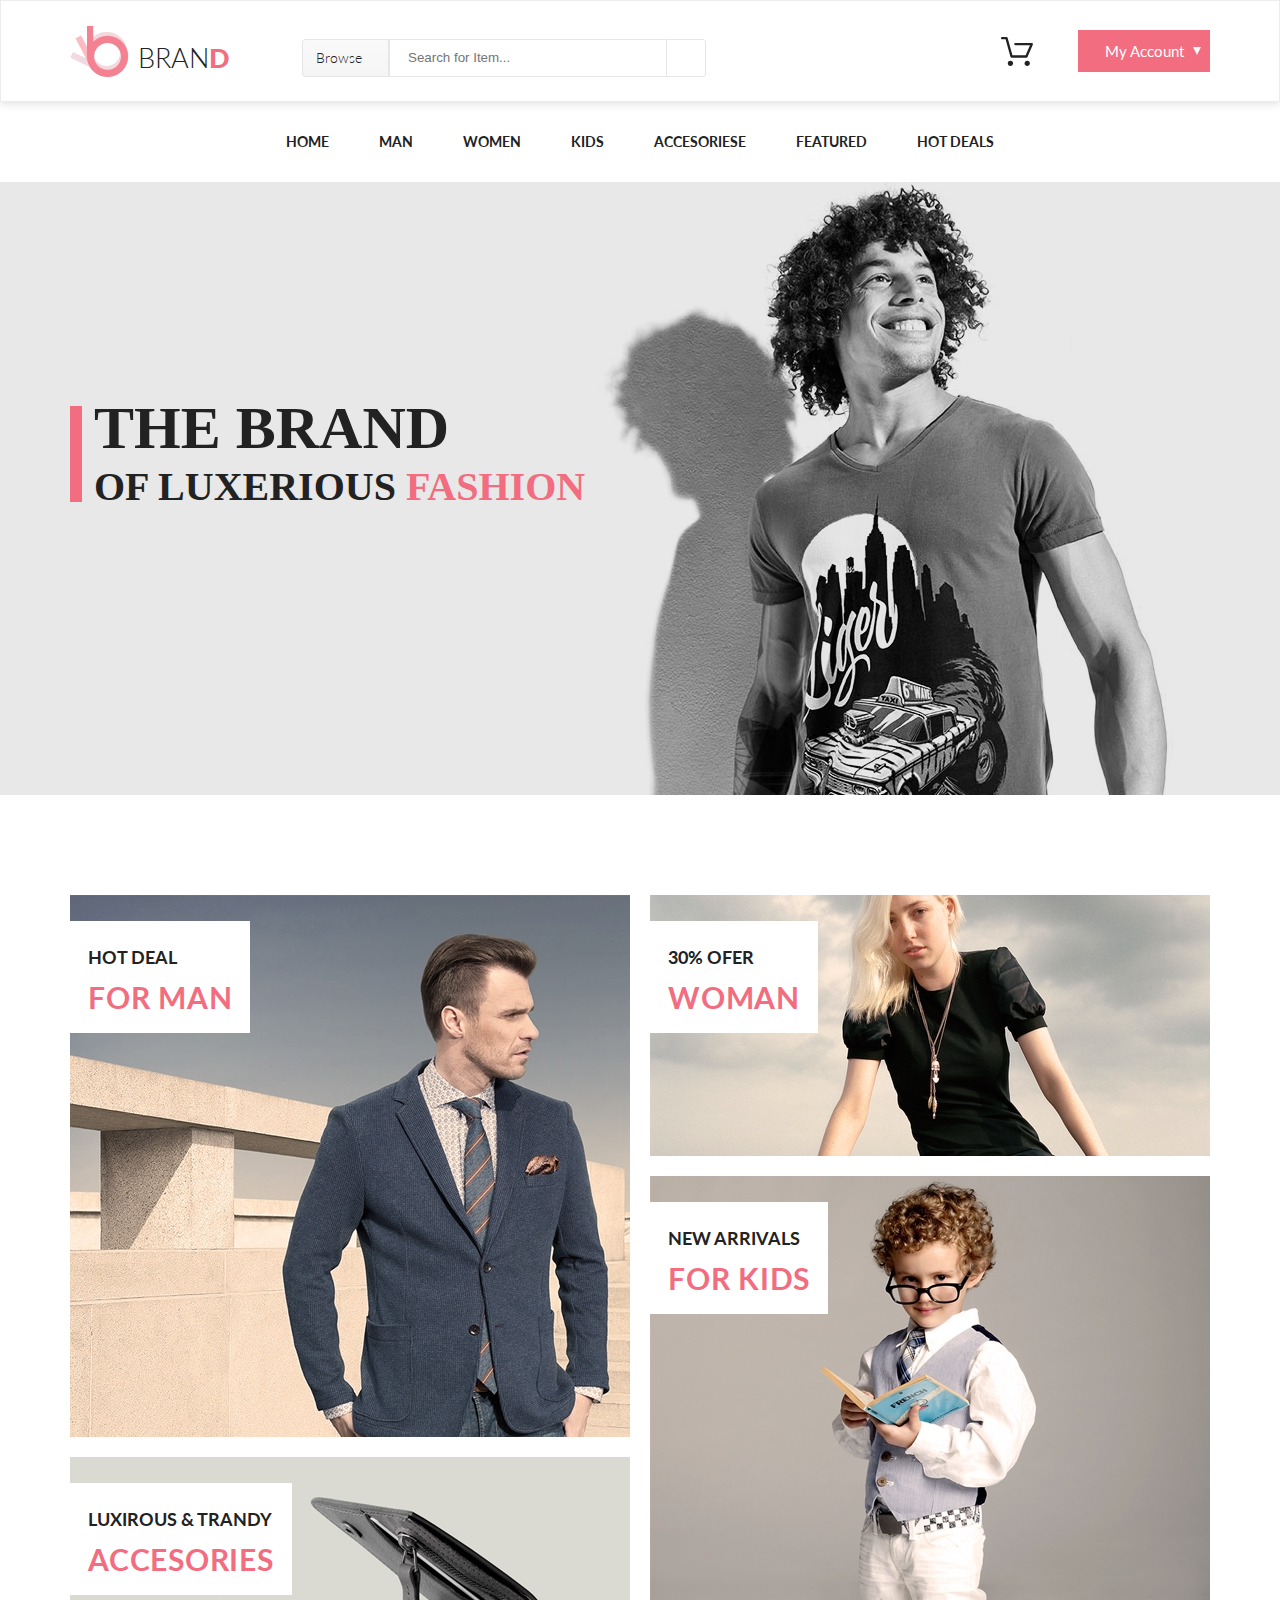
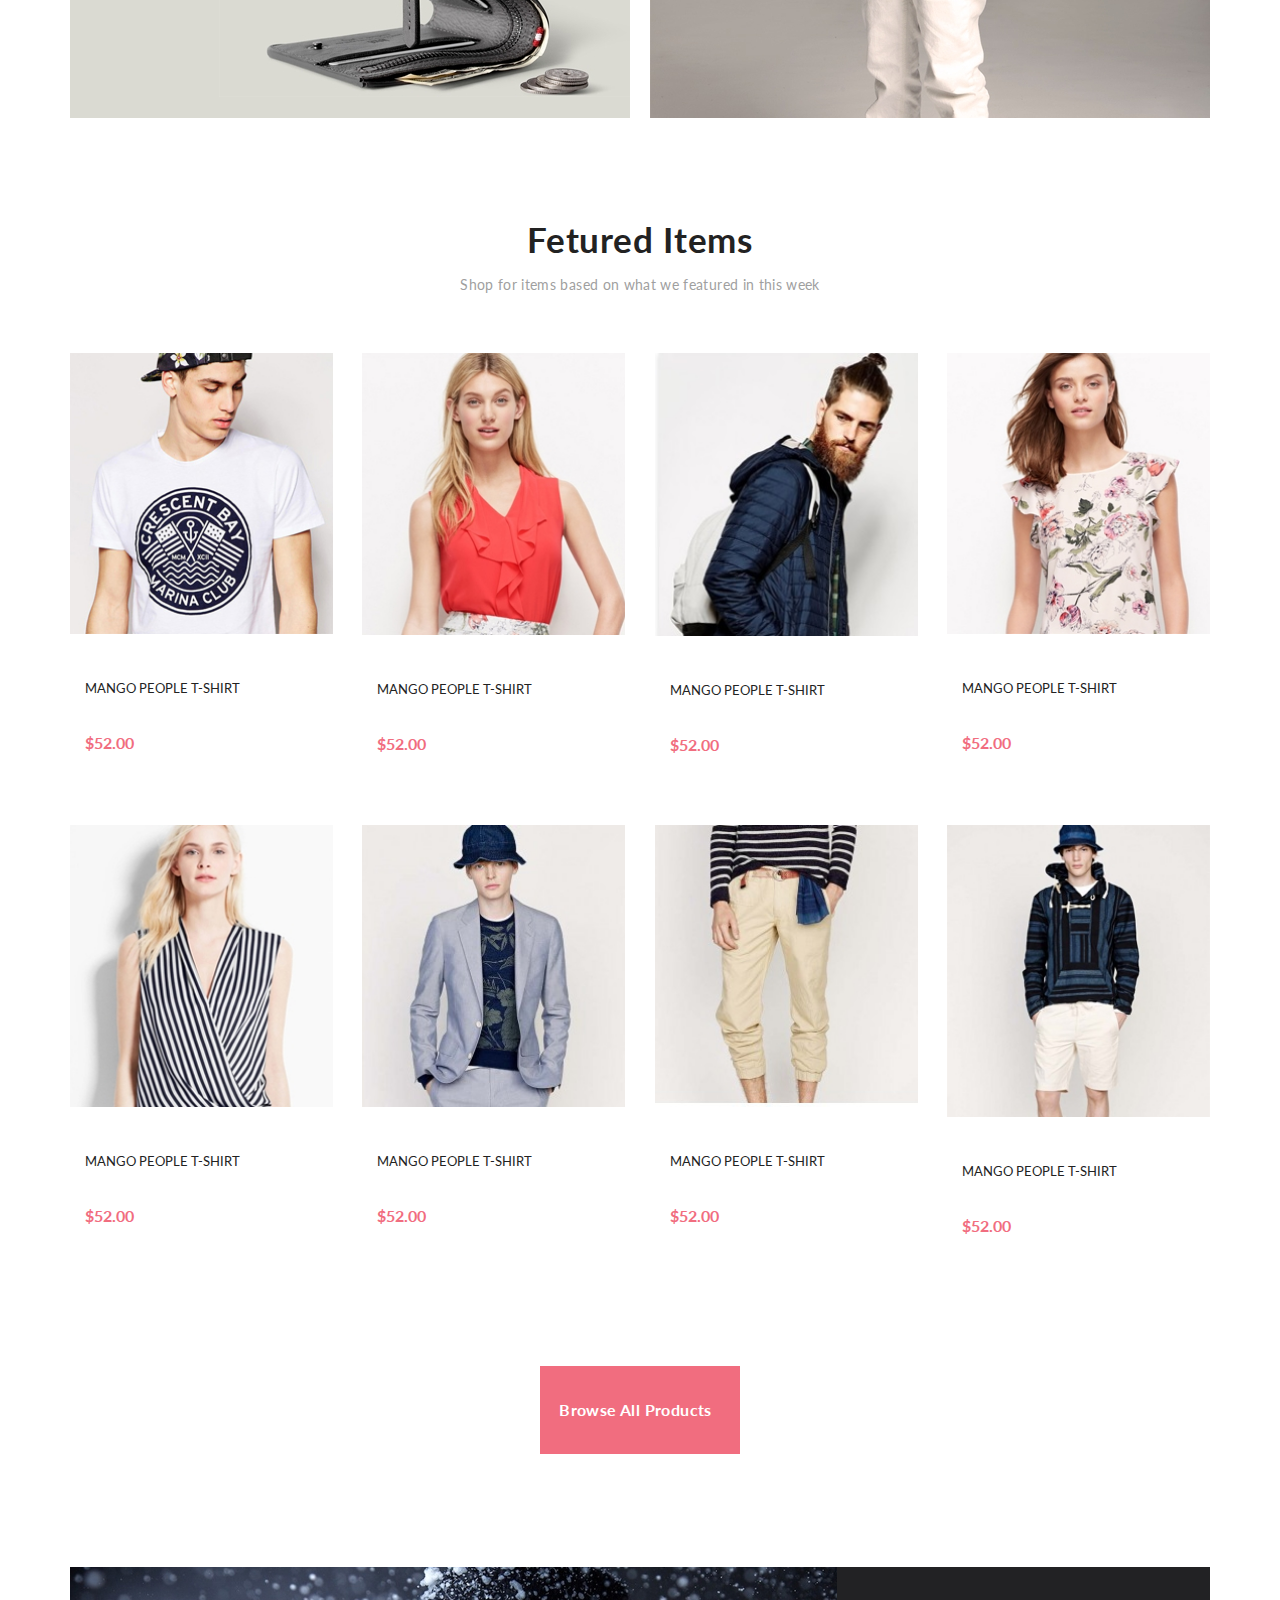
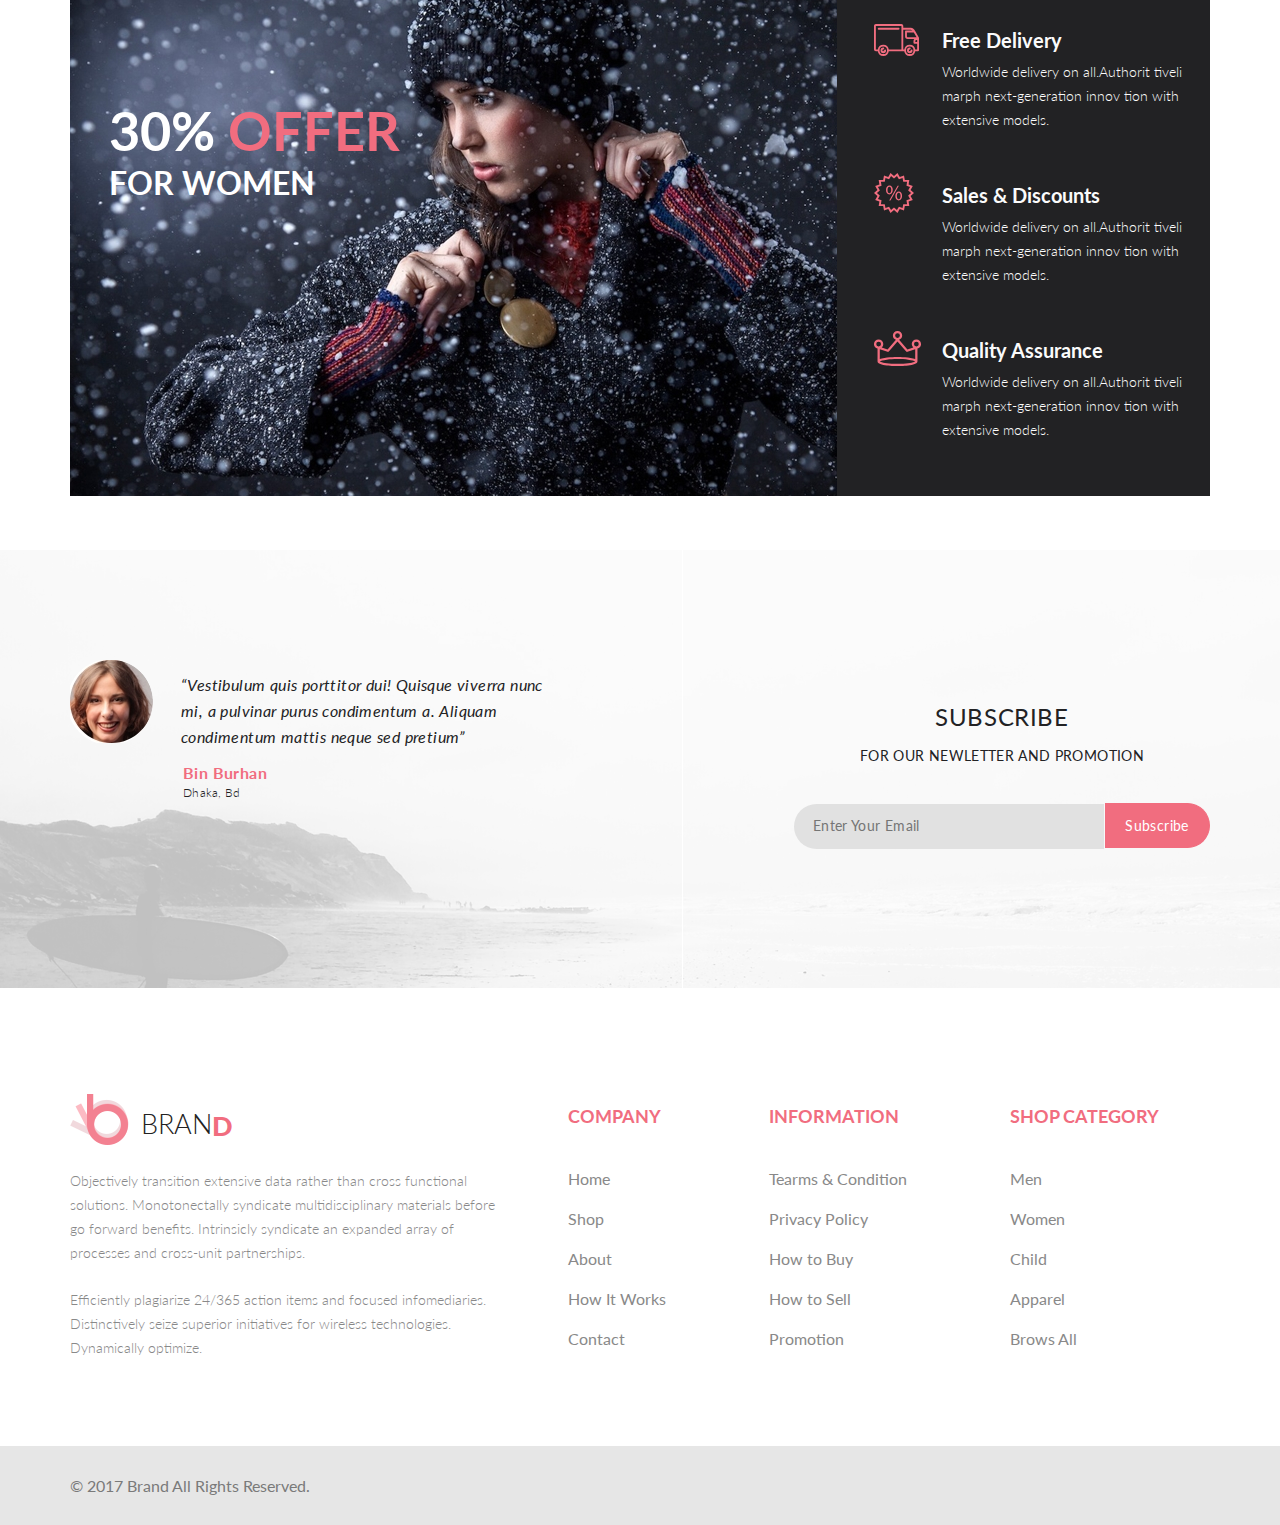
<file: index.html>
<!DOCTYPE html>
<html lang="en">

<head>
    <meta charset="UTF-8">
    <title>Index</title>
    <link href="https://fonts.googleapis.com/css?family=Lato:100,300,400,700" rel="stylesheet">
    <link rel="stylesheet" href="style.css">
    <link rel="stylesheet" href="https://use.fontawesome.com/releases/v5.3.1/css/all.css"
        integrity="sha384-mzrmE5qonljUremFsqc01SB46JvROS7bZs3IO2EmfFsd15uHvIt+Y8vEf7N7fWAU" crossorigin="anonymous">
</head>

<body>
    <header class="header">
        <div class="container header-flex">
            <div class="header-left">
                <a class="logo" href="index.html"><img src="img/logo.png" alt="logo">
                    <p class="bran">BRAN</p>
                    <span class="d">D</span>
                </a>
                <form class="header-form" action="#">
                    <ul class="browse-menu">
                        <li><a href="#">Browse
                                <i class="fas fa-caret-down"></i>
                            </a></li>
                    </ul>
                    <input class="form-search" type="search" placeholder="Search for Item..." aria-label="Search">
                    <button type="submit"><i class="fas fa-search"></i></button>
                </form>
            </div>
            <div class="header-right">
                <img src="img/Forma_1.svg" alt="card">
                <a class="button-site my-acc" href="#">My Account</a>
            </div>
        </div>
    </header>
    <nav class="navigation">
        <div class="container">
            <ul class="menu">
                <li><a class="menu-link" href="index.html">Home</a>
                    <div class="menu-link-box">
                        <div class="menu-img-box">
                            <div class="menu-box-list-unit-img">
                                <a class="ssale-link" href="#">
                                    <div class="menu-box-unittxt">
                                        <p><strong>super</strong></p>
                                        <p><strong>sale!</strong></p>
                                    </div>
                                </a>
                                <img src="img/ssale.jpg" alt="super sale pic">

                            </div>
                        </div>
                        <div class="menu-link-box-list">
                            <h3>man</h3>
                            <ul>
                                <li><a href="product.html" class="menu-list-link">Dresses</a></li>
                                <li><a href="#" class="menu-list-link">Tops</a></li>
                                <li><a href="#" class="menu-list-link">Sweaters/Knits</a></li>
                                <li><a href="#" class="menu-list-link">Jackets/Coats</a></li>
                                <li><a href="#" class="menu-list-link">Blazers</a></li>
                                <li><a href="#" class="menu-list-link">Denim</a></li>
                                <li><a href="#" class="menu-list-link">Leggings/Pants</a></li>
                                <li><a href="#" class="menu-list-link">Skirts/Shorts</a></li>
                                <li><a href="#" class="menu-list-link">Accessories</a></li>
                            </ul>
                        </div>
                        <div class="menu-link-box-list">
                            <h3>man</h3>
                            <ul>
                                <li><a href="product.html" class="menu-list-link">Dresses</a></li>
                                <li><a href="#" class="menu-list-link">Tops</a></li>
                                <li><a href="#" class="menu-list-link">Sweaters/Knits</a></li>
                                <li><a href="#" class="menu-list-link">Jackets/Coats</a></li>

                            </ul>
                            <div class="menu-box-list-unit">
                                <h3>man</h3>
                                <ul>
                                    <li><a href="product.html" class="menu-list-link">Dresses</a></li>
                                    <li><a href="#" class="menu-list-link">Tops</a></li>
                                    <li><a href="#" class="menu-list-link">Sweaters/Knits</a></li>
                                </ul>
                            </div>
                        </div>
                        <div class="menu-link-box-list">
                            <h3>man</h3>
                            <ul>
                                <li><a href="#" class="menu-list-link">Dresses</a></li>
                                <li><a href="#" class="menu-list-link">Tops</a></li>
                                <li><a href="#" class="menu-list-link">Sweaters/Knits</a></li>
                                <li><a href="#" class="menu-list-link">Jackets/Coats</a></li>
                            </ul>
                            <div class="pic-box"></div>


                        </div>
                    </div>
                </li>
                <li><a class="menu-link" href="product.html">Man</a>
                    <div class="menu-link-box">
                        <div class="menu-img-box">
                            <div class="menu-box-list-unit-img">
                                <a class="ssale-link" href="#">
                                    <div class="menu-box-unittxt">
                                        <p><strong>super</strong></p>
                                        <p><strong>sale!</strong></p>
                                    </div>
                                </a>
                                <img src="img/ssale.jpg" alt="super sale pic">

                            </div>
                        </div>
                        <div class="menu-link-box-list">
                            <h3>man</h3>
                            <ul>
                                <li><a href="#" class="menu-list-link">Dresses</a></li>
                                <li><a href="#" class="menu-list-link">Tops</a></li>
                                <li><a href="#" class="menu-list-link">Sweaters/Knits</a></li>
                                <li><a href="#" class="menu-list-link">Jackets/Coats</a></li>
                                <li><a href="#" class="menu-list-link">Blazers</a></li>
                                <li><a href="#" class="menu-list-link">Denim</a></li>
                                <li><a href="#" class="menu-list-link">Leggings/Pants</a></li>
                                <li><a href="#" class="menu-list-link">Skirts/Shorts</a></li>
                                <li><a href="#" class="menu-list-link">Accessories</a></li>
                            </ul>
                        </div>
                        <div class="menu-link-box-list">
                            <h3>man</h3>
                            <ul>
                                <li><a href="#" class="menu-list-link">Dresses</a></li>
                                <li><a href="#" class="menu-list-link">Tops</a></li>
                                <li><a href="#" class="menu-list-link">Sweaters/Knits</a></li>
                                <li><a href="#" class="menu-list-link">Jackets/Coats</a></li>

                            </ul>
                            <div class="menu-box-list-unit">
                                <h3>man</h3>
                                <ul>
                                    <li><a href="#" class="menu-list-link">Dresses</a></li>
                                    <li><a href="#" class="menu-list-link">Tops</a></li>
                                    <li><a href="#" class="menu-list-link">Sweaters/Knits</a></li>
                                </ul>
                            </div>
                        </div>
                        <div class="menu-link-box-list">
                            <h3>man</h3>
                            <ul>
                                <li><a href="#" class="menu-list-link">Dresses</a></li>
                                <li><a href="#" class="menu-list-link">Tops</a></li>
                                <li><a href="#" class="menu-list-link">Sweaters/Knits</a></li>
                                <li><a href="#" class="menu-list-link">Jackets/Coats</a></li>
                            </ul>
                            <div class="pic-box"></div>


                        </div>
                    </div>
                </li>
                <li><a class="menu-link" href="SinglePage.html">Women</a>
                    <div class="menu-link-box">
                        <div class="menu-img-box">
                            <div class="menu-box-list-unit-img">
                                <a class="ssale-link" href="#">
                                    <div class="menu-box-unittxt">
                                        <p><strong>super</strong></p>
                                        <p><strong>sale!</strong></p>
                                    </div>
                                </a>
                                <img src="img/ssale.jpg" alt="super sale pic">

                            </div>
                        </div>
                        <div class="menu-link-box-list">
                            <h3>man</h3>
                            <ul>
                                <li><a href="#" class="menu-list-link">Dresses</a></li>
                                <li><a href="#" class="menu-list-link">Tops</a></li>
                                <li><a href="#" class="menu-list-link">Sweaters/Knits</a></li>
                                <li><a href="#" class="menu-list-link">Jackets/Coats</a></li>
                                <li><a href="#" class="menu-list-link">Blazers</a></li>
                                <li><a href="#" class="menu-list-link">Denim</a></li>
                                <li><a href="#" class="menu-list-link">Leggings/Pants</a></li>
                                <li><a href="#" class="menu-list-link">Skirts/Shorts</a></li>
                                <li><a href="#" class="menu-list-link">Accessories</a></li>
                            </ul>
                        </div>
                        <div class="menu-link-box-list">
                            <h3>man</h3>
                            <ul>
                                <li><a href="#" class="menu-list-link">Dresses</a></li>
                                <li><a href="#" class="menu-list-link">Tops</a></li>
                                <li><a href="#" class="menu-list-link">Sweaters/Knits</a></li>
                                <li><a href="#" class="menu-list-link">Jackets/Coats</a></li>

                            </ul>
                            <div class="menu-box-list-unit">
                                <h3>man</h3>
                                <ul>
                                    <li><a href="#" class="menu-list-link">Dresses</a></li>
                                    <li><a href="#" class="menu-list-link">Tops</a></li>
                                    <li><a href="#" class="menu-list-link">Sweaters/Knits</a></li>
                                </ul>
                            </div>
                        </div>
                        <div class="menu-link-box-list">
                            <h3>man</h3>
                            <ul>
                                <li><a href="#" class="menu-list-link">Dresses</a></li>
                                <li><a href="#" class="menu-list-link">Tops</a></li>
                                <li><a href="#" class="menu-list-link">Sweaters/Knits</a></li>
                                <li><a href="#" class="menu-list-link">Jackets/Coats</a></li>
                            </ul>
                            <div class="pic-box"></div>


                        </div>
                    </div>
                </li>
                <li><a class="menu-link" href="#">Kids</a>
                    <div class="menu-link-box">
                        <div class="menu-img-box">
                            <div class="menu-box-list-unit-img">
                                <a class="ssale-link" href="#">
                                    <div class="menu-box-unittxt">
                                        <p><strong>super</strong></p>
                                        <p><strong>sale!</strong></p>
                                    </div>
                                </a>
                                <img src="img/ssale.jpg" alt="super sale pic">

                            </div>
                        </div>
                        <div class="menu-link-box-list">
                            <h3>Kids</h3>
                            <ul>
                                <li><a href="#" class="menu-list-link">Dresses</a></li>
                                <li><a href="#" class="menu-list-link">Tops</a></li>
                                <li><a href="#" class="menu-list-link">Sweaters/Knits</a></li>
                                <li><a href="#" class="menu-list-link">Jackets/Coats</a></li>
                                <li><a href="#" class="menu-list-link">Blazers</a></li>
                            </ul>
                        </div>
                        <div class="menu-link-box-list">
                            <h3>boys</h3>
                            <ul>
                                <li><a href="#" class="menu-list-link">Dresses</a></li>
                                <li><a href="#" class="menu-list-link">Tops</a></li>

                            </ul>
                            <div class="menu-box-list-unit">
                                <h3>girls</h3>
                                <ul>
                                    <li><a href="#" class="menu-list-link">Dresses</a></li>
                                    <li><a href="#" class="menu-list-link">Tops</a></li>
                                    <li><a href="#" class="menu-list-link">Sweaters/Knits</a></li>
                                </ul>
                            </div>
                        </div>
                        <div class="menu-link-box-list">
                            <h3>kids sale</h3>
                            <ul>
                                <li><a href="#" class="menu-list-link">Dresses</a></li>
                                <li><a href="#" class="menu-list-link">Tops</a></li>
                                <li><a href="#" class="menu-list-link">Sweaters/Knits</a></li>
                                <li><a href="#" class="menu-list-link">Jackets/Coats</a></li>
                            </ul>
                            <div class="pic-box"></div>


                        </div>
                    </div>
                </li>
                <li><a class="menu-link" href="#">Accesoriese</a>
                    <div class="menu-link-box">
                        <div class="menu-img-box">
                            <div class="menu-box-list-unit-img">
                                <a class="ssale-link" href="#">
                                    <div class="menu-box-unittxt">
                                        <p><strong>super</strong></p>
                                        <p><strong>sale!</strong></p>
                                    </div>
                                </a>
                                <img src="img/ssale.jpg" alt="super sale pic">

                            </div>
                        </div>
                        <div class="menu-link-box-list">
                            <h3>man Accesoriese</h3>
                            <ul>
                                <li><a href="#" class="menu-list-link">Dresses</a></li>
                                <li><a href="#" class="menu-list-link">Tops</a></li>
                            </ul>
                        </div>
                        <div class="menu-link-box-list">
                            <h3>woman Accesoriese</h3>
                            <ul>
                                <li><a href="#" class="menu-list-link">Dresses</a></li>

                            </ul>
                            <div class="menu-box-list-unit">
                                <h3>kids Accesoriese</h3>
                                <ul>
                                    <li><a href="#" class="menu-list-link">Dresses</a></li>
                                </ul>
                            </div>
                        </div>
                        <div class="menu-link-box-list">
                            <h3>sale Accesoriese</h3>
                            <ul>
                                <li><a href="#" class="menu-list-link">Dresses</a></li>
                            </ul>
                            <div class="pic-box"></div>


                        </div>
                    </div>
                </li>
                <li class="last"><a class="menu-link" href="#">Featured</a>
                    <div class="menu-link-box">
                        <div class="menu-img-box">
                            <div class="menu-box-list-unit-img">
                                <a class="ssale-link" href="#">
                                    <div class="menu-box-unittxt">
                                        <p><strong>super</strong></p>
                                        <p><strong>sale!</strong></p>
                                    </div>
                                </a>
                                <img src="img/ssale.jpg" alt="super sale pic">

                            </div>
                        </div>
                        <div class="menu-link-box-list">
                            <h3>man</h3>
                            <ul>
                                <li><a href="#" class="menu-list-link">Dresses</a></li>
                                <li><a href="#" class="menu-list-link">Tops</a></li>
                                <li><a href="#" class="menu-list-link">Sweaters/Knits</a></li>
                                <li><a href="#" class="menu-list-link">Jackets/Coats</a></li>
                                <li><a href="#" class="menu-list-link">Blazers</a></li>
                                <li><a href="#" class="menu-list-link">Denim</a></li>
                                <li><a href="#" class="menu-list-link">Leggings/Pants</a></li>
                                <li><a href="#" class="menu-list-link">Skirts/Shorts</a></li>
                                <li><a href="#" class="menu-list-link">Accessories</a></li>
                            </ul>
                        </div>
                        <div class="menu-link-box-list">
                            <h3>man</h3>
                            <ul>
                                <li><a href="#" class="menu-list-link">Dresses</a></li>
                                <li><a href="#" class="menu-list-link">Tops</a></li>
                                <li><a href="#" class="menu-list-link">Sweaters/Knits</a></li>
                                <li><a href="#" class="menu-list-link">Jackets/Coats</a></li>

                            </ul>
                            <div class="menu-box-list-unit">
                                <h3>man</h3>
                                <ul>
                                    <li><a href="#" class="menu-list-link">Dresses</a></li>
                                    <li><a href="#" class="menu-list-link">Tops</a></li>
                                    <li><a href="#" class="menu-list-link">Sweaters/Knits</a></li>
                                </ul>
                            </div>
                        </div>
                        <div class="menu-link-box-list">
                            <h3>man</h3>
                            <ul>
                                <li><a href="#" class="menu-list-link">Dresses</a></li>
                                <li><a href="#" class="menu-list-link">Tops</a></li>
                                <li><a href="#" class="menu-list-link">Sweaters/Knits</a></li>
                                <li><a href="#" class="menu-list-link">Jackets/Coats</a></li>
                            </ul>
                            <div class="pic-box"></div>


                        </div>
                    </div>
                </li>
                <li class="last"><a class="menu-link" href="#">Hot Deals </a>
                    <div class="menu-link-box">
                        <div class="menu-img-box">
                            <div class="menu-box-list-unit-img">
                                <a class="ssale-link" href="#">
                                    <div class="menu-box-unittxt">
                                        <p><strong>super</strong></p>
                                        <p><strong>sale!</strong></p>
                                    </div>
                                </a>
                                <img src="img/ssale.jpg" alt="super sale pic">

                            </div>
                        </div>
                        <div class="menu-link-box-list">
                            <h3>man</h3>
                            <ul>
                                <li><a href="#" class="menu-list-link">Dresses</a></li>
                                <li><a href="#" class="menu-list-link">Tops</a></li>
                                <li><a href="#" class="menu-list-link">Sweaters/Knits</a></li>
                                <li><a href="#" class="menu-list-link">Jackets/Coats</a></li>
                                <li><a href="#" class="menu-list-link">Blazers</a></li>
                                <li><a href="#" class="menu-list-link">Denim</a></li>
                                <li><a href="#" class="menu-list-link">Leggings/Pants</a></li>
                                <li><a href="#" class="menu-list-link">Skirts/Shorts</a></li>
                                <li><a href="#" class="menu-list-link">Accessories</a></li>
                            </ul>
                        </div>
                        <div class="menu-link-box-list">
                            <h3>man</h3>
                            <ul>
                                <li><a href="#" class="menu-list-link">Dresses</a></li>
                                <li><a href="#" class="menu-list-link">Tops</a></li>
                                <li><a href="#" class="menu-list-link">Sweaters/Knits</a></li>
                                <li><a href="#" class="menu-list-link">Jackets/Coats</a></li>

                            </ul>
                            <div class="menu-box-list-unit">
                                <h3>man</h3>
                                <ul>
                                    <li><a href="#" class="menu-list-link">Dresses</a></li>
                                    <li><a href="#" class="menu-list-link">Tops</a></li>
                                    <li><a href="#" class="menu-list-link">Sweaters/Knits</a></li>
                                </ul>
                            </div>
                        </div>
                        <div class="menu-link-box-list">
                            <h3>man</h3>
                            <ul>
                                <li><a href="#" class="menu-list-link">Dresses</a></li>
                                <li><a href="#" class="menu-list-link">Tops</a></li>
                                <li><a href="#" class="menu-list-link">Sweaters/Knits</a></li>
                                <li><a href="#" class="menu-list-link">Jackets/Coats</a></li>
                            </ul>
                            <div class="pic-box"></div>


                        </div>
                    </div>
                </li>
            </ul>
        </div>
    </nav>
    <div class="banner">
        <div class="container banner-block">
            <div class="banner-text">
                <p class="the-brand">THE BRAND</p>
                <p class="text-fashion">OF LUXERIOUS <span class="span-fashion">FASHION</span></p>
            </div>
        </div>
    </div>
    <section>
        <div class="container-news">
            <div class="news-box">
                <div class="cont-news-left">
                    <a class="news-forman" href="product.html">
                        <img src="img/for-man.jpg" alt="for man photo">
                        <div class="news-txt">
                            <p><strong>hot deal</strong></p>
                            <h3><strong>for man</strong></h3>
                        </div>
                    </a>
                    <a class="accesories" href="#"><img src="img/accesories.jpg" alt="accesories photo">
                        <div class="news-txt">
                            <p><strong>luxirous & trandy</strong></p>
                            <h3><strong>accesories</strong></h3>
                        </div>
                    </a>
                </div>
                <div class="cont-news-right">
                    <a class="woman" href="SinglePage.html"><img src="img/woman.jpg" alt="woman photo">
                        <div class="news-txt">
                            <p><strong>30% ofer</strong></p>
                            <h3><strong>woman</strong></h3>
                        </div>
                    </a>
                    <a class="for-kids" href="#"><img src="img/for-kids.jpg" alt="for kids photo">
                        <div class="news-txt">
                            <p><strong>new arrivals</strong></p>
                            <h3><strong>for kids</strong></h3>
                        </div>
                    </a>
                </div>
            </div>
        </div>
    </section>
    <section>
        <div class="container items">
            <div class="items-txt">
                <h3>Fetured Items</h3>
                <p>Shop for items based on what we featured in this week</p>
            </div>
            <div class="box-product">
                <div class="item">
                    <a href="ShoppingCart.html" class="product">
                        <img class="product-img" src="img/product-1.jpg" alt="product photo">
                        <div class="product-text-box">
                            <p class="product-text">Mango People T-shirt</p>
                            <p class="product-price">$52.00</p>
                        </div>
                    </a>
                    <div class="box-add">
                        <a class="add" href="ShoppingCart.html"><img class="add-img" src="img/cart-add.svg"
                                alt="cart-img">Add to
                            cart</a>
                    </div>
                </div>
                <div class="item">
                    <a href="ShoppingCart.html" class="product">
                        <img class="product-img" src="img/2.jpg" alt="product photo">
                        <div class="product-text-box">
                            <p class="product-text">Mango People T-shirt</p>
                            <p class="product-price">$52.00</p>
                        </div>
                    </a>
                    <div class="box-add">
                        <a class="add" href="ShoppingCart.html"><img class="add-img" src="img/cart-add.svg"
                                alt="cart-img">Add to
                            cart</a>
                    </div>
                </div>
                <div class="item">
                    <a href="ShoppingCart.html" class="product">
                        <img class="product-img" src="img/3.jpg" alt="product photo">
                        <div class="product-text-box">
                            <p class="product-text">Mango People T-shirt</p>
                            <p class="product-price">$52.00</p>
                        </div>
                    </a>
                    <div class="box-add">
                        <a class="add" href="ShoppingCart.html"><img class="add-img" src="img/cart-add.svg"
                                alt="cart-img">Add to
                            cart</a>
                    </div>
                </div>
                <div class="item">
                    <a href="ShoppingCart.html" class="product">
                        <img class="product-img" src="img/4.jpg" alt="product photo">
                        <div class="product-text-box">
                            <p class="product-text">Mango People T-shirt</p>
                            <p class="product-price">$52.00</p>
                        </div>
                    </a>
                    <div class="box-add">
                        <a class="add" href="ShoppingCart.html"><img class="add-img" src="img/cart-add.svg"
                                alt="cart-img">Add to
                            cart</a>
                    </div>
                </div>
                <div class="item">
                    <a href="ShoppingCart.html" class="product">
                        <img class="product-img" src="img/5.jpg" alt="product photo">
                        <div class="product-text-box">
                            <p class="product-text">Mango People T-shirt</p>
                            <p class="product-price">$52.00</p>
                        </div>
                    </a>
                    <div class="box-add">
                        <a class="add" href="ShoppingCart.html"><img class="add-img" src="img/cart-add.svg"
                                alt="cart-img">Add to
                            cart</a>
                    </div>
                </div>
                <div class="item">
                    <a href="ShoppingCart.html" class="product">
                        <img class="product-img" src="img/6.jpg" alt="product photo">
                        <div class="product-text-box">
                            <p class="product-text">Mango People T-shirt</p>
                            <p class="product-price">$52.00</p>
                        </div>
                    </a>
                    <div class="box-add">
                        <a class="add" href="ShoppingCart.html"><img class="add-img" src="img/cart-add.svg"
                                alt="cart-img">Add to
                            cart</a>
                    </div>
                </div>
                <div class="item">
                    <a href="ShoppingCart.html" class="product">
                        <img class="product-img" src="img/7.jpg" alt="product photo">
                        <div class="product-text-box">
                            <p class="product-text">Mango People T-shirt</p>
                            <p class="product-price">$52.00</p>
                        </div>
                    </a>
                    <div class="box-add">
                        <a class="add" href="ShoppingCart.html"><img class="add-img" src="img/cart-add.svg"
                                alt="cart-img">Add to
                            cart</a>
                    </div>
                </div>
                <div class="item">
                    <a href="ShoppingCart.html" class="product">
                        <img class="product-img" src="img/8.jpg" alt="product photo">
                        <div class="product-text-box">
                            <p class="product-text">Mango People T-shirt</p>
                            <p class="product-price">$52.00</p>
                        </div>
                    </a>
                    <div class="box-add">
                        <a class="add" href="ShoppingCart.html"><img class="add-img" src="img/cart-add.svg"
                                alt="cart-img">Add to
                            cart</a>
                    </div>
                </div>
            </div>
            <div class="bap">
                <div class="baptxt">
                    <a href="product.html" class="baplink">Browse All Products<i
                            class="fas fa-long-arrow-alt-right"></i></a>
                </div>
            </div>
        </div>
    </section>
    <div class="bannerblack">
        <div class="conteinerbb">
            <div class="bb-left">
                <img src="img/bbanner.jpg" alt="baner">
                <div class="bbtxt">
                    <h1> 30% <span>offer</span></h1>
                    <p>for women</p>
                </div>
            </div>
            <div class="bb-center">
                <div class="auto">
                    <img src="img/auto.svg" alt="auto">
                </div>
                <div class="discount">
                    <img src="img/discount.svg" alt="discount">
                </div>
                <div class="quality">
                    <img src="img/quality.svg" alt="quality">
                </div>
            </div>
            <div class="bb-right">
                <div class="free">
                    <h3>Free Delivery </h3>
                    <p>Worldwide delivery on all.Authorit
                        tiveli marph next-generation innov
                        tion with extensive models.</p>
                </div>
                <div class="sales">
                    <h3>Sales &amp; Discounts</h3>
                    <p>Worldwide delivery on all.Authorit
                        tiveli marph next-generation innov
                        tion with extensive models.</p>
                </div>
                <div class="assurance">
                    <h3>Quality Assurance</h3>
                    <p>Worldwide delivery on all.Authorit
                        tiveli marph next-generation innov
                        tion with extensive models.</p>
                </div>
            </div>
        </div>
    </div>
    <div class="comunity">
        <img src="img/backgraund-footer.png" alt="com background" style="opacity:0.25;filter:alpha(opacity=25)">
        <div class="comunity-conteiner">
            <div class="com-left">
                <img class="face" src="img/face.png" alt="face">
                <div class="com-lefttxt">
                    <p>“Vestibulum quis porttitor dui! Quisque viverra nunc mi,
                        a pulvinar purus condimentum a. Aliquam condimentum mattis neque sed pretium”</p>
                </div>
                <div class="com-lefttxts">
                    <p><b>Bin Burhan</b>
                        <br>Dhaka, Bd
                    </p>
                </div>
            </div>
            <div class="com-center"></div>
            <div class="com-right">
                <div class="com-righttxt">
                    <p>Subscribe</p>
                    <span>FOR OUR NEWLETTER AND PROMOTION</span>
                </div>
                <div class="com-rightform">
                    <input class="form-email" type="email" placeholder="Enter Your Email" aria-label="email">
                    <button type="submit">Subscribe</button>
                </div>
            </div>
        </div>
    </div>
    <div class="container-footerwrap">
        <div class="container-foote">
            <section class="footer-logotext">
                <a class="logo" href="index.html"><img src="img/logo.png" alt="logo">
                    <p class="bran">BRAN</p>
                    <span class="d">D</span>
                </a>
                <div class="footer-objec">
                    <p>Objectively transition extensive data rather than cross functional
                        solutions. Monotonectally syndicate multidisciplinary materials
                        before go forward benefits. Intrinsicly syndicate an expanded array
                        of processes and cross-unit partnerships.</p>
                    <p class="footer-objec2">Efficiently plagiarize 24/365 action items and focused infomediaries.
                        Distinctively seize superior initiatives for wireless technologies.
                        Dynamically optimize.</p>
                </div>
            </section>
            <nav class="futer-naverap">
                <div class="footer-company">
                    <h3>company</h3>
                    <ul>
                        <li><a href="index.html">Home</a></li>
                        <li><a href="product.html">Shop</a></li>
                        <li><a href="checkout.html">About</a></li>
                        <li><a href="checkout.html">How It Works</a></li>
                        <li><a href="checkout.html">Contact</a></li>
                    </ul>
                </div>
                <div class="footer-information">
                    <h3>information</h3>
                    <ul>
                        <li><a href="#">Tearms &amp; Condition</a></li>
                        <li><a href="#">Privacy Policy</a></li>
                        <li><a href="#">How to Buy</a></li>
                        <li><a href="#">How to Sell</a></li>
                        <li><a href="#">Promotion</a></li>
                    </ul>
                </div>
                <div class="footer-shop">
                    <h3>shop category</h3>
                    <ul>
                        <li><a href="product.html">Men</a></li>
                        <li><a href="SinglePage.html">Women</a></li>
                        <li><a href="#">Child</a></li>
                        <li><a href="#">Apparel</a></li>
                        <li><a href="#">Brows All</a></li>
                    </ul>
                </div>
            </nav>
        </div>
    </div>
    <footer class="footer">
        <div class="footer-copy">
            <div class="copy">
                <p>© 2017 Brand All Rights Reserved.</p>
            </div>
            <div class="footer-soc">
                <a href="http://facebook.com/" target="_blank"><i class="fab fa-facebook-square"></i></a>
                <a href="https://www.twitter.com/" target="_blank"><i class="fab fa-twitter-square"></i></a>
                <a href="https://www.instagram.com/" target="_blank"><i class="fab fa-linkedin"></i></a>
                <a href="https://www.pinterest.com/" target="_blank"><i class="fab fa-pinterest-square"></i></a>
                <a href="https://www.google.com/" target="_blank"><i class="fab fa-google-plus-square"></i></a>
            </div>
        </div>
    </footer>
</body>

</html>
</file>
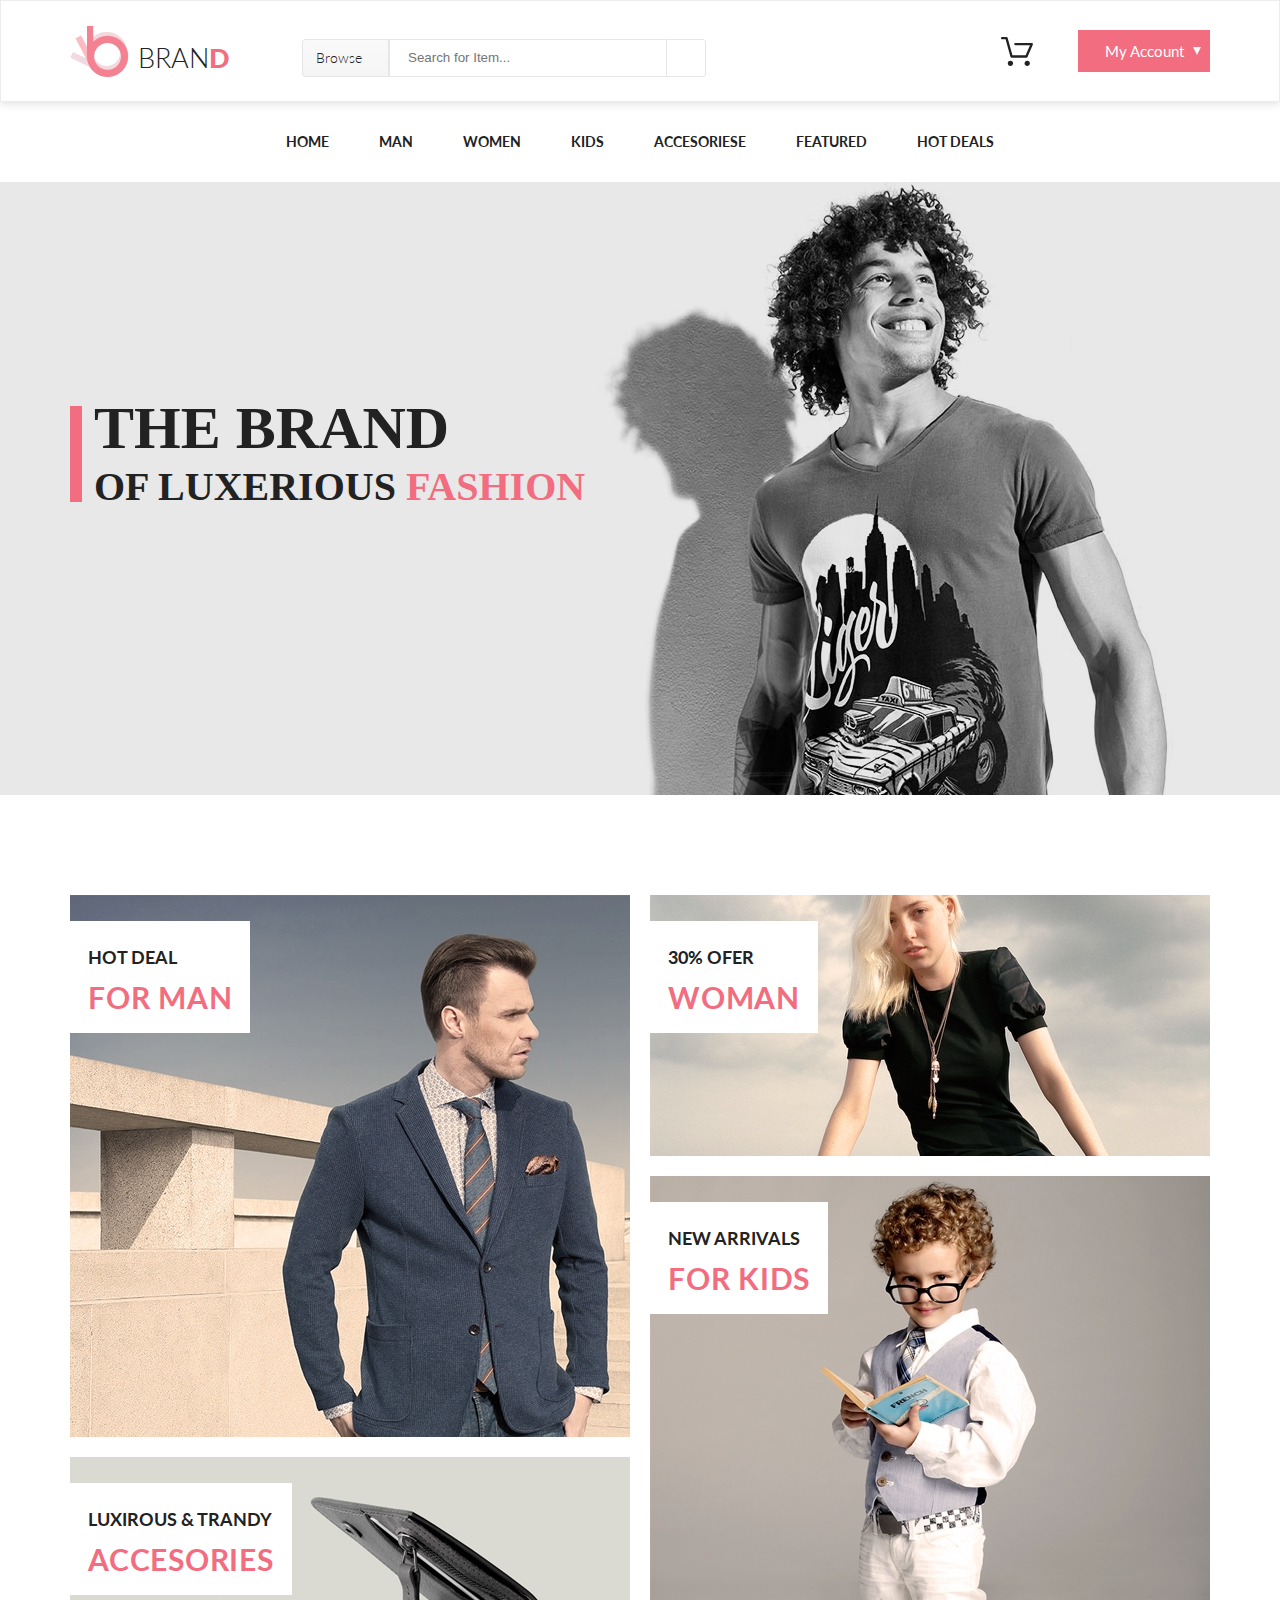
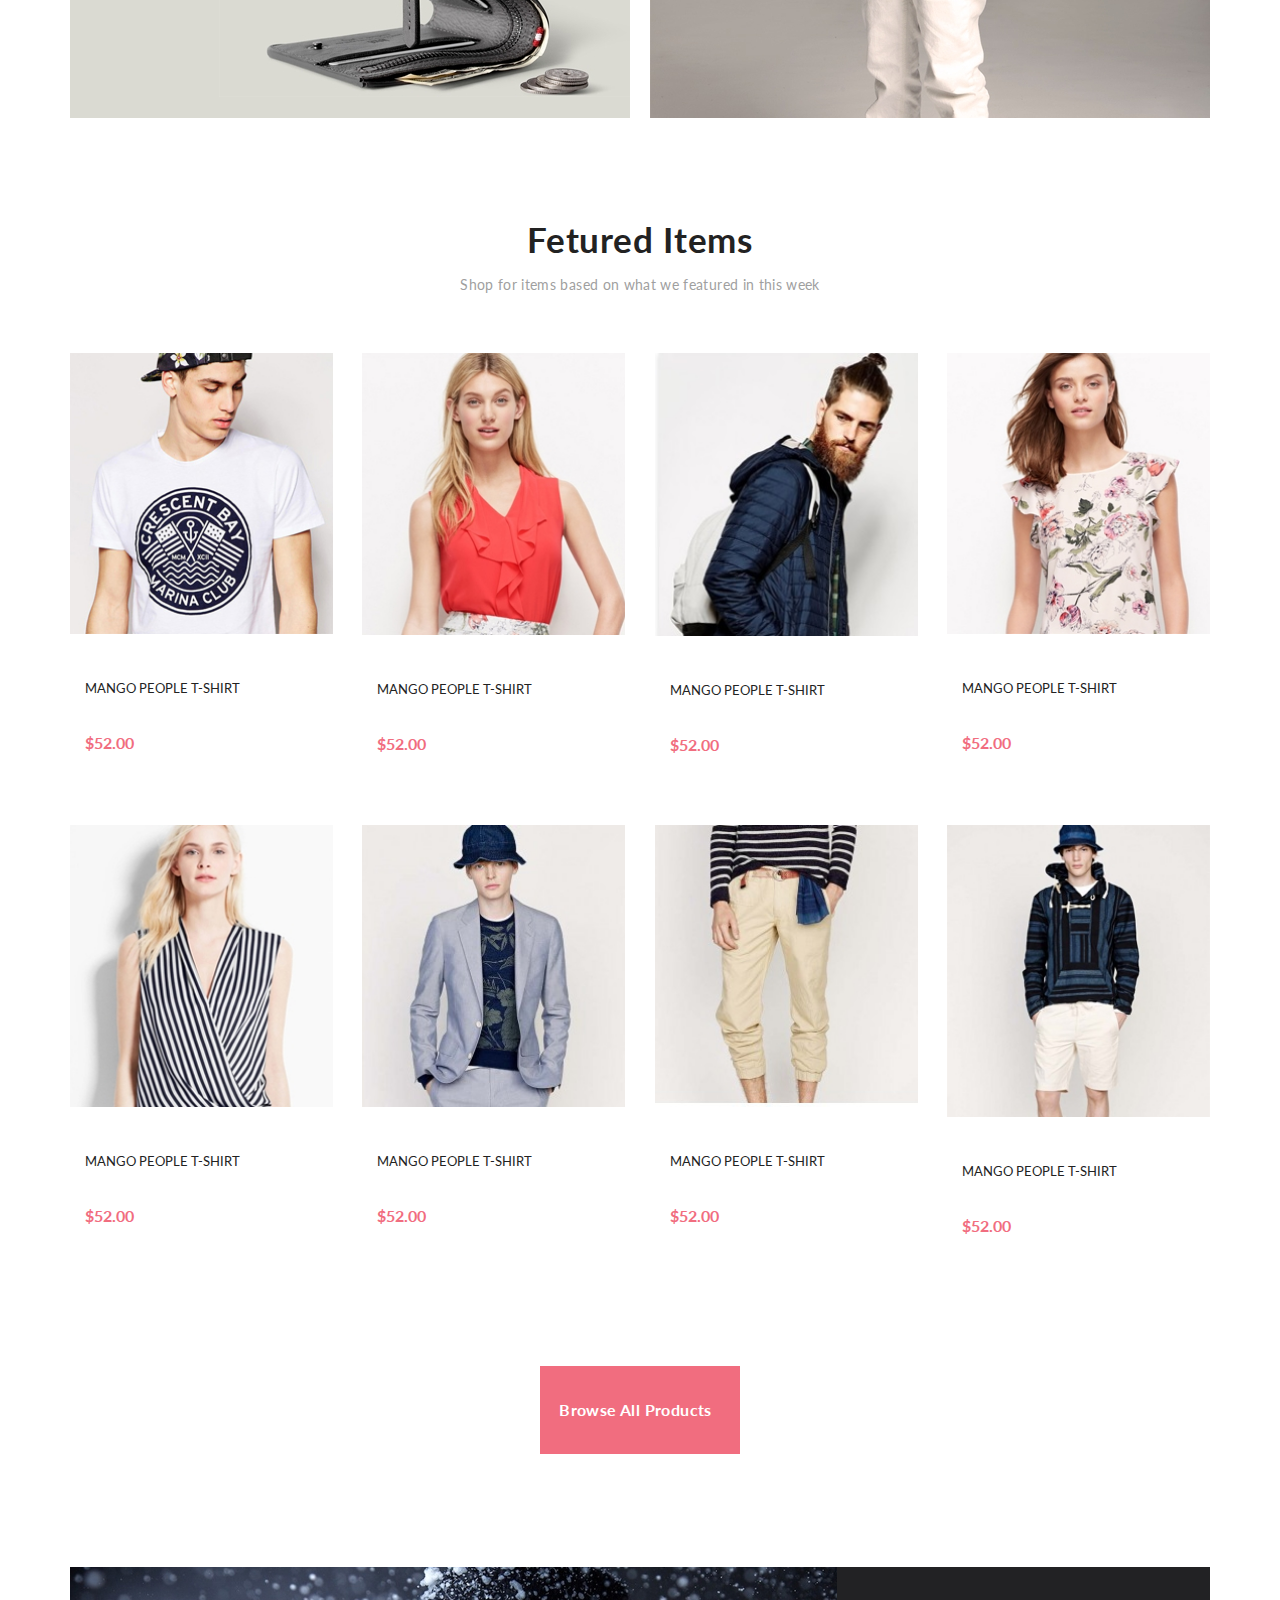
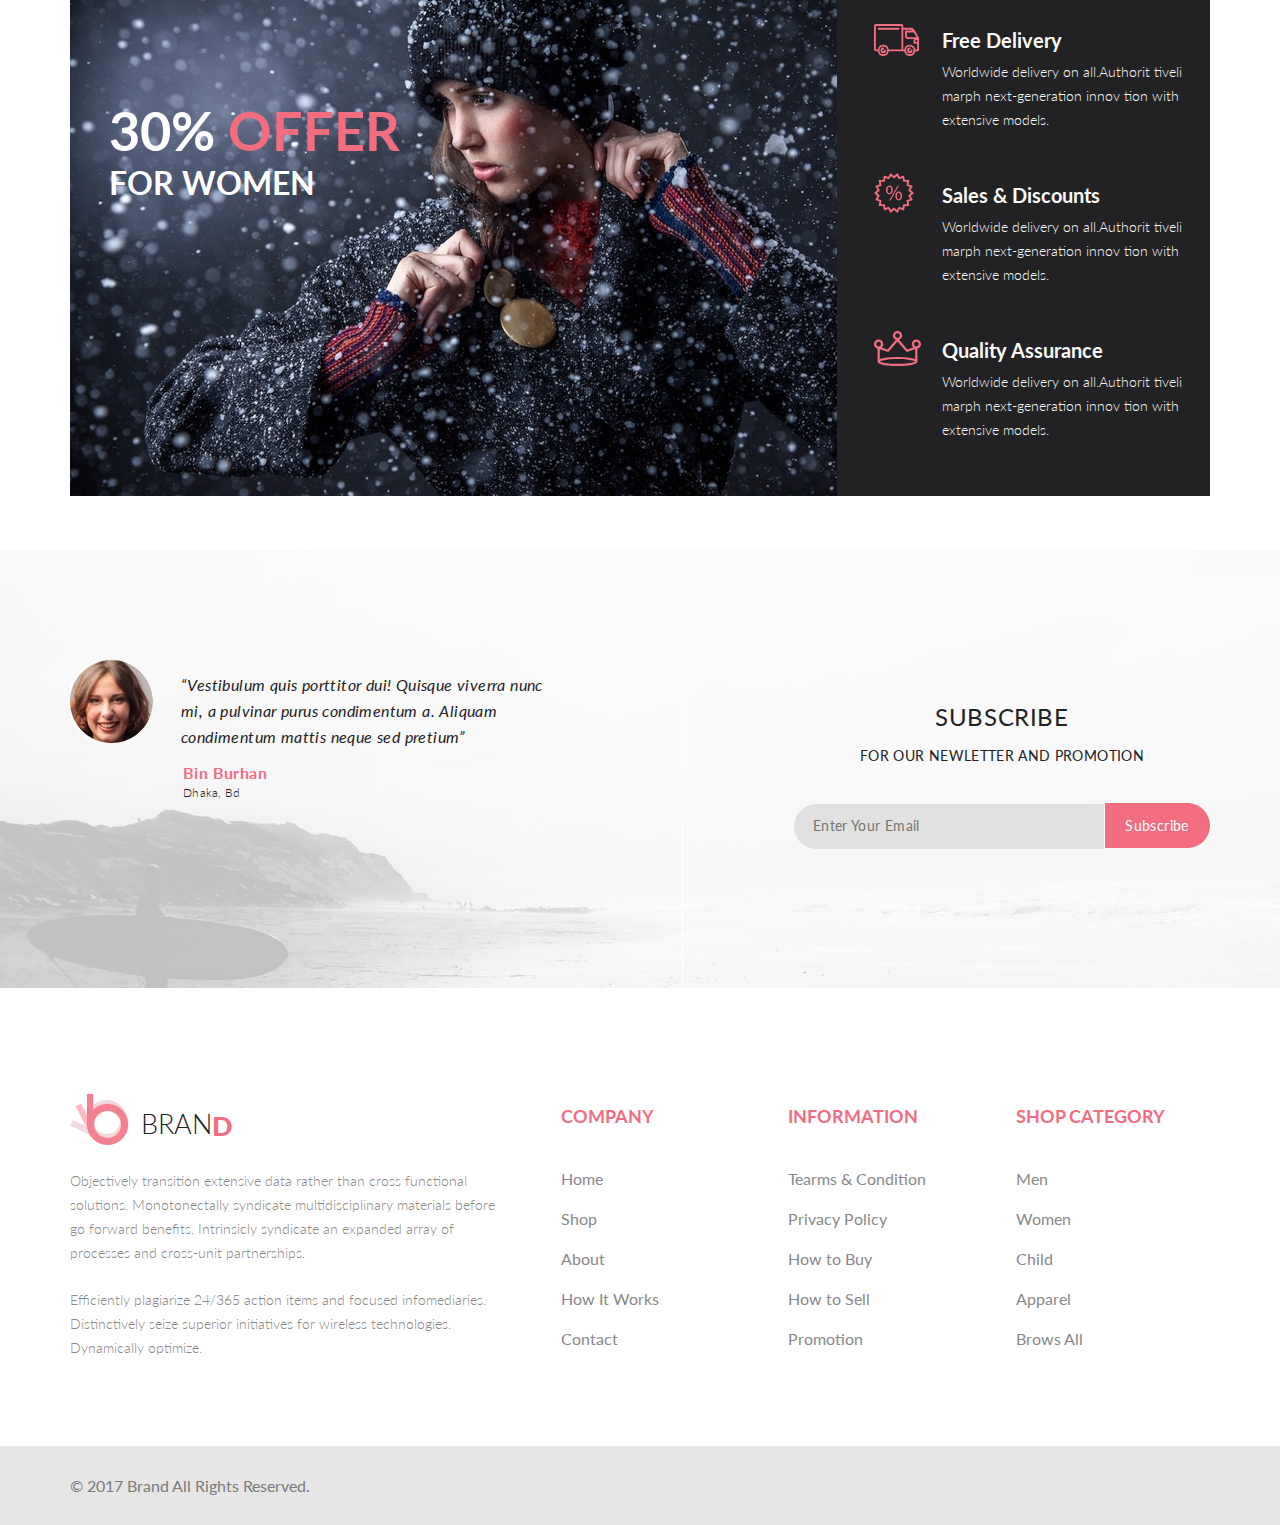
<file: lessons-4/index.html>
<!DOCTYPE html>
<html lang="en">

<head>
    <meta charset="UTF-8">
    <title>Index</title>
    <link href="https://fonts.googleapis.com/css?family=Lato:100,300,400,700" rel="stylesheet">
    <link rel="stylesheet" href="style.css">
    <link rel="stylesheet" href="https://use.fontawesome.com/releases/v5.3.1/css/all.css"
        integrity="sha384-mzrmE5qonljUremFsqc01SB46JvROS7bZs3IO2EmfFsd15uHvIt+Y8vEf7N7fWAU" crossorigin="anonymous">
</head>

<body>
    <header class="header">
        <div class="container header-flex">
            <div class="header-left">
                <a class="logo" href="#"><img src="img/logo.png" alt="logo">
                    <p class="bran">BRAN</p>
                    <span class="d">D</span>
                </a>
                <form class="header-form" action="#">
                    <ul class="browse-menu">
                        <li><a href="#">Browse
                                <i class="fas fa-caret-down"></i>
                            </a></li>
                    </ul>
                    <input class="form-search" type="search" placeholder="Search for Item..." aria-label="Search">
                    <button type="submit"><i class="fas fa-search"></i></button>
                </form>
            </div>
            <div class="header-right">
                <img src="img/Forma_1.svg" alt="card">
                <a class="button-site my-acc" href="#">My Account</a>
            </div>
        </div>
    </header>
    <nav class="navigation">
        <div class="container">
            <ul class="menu">
                <li><a class="menu-link" href="index.html">Home</a>
                    <div class="menu-link-box">
                        <div class="menu-img-box">
                            <div class="menu-box-list-unit-img">
                                <a class="ssale-link" href="#">
                                    <div class="menu-box-unittxt">
                                        <p><strong>super</strong></p>
                                        <p><strong>sale!</strong></p>
                                    </div>
                                </a>
                                <img src="img/ssale.jpg" alt="super sale pic">

                            </div>
                        </div>
                        <div class="menu-link-box-list">
                            <h3>man</h3>
                            <ul>
                                <li><a href="#" class="menu-list-link">Dresses</a></li>
                                <li><a href="#" class="menu-list-link">Tops</a></li>
                                <li><a href="#" class="menu-list-link">Sweaters/Knits</a></li>
                                <li><a href="#" class="menu-list-link">Jackets/Coats</a></li>
                                <li><a href="#" class="menu-list-link">Blazers</a></li>
                                <li><a href="#" class="menu-list-link">Denim</a></li>
                                <li><a href="#" class="menu-list-link">Leggings/Pants</a></li>
                                <li><a href="#" class="menu-list-link">Skirts/Shorts</a></li>
                                <li><a href="#" class="menu-list-link">Accessories</a></li>
                            </ul>
                        </div>
                        <div class="menu-link-box-list">
                            <h3>man</h3>
                            <ul>
                                <li><a href="#" class="menu-list-link">Dresses</a></li>
                                <li><a href="#" class="menu-list-link">Tops</a></li>
                                <li><a href="#" class="menu-list-link">Sweaters/Knits</a></li>
                                <li><a href="#" class="menu-list-link">Jackets/Coats</a></li>

                            </ul>
                            <div class="menu-box-list-unit">
                                <h3>man</h3>
                                <ul>
                                    <li><a href="#" class="menu-list-link">Dresses</a></li>
                                    <li><a href="#" class="menu-list-link">Tops</a></li>
                                    <li><a href="#" class="menu-list-link">Sweaters/Knits</a></li>
                                </ul>
                            </div>
                        </div>
                        <div class="menu-link-box-list">
                            <h3>man</h3>
                            <ul>
                                <li><a href="#" class="menu-list-link">Dresses</a></li>
                                <li><a href="#" class="menu-list-link">Tops</a></li>
                                <li><a href="#" class="menu-list-link">Sweaters/Knits</a></li>
                                <li><a href="#" class="menu-list-link">Jackets/Coats</a></li>
                            </ul>
                            <div class="pic-box"></div>


                        </div>
                    </div>
                </li>
                <li><a class="menu-link" href="#">Man</a>
                    <div class="menu-link-box">
                        <div class="menu-img-box">
                            <div class="menu-box-list-unit-img">
                                <a class="ssale-link" href="#">
                                    <div class="menu-box-unittxt">
                                        <p><strong>super</strong></p>
                                        <p><strong>sale!</strong></p>
                                    </div>
                                </a>
                                <img src="img/ssale.jpg" alt="super sale pic">

                            </div>
                        </div>
                        <div class="menu-link-box-list">
                            <h3>man</h3>
                            <ul>
                                <li><a href="#" class="menu-list-link">Dresses</a></li>
                                <li><a href="#" class="menu-list-link">Tops</a></li>
                                <li><a href="#" class="menu-list-link">Sweaters/Knits</a></li>
                                <li><a href="#" class="menu-list-link">Jackets/Coats</a></li>
                                <li><a href="#" class="menu-list-link">Blazers</a></li>
                                <li><a href="#" class="menu-list-link">Denim</a></li>
                                <li><a href="#" class="menu-list-link">Leggings/Pants</a></li>
                                <li><a href="#" class="menu-list-link">Skirts/Shorts</a></li>
                                <li><a href="#" class="menu-list-link">Accessories</a></li>
                            </ul>
                        </div>
                        <div class="menu-link-box-list">
                            <h3>man</h3>
                            <ul>
                                <li><a href="#" class="menu-list-link">Dresses</a></li>
                                <li><a href="#" class="menu-list-link">Tops</a></li>
                                <li><a href="#" class="menu-list-link">Sweaters/Knits</a></li>
                                <li><a href="#" class="menu-list-link">Jackets/Coats</a></li>

                            </ul>
                            <div class="menu-box-list-unit">
                                <h3>man</h3>
                                <ul>
                                    <li><a href="#" class="menu-list-link">Dresses</a></li>
                                    <li><a href="#" class="menu-list-link">Tops</a></li>
                                    <li><a href="#" class="menu-list-link">Sweaters/Knits</a></li>
                                </ul>
                            </div>
                        </div>
                        <div class="menu-link-box-list">
                            <h3>man</h3>
                            <ul>
                                <li><a href="#" class="menu-list-link">Dresses</a></li>
                                <li><a href="#" class="menu-list-link">Tops</a></li>
                                <li><a href="#" class="menu-list-link">Sweaters/Knits</a></li>
                                <li><a href="#" class="menu-list-link">Jackets/Coats</a></li>
                            </ul>
                            <div class="pic-box"></div>


                        </div>
                    </div>
                </li>
                <li><a class="menu-link" href="#">Women</a>
                    <div class="menu-link-box">
                        <div class="menu-img-box">
                            <div class="menu-box-list-unit-img">
                                <a class="ssale-link" href="#">
                                    <div class="menu-box-unittxt">
                                        <p><strong>super</strong></p>
                                        <p><strong>sale!</strong></p>
                                    </div>
                                </a>
                                <img src="img/ssale.jpg" alt="super sale pic">

                            </div>
                        </div>
                        <div class="menu-link-box-list">
                            <h3>man</h3>
                            <ul>
                                <li><a href="#" class="menu-list-link">Dresses</a></li>
                                <li><a href="#" class="menu-list-link">Tops</a></li>
                                <li><a href="#" class="menu-list-link">Sweaters/Knits</a></li>
                                <li><a href="#" class="menu-list-link">Jackets/Coats</a></li>
                                <li><a href="#" class="menu-list-link">Blazers</a></li>
                                <li><a href="#" class="menu-list-link">Denim</a></li>
                                <li><a href="#" class="menu-list-link">Leggings/Pants</a></li>
                                <li><a href="#" class="menu-list-link">Skirts/Shorts</a></li>
                                <li><a href="#" class="menu-list-link">Accessories</a></li>
                            </ul>
                        </div>
                        <div class="menu-link-box-list">
                            <h3>man</h3>
                            <ul>
                                <li><a href="#" class="menu-list-link">Dresses</a></li>
                                <li><a href="#" class="menu-list-link">Tops</a></li>
                                <li><a href="#" class="menu-list-link">Sweaters/Knits</a></li>
                                <li><a href="#" class="menu-list-link">Jackets/Coats</a></li>

                            </ul>
                            <div class="menu-box-list-unit">
                                <h3>man</h3>
                                <ul>
                                    <li><a href="#" class="menu-list-link">Dresses</a></li>
                                    <li><a href="#" class="menu-list-link">Tops</a></li>
                                    <li><a href="#" class="menu-list-link">Sweaters/Knits</a></li>
                                </ul>
                            </div>
                        </div>
                        <div class="menu-link-box-list">
                            <h3>man</h3>
                            <ul>
                                <li><a href="#" class="menu-list-link">Dresses</a></li>
                                <li><a href="#" class="menu-list-link">Tops</a></li>
                                <li><a href="#" class="menu-list-link">Sweaters/Knits</a></li>
                                <li><a href="#" class="menu-list-link">Jackets/Coats</a></li>
                            </ul>
                            <div class="pic-box"></div>


                        </div>
                    </div>
                </li>
                <li><a class="menu-link" href="#">Kids</a>
                    <div class="menu-link-box">
                        <div class="menu-img-box">
                            <div class="menu-box-list-unit-img">
                                <a class="ssale-link" href="#">
                                    <div class="menu-box-unittxt">
                                        <p><strong>super</strong></p>
                                        <p><strong>sale!</strong></p>
                                    </div>
                                </a>
                                <img src="img/ssale.jpg" alt="super sale pic">

                            </div>
                        </div>
                        <div class="menu-link-box-list">
                            <h3>Kids</h3>
                            <ul>
                                <li><a href="#" class="menu-list-link">Dresses</a></li>
                                <li><a href="#" class="menu-list-link">Tops</a></li>
                                <li><a href="#" class="menu-list-link">Sweaters/Knits</a></li>
                                <li><a href="#" class="menu-list-link">Jackets/Coats</a></li>
                                <li><a href="#" class="menu-list-link">Blazers</a></li>
                            </ul>
                        </div>
                        <div class="menu-link-box-list">
                            <h3>boys</h3>
                            <ul>
                                <li><a href="#" class="menu-list-link">Dresses</a></li>
                                <li><a href="#" class="menu-list-link">Tops</a></li>

                            </ul>
                            <div class="menu-box-list-unit">
                                <h3>girls</h3>
                                <ul>
                                    <li><a href="#" class="menu-list-link">Dresses</a></li>
                                    <li><a href="#" class="menu-list-link">Tops</a></li>
                                    <li><a href="#" class="menu-list-link">Sweaters/Knits</a></li>
                                </ul>
                            </div>
                        </div>
                        <div class="menu-link-box-list">
                            <h3>kids sale</h3>
                            <ul>
                                <li><a href="#" class="menu-list-link">Dresses</a></li>
                                <li><a href="#" class="menu-list-link">Tops</a></li>
                                <li><a href="#" class="menu-list-link">Sweaters/Knits</a></li>
                                <li><a href="#" class="menu-list-link">Jackets/Coats</a></li>
                            </ul>
                            <div class="pic-box"></div>


                        </div>
                    </div>
                </li>
                <li><a class="menu-link" href="#">Accesoriese</a>
                    <div class="menu-link-box">
                        <div class="menu-img-box">
                            <div class="menu-box-list-unit-img">
                                <a class="ssale-link" href="#">
                                    <div class="menu-box-unittxt">
                                        <p><strong>super</strong></p>
                                        <p><strong>sale!</strong></p>
                                    </div>
                                </a>
                                <img src="img/ssale.jpg" alt="super sale pic">

                            </div>
                        </div>
                        <div class="menu-link-box-list">
                            <h3>man Accesoriese</h3>
                            <ul>
                                <li><a href="#" class="menu-list-link">Dresses</a></li>
                                <li><a href="#" class="menu-list-link">Tops</a></li>
                            </ul>
                        </div>
                        <div class="menu-link-box-list">
                            <h3>woman Accesoriese</h3>
                            <ul>
                                <li><a href="#" class="menu-list-link">Dresses</a></li>

                            </ul>
                            <div class="menu-box-list-unit">
                                <h3>kids Accesoriese</h3>
                                <ul>
                                    <li><a href="#" class="menu-list-link">Dresses</a></li>
                                </ul>
                            </div>
                        </div>
                        <div class="menu-link-box-list">
                            <h3>sale Accesoriese</h3>
                            <ul>
                                <li><a href="#" class="menu-list-link">Dresses</a></li>
                            </ul>
                            <div class="pic-box"></div>


                        </div>
                    </div>
                </li>
                <li class="last"><a class="menu-link" href="#">Featured</a>
                    <div class="menu-link-box">
                        <div class="menu-img-box">
                            <div class="menu-box-list-unit-img">
                                <a class="ssale-link" href="#">
                                    <div class="menu-box-unittxt">
                                        <p><strong>super</strong></p>
                                        <p><strong>sale!</strong></p>
                                    </div>
                                </a>
                                <img src="img/ssale.jpg" alt="super sale pic">

                            </div>
                        </div>
                        <div class="menu-link-box-list">
                            <h3>man</h3>
                            <ul>
                                <li><a href="#" class="menu-list-link">Dresses</a></li>
                                <li><a href="#" class="menu-list-link">Tops</a></li>
                                <li><a href="#" class="menu-list-link">Sweaters/Knits</a></li>
                                <li><a href="#" class="menu-list-link">Jackets/Coats</a></li>
                                <li><a href="#" class="menu-list-link">Blazers</a></li>
                                <li><a href="#" class="menu-list-link">Denim</a></li>
                                <li><a href="#" class="menu-list-link">Leggings/Pants</a></li>
                                <li><a href="#" class="menu-list-link">Skirts/Shorts</a></li>
                                <li><a href="#" class="menu-list-link">Accessories</a></li>
                            </ul>
                        </div>
                        <div class="menu-link-box-list">
                            <h3>man</h3>
                            <ul>
                                <li><a href="#" class="menu-list-link">Dresses</a></li>
                                <li><a href="#" class="menu-list-link">Tops</a></li>
                                <li><a href="#" class="menu-list-link">Sweaters/Knits</a></li>
                                <li><a href="#" class="menu-list-link">Jackets/Coats</a></li>

                            </ul>
                            <div class="menu-box-list-unit">
                                <h3>man</h3>
                                <ul>
                                    <li><a href="#" class="menu-list-link">Dresses</a></li>
                                    <li><a href="#" class="menu-list-link">Tops</a></li>
                                    <li><a href="#" class="menu-list-link">Sweaters/Knits</a></li>
                                </ul>
                            </div>
                        </div>
                        <div class="menu-link-box-list">
                            <h3>man</h3>
                            <ul>
                                <li><a href="#" class="menu-list-link">Dresses</a></li>
                                <li><a href="#" class="menu-list-link">Tops</a></li>
                                <li><a href="#" class="menu-list-link">Sweaters/Knits</a></li>
                                <li><a href="#" class="menu-list-link">Jackets/Coats</a></li>
                            </ul>
                            <div class="pic-box"></div>


                        </div>
                    </div>
                </li>
                <li class="last"><a class="menu-link" href="#">Hot Deals </a>
                    <div class="menu-link-box">
                        <div class="menu-img-box">
                            <div class="menu-box-list-unit-img">
                                <a class="ssale-link" href="#">
                                    <div class="menu-box-unittxt">
                                        <p><strong>super</strong></p>
                                        <p><strong>sale!</strong></p>
                                    </div>
                                </a>
                                <img src="img/ssale.jpg" alt="super sale pic">

                            </div>
                        </div>
                        <div class="menu-link-box-list">
                            <h3>man</h3>
                            <ul>
                                <li><a href="#" class="menu-list-link">Dresses</a></li>
                                <li><a href="#" class="menu-list-link">Tops</a></li>
                                <li><a href="#" class="menu-list-link">Sweaters/Knits</a></li>
                                <li><a href="#" class="menu-list-link">Jackets/Coats</a></li>
                                <li><a href="#" class="menu-list-link">Blazers</a></li>
                                <li><a href="#" class="menu-list-link">Denim</a></li>
                                <li><a href="#" class="menu-list-link">Leggings/Pants</a></li>
                                <li><a href="#" class="menu-list-link">Skirts/Shorts</a></li>
                                <li><a href="#" class="menu-list-link">Accessories</a></li>
                            </ul>
                        </div>
                        <div class="menu-link-box-list">
                            <h3>man</h3>
                            <ul>
                                <li><a href="#" class="menu-list-link">Dresses</a></li>
                                <li><a href="#" class="menu-list-link">Tops</a></li>
                                <li><a href="#" class="menu-list-link">Sweaters/Knits</a></li>
                                <li><a href="#" class="menu-list-link">Jackets/Coats</a></li>

                            </ul>
                            <div class="menu-box-list-unit">
                                <h3>man</h3>
                                <ul>
                                    <li><a href="#" class="menu-list-link">Dresses</a></li>
                                    <li><a href="#" class="menu-list-link">Tops</a></li>
                                    <li><a href="#" class="menu-list-link">Sweaters/Knits</a></li>
                                </ul>
                            </div>
                        </div>
                        <div class="menu-link-box-list">
                            <h3>man</h3>
                            <ul>
                                <li><a href="#" class="menu-list-link">Dresses</a></li>
                                <li><a href="#" class="menu-list-link">Tops</a></li>
                                <li><a href="#" class="menu-list-link">Sweaters/Knits</a></li>
                                <li><a href="#" class="menu-list-link">Jackets/Coats</a></li>
                            </ul>
                            <div class="pic-box"></div>


                        </div>
                    </div>
                </li>
            </ul>
        </div>
    </nav>
    <div class="banner">
        <div class="container banner-block">
            <div class="banner-text">
                <p class="the-brand">THE BRAND</p>
                <p class="text-fashion">OF LUXERIOUS <span class="span-fashion">FASHION</span></p>
            </div>
        </div>
    </div>
    <section>
        <div class="container-news">
            <div class="news-box">
                <div class="cont-news-left">
                    <a class="news-forman" href="#">
                        <img src="img/for-man.jpg" alt="for man photo">
                        <div class="news-txt">
                            <p><strong>hot deal</strong></p>
                            <h3><strong>for man</strong></h3>
                        </div>
                    </a>
                    <a class="accesories" href="#"><img src="img/accesories.jpg" alt="accesories photo">
                        <div class="news-txt">
                            <p><strong>luxirous & trandy</strong></p>
                            <h3><strong>accesories</strong></h3>
                        </div>
                    </a>
                </div>
                <div class="cont-news-right">
                    <a class="woman" href="#"><img src="img/woman.jpg" alt="woman photo">
                        <div class="news-txt">
                            <p><strong>30% ofer</strong></p>
                            <h3><strong>woman</strong></h3>
                        </div>
                    </a>
                    <a class="for-kids" href="#"><img src="img/for-kids.jpg" alt="for kids photo">
                        <div class="news-txt">
                            <p><strong>new arrivals</strong></p>
                            <h3><strong>for kids</strong></h3>
                        </div>
                    </a>
                </div>
            </div>

        </div>
    </section>
    <section>
        <div class="container items">
            <div class="items-txt">
                <h3>Fetured Items</h3>
                <p>Shop for items based on what we featured in this week</p>
            </div>
            <div class="box-product">
                <div class="item">
                    <a href="#" class="product">
                        <img class="product-img" src="img/product-1.jpg" alt="product photo">
                        <div class="product-text-box">
                            <p class="product-text">Mango People T-shirt</p>
                            <p class="product-price">$52.00</p>
                        </div>
                    </a>
                    <div class="box-add">
                        <a class="add" href="#"><img class="add-img" src="img/cart-add.svg" alt="cart-img">Add to
                            cart</a>
                    </div>
                </div>
                <div class="item">
                    <a href="#" class="product">
                        <img class="product-img" src="img/2.jpg" alt="product photo">
                        <div class="product-text-box">
                            <p class="product-text">Mango People T-shirt</p>
                            <p class="product-price">$52.00</p>
                        </div>
                    </a>
                    <div class="box-add">
                        <a class="add" href="#"><img class="add-img" src="img/cart-add.svg" alt="cart-img">Add to
                            cart</a>
                    </div>
                </div>
                <div class="item">
                    <a href="#" class="product">
                        <img class="product-img" src="img/3.jpg" alt="product photo">
                        <div class="product-text-box">
                            <p class="product-text">Mango People T-shirt</p>
                            <p class="product-price">$52.00</p>
                        </div>
                    </a>
                    <div class="box-add">
                        <a class="add" href="#"><img class="add-img" src="img/cart-add.svg" alt="cart-img">Add to
                            cart</a>
                    </div>
                </div>
                <div class="item">
                    <a href="#" class="product">
                        <img class="product-img" src="img/4.jpg" alt="product photo">
                        <div class="product-text-box">
                            <p class="product-text">Mango People T-shirt</p>
                            <p class="product-price">$52.00</p>
                        </div>
                    </a>
                    <div class="box-add">
                        <a class="add" href="#"><img class="add-img" src="img/cart-add.svg" alt="cart-img">Add to
                            cart</a>
                    </div>
                </div>
                <div class="item">
                    <a href="#" class="product">
                        <img class="product-img" src="img/5.jpg" alt="product photo">
                        <div class="product-text-box">
                            <p class="product-text">Mango People T-shirt</p>
                            <p class="product-price">$52.00</p>
                        </div>
                    </a>
                    <div class="box-add">
                        <a class="add" href="#"><img class="add-img" src="img/cart-add.svg" alt="cart-img">Add to
                            cart</a>
                    </div>
                </div>
                <div class="item">
                    <a href="#" class="product">
                        <img class="product-img" src="img/6.jpg" alt="product photo">
                        <div class="product-text-box">
                            <p class="product-text">Mango People T-shirt</p>
                            <p class="product-price">$52.00</p>
                        </div>
                    </a>
                    <div class="box-add">
                        <a class="add" href="#"><img class="add-img" src="img/cart-add.svg" alt="cart-img">Add to
                            cart</a>
                    </div>
                </div>
                <div class="item">
                    <a href="#" class="product">
                        <img class="product-img" src="img/7.jpg" alt="product photo">
                        <div class="product-text-box">
                            <p class="product-text">Mango People T-shirt</p>
                            <p class="product-price">$52.00</p>
                        </div>
                    </a>
                    <div class="box-add">
                        <a class="add" href="#"><img class="add-img" src="img/cart-add.svg" alt="cart-img">Add to
                            cart</a>
                    </div>
                </div>
                <div class="item">
                    <a href="#" class="product">
                        <img class="product-img" src="img/8.jpg" alt="product photo">
                        <div class="product-text-box">
                            <p class="product-text">Mango People T-shirt</p>
                            <p class="product-price">$52.00</p>
                        </div>
                    </a>
                    <div class="box-add">
                        <a class="add" href="#"><img class="add-img" src="img/cart-add.svg" alt="cart-img">Add to
                            cart</a>
                    </div>
                </div>
            </div>
            <div class="bap">
                <div class="baptxt">
                    <a href="#" class="baplink">Browse All Products<i class="fas fa-long-arrow-alt-right"></i></a>

                </div>
            </div>

        </div>

    </section>
    <div class="bannerblack">
        <div class="conteinerbb">
            <div class="bb-left">
                <img src="img/bbanner.jpg">
                <div class="bbtxt">
                    <h1> 30% <span>offer</span></h1>
                    <p>for women</p>
                </div>
            </div>
            <div class="bb-center">
                <div class="auto">
                    <img src="img/auto.svg">
                </div>
                <div class="discount">
                    <img src="img/discount.svg">
                </div>
                <div class="quality">
                    <img src="img/quality.svg">
                </div>
            </div>
            <div class="bb-right">
                <div class="free">
                    <h3>Free Delivery </h3>
                    <p>Worldwide delivery on all.Authorit
                        tiveli marph next-generation innov
                        tion with extensive models.</p>
                </div>
                <div class="sales">
                    <h3>Sales &amp; Discounts</h3>
                    <p>Worldwide delivery on all.Authorit
                        tiveli marph next-generation innov
                        tion with extensive models.</p>
                </div>
                <div class="assurance">
                    <h3>Quality Assurance</h3>
                    <p>Worldwide delivery on all.Authorit
                        tiveli marph next-generation innov
                        tion with extensive models.</p>
                </div>
            </div>
        </div>
    </div>
    <div class="comunity">
        <img  src="img/backgraund-footer.png" alt="com background" style="opacity:0.25;filter:alpha(opacity=25)">
        <div class="comunity-conteiner">
            <div class="com-left">
                <img class="face" src="img/face.png" alt="face">
                <div class="com-lefttxt">
                    <p>“Vestibulum quis porttitor dui! Quisque viverra nunc mi,
                        a pulvinar purus condimentum a. Aliquam condimentum mattis neque sed pretium”</p>
                </div>
                <div class="com-lefttxts">
                    <p><b>Bin Burhan</b>
                        <br>Dhaka, Bd
                    </p>
                </div>
            </div>
            <div class="com-center"></div>
            <div class="com-right">
                <div class="com-righttxt">
                    <p>Subscribe</p>
                    <span>FOR OUR NEWLETTER AND PROMOTION</span>
                </div>
                <div class="com-rightform">
                    <input class="form-email" type="email" placeholder="Enter Your Email" aria-label="email">
                    <button type="submit">Subscribe</button>
                </div>
            </div>
        </div>
    </div>
    <div class="container-footerwrap">
        <div class="container-foote">
            <section class="footer-logotext">
                <a class="logo" href="index.html"><img src="img/logo.png" alt="logo">
                    <p class="bran">BRAN</p>
                    <span class="d">D</span>
                </a>
                <div class="footer-objec">
                    <p>Objectively transition extensive data rather than cross functional
                        solutions. Monotonectally syndicate multidisciplinary materials
                        before go forward benefits. Intrinsicly syndicate an expanded array
                        of processes and cross-unit partnerships.</p>
                    <p class="footer-objec2">Efficiently plagiarize 24/365 action items and focused infomediaries.
                        Distinctively seize superior initiatives for wireless technologies.
                        Dynamically optimize.</p>
                </div>
            </section>
            <nav class="futer-naverap">
                <div class="footer-company">
                    <h3>company</h3>
                    <ul>
                        <li><a href="index.html">Home</a></li>
                        <li><a href="#">Shop</a></li>
                        <li><a href="#">About</a></li>
                        <li><a href="#">How It Works</a></li>
                        <li><a href="#">Contact</a></li>
                    </ul>
                </div>
                <div class="footer-information">
                    <h3>information</h3>
                    <ul>
                        <li><a href="#">Tearms &amp; Condition</a></li>
                        <li><a href="#">Privacy Policy</a></li>
                        <li><a href="#">How to Buy</a></li>
                        <li><a href="#">How to Sell</a></li>
                        <li><a href="#">Promotion</a></li>
                    </ul>
                </div>
                <div class="footer-shop">
                    <h3>shop category</h3>
                    <ul>
                        <li><a href="#">Men</a></li>
                        <li><a href="#">Women</a></li>
                        <li><a href="#">Child</a></li>
                        <li><a href="#">Apparel</a></li>
                        <li><a href="#">Brows All</a></li>
                    </ul>
                </div>
            </nav>
        </div>
    </div>
    <footer class="footer">
        <div class="footer-copy">
            <div class="copy">
                <p>© 2017 Brand All Rights Reserved.</p>
            </div>
            <div class="footer-soc">
                <a href="http://facebook.com/" target="_blank"><i class="fab fa-facebook-square"></i></a>
                <a href="https://www.twitter.com/" target="_blank"><i class="fab fa-twitter-square"></i></a>
                <a href="https://www.instagram.com/" target="_blank"><i class="fab fa-linkedin"></i></a>
                <a href="https://www.pinterest.com/" target="_blank"><i class="fab fa-pinterest-square"></i></a>
                <a href="https://www.google.com/" target="_blank"><i class="fab fa-google-plus-square"></i></a>
            </div>
        </div>
    </footer>
</body>

</html>
</file>
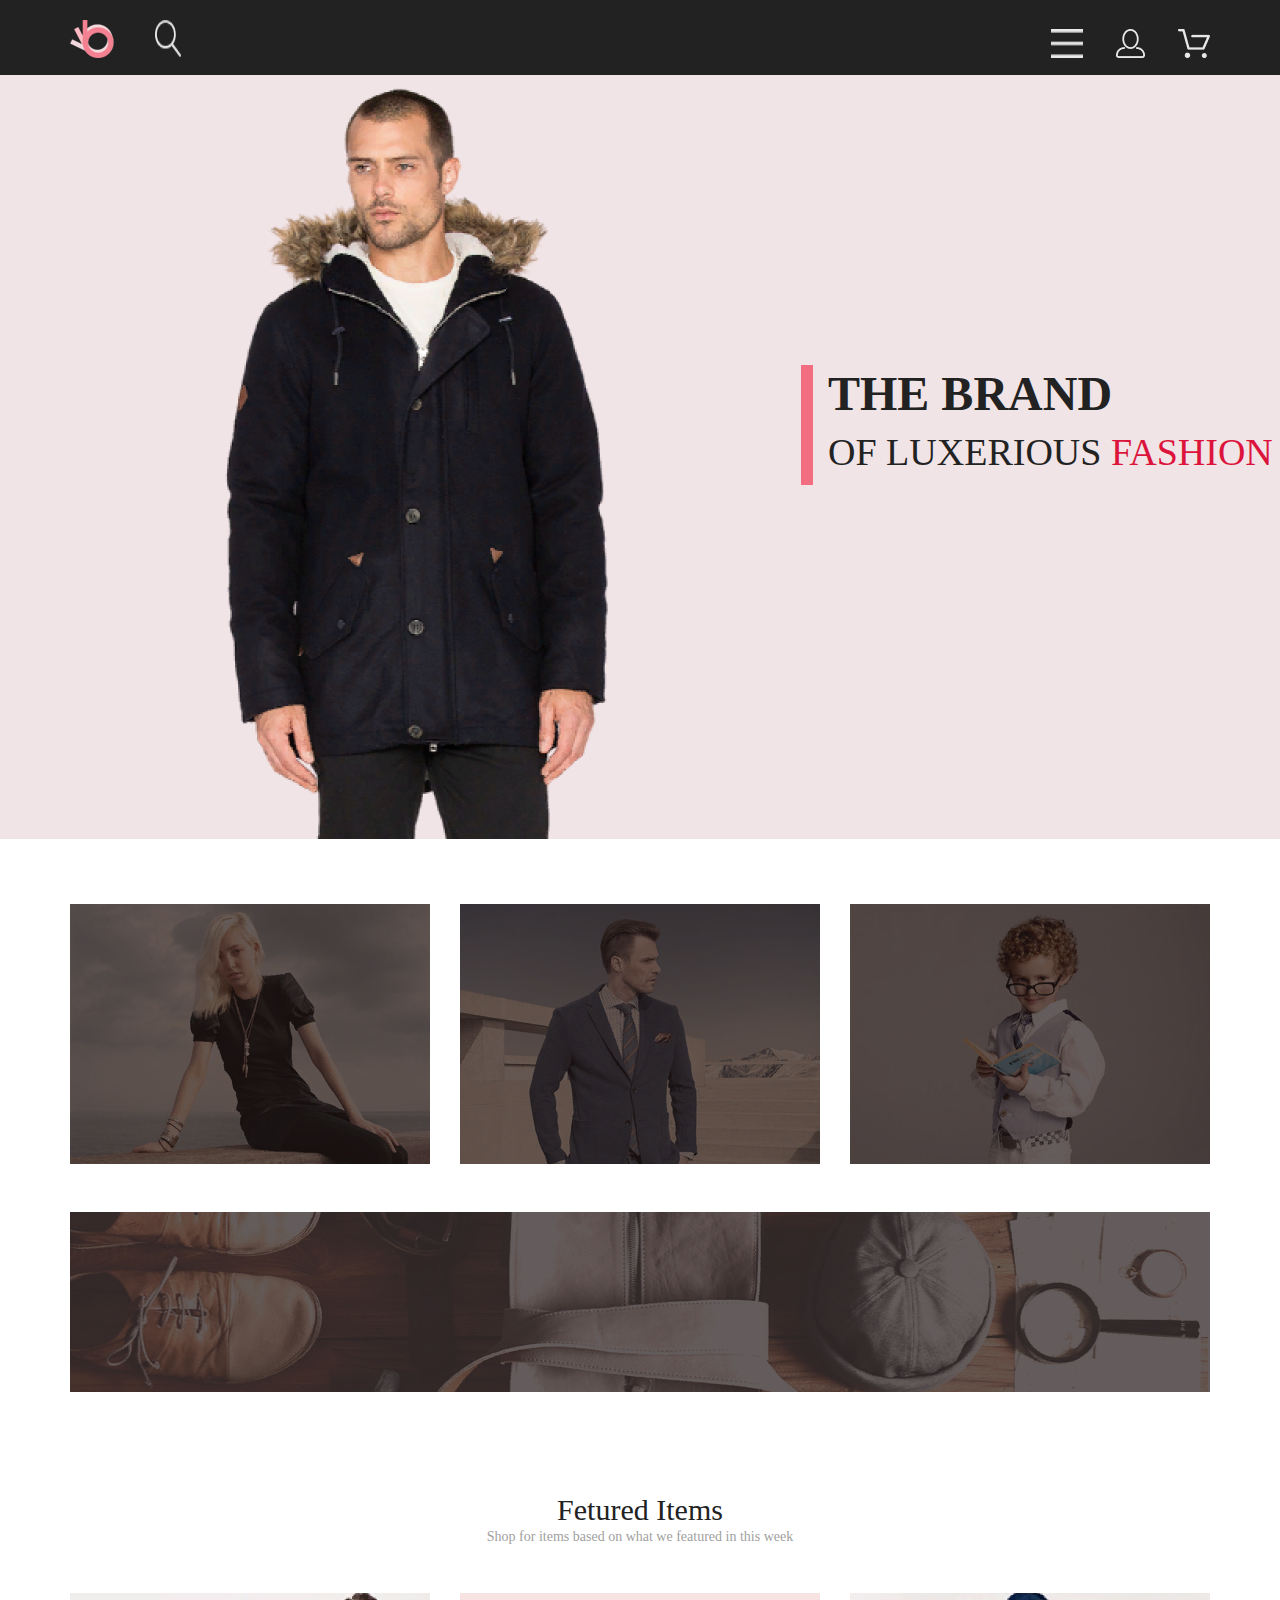
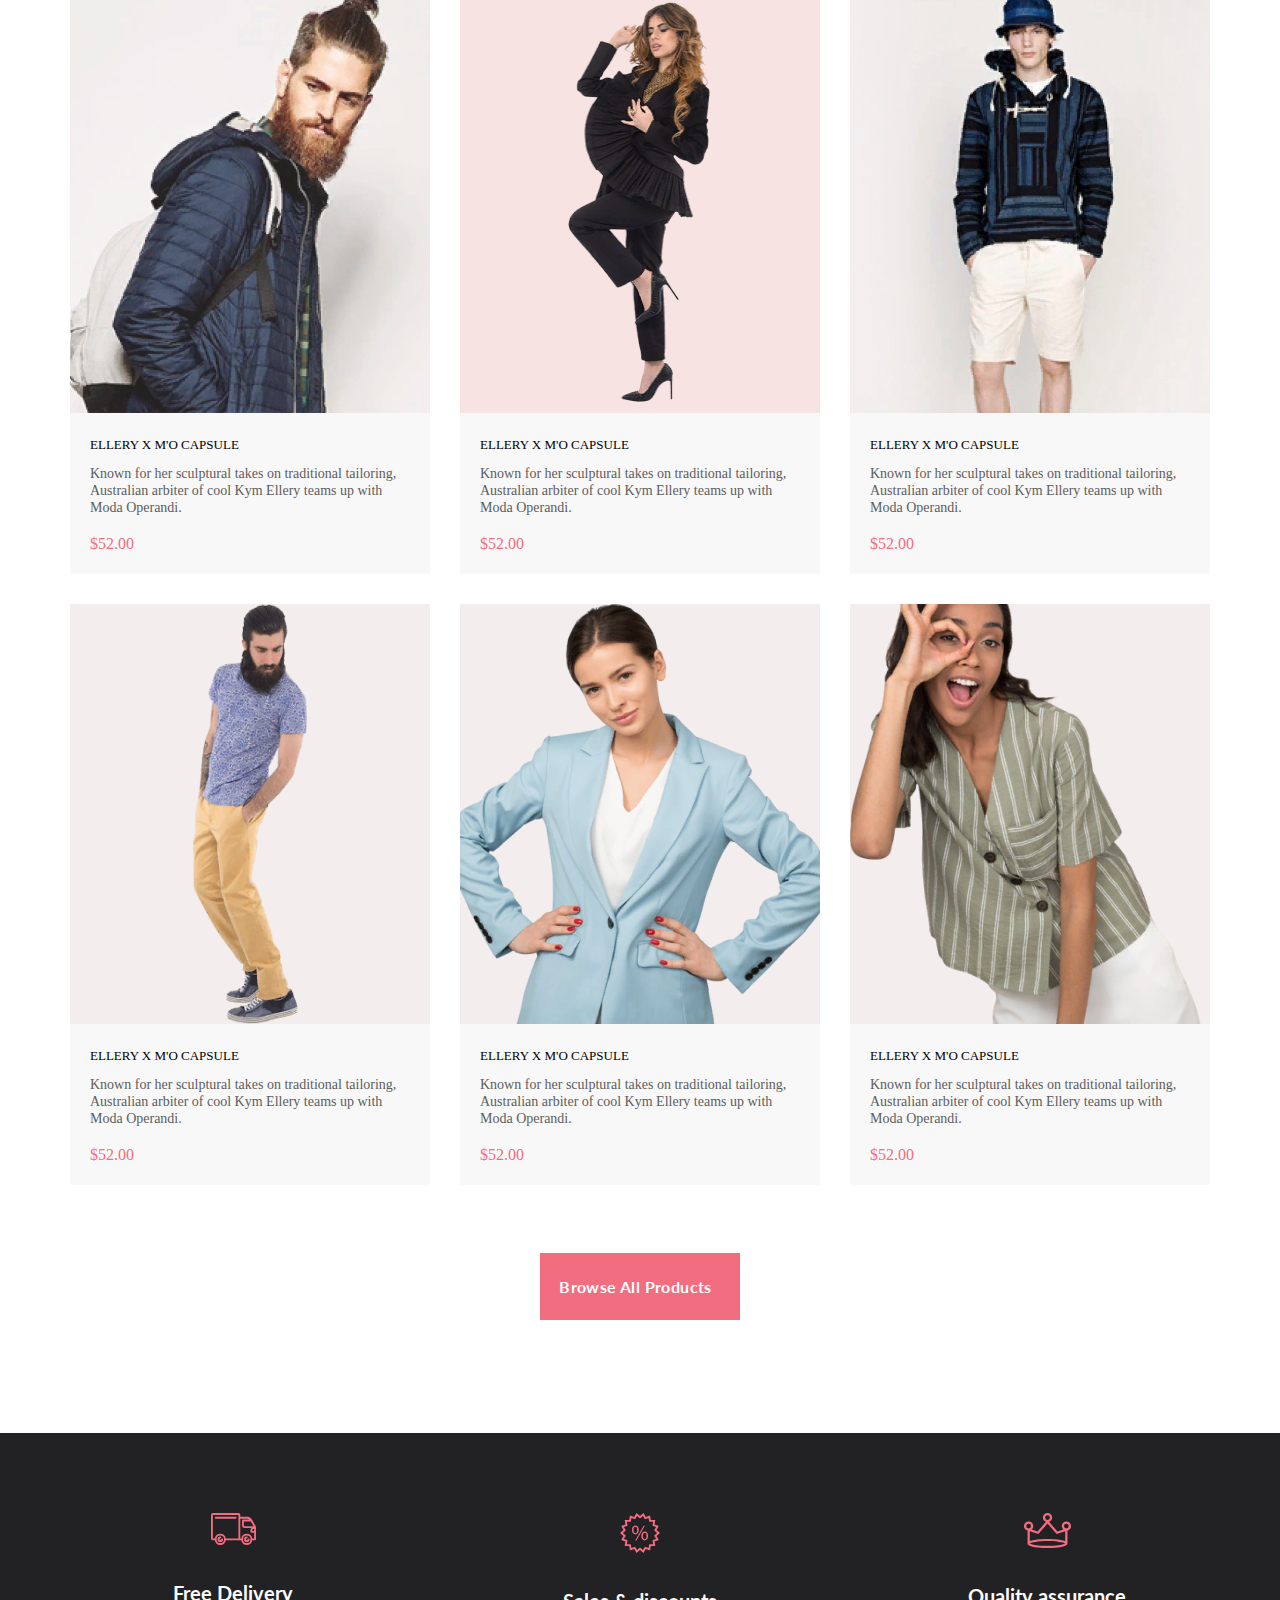
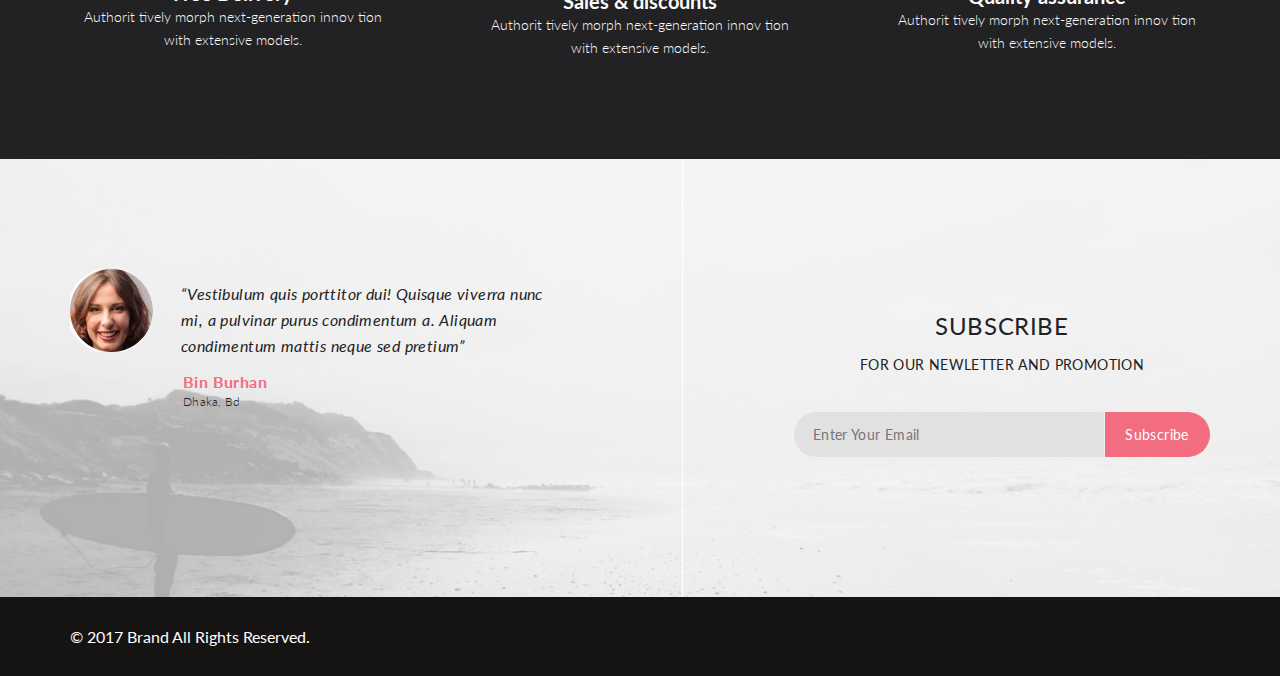
<file: адаптивная страница/index.html>
<!DOCTYPE html>
<html lang="en">

<head>
    <meta charset="UTF-8">
    <meta name="viewport" content="width=device-width, initial-scale=1.0">
    <title>Index</title>
    <link href="https://fonts.googleapis.com/css?family=Lato:100,300,400,700" rel="stylesheet">
    <link rel="stylesheet" href="style.css">
    <link rel="stylesheet" href="https://use.fontawesome.com/releases/v5.3.1/css/all.css"
        integrity="sha384-mzrmE5qonljUremFsqc01SB46JvROS7bZs3IO2EmfFsd15uHvIt+Y8vEf7N7fWAU" crossorigin="anonymous">
</head>

<body>
    <div class="wrapper">
        <nav class="logo">
            <div class="logo-center">
                <div class="logo-rith">
                    <img src="img/logo.svg" alt="logo">
                    <img src="img/finde.png" alt="finde">
                </div>
                <div class="logo-left">
                    <img src="img/tire.png" alt="tire">
                    <img class="men" src="img/user.png" alt="men">
                    <img class="men" src="img/box.png" alt="box">
                </div>
            </div>
        </nav>
           <div class="baner">

            <img class="main-foto" src="img/main-pfoto.png" alt="main-pfoto">
            <div class="baner-header">
                <p class="baner-header-brand">
                    THE BRAND</p>
                <p class="baner-header-brand-mini"> OF LUXERIOUS <span style="color: crimson;">FASHION</span> </p>
            </div>
        </div>

        <div class="product">
        <div class="product-mini">
            <img src="img/women.jpg" alt="women">
            <img src="img/man.jpg" alt="man">
            <img src="img/kids.jpg" alt="kids">
        </div>
        <div class="product-accesorice">
        <img src="img/accesories.jpg" alt="accesories">
        </div>
    </div>
    <section class="catalog">
        <p class="catalog-header">
            Fetured Items
        </p>
        <p class="catalog-header-mini">
            Shop for items based on what we featured in this week
        </p>
        <div class="item-block">
            <div class="item">
                <div>
                    <a href="#" class="item-link">
                        <img src="img/card-1.png" alt="card">
                        <div class="item-info">
                            <p class="item-info-header">
                                ELLERY X M'O CAPSULE
                            </p>
                            <p class="item-text">
                                Known for her sculptural takes on traditional tailoring, Australian arbiter of cool Kym
                                Ellery teams up with Moda Operandi.
                            </p>
                            <p class="item-price">
                                $52.00
                            </p>
                        </div>
                    </a>
                    <div class="box-add">
                        <a class="add" href="#"><img class="add-img" src="img/cart-add.svg" alt="cart-img">Add to
                            cart</a>
                    </div>
                </div>
            </div>
            <div class="item">
                <div>
                    <a href="#" class="item-link">
                        <img src="img/card-2.png" alt="card">
                        <div class="item-info">
                            <p class="item-info-header">
                                ELLERY X M'O CAPSULE
                            </p>
                            <p class="item-text">
                                Known for her sculptural takes on traditional tailoring, Australian arbiter of cool Kym
                                Ellery teams up with Moda Operandi.
                            </p>
                            <p class="item-price">
                                $52.00
                            </p>
                        </div>
                    </a>
                    <div class="box-add">
                        <a class="add" href="#"><img class="add-img" src="img/cart-add.svg" alt="cart-img">Add to
                            cart</a>
                    </div>
                </div>
            </div>
            <div class="item">
                <div>
                    <a href="#" class="item-link">
                        <img src="img/card-3.png" alt="card">
                        <div class="item-info">
                            <p class="item-info-header">
                                ELLERY X M'O CAPSULE
                            </p>
                            <p class="item-text">
                                Known for her sculptural takes on traditional tailoring, Australian arbiter of cool Kym
                                Ellery teams up with Moda Operandi.
                            </p>
                            <p class="item-price">
                                $52.00
                            </p>
                        </div>
                    </a>
                    <div class="box-add">
                        <a class="add" href="#"><img class="add-img" src="img/cart-add.svg" alt="cart-img">Add to
                            cart</a>
                    </div>
                </div>
            </div>
            <div class="item">
                <div>
                    <a href="#" class="item-link">
                        <img src="img/card-4.png" alt="card">
                        <div class="item-info">
                            <p class="item-info-header">
                                ELLERY X M'O CAPSULE
                            </p>
                            <p class="item-text">
                                Known for her sculptural takes on traditional tailoring, Australian arbiter of cool Kym
                                Ellery teams up with Moda Operandi.
                            </p>
                            <p class="item-price">
                                $52.00
                            </p>
                        </div>
                    </a>
                    <div class="box-add">
                        <a class="add" href="#"><img class="add-img" src="img/cart-add.svg" alt="cart-img">Add to
                            cart</a>
                    </div>
                </div>
            </div>
            <div class="item">
                <div>
                    <a href="#" class="item-link">
                        <img src="img/card-5.png" alt="card">
                        <div class="item-info">
                            <p class="item-info-header">
                                ELLERY X M'O CAPSULE
                            </p>
                            <p class="item-text">
                                Known for her sculptural takes on traditional tailoring, Australian arbiter of cool Kym
                                Ellery teams up with Moda Operandi.
                            </p>
                            <p class="item-price">
                                $52.00
                            </p>
                        </div>
                    </a>
                    <div class="box-add">
                        <a class="add" href="#"><img class="add-img" src="img/cart-add.svg" alt="cart-img">Add to
                            cart</a>
                    </div>
                </div>
            </div>
            <div class="item">
                <div>
                    <a href="#" class="item-link">
                        <img src="img/card-6.png" alt="card">
                        <div class="item-info">
                            <p class="item-info-header">
                                ELLERY X M'O CAPSULE
                            </p>
                            <p class="item-text">
                                Known for her sculptural takes on traditional tailoring, Australian arbiter of cool Kym
                                Ellery teams up with Moda Operandi.
                            </p>
                            <p class="item-price">
                                $52.00
                            </p>
                        </div>
                    </a>
                    <div class="box-add">
                        <a class="add" href="#"><img class="add-img" src="img/cart-add.svg" alt="cart-img">Add to
                            cart</a>
                    </div>
                </div>
            </div>
        </div>
        <div class="bap">
            <div class="baptxt">
                <a href="product.html" class="baplink">Browse All Products<i
                        class="fas fa-long-arrow-alt-right"></i></a>
            </div>
        </div>
    </section>
   
    <div class="container-product">
        <div class="comunity-product">
            <div class="blosk">
                <img class="auto" src="img/auto.svg" alt="auto">
                <p class="comunity-product-header">Free Delivery</p>
                <p class="comunity-product-text">Authorit tively morph next-generation innov tion with extensive models.
                </p>
            </div>
            <div class="blosk-1">
                <img class="discount" src="img/discount.svg" alt="discount">
                <p class="comunity-product-header">Sales & discounts</p>
                <p class="comunity-product-text">Authorit tively morph next-generation innov tion with extensive models.
                </p>
            </div>
            <div class="blosk">
                <img class="quality" src="img/quality.svg" alt="quality">
                <p class="comunity-product-header">Quality assurance</p>
                <p class="comunity-product-text">Authorit tively morph next-generation innov tion with extensive models.
                </p>
            </div>
        </div>
    </div>
    <div class="comunity">
        <img class="background" src="img/photo subscribe.png" alt="com background" style="opacity:0.98;filter:alpha(opacity=25)">
        <div class="comunity-conteiner">
            <div class="com-left">
                <img class="face" src="img/face.png" alt="face">
                <div class="com-lefttxt">
                    <p class="cmmm">“Vestibulum quis porttitor dui! Quisque viverra nunc mi,
                        a pulvinar purus condimentum a. Aliquam condimentum mattis neque sed pretium”</p>
                </div>
                <div class="com-lefttxts">
                    <p><b>Bin Burhan</b>
                        <br>Dhaka, Bd
                    </p>
                </div>
            </div>
            <div class="com-center"></div>
            <div class="com-right">
                <div class="com-righttxt">
                    <p>Subscribe</p>
                    <span>FOR OUR NEWLETTER AND PROMOTION</span>
                </div>
                <div class="com-rightform">
                    <input class="form-email" type="email" placeholder="Enter Your Email" aria-label="email">
                    <button type="submit">Subscribe</button>
                </div>
            </div>
        </div>
    </div>
    <footer class="footer">
        <div class="footer-copy">
            <div class="copy">
                <p>© 2017 Brand All Rights Reserved.</p>
            </div>
            <div class="footer-soc">
                <a href="http://facebook.com/" target="_blank"><i class="fab fa-facebook-square"></i></a>
                <a href="https://www.twitter.com/" target="_blank"><i class="fab fa-twitter-square"></i></a>
                <a href="https://www.instagram.com/" target="_blank"><i class="fab fa-linkedin"></i></a>
                <a href="https://www.pinterest.com/" target="_blank"><i class="fab fa-pinterest-square"></i></a>
                <a href="https://www.google.com/" target="_blank"><i class="fab fa-google-plus-square"></i></a>
            </div>
        </div>
    </footer>
</div>
</body>
</file>
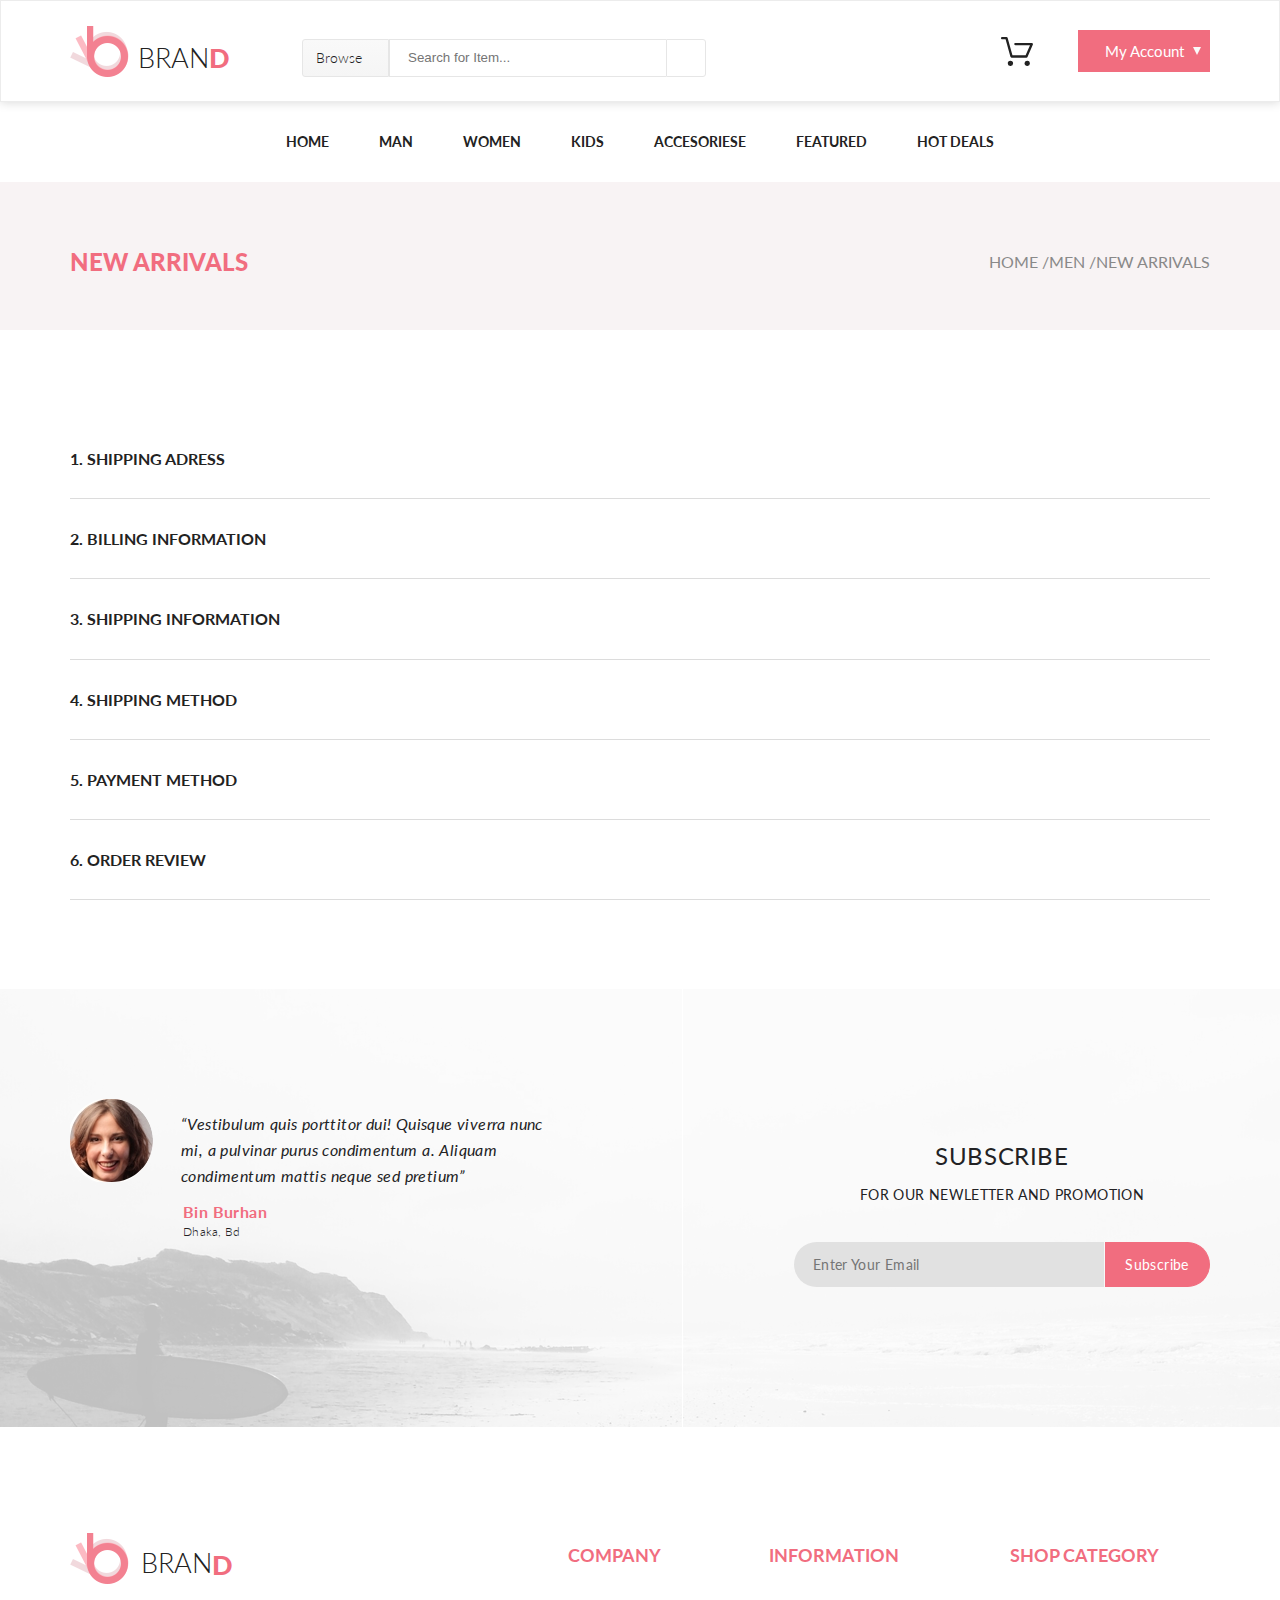
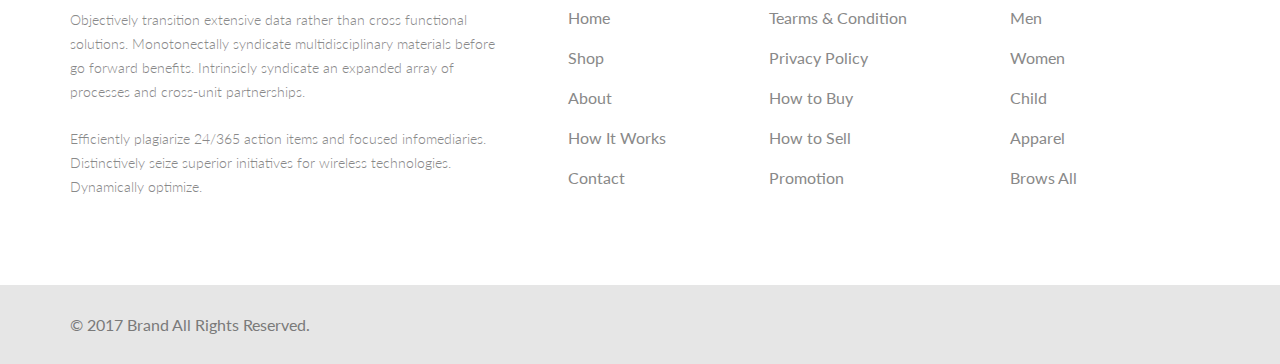
<file: checkout.html>
<!DOCTYPE html>
<html lang="en">

<head>
    <meta charset="UTF-8">
    <title>Index</title>
    <link href="https://fonts.googleapis.com/css?family=Lato:100,300,400,700" rel="stylesheet">
    <link rel="stylesheet" href="style.css">
    <link rel="stylesheet" href="https://use.fontawesome.com/releases/v5.3.1/css/all.css"
        integrity="sha384-mzrmE5qonljUremFsqc01SB46JvROS7bZs3IO2EmfFsd15uHvIt+Y8vEf7N7fWAU" crossorigin="anonymous">
</head>

<body>
    <header class="header">
        <div class="container header-flex">
            <div class="header-left">
                <a class="logo" href="index.html"><img src="img/logo.png" alt="logo">
                    <p class="bran">BRAN</p>
                    <span class="d">D</span>
                </a>
                <form class="header-form" action="#">
                    <ul class="browse-menu">
                        <li><a href="#">Browse
                                <i class="fas fa-caret-down"></i>
                            </a></li>
                    </ul>
                    <input class="form-search" type="search" placeholder="Search for Item..." aria-label="Search">
                    <button type="submit"><i class="fas fa-search"></i></button>
                </form>
            </div>
            <div class="header-right">
                <img src="img/Forma_1.svg" alt="card">
                <a class="button-site my-acc" href="#">My Account</a>
            </div>
        </div>
    </header>
    <nav class="navigation">
        <div class="container">
            <ul class="menu">
                <li><a class="menu-link" href="index.html">Home</a>
                    <div class="menu-link-box">
                        <div class="menu-img-box">
                            <div class="menu-box-list-unit-img">
                                <a class="ssale-link" href="#">
                                    <div class="menu-box-unittxt">
                                        <p><strong>super</strong></p>
                                        <p><strong>sale!</strong></p>
                                    </div>
                                </a>
                                <img src="img/ssale.jpg" alt="super sale pic">

                            </div>
                        </div>
                        <div class="menu-link-box-list">
                            <h3>man</h3>
                            <ul>
                                <li><a href="#" class="menu-list-link">Dresses</a></li>
                                <li><a href="#" class="menu-list-link">Tops</a></li>
                                <li><a href="#" class="menu-list-link">Sweaters/Knits</a></li>
                                <li><a href="#" class="menu-list-link">Jackets/Coats</a></li>
                                <li><a href="#" class="menu-list-link">Blazers</a></li>
                                <li><a href="#" class="menu-list-link">Denim</a></li>
                                <li><a href="#" class="menu-list-link">Leggings/Pants</a></li>
                                <li><a href="#" class="menu-list-link">Skirts/Shorts</a></li>
                                <li><a href="#" class="menu-list-link">Accessories</a></li>
                            </ul>
                        </div>
                        <div class="menu-link-box-list">
                            <h3>man</h3>
                            <ul>
                                <li><a href="#" class="menu-list-link">Dresses</a></li>
                                <li><a href="#" class="menu-list-link">Tops</a></li>
                                <li><a href="#" class="menu-list-link">Sweaters/Knits</a></li>
                                <li><a href="#" class="menu-list-link">Jackets/Coats</a></li>

                            </ul>
                            <div class="menu-box-list-unit">
                                <h3>man</h3>
                                <ul>
                                    <li><a href="#" class="menu-list-link">Dresses</a></li>
                                    <li><a href="#" class="menu-list-link">Tops</a></li>
                                    <li><a href="#" class="menu-list-link">Sweaters/Knits</a></li>
                                </ul>
                            </div>
                        </div>
                        <div class="menu-link-box-list">
                            <h3>man</h3>
                            <ul>
                                <li><a href="#" class="menu-list-link">Dresses</a></li>
                                <li><a href="#" class="menu-list-link">Tops</a></li>
                                <li><a href="#" class="menu-list-link">Sweaters/Knits</a></li>
                                <li><a href="#" class="menu-list-link">Jackets/Coats</a></li>
                            </ul>
                            <div class="pic-box"></div>


                        </div>
                    </div>
                </li>
                <li><a class="menu-link" href="#">Man</a>
                    <div class="menu-link-box">
                        <div class="menu-img-box">
                            <div class="menu-box-list-unit-img">
                                <a class="ssale-link" href="#">
                                    <div class="menu-box-unittxt">
                                        <p><strong>super</strong></p>
                                        <p><strong>sale!</strong></p>
                                    </div>
                                </a>
                                <img src="img/ssale.jpg" alt="super sale pic">

                            </div>
                        </div>
                        <div class="menu-link-box-list">
                            <h3>man</h3>
                            <ul>
                                <li><a href="#" class="menu-list-link">Dresses</a></li>
                                <li><a href="#" class="menu-list-link">Tops</a></li>
                                <li><a href="#" class="menu-list-link">Sweaters/Knits</a></li>
                                <li><a href="#" class="menu-list-link">Jackets/Coats</a></li>
                                <li><a href="#" class="menu-list-link">Blazers</a></li>
                                <li><a href="#" class="menu-list-link">Denim</a></li>
                                <li><a href="#" class="menu-list-link">Leggings/Pants</a></li>
                                <li><a href="#" class="menu-list-link">Skirts/Shorts</a></li>
                                <li><a href="#" class="menu-list-link">Accessories</a></li>
                            </ul>
                        </div>
                        <div class="menu-link-box-list">
                            <h3>man</h3>
                            <ul>
                                <li><a href="#" class="menu-list-link">Dresses</a></li>
                                <li><a href="#" class="menu-list-link">Tops</a></li>
                                <li><a href="#" class="menu-list-link">Sweaters/Knits</a></li>
                                <li><a href="#" class="menu-list-link">Jackets/Coats</a></li>

                            </ul>
                            <div class="menu-box-list-unit">
                                <h3>man</h3>
                                <ul>
                                    <li><a href="#" class="menu-list-link">Dresses</a></li>
                                    <li><a href="#" class="menu-list-link">Tops</a></li>
                                    <li><a href="#" class="menu-list-link">Sweaters/Knits</a></li>
                                </ul>
                            </div>
                        </div>
                        <div class="menu-link-box-list">
                            <h3>man</h3>
                            <ul>
                                <li><a href="#" class="menu-list-link">Dresses</a></li>
                                <li><a href="#" class="menu-list-link">Tops</a></li>
                                <li><a href="#" class="menu-list-link">Sweaters/Knits</a></li>
                                <li><a href="#" class="menu-list-link">Jackets/Coats</a></li>
                            </ul>
                            <div class="pic-box"></div>


                        </div>
                    </div>
                </li>
                <li><a class="menu-link" href="#">Women</a>
                    <div class="menu-link-box">
                        <div class="menu-img-box">
                            <div class="menu-box-list-unit-img">
                                <a class="ssale-link" href="#">
                                    <div class="menu-box-unittxt">
                                        <p><strong>super</strong></p>
                                        <p><strong>sale!</strong></p>
                                    </div>
                                </a>
                                <img src="img/ssale.jpg" alt="super sale pic">

                            </div>
                        </div>
                        <div class="menu-link-box-list">
                            <h3>man</h3>
                            <ul>
                                <li><a href="#" class="menu-list-link">Dresses</a></li>
                                <li><a href="#" class="menu-list-link">Tops</a></li>
                                <li><a href="#" class="menu-list-link">Sweaters/Knits</a></li>
                                <li><a href="#" class="menu-list-link">Jackets/Coats</a></li>
                                <li><a href="#" class="menu-list-link">Blazers</a></li>
                                <li><a href="#" class="menu-list-link">Denim</a></li>
                                <li><a href="#" class="menu-list-link">Leggings/Pants</a></li>
                                <li><a href="#" class="menu-list-link">Skirts/Shorts</a></li>
                                <li><a href="#" class="menu-list-link">Accessories</a></li>
                            </ul>
                        </div>
                        <div class="menu-link-box-list">
                            <h3>man</h3>
                            <ul>
                                <li><a href="#" class="menu-list-link">Dresses</a></li>
                                <li><a href="#" class="menu-list-link">Tops</a></li>
                                <li><a href="#" class="menu-list-link">Sweaters/Knits</a></li>
                                <li><a href="#" class="menu-list-link">Jackets/Coats</a></li>

                            </ul>
                            <div class="menu-box-list-unit">
                                <h3>man</h3>
                                <ul>
                                    <li><a href="#" class="menu-list-link">Dresses</a></li>
                                    <li><a href="#" class="menu-list-link">Tops</a></li>
                                    <li><a href="#" class="menu-list-link">Sweaters/Knits</a></li>
                                </ul>
                            </div>
                        </div>
                        <div class="menu-link-box-list">
                            <h3>man</h3>
                            <ul>
                                <li><a href="#" class="menu-list-link">Dresses</a></li>
                                <li><a href="#" class="menu-list-link">Tops</a></li>
                                <li><a href="#" class="menu-list-link">Sweaters/Knits</a></li>
                                <li><a href="#" class="menu-list-link">Jackets/Coats</a></li>
                            </ul>
                            <div class="pic-box"></div>


                        </div>
                    </div>
                </li>
                <li><a class="menu-link" href="#">Kids</a>
                    <div class="menu-link-box">
                        <div class="menu-img-box">
                            <div class="menu-box-list-unit-img">
                                <a class="ssale-link" href="#">
                                    <div class="menu-box-unittxt">
                                        <p><strong>super</strong></p>
                                        <p><strong>sale!</strong></p>
                                    </div>
                                </a>
                                <img src="img/ssale.jpg" alt="super sale pic">

                            </div>
                        </div>
                        <div class="menu-link-box-list">
                            <h3>Kids</h3>
                            <ul>
                                <li><a href="#" class="menu-list-link">Dresses</a></li>
                                <li><a href="#" class="menu-list-link">Tops</a></li>
                                <li><a href="#" class="menu-list-link">Sweaters/Knits</a></li>
                                <li><a href="#" class="menu-list-link">Jackets/Coats</a></li>
                                <li><a href="#" class="menu-list-link">Blazers</a></li>
                            </ul>
                        </div>
                        <div class="menu-link-box-list">
                            <h3>boys</h3>
                            <ul>
                                <li><a href="#" class="menu-list-link">Dresses</a></li>
                                <li><a href="#" class="menu-list-link">Tops</a></li>

                            </ul>
                            <div class="menu-box-list-unit">
                                <h3>girls</h3>
                                <ul>
                                    <li><a href="#" class="menu-list-link">Dresses</a></li>
                                    <li><a href="#" class="menu-list-link">Tops</a></li>
                                    <li><a href="#" class="menu-list-link">Sweaters/Knits</a></li>
                                </ul>
                            </div>
                        </div>
                        <div class="menu-link-box-list">
                            <h3>kids sale</h3>
                            <ul>
                                <li><a href="#" class="menu-list-link">Dresses</a></li>
                                <li><a href="#" class="menu-list-link">Tops</a></li>
                                <li><a href="#" class="menu-list-link">Sweaters/Knits</a></li>
                                <li><a href="#" class="menu-list-link">Jackets/Coats</a></li>
                            </ul>
                            <div class="pic-box"></div>


                        </div>
                    </div>
                </li>
                <li><a class="menu-link" href="#">Accesoriese</a>
                    <div class="menu-link-box">
                        <div class="menu-img-box">
                            <div class="menu-box-list-unit-img">
                                <a class="ssale-link" href="#">
                                    <div class="menu-box-unittxt">
                                        <p><strong>super</strong></p>
                                        <p><strong>sale!</strong></p>
                                    </div>
                                </a>
                                <img src="img/ssale.jpg" alt="super sale pic">

                            </div>
                        </div>
                        <div class="menu-link-box-list">
                            <h3>man Accesoriese</h3>
                            <ul>
                                <li><a href="#" class="menu-list-link">Dresses</a></li>
                                <li><a href="#" class="menu-list-link">Tops</a></li>
                            </ul>
                        </div>
                        <div class="menu-link-box-list">
                            <h3>woman Accesoriese</h3>
                            <ul>
                                <li><a href="#" class="menu-list-link">Dresses</a></li>

                            </ul>
                            <div class="menu-box-list-unit">
                                <h3>kids Accesoriese</h3>
                                <ul>
                                    <li><a href="#" class="menu-list-link">Dresses</a></li>
                                </ul>
                            </div>
                        </div>
                        <div class="menu-link-box-list">
                            <h3>sale Accesoriese</h3>
                            <ul>
                                <li><a href="#" class="menu-list-link">Dresses</a></li>
                            </ul>
                            <div class="pic-box"></div>


                        </div>
                    </div>
                </li>
                <li class="last"><a class="menu-link" href="#">Featured</a>
                    <div class="menu-link-box">
                        <div class="menu-img-box">
                            <div class="menu-box-list-unit-img">
                                <a class="ssale-link" href="#">
                                    <div class="menu-box-unittxt">
                                        <p><strong>super</strong></p>
                                        <p><strong>sale!</strong></p>
                                    </div>
                                </a>
                                <img src="img/ssale.jpg" alt="super sale pic">

                            </div>
                        </div>
                        <div class="menu-link-box-list">
                            <h3>man</h3>
                            <ul>
                                <li><a href="#" class="menu-list-link">Dresses</a></li>
                                <li><a href="#" class="menu-list-link">Tops</a></li>
                                <li><a href="#" class="menu-list-link">Sweaters/Knits</a></li>
                                <li><a href="#" class="menu-list-link">Jackets/Coats</a></li>
                                <li><a href="#" class="menu-list-link">Blazers</a></li>
                                <li><a href="#" class="menu-list-link">Denim</a></li>
                                <li><a href="#" class="menu-list-link">Leggings/Pants</a></li>
                                <li><a href="#" class="menu-list-link">Skirts/Shorts</a></li>
                                <li><a href="#" class="menu-list-link">Accessories</a></li>
                            </ul>
                        </div>
                        <div class="menu-link-box-list">
                            <h3>man</h3>
                            <ul>
                                <li><a href="#" class="menu-list-link">Dresses</a></li>
                                <li><a href="#" class="menu-list-link">Tops</a></li>
                                <li><a href="#" class="menu-list-link">Sweaters/Knits</a></li>
                                <li><a href="#" class="menu-list-link">Jackets/Coats</a></li>

                            </ul>
                            <div class="menu-box-list-unit">
                                <h3>man</h3>
                                <ul>
                                    <li><a href="#" class="menu-list-link">Dresses</a></li>
                                    <li><a href="#" class="menu-list-link">Tops</a></li>
                                    <li><a href="#" class="menu-list-link">Sweaters/Knits</a></li>
                                </ul>
                            </div>
                        </div>
                        <div class="menu-link-box-list">
                            <h3>man</h3>
                            <ul>
                                <li><a href="#" class="menu-list-link">Dresses</a></li>
                                <li><a href="#" class="menu-list-link">Tops</a></li>
                                <li><a href="#" class="menu-list-link">Sweaters/Knits</a></li>
                                <li><a href="#" class="menu-list-link">Jackets/Coats</a></li>
                            </ul>
                            <div class="pic-box"></div>


                        </div>
                    </div>
                </li>
                <li class="last"><a class="menu-link" href="#">Hot Deals </a>
                    <div class="menu-link-box">
                        <div class="menu-img-box">
                            <div class="menu-box-list-unit-img">
                                <a class="ssale-link" href="#">
                                    <div class="menu-box-unittxt">
                                        <p><strong>super</strong></p>
                                        <p><strong>sale!</strong></p>
                                    </div>
                                </a>
                                <img src="img/ssale.jpg" alt="super sale pic">

                            </div>
                        </div>
                        <div class="menu-link-box-list">
                            <h3>man</h3>
                            <ul>
                                <li><a href="#" class="menu-list-link">Dresses</a></li>
                                <li><a href="#" class="menu-list-link">Tops</a></li>
                                <li><a href="#" class="menu-list-link">Sweaters/Knits</a></li>
                                <li><a href="#" class="menu-list-link">Jackets/Coats</a></li>
                                <li><a href="#" class="menu-list-link">Blazers</a></li>
                                <li><a href="#" class="menu-list-link">Denim</a></li>
                                <li><a href="#" class="menu-list-link">Leggings/Pants</a></li>
                                <li><a href="#" class="menu-list-link">Skirts/Shorts</a></li>
                                <li><a href="#" class="menu-list-link">Accessories</a></li>
                            </ul>
                        </div>
                        <div class="menu-link-box-list">
                            <h3>man</h3>
                            <ul>
                                <li><a href="#" class="menu-list-link">Dresses</a></li>
                                <li><a href="#" class="menu-list-link">Tops</a></li>
                                <li><a href="#" class="menu-list-link">Sweaters/Knits</a></li>
                                <li><a href="#" class="menu-list-link">Jackets/Coats</a></li>

                            </ul>
                            <div class="menu-box-list-unit">
                                <h3>man</h3>
                                <ul>
                                    <li><a href="#" class="menu-list-link">Dresses</a></li>
                                    <li><a href="#" class="menu-list-link">Tops</a></li>
                                    <li><a href="#" class="menu-list-link">Sweaters/Knits</a></li>
                                </ul>
                            </div>
                        </div>
                        <div class="menu-link-box-list">
                            <h3>man</h3>
                            <ul>
                                <li><a href="#" class="menu-list-link">Dresses</a></li>
                                <li><a href="#" class="menu-list-link">Tops</a></li>
                                <li><a href="#" class="menu-list-link">Sweaters/Knits</a></li>
                                <li><a href="#" class="menu-list-link">Jackets/Coats</a></li>
                            </ul>
                            <div class="pic-box"></div>


                        </div>
                    </div>
                </li>
            </ul>
        </div>
    </nav>
    <div class="flex-single">
        <div class="container-single">

            <h1 class="arrivals">New Arrivals</h1>
            <ul class="arrivals-flex">
                <li class="arrivals-text">
                    <a href="index.html" target="_blank">Home / </a>
                </li>
                <li class="arrivals-text"><a href="#" target="_blank"> Men / </a></li>
                <li class="arrivals-text"><a href="#" target="_blank">New
                        Arrivals</a></li>
            </ul>
        </div>
    </div>


    <div class="container">

        <div class="checkout-size">

            <details class="size-det">
                <summary class="block-sum">
                    <p class="details-text"> 1. SHIPPING ADRESS</p>
                </summary>
                <div class="flex">

                    <form>
                        <p class="register">Check as a guest or register</p>
                        <p class="register-mini">Register with us for future convenience</p>

                        <p class="register-radio"><input name="checkout" type="radio" value="checkout as guest">
                            checkout as
                            guest
                        </p>
                        <p class="register-radio"><input name="checkout" type="radio" value="register"> register</p>
                        <p class="register">REGISTER AND SAVE TIME!</p>
                        <p class="register-mini">Register with us for future convenience</p>
                        <p class="register-order"> &#187; Fast and easy checkout</p>
                        <p class="register-order_continue">&#187; Easy access to your order history and status</p>
                        <p class="register-button"><input class="cont" type="button" value=" CONTINUE"></p>
                    </form>

                    <form class="address">
                        <p class="register">Already registed?</p>
                        <p class="register-mini">Please log in below</p>
                        <label for="email" class="register-radio">EMAIL ADDRESS <sup style="color: crimson">
                                &#10033;</sup></label><br>
                        <input class="register-radio_email" id="email" placeholder="email@server.com" required=""
                            pattern="\S+@[a-z]+.[a-z]+">
                        <p class="register-radio">PASSWORD<sup style="color: crimson">
                                &#10033;</sup><br>
                            <input class="register-radio_email" type="password" maxlength="25" size="40"
                                name="password">
                        </p>

                        <p class="register-mini" style="color: crimson"><sup>
                                &#10033;</sup> Required Fileds</p>
                        <div class="flex">
                            <p class="register-button"><input class="cont" type="button" value=" LOGIN"></p>
                            <p class="register-mini-login">Forgot Password ?</p>
                        </div>
                    </form>

                </div>
            </details>


            <details class="size-det">
                <summary class="block-sum">
                    <p class="details-text">2. BILLING INFORMATION</p>
                </summary>
                <form>
                    <p class="#">#</p>
                    <p class="register-button"><input type="button" class="cont" value=" CONTINUE"></p>
                </form>
            </details>
            <details class="size-det">
                <summary class="block-sum">
                    <p class="details-text">3. SHIPPING INFORMATION</p>
                </summary>
                <form>
                    <p class="#">#</p>
                    <p class="register-button"><input type="button" class="cont" value=" CONTINUE"></p>
                </form>
            </details>
            <details class="size-det">
                <summary class="block-sum">
                    <p class="details-text">4. SHIPPING METHOD</p>
                </summary>
                <form>
                    <p class="#">#</p>
                    <p class="register-button"><input type="button" class="cont" value=" CONTINUE"></p>
                </form>
            </details>
            <details class="size-det">
                <summary class="block-sum">
                    <p class="details-text">5. PAYMENT METHOD</p>
                </summary>
                <form>
                    <p class="#">#</p>
                    <p class="register-button"><input type="button" class="cont" value=" CONTINUE"></p>
                </form>
            </details>
            <details class="size-det">
                <summary class="block-sum">
                    <p class="details-text">6. ORDER REVIEW</p>
                </summary>
                <form>
                    <p class="#">#</p>
                    <p class="register-button"><input type="button" class="cont" value=" CONTINUE"></p>
                </form>
            </details>
        </div>
    </div>



    <div class="comunity">
        <img src="img/backgraund-footer.png" alt="com background" style="opacity:0.25;filter:alpha(opacity=25)">
        <div class="comunity-conteiner">
            <div class="com-left">
                <img class="face" src="img/face.png" alt="face">
                <div class="com-lefttxt">
                    <p>“Vestibulum quis porttitor dui! Quisque viverra nunc mi,
                        a pulvinar purus condimentum a. Aliquam condimentum mattis neque sed pretium”</p>
                </div>
                <div class="com-lefttxts">
                    <p><b>Bin Burhan</b>
                        <br>Dhaka, Bd
                    </p>
                </div>
            </div>
            <div class="com-center"></div>
            <div class="com-right">
                <div class="com-righttxt">
                    <p>Subscribe</p>
                    <span>FOR OUR NEWLETTER AND PROMOTION</span>
                </div>
                <div class="com-rightform">
                    <input class="form-email" type="email" placeholder="Enter Your Email" aria-label="email">
                    <button type="submit">Subscribe</button>
                </div>
            </div>
        </div>
    </div>
    <div class="container-footerwrap">
        <div class="container-foote">
            <section class="footer-logotext">

                <a class="logo" href="index.html"><img src="img/logo.png" alt="logo">
                    <p class="bran">BRAN</p>
                    <span class="d">D</span>
                </a>

                <div class="footer-objec">
                    <p>Objectively transition extensive data rather than cross functional
                        solutions. Monotonectally syndicate multidisciplinary materials
                        before go forward benefits. Intrinsicly syndicate an expanded array
                        of processes and cross-unit partnerships.</p>
                    <p class="footer-objec2">Efficiently plagiarize 24/365 action items and focused infomediaries.
                        Distinctively seize superior initiatives for wireless technologies.
                        Dynamically optimize.</p>
                </div>
            </section>
            <nav class="futer-naverap">
                <div class="footer-company">
                    <h3>company</h3>
                    <ul>
                        <li><a href="index.html">Home</a></li>
                        <li><a href="#">Shop</a></li>
                        <li><a href="#">About</a></li>
                        <li><a href="#">How It Works</a></li>
                        <li><a href="#">Contact</a></li>
                    </ul>
                </div>
                <div class="footer-information">
                    <h3>information</h3>
                    <ul>
                        <li><a href="#">Tearms &amp; Condition</a></li>
                        <li><a href="#">Privacy Policy</a></li>
                        <li><a href="#">How to Buy</a></li>
                        <li><a href="#">How to Sell</a></li>
                        <li><a href="#">Promotion</a></li>
                    </ul>
                </div>
                <div class="footer-shop">
                    <h3>shop category</h3>
                    <ul>
                        <li><a href="#">Men</a></li>
                        <li><a href="#">Women</a></li>
                        <li><a href="#">Child</a></li>
                        <li><a href="#">Apparel</a></li>
                        <li><a href="#">Brows All</a></li>
                    </ul>
                </div>
            </nav>
        </div>
    </div>
    <footer class="footer">
        <div class="footer-copy">
            <div class="copy">
                <p>© 2017 Brand All Rights Reserved.</p>
            </div>
            <div class="footer-soc">
                <a href="http://facebook.com/" target="_blank"><i class="fab fa-facebook-square"></i></a>
                <a href="https://www.twitter.com/" target="_blank"><i class="fab fa-twitter-square"></i></a>
                <a href="https://www.instagram.com/" target="_blank"><i class="fab fa-linkedin"></i></a>
                <a href="https://www.pinterest.com/" target="_blank"><i class="fab fa-pinterest-square"></i></a>
                <a href="https://www.google.com/" target="_blank"><i class="fab fa-google-plus-square"></i></a>
            </div>
        </div>
    </footer>

</body>

</html>
</file>
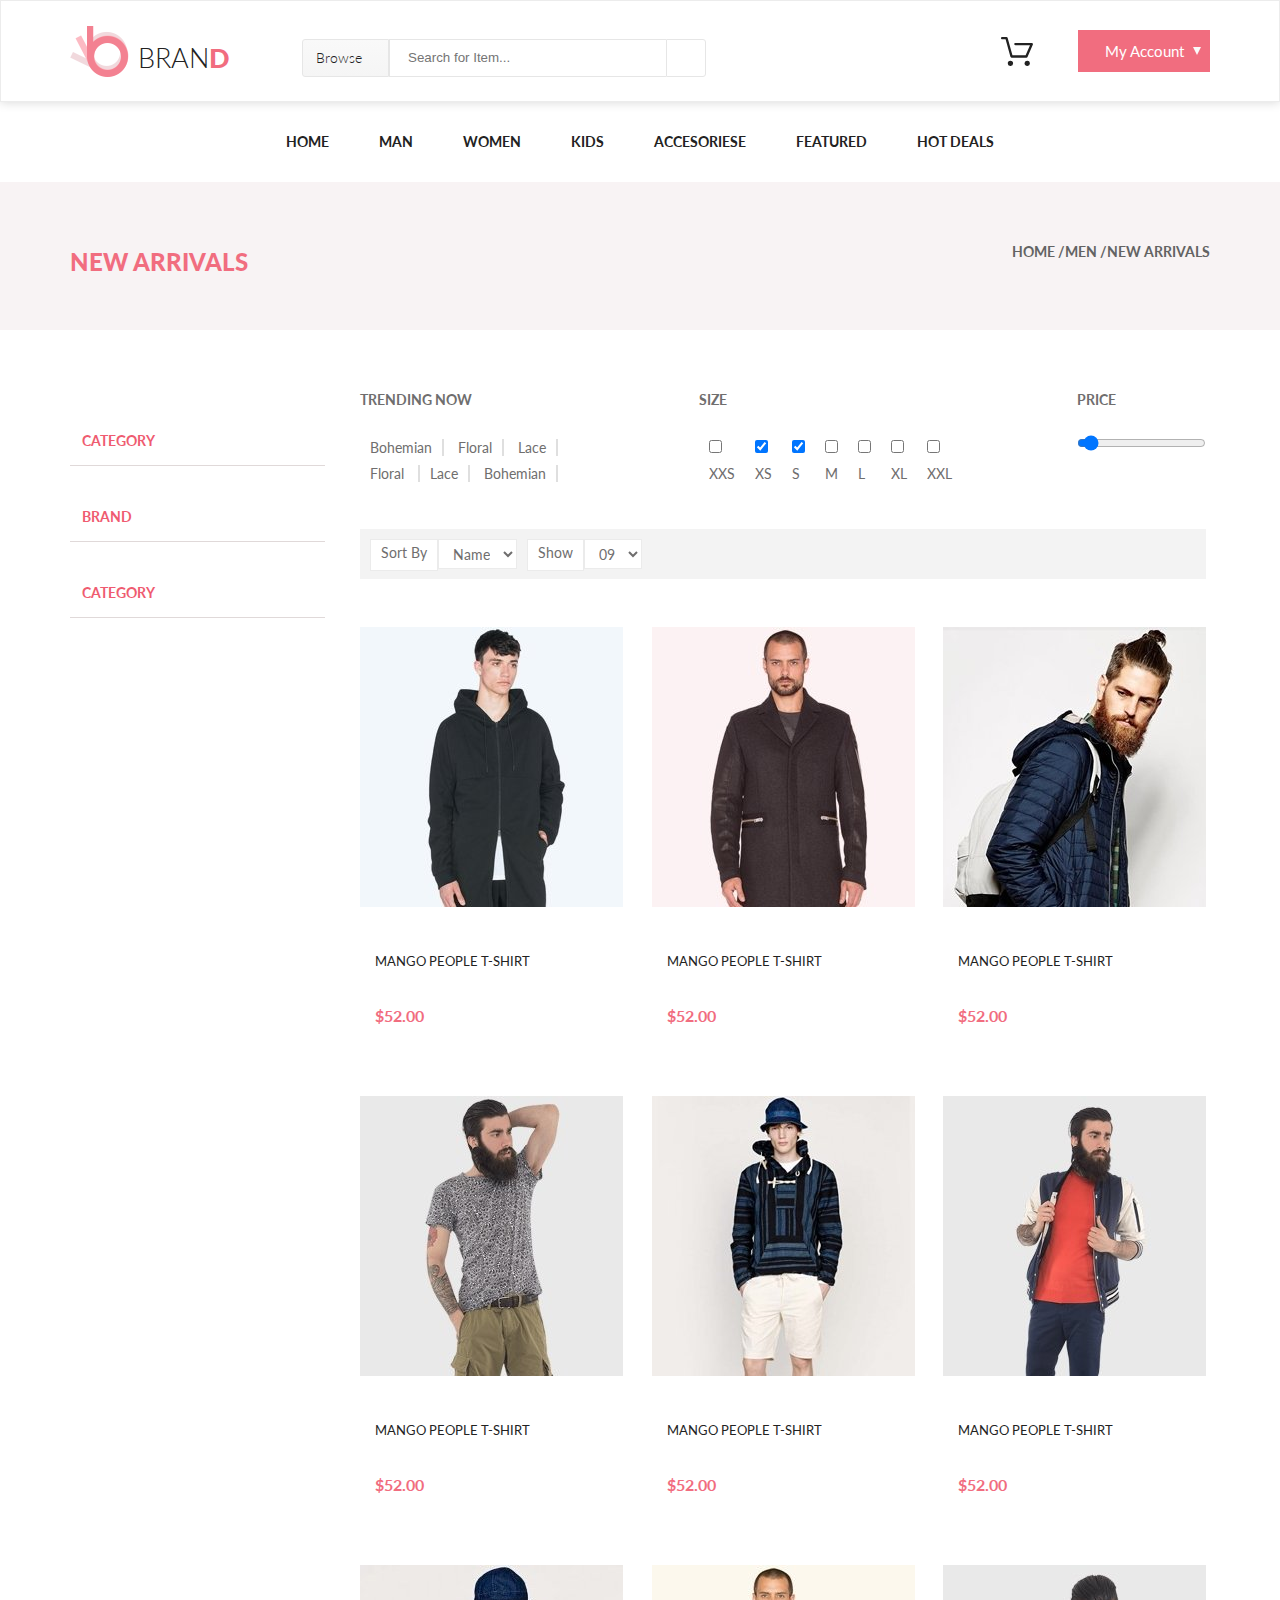
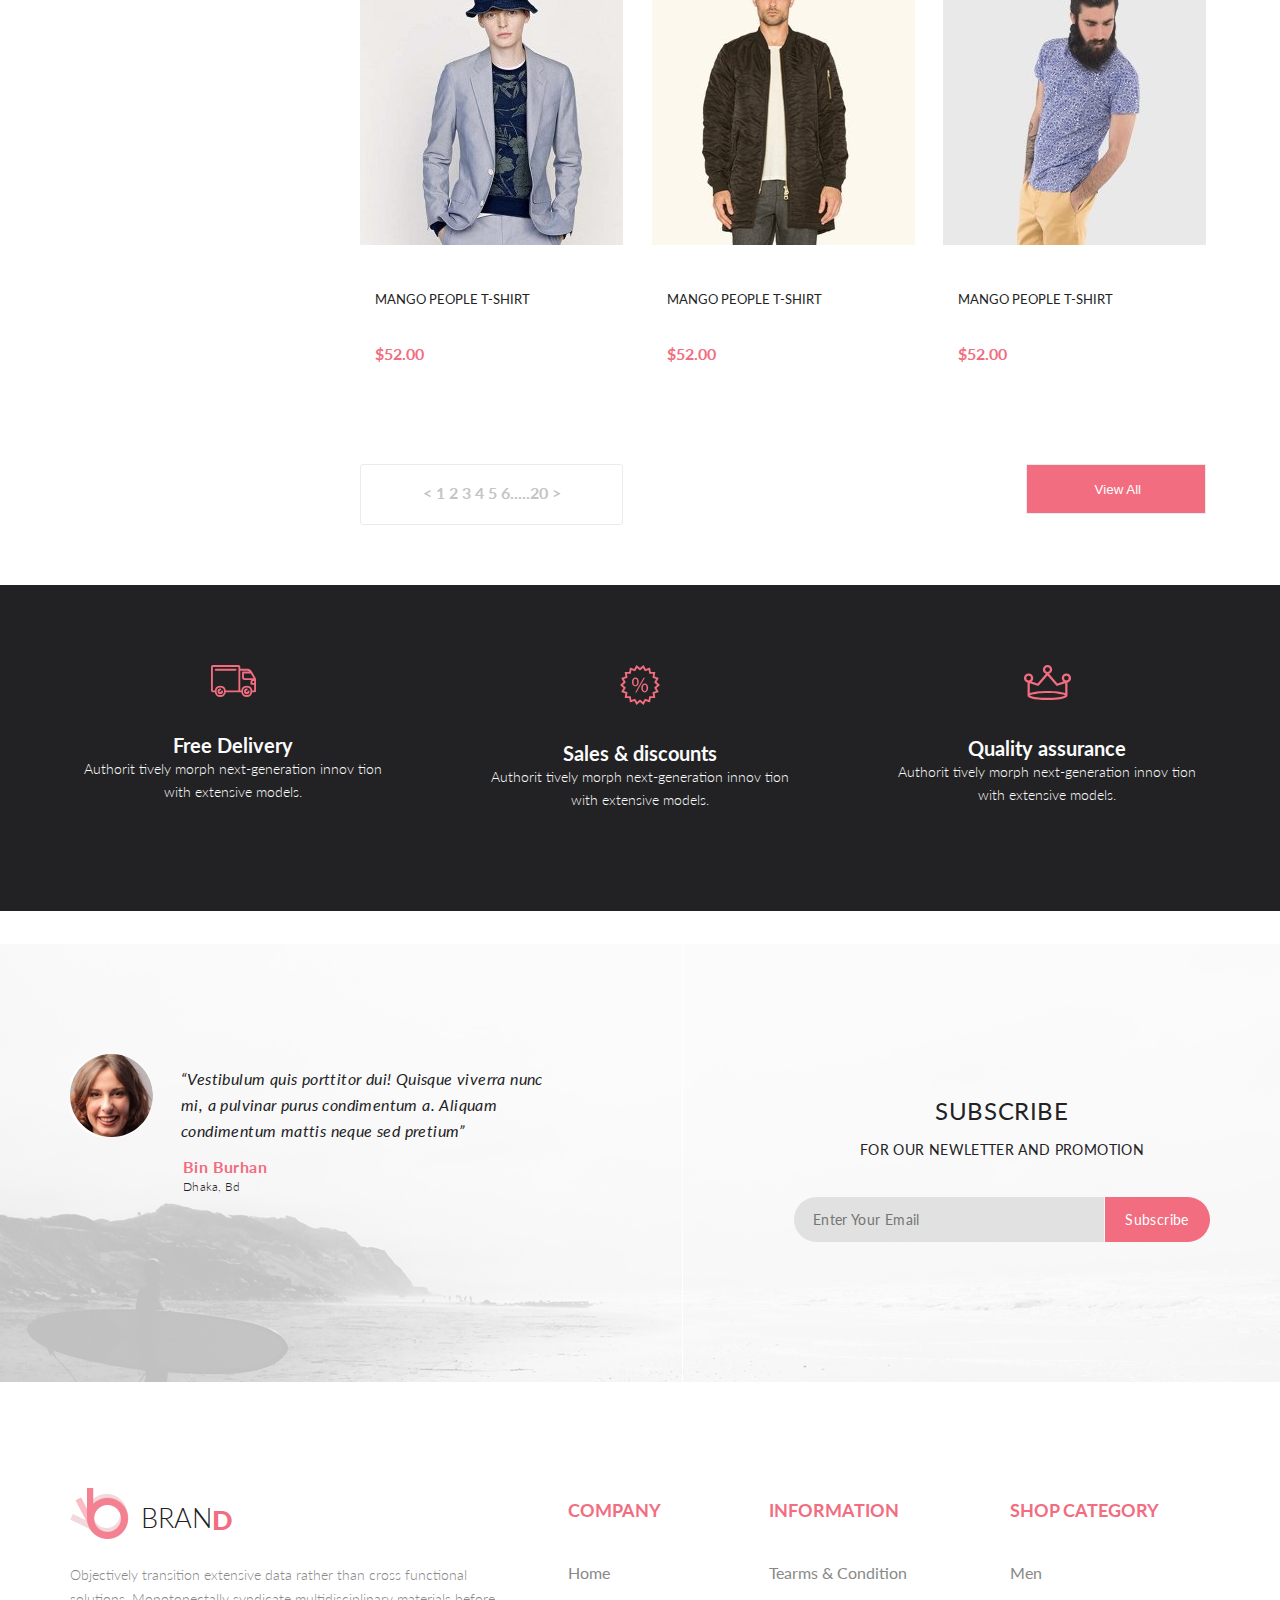
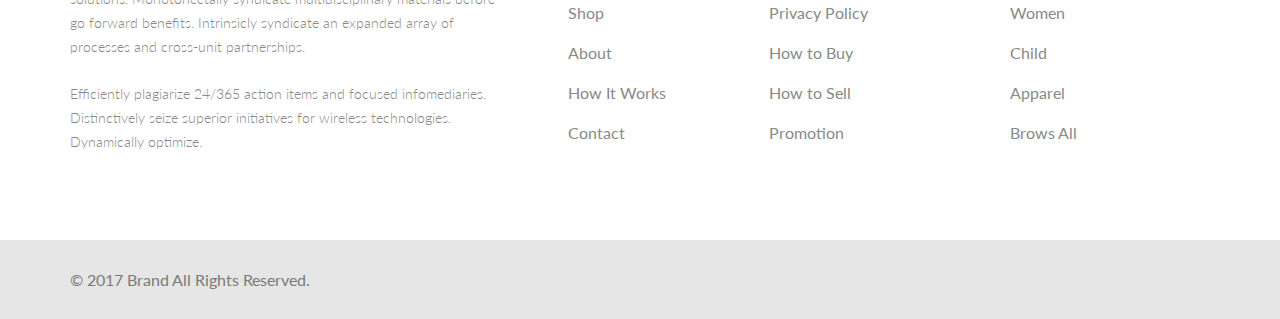
<file: product.html>
<!DOCTYPE html>
<html lang="en">

<head>
    <meta charset="UTF-8">
    <title>Index</title>
    <link href="https://fonts.googleapis.com/css?family=Lato:100,300,400,700" rel="stylesheet">
    <link rel="stylesheet" href="style.css">
    <link rel="stylesheet" href="https://use.fontawesome.com/releases/v5.3.1/css/all.css"
        integrity="sha384-mzrmE5qonljUremFsqc01SB46JvROS7bZs3IO2EmfFsd15uHvIt+Y8vEf7N7fWAU" crossorigin="anonymous">
</head>

<body>
    <header class="header">
        <div class="container header-flex">
            <div class="header-left">
                <a class="logo" href="index.html"><img src="img/logo.png" alt="logo">
                    <p class="bran">BRAN</p>
                    <span class="d">D</span>
                </a>
                <form class="header-form" action="#">
                    <ul class="browse-menu">
                        <li><a href="#">Browse
                                <i class="fas fa-caret-down"></i>
                            </a></li>
                    </ul>
                    <input class="form-search" type="search" placeholder="Search for Item..." aria-label="Search">
                    <button type="submit"><i class="fas fa-search"></i></button>
                </form>
            </div>
            <div class="header-right">
                <img src="img/Forma_1.svg" alt="card">
                <a class="button-site my-acc" href="#">My Account</a>
            </div>
        </div>
    </header>
    <nav class="navigation">
        <div class="container">
            <ul class="menu">
                <li><a class="menu-link" href="index.html">Home</a>
                    <div class="menu-link-box">
                        <div class="menu-img-box">
                            <div class="menu-box-list-unit-img">
                                <a class="ssale-link" href="#">
                                    <div class="menu-box-unittxt">
                                        <p><strong>super</strong></p>
                                        <p><strong>sale!</strong></p>
                                    </div>
                                </a>
                                <img src="img/ssale.jpg" alt="super sale pic">

                            </div>
                        </div>
                        <div class="menu-link-box-list">
                            <h3>man</h3>
                            <ul>
                                <li><a href="product.html" class="menu-list-link">Dresses</a></li>
                                <li><a href="#" class="menu-list-link">Tops</a></li>
                                <li><a href="#" class="menu-list-link">Sweaters/Knits</a></li>
                                <li><a href="#" class="menu-list-link">Jackets/Coats</a></li>
                                <li><a href="#" class="menu-list-link">Blazers</a></li>
                                <li><a href="#" class="menu-list-link">Denim</a></li>
                                <li><a href="#" class="menu-list-link">Leggings/Pants</a></li>
                                <li><a href="#" class="menu-list-link">Skirts/Shorts</a></li>
                                <li><a href="#" class="menu-list-link">Accessories</a></li>
                            </ul>
                        </div>
                        <div class="menu-link-box-list">
                            <h3>man</h3>
                            <ul>
                                <li><a href="product.html" class="menu-list-link">Dresses</a></li>
                                <li><a href="#" class="menu-list-link">Tops</a></li>
                                <li><a href="#" class="menu-list-link">Sweaters/Knits</a></li>
                                <li><a href="#" class="menu-list-link">Jackets/Coats</a></li>

                            </ul>
                            <div class="menu-box-list-unit">
                                <h3>man</h3>
                                <ul>
                                    <li><a href="product.html" class="menu-list-link">Dresses</a></li>
                                    <li><a href="#" class="menu-list-link">Tops</a></li>
                                    <li><a href="#" class="menu-list-link">Sweaters/Knits</a></li>
                                </ul>
                            </div>
                        </div>
                        <div class="menu-link-box-list">
                            <h3>man</h3>
                            <ul>
                                <li><a href="#" class="menu-list-link">Dresses</a></li>
                                <li><a href="#" class="menu-list-link">Tops</a></li>
                                <li><a href="#" class="menu-list-link">Sweaters/Knits</a></li>
                                <li><a href="#" class="menu-list-link">Jackets/Coats</a></li>
                            </ul>
                            <div class="pic-box"></div>


                        </div>
                    </div>
                </li>
                <li><a class="menu-link" href="product.html">Man</a>
                    <div class="menu-link-box">
                        <div class="menu-img-box">
                            <div class="menu-box-list-unit-img">
                                <a class="ssale-link" href="#">
                                    <div class="menu-box-unittxt">
                                        <p><strong>super</strong></p>
                                        <p><strong>sale!</strong></p>
                                    </div>
                                </a>
                                <img src="img/ssale.jpg" alt="super sale pic">

                            </div>
                        </div>
                        <div class="menu-link-box-list">
                            <h3>man</h3>
                            <ul>
                                <li><a href="#" class="menu-list-link">Dresses</a></li>
                                <li><a href="#" class="menu-list-link">Tops</a></li>
                                <li><a href="#" class="menu-list-link">Sweaters/Knits</a></li>
                                <li><a href="#" class="menu-list-link">Jackets/Coats</a></li>
                                <li><a href="#" class="menu-list-link">Blazers</a></li>
                                <li><a href="#" class="menu-list-link">Denim</a></li>
                                <li><a href="#" class="menu-list-link">Leggings/Pants</a></li>
                                <li><a href="#" class="menu-list-link">Skirts/Shorts</a></li>
                                <li><a href="#" class="menu-list-link">Accessories</a></li>
                            </ul>
                        </div>
                        <div class="menu-link-box-list">
                            <h3>man</h3>
                            <ul>
                                <li><a href="#" class="menu-list-link">Dresses</a></li>
                                <li><a href="#" class="menu-list-link">Tops</a></li>
                                <li><a href="#" class="menu-list-link">Sweaters/Knits</a></li>
                                <li><a href="#" class="menu-list-link">Jackets/Coats</a></li>

                            </ul>
                            <div class="menu-box-list-unit">
                                <h3>man</h3>
                                <ul>
                                    <li><a href="#" class="menu-list-link">Dresses</a></li>
                                    <li><a href="#" class="menu-list-link">Tops</a></li>
                                    <li><a href="#" class="menu-list-link">Sweaters/Knits</a></li>
                                </ul>
                            </div>
                        </div>
                        <div class="menu-link-box-list">
                            <h3>man</h3>
                            <ul>
                                <li><a href="#" class="menu-list-link">Dresses</a></li>
                                <li><a href="#" class="menu-list-link">Tops</a></li>
                                <li><a href="#" class="menu-list-link">Sweaters/Knits</a></li>
                                <li><a href="#" class="menu-list-link">Jackets/Coats</a></li>
                            </ul>
                            <div class="pic-box"></div>


                        </div>
                    </div>
                </li>
                <li><a class="menu-link" href="SinglePage.html">Women</a>
                    <div class="menu-link-box">
                        <div class="menu-img-box">
                            <div class="menu-box-list-unit-img">
                                <a class="ssale-link" href="#">
                                    <div class="menu-box-unittxt">
                                        <p><strong>super</strong></p>
                                        <p><strong>sale!</strong></p>
                                    </div>
                                </a>
                                <img src="img/ssale.jpg" alt="super sale pic">

                            </div>
                        </div>
                        <div class="menu-link-box-list">
                            <h3>man</h3>
                            <ul>
                                <li><a href="#" class="menu-list-link">Dresses</a></li>
                                <li><a href="#" class="menu-list-link">Tops</a></li>
                                <li><a href="#" class="menu-list-link">Sweaters/Knits</a></li>
                                <li><a href="#" class="menu-list-link">Jackets/Coats</a></li>
                                <li><a href="#" class="menu-list-link">Blazers</a></li>
                                <li><a href="#" class="menu-list-link">Denim</a></li>
                                <li><a href="#" class="menu-list-link">Leggings/Pants</a></li>
                                <li><a href="#" class="menu-list-link">Skirts/Shorts</a></li>
                                <li><a href="#" class="menu-list-link">Accessories</a></li>
                            </ul>
                        </div>
                        <div class="menu-link-box-list">
                            <h3>man</h3>
                            <ul>
                                <li><a href="#" class="menu-list-link">Dresses</a></li>
                                <li><a href="#" class="menu-list-link">Tops</a></li>
                                <li><a href="#" class="menu-list-link">Sweaters/Knits</a></li>
                                <li><a href="#" class="menu-list-link">Jackets/Coats</a></li>

                            </ul>
                            <div class="menu-box-list-unit">
                                <h3>man</h3>
                                <ul>
                                    <li><a href="#" class="menu-list-link">Dresses</a></li>
                                    <li><a href="#" class="menu-list-link">Tops</a></li>
                                    <li><a href="#" class="menu-list-link">Sweaters/Knits</a></li>
                                </ul>
                            </div>
                        </div>
                        <div class="menu-link-box-list">
                            <h3>man</h3>
                            <ul>
                                <li><a href="#" class="menu-list-link">Dresses</a></li>
                                <li><a href="#" class="menu-list-link">Tops</a></li>
                                <li><a href="#" class="menu-list-link">Sweaters/Knits</a></li>
                                <li><a href="#" class="menu-list-link">Jackets/Coats</a></li>
                            </ul>
                            <div class="pic-box"></div>


                        </div>
                    </div>
                </li>
                <li><a class="menu-link" href="#">Kids</a>
                    <div class="menu-link-box">
                        <div class="menu-img-box">
                            <div class="menu-box-list-unit-img">
                                <a class="ssale-link" href="#">
                                    <div class="menu-box-unittxt">
                                        <p><strong>super</strong></p>
                                        <p><strong>sale!</strong></p>
                                    </div>
                                </a>
                                <img src="img/ssale.jpg" alt="super sale pic">

                            </div>
                        </div>
                        <div class="menu-link-box-list">
                            <h3>Kids</h3>
                            <ul>
                                <li><a href="#" class="menu-list-link">Dresses</a></li>
                                <li><a href="#" class="menu-list-link">Tops</a></li>
                                <li><a href="#" class="menu-list-link">Sweaters/Knits</a></li>
                                <li><a href="#" class="menu-list-link">Jackets/Coats</a></li>
                                <li><a href="#" class="menu-list-link">Blazers</a></li>
                            </ul>
                        </div>
                        <div class="menu-link-box-list">
                            <h3>boys</h3>
                            <ul>
                                <li><a href="#" class="menu-list-link">Dresses</a></li>
                                <li><a href="#" class="menu-list-link">Tops</a></li>

                            </ul>
                            <div class="menu-box-list-unit">
                                <h3>girls</h3>
                                <ul>
                                    <li><a href="#" class="menu-list-link">Dresses</a></li>
                                    <li><a href="#" class="menu-list-link">Tops</a></li>
                                    <li><a href="#" class="menu-list-link">Sweaters/Knits</a></li>
                                </ul>
                            </div>
                        </div>
                        <div class="menu-link-box-list">
                            <h3>kids sale</h3>
                            <ul>
                                <li><a href="#" class="menu-list-link">Dresses</a></li>
                                <li><a href="#" class="menu-list-link">Tops</a></li>
                                <li><a href="#" class="menu-list-link">Sweaters/Knits</a></li>
                                <li><a href="#" class="menu-list-link">Jackets/Coats</a></li>
                            </ul>
                            <div class="pic-box"></div>


                        </div>
                    </div>
                </li>
                <li><a class="menu-link" href="#">Accesoriese</a>
                    <div class="menu-link-box">
                        <div class="menu-img-box">
                            <div class="menu-box-list-unit-img">
                                <a class="ssale-link" href="#">
                                    <div class="menu-box-unittxt">
                                        <p><strong>super</strong></p>
                                        <p><strong>sale!</strong></p>
                                    </div>
                                </a>
                                <img src="img/ssale.jpg" alt="super sale pic">

                            </div>
                        </div>
                        <div class="menu-link-box-list">
                            <h3>man Accesoriese</h3>
                            <ul>
                                <li><a href="#" class="menu-list-link">Dresses</a></li>
                                <li><a href="#" class="menu-list-link">Tops</a></li>
                            </ul>
                        </div>
                        <div class="menu-link-box-list">
                            <h3>woman Accesoriese</h3>
                            <ul>
                                <li><a href="#" class="menu-list-link">Dresses</a></li>

                            </ul>
                            <div class="menu-box-list-unit">
                                <h3>kids Accesoriese</h3>
                                <ul>
                                    <li><a href="#" class="menu-list-link">Dresses</a></li>
                                </ul>
                            </div>
                        </div>
                        <div class="menu-link-box-list">
                            <h3>sale Accesoriese</h3>
                            <ul>
                                <li><a href="#" class="menu-list-link">Dresses</a></li>
                            </ul>
                            <div class="pic-box"></div>


                        </div>
                    </div>
                </li>
                <li class="last"><a class="menu-link" href="#">Featured</a>
                    <div class="menu-link-box">
                        <div class="menu-img-box">
                            <div class="menu-box-list-unit-img">
                                <a class="ssale-link" href="#">
                                    <div class="menu-box-unittxt">
                                        <p><strong>super</strong></p>
                                        <p><strong>sale!</strong></p>
                                    </div>
                                </a>
                                <img src="img/ssale.jpg" alt="super sale pic">

                            </div>
                        </div>
                        <div class="menu-link-box-list">
                            <h3>man</h3>
                            <ul>
                                <li><a href="#" class="menu-list-link">Dresses</a></li>
                                <li><a href="#" class="menu-list-link">Tops</a></li>
                                <li><a href="#" class="menu-list-link">Sweaters/Knits</a></li>
                                <li><a href="#" class="menu-list-link">Jackets/Coats</a></li>
                                <li><a href="#" class="menu-list-link">Blazers</a></li>
                                <li><a href="#" class="menu-list-link">Denim</a></li>
                                <li><a href="#" class="menu-list-link">Leggings/Pants</a></li>
                                <li><a href="#" class="menu-list-link">Skirts/Shorts</a></li>
                                <li><a href="#" class="menu-list-link">Accessories</a></li>
                            </ul>
                        </div>
                        <div class="menu-link-box-list">
                            <h3>man</h3>
                            <ul>
                                <li><a href="#" class="menu-list-link">Dresses</a></li>
                                <li><a href="#" class="menu-list-link">Tops</a></li>
                                <li><a href="#" class="menu-list-link">Sweaters/Knits</a></li>
                                <li><a href="#" class="menu-list-link">Jackets/Coats</a></li>

                            </ul>
                            <div class="menu-box-list-unit">
                                <h3>man</h3>
                                <ul>
                                    <li><a href="#" class="menu-list-link">Dresses</a></li>
                                    <li><a href="#" class="menu-list-link">Tops</a></li>
                                    <li><a href="#" class="menu-list-link">Sweaters/Knits</a></li>
                                </ul>
                            </div>
                        </div>
                        <div class="menu-link-box-list">
                            <h3>man</h3>
                            <ul>
                                <li><a href="#" class="menu-list-link">Dresses</a></li>
                                <li><a href="#" class="menu-list-link">Tops</a></li>
                                <li><a href="#" class="menu-list-link">Sweaters/Knits</a></li>
                                <li><a href="#" class="menu-list-link">Jackets/Coats</a></li>
                            </ul>
                            <div class="pic-box"></div>


                        </div>
                    </div>
                </li>
                <li class="last"><a class="menu-link" href="#">Hot Deals </a>
                    <div class="menu-link-box">
                        <div class="menu-img-box">
                            <div class="menu-box-list-unit-img">
                                <a class="ssale-link" href="#">
                                    <div class="menu-box-unittxt">
                                        <p><strong>super</strong></p>
                                        <p><strong>sale!</strong></p>
                                    </div>
                                </a>
                                <img src="img/ssale.jpg" alt="super sale pic">

                            </div>
                        </div>
                        <div class="menu-link-box-list">
                            <h3>man</h3>
                            <ul>
                                <li><a href="#" class="menu-list-link">Dresses</a></li>
                                <li><a href="#" class="menu-list-link">Tops</a></li>
                                <li><a href="#" class="menu-list-link">Sweaters/Knits</a></li>
                                <li><a href="#" class="menu-list-link">Jackets/Coats</a></li>
                                <li><a href="#" class="menu-list-link">Blazers</a></li>
                                <li><a href="#" class="menu-list-link">Denim</a></li>
                                <li><a href="#" class="menu-list-link">Leggings/Pants</a></li>
                                <li><a href="#" class="menu-list-link">Skirts/Shorts</a></li>
                                <li><a href="#" class="menu-list-link">Accessories</a></li>
                            </ul>
                        </div>
                        <div class="menu-link-box-list">
                            <h3>man</h3>
                            <ul>
                                <li><a href="#" class="menu-list-link">Dresses</a></li>
                                <li><a href="#" class="menu-list-link">Tops</a></li>
                                <li><a href="#" class="menu-list-link">Sweaters/Knits</a></li>
                                <li><a href="#" class="menu-list-link">Jackets/Coats</a></li>

                            </ul>
                            <div class="menu-box-list-unit">
                                <h3>man</h3>
                                <ul>
                                    <li><a href="#" class="menu-list-link">Dresses</a></li>
                                    <li><a href="#" class="menu-list-link">Tops</a></li>
                                    <li><a href="#" class="menu-list-link">Sweaters/Knits</a></li>
                                </ul>
                            </div>
                        </div>
                        <div class="menu-link-box-list">
                            <h3>man</h3>
                            <ul>
                                <li><a href="#" class="menu-list-link">Dresses</a></li>
                                <li><a href="#" class="menu-list-link">Tops</a></li>
                                <li><a href="#" class="menu-list-link">Sweaters/Knits</a></li>
                                <li><a href="#" class="menu-list-link">Jackets/Coats</a></li>
                            </ul>
                            <div class="pic-box"></div>


                        </div>
                    </div>
                </li>
            </ul>
        </div>
    </nav>
    <div class="flex-single">
        <div class="container-single">

            <h1 class="arrivals">New Arrivals</h1>
            <nav class="arrivals-flex">
                <a class="arrivals-text" href="index.html" target="_blank">Home <span> / </span></a>
                <a class="arrivals-text" href="#" target="_blank"> Men <span> / </span></a>
                <p class="arrivals-text">New
                    Arrivals</p>
            </nav>
        </div>
    </div>
    <div class="container-section">
        <section class="section">
            <details class="product-summary">
                <summary class="product-details">Category</summary>
                <a href="#" class="product-details-text">Accessories</a>
                <a href="#" class="product-details-text">Bags</a>
                <a href="#" class="product-details-text">Denim</a>
                <a href="#" class="product-details-text">Hoodies & Sweatshirts</a>
                <a href="#" class="product-details-text">Jackets & Coats</a>
                <a href="#" class="product-details-text">Pants</a>
                <a href="#" class="product-details-text">Polos</a>
                <a href="#" class="product-details-text">Shirts</a>
                <a href="#" class="product-details-text">Shoes</a>
                <a href="#" class="product-details-text">Shorts</a>
                <a href="#" class="product-details-text">T-Shirts</a>
                <a href="#" class="product-details-text">Tanks</a>
            </details>
            <details class="product-summary">
                <summary class="product-details">BRAND</summary>
                <a href="#" class="product-details-text">Accessories</a>
                <a href="#" class="product-details-text">Bags</a>
                <a href="#" class="product-details-text">Denim</a>
                <a href="#" class="product-details-text">Hoodies & Sweatshirts</a>
                <a href="#" class="product-details-text">Jackets & Coats</a>
                <a href="#" class="product-details-text">Pants</a>
                <a href="#" class="product-details-text">Polos</a>
                <a href="#" class="product-details-text">Shirts</a>
                <a href="#" class="product-details-text">Shoes</a>
                <a href="#" class="product-details-text">Shorts</a>
                <a href="#" class="product-details-text">T-Shirts</a>
                <a href="#" class="product-details-text">Tanks</a>
            </details>
            <details class="product-summary">
                <summary class="product-details">Category</summary>
                <a href="#" class="product-details-text">Accessories</a>
                <a href="#" class="product-details-text">Bags</a>
                <a href="#" class="product-details-text">Denim</a>
                <a href="#" class="product-details-text">Hoodies & Sweatshirts</a>
                <a href="#" class="product-details-text">Jackets & Coats</a>
                <a href="#" class="product-details-text">Pants</a>
                <a href="#" class="product-details-text">Polos</a>
                <a href="#" class="product-details-text">Shirts</a>
                <a href="#" class="product-details-text">Shoes</a>
                <a href="#" class="product-details-text">Shorts</a>
                <a href="#" class="product-details-text">T-Shirts</a>
                <a href="#" class="product-details-text">Tanks</a>
            </details>
        </section>
        <div class="box-product-sort">
            <form class="form-product">
                <div>
                    <p class="text-product">
                        Trending now
                    </p>
                    <a class="text-product-trend" href="#">Bohemian</a>
                    <a class="text-product-trend" href="#">Floral</a>
                    <a class="text-product-trend" href="#">Lace </a>
                    <a class="text-product-trend" href="#">Floral </a>
                    <a class="text-product-trend" href="#"> Lace</a>
                    <a class="text-product-trend" href="#">Bohemian</a>

                </div>
                <div class="middle">
                    <p class="text-product">Size</p>
                    <div class="flex-product">
                        <p class="text-product-size"><input type="checkbox" name="a" value="XXS"> XXS</p>
                        <p class="text-product-size"><input type="checkbox" name="a" value="XS" checked> XS</p>
                        <p class="text-product-size"><input type="checkbox" name="a" value="S" checked> S</p>
                        <p class="text-product-size"><input type="checkbox" name="a" value="M"> M</p>
                        <p class="text-product-size"><input type="checkbox" name="a" value="L"> L</p>
                        <p class="text-product-size"><input type="checkbox" name="a" value="XL"> XL</p>
                        <p class="text-product-size"><input type="checkbox" name="a" value="XXL"> XXL</p>
                    </div>
                </div>
                <div>
                    <p class="text-product">PRICE</p>
                    <input type="range" min="0" max="1000" step="1" value="50">
                </div>
            </form>
            <div class="sort">
                <form class="sort-1">
                    <p class="sort-by">Sort By</p>
                    <select class="sort-by-name">
                        <option class="sort-by" value=”name”>Name</option>
                        <option class="sort-by" value=”name”>size</option>
                        <option class="sort-by" value=”name”>price</option>
                    </select>
                </form>
                <form class="sort-1">
                    <p class="sort-by">Show</p>
                    <select class="sort-by-name">
                        <option class="sort-by" value=”name”>09</option>
                        <option class="sort-by" value=”name”>25</option>
                        <option class="sort-by" value=”name”>50</option>
                    </select>
                </form>
            </div>
            <div class="item">
                <a href="ShoppingCart.html" class="product">
                    <img class="product-img" src="img/product/image_placeholder_1_1657.jpg" alt="product photo">
                    <div class="product-text-box">
                        <p class="product-text">Mango People T-shirt</p>
                        <p class="product-price">$52.00</p>
                    </div>
                </a>
                <div class="box-add">
                    <a class="add" href="ShoppingCart.html"><img class="add-img" src="img/cart-add.svg"
                            alt="cart-img">Add to
                        cart</a>
                </div>
            </div>
            <div class="item">
                <a href="ShoppingCart.html" class="product">
                    <img class="product-img" src="img/product/image_placeholder_2_1877.jpg" alt="product photo">
                    <div class="product-text-box">
                        <p class="product-text">Mango People T-shirt</p>
                        <p class="product-price">$52.00</p>
                    </div>
                </a>
                <div class="box-add">
                    <a class="add" href="ShoppingCart.html"><img class="add-img" src="img/cart-add.svg"
                            alt="cart-img">Add to
                        cart</a>
                </div>
            </div>
            <div class="item">
                <a href="ShoppingCart.html" class="product">
                    <img class="product-img" src="img/product/image_placeholder_3_1907.jpg" alt="product photo">
                    <div class="product-text-box">
                        <p class="product-text">Mango People T-shirt</p>
                        <p class="product-price">$52.00</p>
                    </div>
                </a>
                <div class="box-add">
                    <a class="add" href="ShoppingCart.html"><img class="add-img" src="img/cart-add.svg"
                            alt="cart-img">Add to
                        cart</a>
                </div>
            </div>
            <div class="item">
                <a href="ShoppingCart.html" class="product">
                    <img class="product-img" src="img/product/image_placeholder_4_1937.jpg" alt="product photo">
                    <div class="product-text-box">
                        <p class="product-text">Mango People T-shirt</p>
                        <p class="product-price">$52.00</p>
                    </div>
                </a>
                <div class="box-add">
                    <a class="add" href="ShoppingCart.html"><img class="add-img" src="img/cart-add.svg"
                            alt="cart-img">Add to
                        cart</a>
                </div>
            </div>
            <div class="item">
                <a href="ShoppingCart.html" class="product">
                    <img class="product-img" src="img/product/image_placeholder_5_1967.jpg" alt="product photo">
                    <div class="product-text-box">
                        <p class="product-text">Mango People T-shirt</p>
                        <p class="product-price">$52.00</p>
                    </div>
                </a>
                <div class="box-add">
                    <a class="add" href="ShoppingCart.html"><img class="add-img" src="img/cart-add.svg"
                            alt="cart-img">Add to
                        cart</a>
                </div>
            </div>
            <div class="item">
                <a href="ShoppingCart.html" class="product">
                    <img class="product-img" src="img/product/image_placeholder_6_1997.jpg" alt="product photo">
                    <div class="product-text-box">
                        <p class="product-text">Mango People T-shirt</p>
                        <p class="product-price">$52.00</p>
                    </div>
                </a>
                <div class="box-add">
                    <a class="add" href="ShoppingCart.html"><img class="add-img" src="img/cart-add.svg"
                            alt="cart-img">Add to
                        cart</a>
                </div>
            </div>
            <div class="item">
                <a href="ShoppingCart.html" class="product">
                    <img class="product-img" src="img/product/image_placeholder_7_2027.jpg" alt="product photo">
                    <div class="product-text-box">
                        <p class="product-text">Mango People T-shirt</p>
                        <p class="product-price">$52.00</p>
                    </div>
                </a>
                <div class="box-add">
                    <a class="add" href="ShoppingCart.html"><img class="add-img" src="img/cart-add.svg"
                            alt="cart-img">Add to
                        cart</a>
                </div>
            </div>
            <div class="item">
                <a href="ShoppingCart.html" class="product">
                    <img class="product-img" src="img/product/image_placeholder_8_2057.jpg" alt="product photo">
                    <div class="product-text-box">
                        <p class="product-text">Mango People T-shirt</p>
                        <p class="product-price">$52.00</p>
                    </div>
                </a>
                <div class="box-add">
                    <a class="add" href="ShoppingCart.html"><img class="add-img" src="img/cart-add.svg"
                            alt="cart-img">Add to
                        cart</a>
                </div>
            </div>
            <div class="item">
                <a href="ShoppingCart.html" class="product">
                    <img class="product-img" src="img/product/image_placeholder_9_2087.jpg" alt="product photo">
                    <div class="product-text-box">
                        <p class="product-text">Mango People T-shirt</p>
                        <p class="product-price">$52.00</p>
                    </div>
                </a>
                <div class="box-add">
                    <a class="add" href="ShoppingCart.html"><img class="add-img" src="img/cart-add.svg"
                            alt="cart-img">Add to
                        cart</a>
                </div>
            </div>
            <div class="flex-button-product">
                <div class="faindid-box">
                    <div class="faind-text"> &lt; 1 2 3 4 5 6.....20 &gt;</div>
                </div>

                <input class="cont" type="button" value=" View All">
            </div>
        </div>
    </div>
    <div class="container-product">
        <div class="comunity-product">
            <div class="blosk">
                <img class="auto" src="img/auto.svg" alt="auto">
                <p class="comunity-product-header">Free Delivery</p>
                <p class="comunity-product-text">Authorit tively morph next-generation innov tion with extensive models.
                </p>
            </div>
            <div class="blosk-1">
                <img class="discount" src="img/discount.svg" alt="discount">
                <p class="comunity-product-header">Sales & discounts</p>
                <p class="comunity-product-text">Authorit tively morph next-generation innov tion with extensive models.
                </p>
            </div>
            <div class="blosk">
                <img class="quality" src="img/quality.svg" alt="quality">
                <p class="comunity-product-header">Quality assurance</p>
                <p class="comunity-product-text">Authorit tively morph next-generation innov tion with extensive models.
                </p>
            </div>
        </div>
    </div>

    <div class="comunity">
        <img src="img/backgraund-footer.png" alt="com background" style="opacity:0.25;filter:alpha(opacity=25)">
        <div class="comunity-conteiner">
            <div class="com-left">
                <img class="face" src="img/face.png" alt="face">
                <div class="com-lefttxt">
                    <p>“Vestibulum quis porttitor dui! Quisque viverra nunc mi,
                        a pulvinar purus condimentum a. Aliquam condimentum mattis neque sed pretium”</p>
                </div>
                <div class="com-lefttxts">
                    <p><b>Bin Burhan</b>
                        <br>Dhaka, Bd
                    </p>
                </div>
            </div>
            <div class="com-center"></div>
            <div class="com-right">
                <div class="com-righttxt">
                    <p>Subscribe</p>
                    <span>FOR OUR NEWLETTER AND PROMOTION</span>
                </div>
                <div class="com-rightform">
                    <input class="form-email" type="email" placeholder="Enter Your Email" aria-label="email">
                    <button type="submit">Subscribe</button>
                </div>
            </div>
        </div>
    </div>
    <div class="container-footerwrap">
        <div class="container-foote">
            <section class="footer-logotext">

                <a class="logo" href="index.html"><img src="img/logo.png" alt="logo">
                    <p class="bran">BRAN</p>
                    <span class="d">D</span>
                </a>

                <div class="footer-objec">
                    <p>Objectively transition extensive data rather than cross functional
                        solutions. Monotonectally syndicate multidisciplinary materials
                        before go forward benefits. Intrinsicly syndicate an expanded array
                        of processes and cross-unit partnerships.</p>
                    <p class="footer-objec2">Efficiently plagiarize 24/365 action items and focused infomediaries.
                        Distinctively seize superior initiatives for wireless technologies.
                        Dynamically optimize.</p>
                </div>
            </section>
            <nav class="futer-naverap">
                <div class="footer-company">
                    <h3>company</h3>
                    <ul>
                        <li><a href="index.html">Home</a></li>
                        <li><a href="product.html">Shop</a></li>
                        <li><a href="checkout.html">About</a></li>
                        <li><a href="checkout.html">How It Works</a></li>
                        <li><a href="checkout.html">Contact</a></li>
                    </ul>
                </div>
                <div class="footer-information">
                    <h3>information</h3>
                    <ul>
                        <li><a href="#">Tearms &amp; Condition</a></li>
                        <li><a href="#">Privacy Policy</a></li>
                        <li><a href="#">How to Buy</a></li>
                        <li><a href="#">How to Sell</a></li>
                        <li><a href="#">Promotion</a></li>
                    </ul>
                </div>
                <div class="footer-shop">
                    <h3>shop category</h3>
                    <ul>
                        <li><a href="product.html">Men</a></li>
                        <li><a href="SinglePage.html">Women</a></li>
                        <li><a href="#">Child</a></li>
                        <li><a href="#">Apparel</a></li>
                        <li><a href="#">Brows All</a></li>
                    </ul>
                </div>
            </nav>
        </div>
    </div>
    <footer class="footer">
        <div class="footer-copy">
            <div class="copy">
                <p>© 2017 Brand All Rights Reserved.</p>
            </div>
            <div class="footer-soc">
                <a href="http://facebook.com/" target="_blank"><i class="fab fa-facebook-square"></i></a>
                <a href="https://www.twitter.com/" target="_blank"><i class="fab fa-twitter-square"></i></a>
                <a href="https://www.instagram.com/" target="_blank"><i class="fab fa-linkedin"></i></a>
                <a href="https://www.pinterest.com/" target="_blank"><i class="fab fa-pinterest-square"></i></a>
                <a href="https://www.google.com/" target="_blank"><i class="fab fa-google-plus-square"></i></a>
            </div>
        </div>
    </footer>

</body>

</html>
</file>
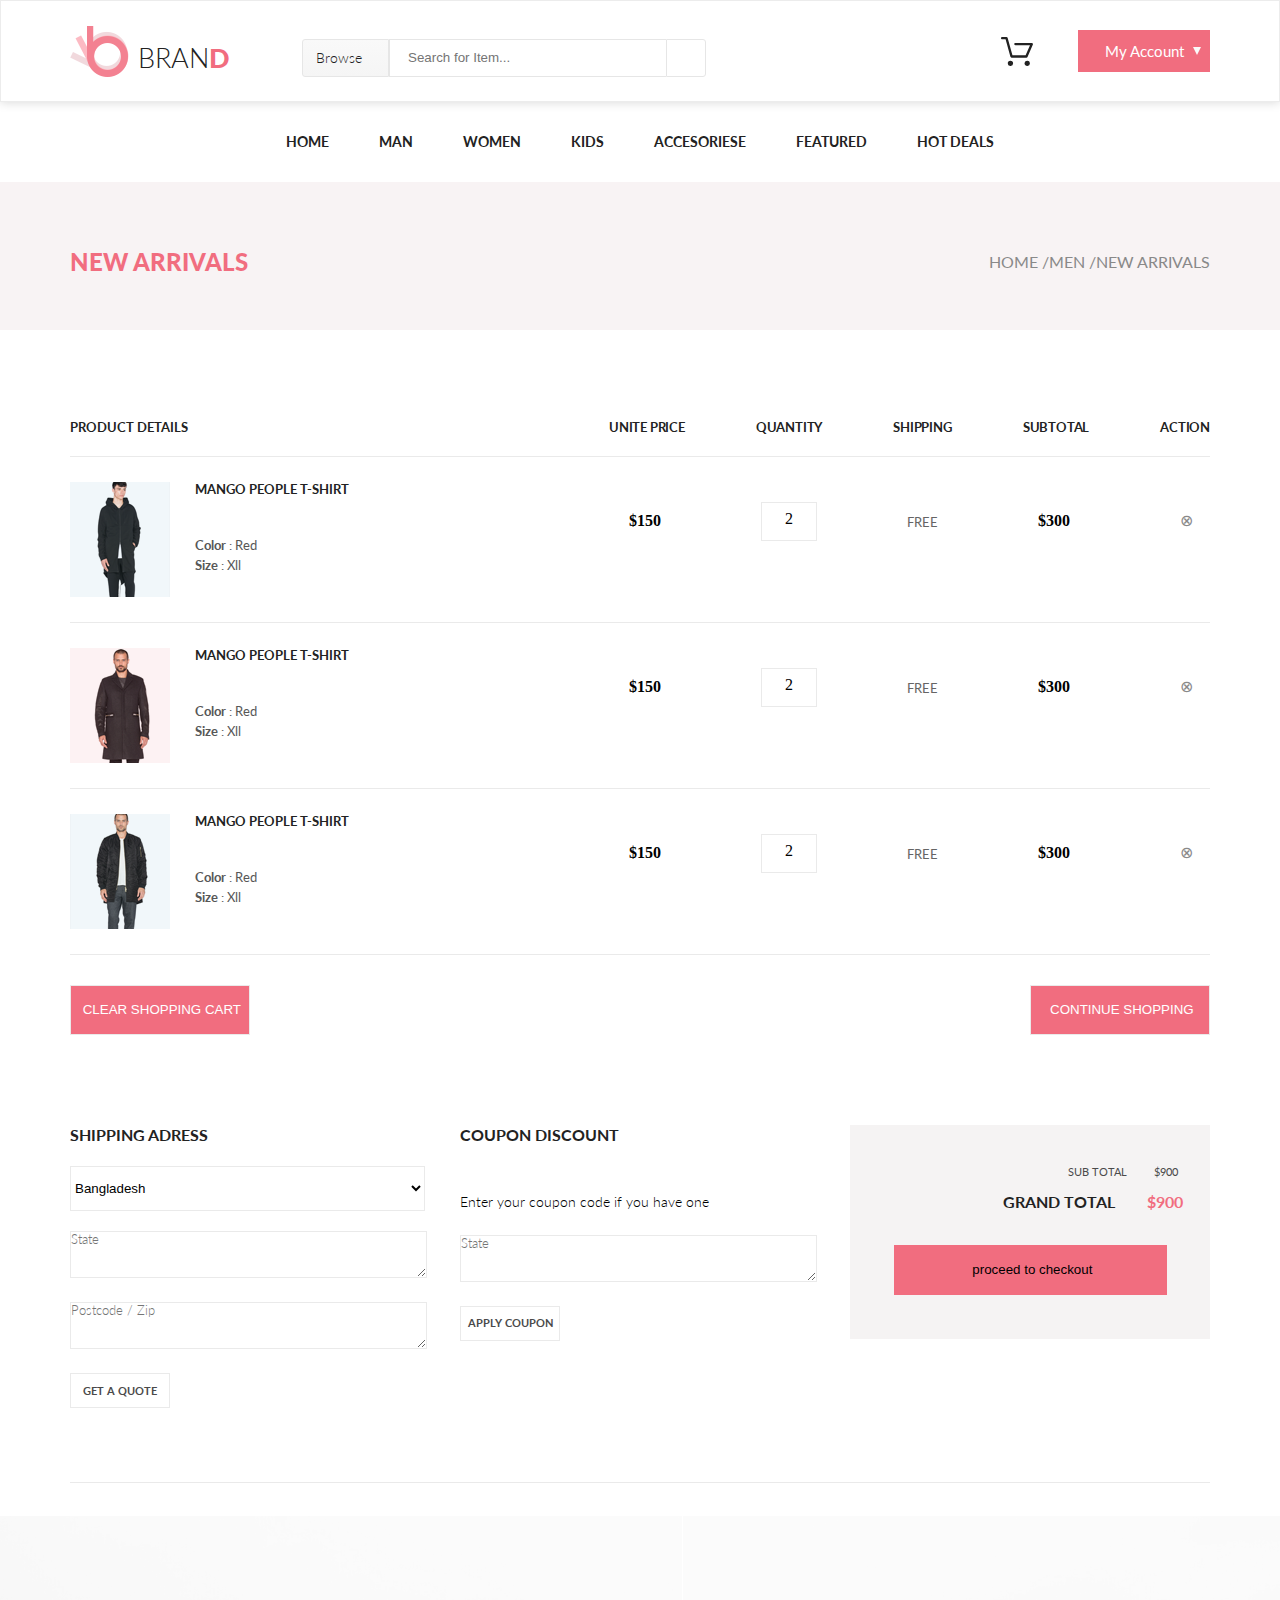
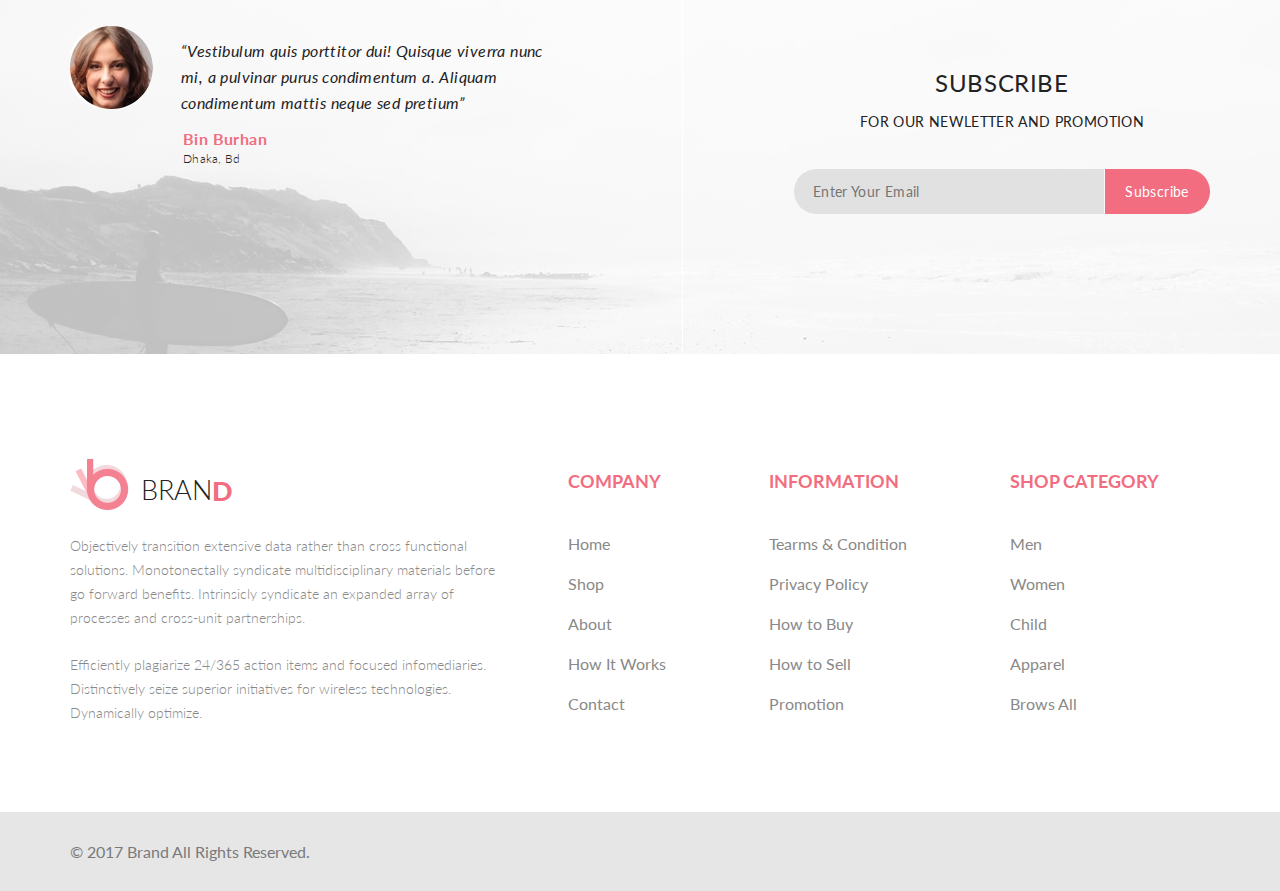
<file: Shopping Cart.html>
<!DOCTYPE html>
<html lang="en">

<head>
    <meta charset="UTF-8">
    <title>Index</title>
    <link href="https://fonts.googleapis.com/css?family=Lato:100,300,400,700" rel="stylesheet">
    <link rel="stylesheet" href="style.css">
    <link rel="stylesheet" href="https://use.fontawesome.com/releases/v5.3.1/css/all.css"
        integrity="sha384-mzrmE5qonljUremFsqc01SB46JvROS7bZs3IO2EmfFsd15uHvIt+Y8vEf7N7fWAU" crossorigin="anonymous">
</head>

<body>
    <header class="header">
        <div class="container header-flex">
            <div class="header-left">
                <a class="logo" href="index.html"><img src="img/logo.png" alt="logo">
                    <p class="bran">BRAN</p>
                    <span class="d">D</span>
                </a>
                <form class="header-form" action="#">
                    <ul class="browse-menu">
                        <li><a href="#">Browse
                                <i class="fas fa-caret-down"></i>
                            </a></li>
                    </ul>
                    <input class="form-search" type="search" placeholder="Search for Item..." aria-label="Search">
                    <button type="submit"><i class="fas fa-search"></i></button>
                </form>
            </div>
            <div class="header-right">
                <img src="img/Forma_1.svg" alt="card">
                <a class="button-site my-acc" href="#">My Account</a>
            </div>
        </div>
    </header>
    <nav class="navigation">
        <div class="container">
            <ul class="menu">
                <li><a class="menu-link" href="index.html">Home</a>
                    <div class="menu-link-box">
                        <div class="menu-img-box">
                            <div class="menu-box-list-unit-img">
                                <a class="ssale-link" href="#">
                                    <div class="menu-box-unittxt">
                                        <p><strong>super</strong></p>
                                        <p><strong>sale!</strong></p>
                                    </div>
                                </a>
                                <img src="img/ssale.jpg" alt="super sale pic">

                            </div>
                        </div>
                        <div class="menu-link-box-list">
                            <h3>man</h3>
                            <ul>
                                <li><a href="#" class="menu-list-link">Dresses</a></li>
                                <li><a href="#" class="menu-list-link">Tops</a></li>
                                <li><a href="#" class="menu-list-link">Sweaters/Knits</a></li>
                                <li><a href="#" class="menu-list-link">Jackets/Coats</a></li>
                                <li><a href="#" class="menu-list-link">Blazers</a></li>
                                <li><a href="#" class="menu-list-link">Denim</a></li>
                                <li><a href="#" class="menu-list-link">Leggings/Pants</a></li>
                                <li><a href="#" class="menu-list-link">Skirts/Shorts</a></li>
                                <li><a href="#" class="menu-list-link">Accessories</a></li>
                            </ul>
                        </div>
                        <div class="menu-link-box-list">
                            <h3>man</h3>
                            <ul>
                                <li><a href="#" class="menu-list-link">Dresses</a></li>
                                <li><a href="#" class="menu-list-link">Tops</a></li>
                                <li><a href="#" class="menu-list-link">Sweaters/Knits</a></li>
                                <li><a href="#" class="menu-list-link">Jackets/Coats</a></li>

                            </ul>
                            <div class="menu-box-list-unit">
                                <h3>man</h3>
                                <ul>
                                    <li><a href="#" class="menu-list-link">Dresses</a></li>
                                    <li><a href="#" class="menu-list-link">Tops</a></li>
                                    <li><a href="#" class="menu-list-link">Sweaters/Knits</a></li>
                                </ul>
                            </div>
                        </div>
                        <div class="menu-link-box-list">
                            <h3>man</h3>
                            <ul>
                                <li><a href="#" class="menu-list-link">Dresses</a></li>
                                <li><a href="#" class="menu-list-link">Tops</a></li>
                                <li><a href="#" class="menu-list-link">Sweaters/Knits</a></li>
                                <li><a href="#" class="menu-list-link">Jackets/Coats</a></li>
                            </ul>
                            <div class="pic-box"></div>


                        </div>
                    </div>
                </li>
                <li><a class="menu-link" href="#">Man</a>
                    <div class="menu-link-box">
                        <div class="menu-img-box">
                            <div class="menu-box-list-unit-img">
                                <a class="ssale-link" href="#">
                                    <div class="menu-box-unittxt">
                                        <p><strong>super</strong></p>
                                        <p><strong>sale!</strong></p>
                                    </div>
                                </a>
                                <img src="img/ssale.jpg" alt="super sale pic">

                            </div>
                        </div>
                        <div class="menu-link-box-list">
                            <h3>man</h3>
                            <ul>
                                <li><a href="#" class="menu-list-link">Dresses</a></li>
                                <li><a href="#" class="menu-list-link">Tops</a></li>
                                <li><a href="#" class="menu-list-link">Sweaters/Knits</a></li>
                                <li><a href="#" class="menu-list-link">Jackets/Coats</a></li>
                                <li><a href="#" class="menu-list-link">Blazers</a></li>
                                <li><a href="#" class="menu-list-link">Denim</a></li>
                                <li><a href="#" class="menu-list-link">Leggings/Pants</a></li>
                                <li><a href="#" class="menu-list-link">Skirts/Shorts</a></li>
                                <li><a href="#" class="menu-list-link">Accessories</a></li>
                            </ul>
                        </div>
                        <div class="menu-link-box-list">
                            <h3>man</h3>
                            <ul>
                                <li><a href="#" class="menu-list-link">Dresses</a></li>
                                <li><a href="#" class="menu-list-link">Tops</a></li>
                                <li><a href="#" class="menu-list-link">Sweaters/Knits</a></li>
                                <li><a href="#" class="menu-list-link">Jackets/Coats</a></li>

                            </ul>
                            <div class="menu-box-list-unit">
                                <h3>man</h3>
                                <ul>
                                    <li><a href="#" class="menu-list-link">Dresses</a></li>
                                    <li><a href="#" class="menu-list-link">Tops</a></li>
                                    <li><a href="#" class="menu-list-link">Sweaters/Knits</a></li>
                                </ul>
                            </div>
                        </div>
                        <div class="menu-link-box-list">
                            <h3>man</h3>
                            <ul>
                                <li><a href="#" class="menu-list-link">Dresses</a></li>
                                <li><a href="#" class="menu-list-link">Tops</a></li>
                                <li><a href="#" class="menu-list-link">Sweaters/Knits</a></li>
                                <li><a href="#" class="menu-list-link">Jackets/Coats</a></li>
                            </ul>
                            <div class="pic-box"></div>


                        </div>
                    </div>
                </li>
                <li><a class="menu-link" href="#">Women</a>
                    <div class="menu-link-box">
                        <div class="menu-img-box">
                            <div class="menu-box-list-unit-img">
                                <a class="ssale-link" href="#">
                                    <div class="menu-box-unittxt">
                                        <p><strong>super</strong></p>
                                        <p><strong>sale!</strong></p>
                                    </div>
                                </a>
                                <img src="img/ssale.jpg" alt="super sale pic">

                            </div>
                        </div>
                        <div class="menu-link-box-list">
                            <h3>man</h3>
                            <ul>
                                <li><a href="#" class="menu-list-link">Dresses</a></li>
                                <li><a href="#" class="menu-list-link">Tops</a></li>
                                <li><a href="#" class="menu-list-link">Sweaters/Knits</a></li>
                                <li><a href="#" class="menu-list-link">Jackets/Coats</a></li>
                                <li><a href="#" class="menu-list-link">Blazers</a></li>
                                <li><a href="#" class="menu-list-link">Denim</a></li>
                                <li><a href="#" class="menu-list-link">Leggings/Pants</a></li>
                                <li><a href="#" class="menu-list-link">Skirts/Shorts</a></li>
                                <li><a href="#" class="menu-list-link">Accessories</a></li>
                            </ul>
                        </div>
                        <div class="menu-link-box-list">
                            <h3>man</h3>
                            <ul>
                                <li><a href="#" class="menu-list-link">Dresses</a></li>
                                <li><a href="#" class="menu-list-link">Tops</a></li>
                                <li><a href="#" class="menu-list-link">Sweaters/Knits</a></li>
                                <li><a href="#" class="menu-list-link">Jackets/Coats</a></li>

                            </ul>
                            <div class="menu-box-list-unit">
                                <h3>man</h3>
                                <ul>
                                    <li><a href="#" class="menu-list-link">Dresses</a></li>
                                    <li><a href="#" class="menu-list-link">Tops</a></li>
                                    <li><a href="#" class="menu-list-link">Sweaters/Knits</a></li>
                                </ul>
                            </div>
                        </div>
                        <div class="menu-link-box-list">
                            <h3>man</h3>
                            <ul>
                                <li><a href="#" class="menu-list-link">Dresses</a></li>
                                <li><a href="#" class="menu-list-link">Tops</a></li>
                                <li><a href="#" class="menu-list-link">Sweaters/Knits</a></li>
                                <li><a href="#" class="menu-list-link">Jackets/Coats</a></li>
                            </ul>
                            <div class="pic-box"></div>


                        </div>
                    </div>
                </li>
                <li><a class="menu-link" href="#">Kids</a>
                    <div class="menu-link-box">
                        <div class="menu-img-box">
                            <div class="menu-box-list-unit-img">
                                <a class="ssale-link" href="#">
                                    <div class="menu-box-unittxt">
                                        <p><strong>super</strong></p>
                                        <p><strong>sale!</strong></p>
                                    </div>
                                </a>
                                <img src="img/ssale.jpg" alt="super sale pic">

                            </div>
                        </div>
                        <div class="menu-link-box-list">
                            <h3>Kids</h3>
                            <ul>
                                <li><a href="#" class="menu-list-link">Dresses</a></li>
                                <li><a href="#" class="menu-list-link">Tops</a></li>
                                <li><a href="#" class="menu-list-link">Sweaters/Knits</a></li>
                                <li><a href="#" class="menu-list-link">Jackets/Coats</a></li>
                                <li><a href="#" class="menu-list-link">Blazers</a></li>
                            </ul>
                        </div>
                        <div class="menu-link-box-list">
                            <h3>boys</h3>
                            <ul>
                                <li><a href="#" class="menu-list-link">Dresses</a></li>
                                <li><a href="#" class="menu-list-link">Tops</a></li>

                            </ul>
                            <div class="menu-box-list-unit">
                                <h3>girls</h3>
                                <ul>
                                    <li><a href="#" class="menu-list-link">Dresses</a></li>
                                    <li><a href="#" class="menu-list-link">Tops</a></li>
                                    <li><a href="#" class="menu-list-link">Sweaters/Knits</a></li>
                                </ul>
                            </div>
                        </div>
                        <div class="menu-link-box-list">
                            <h3>kids sale</h3>
                            <ul>
                                <li><a href="#" class="menu-list-link">Dresses</a></li>
                                <li><a href="#" class="menu-list-link">Tops</a></li>
                                <li><a href="#" class="menu-list-link">Sweaters/Knits</a></li>
                                <li><a href="#" class="menu-list-link">Jackets/Coats</a></li>
                            </ul>
                            <div class="pic-box"></div>


                        </div>
                    </div>
                </li>
                <li><a class="menu-link" href="#">Accesoriese</a>
                    <div class="menu-link-box">
                        <div class="menu-img-box">
                            <div class="menu-box-list-unit-img">
                                <a class="ssale-link" href="#">
                                    <div class="menu-box-unittxt">
                                        <p><strong>super</strong></p>
                                        <p><strong>sale!</strong></p>
                                    </div>
                                </a>
                                <img src="img/ssale.jpg" alt="super sale pic">

                            </div>
                        </div>
                        <div class="menu-link-box-list">
                            <h3>man Accesoriese</h3>
                            <ul>
                                <li><a href="#" class="menu-list-link">Dresses</a></li>
                                <li><a href="#" class="menu-list-link">Tops</a></li>
                            </ul>
                        </div>
                        <div class="menu-link-box-list">
                            <h3>woman Accesoriese</h3>
                            <ul>
                                <li><a href="#" class="menu-list-link">Dresses</a></li>

                            </ul>
                            <div class="menu-box-list-unit">
                                <h3>kids Accesoriese</h3>
                                <ul>
                                    <li><a href="#" class="menu-list-link">Dresses</a></li>
                                </ul>
                            </div>
                        </div>
                        <div class="menu-link-box-list">
                            <h3>sale Accesoriese</h3>
                            <ul>
                                <li><a href="#" class="menu-list-link">Dresses</a></li>
                            </ul>
                            <div class="pic-box"></div>


                        </div>
                    </div>
                </li>
                <li class="last"><a class="menu-link" href="#">Featured</a>
                    <div class="menu-link-box">
                        <div class="menu-img-box">
                            <div class="menu-box-list-unit-img">
                                <a class="ssale-link" href="#">
                                    <div class="menu-box-unittxt">
                                        <p><strong>super</strong></p>
                                        <p><strong>sale!</strong></p>
                                    </div>
                                </a>
                                <img src="img/ssale.jpg" alt="super sale pic">

                            </div>
                        </div>
                        <div class="menu-link-box-list">
                            <h3>man</h3>
                            <ul>
                                <li><a href="#" class="menu-list-link">Dresses</a></li>
                                <li><a href="#" class="menu-list-link">Tops</a></li>
                                <li><a href="#" class="menu-list-link">Sweaters/Knits</a></li>
                                <li><a href="#" class="menu-list-link">Jackets/Coats</a></li>
                                <li><a href="#" class="menu-list-link">Blazers</a></li>
                                <li><a href="#" class="menu-list-link">Denim</a></li>
                                <li><a href="#" class="menu-list-link">Leggings/Pants</a></li>
                                <li><a href="#" class="menu-list-link">Skirts/Shorts</a></li>
                                <li><a href="#" class="menu-list-link">Accessories</a></li>
                            </ul>
                        </div>
                        <div class="menu-link-box-list">
                            <h3>man</h3>
                            <ul>
                                <li><a href="#" class="menu-list-link">Dresses</a></li>
                                <li><a href="#" class="menu-list-link">Tops</a></li>
                                <li><a href="#" class="menu-list-link">Sweaters/Knits</a></li>
                                <li><a href="#" class="menu-list-link">Jackets/Coats</a></li>

                            </ul>
                            <div class="menu-box-list-unit">
                                <h3>man</h3>
                                <ul>
                                    <li><a href="#" class="menu-list-link">Dresses</a></li>
                                    <li><a href="#" class="menu-list-link">Tops</a></li>
                                    <li><a href="#" class="menu-list-link">Sweaters/Knits</a></li>
                                </ul>
                            </div>
                        </div>
                        <div class="menu-link-box-list">
                            <h3>man</h3>
                            <ul>
                                <li><a href="#" class="menu-list-link">Dresses</a></li>
                                <li><a href="#" class="menu-list-link">Tops</a></li>
                                <li><a href="#" class="menu-list-link">Sweaters/Knits</a></li>
                                <li><a href="#" class="menu-list-link">Jackets/Coats</a></li>
                            </ul>
                            <div class="pic-box"></div>


                        </div>
                    </div>
                </li>
                <li class="last"><a class="menu-link" href="#">Hot Deals </a>
                    <div class="menu-link-box">
                        <div class="menu-img-box">
                            <div class="menu-box-list-unit-img">
                                <a class="ssale-link" href="#">
                                    <div class="menu-box-unittxt">
                                        <p><strong>super</strong></p>
                                        <p><strong>sale!</strong></p>
                                    </div>
                                </a>
                                <img src="img/ssale.jpg" alt="super sale pic">

                            </div>
                        </div>
                        <div class="menu-link-box-list">
                            <h3>man</h3>
                            <ul>
                                <li><a href="#" class="menu-list-link">Dresses</a></li>
                                <li><a href="#" class="menu-list-link">Tops</a></li>
                                <li><a href="#" class="menu-list-link">Sweaters/Knits</a></li>
                                <li><a href="#" class="menu-list-link">Jackets/Coats</a></li>
                                <li><a href="#" class="menu-list-link">Blazers</a></li>
                                <li><a href="#" class="menu-list-link">Denim</a></li>
                                <li><a href="#" class="menu-list-link">Leggings/Pants</a></li>
                                <li><a href="#" class="menu-list-link">Skirts/Shorts</a></li>
                                <li><a href="#" class="menu-list-link">Accessories</a></li>
                            </ul>
                        </div>
                        <div class="menu-link-box-list">
                            <h3>man</h3>
                            <ul>
                                <li><a href="#" class="menu-list-link">Dresses</a></li>
                                <li><a href="#" class="menu-list-link">Tops</a></li>
                                <li><a href="#" class="menu-list-link">Sweaters/Knits</a></li>
                                <li><a href="#" class="menu-list-link">Jackets/Coats</a></li>

                            </ul>
                            <div class="menu-box-list-unit">
                                <h3>man</h3>
                                <ul>
                                    <li><a href="#" class="menu-list-link">Dresses</a></li>
                                    <li><a href="#" class="menu-list-link">Tops</a></li>
                                    <li><a href="#" class="menu-list-link">Sweaters/Knits</a></li>
                                </ul>
                            </div>
                        </div>
                        <div class="menu-link-box-list">
                            <h3>man</h3>
                            <ul>
                                <li><a href="#" class="menu-list-link">Dresses</a></li>
                                <li><a href="#" class="menu-list-link">Tops</a></li>
                                <li><a href="#" class="menu-list-link">Sweaters/Knits</a></li>
                                <li><a href="#" class="menu-list-link">Jackets/Coats</a></li>
                            </ul>
                            <div class="pic-box"></div>


                        </div>
                    </div>
                </li>
            </ul>
        </div>
    </nav>
    <div class="flex-single">
        <div class="container-single">

            <h1 class="arrivals">New Arrivals</h1>
            <ul class="arrivals-flex">
                <li class="arrivals-text">
                    <a href="index.html" target="_blank">Home / </a>
                </li>
                <li class="arrivals-text"><a href="#" target="_blank"> Men / </a></li>
                <li class="arrivals-text"><a href="#" target="_blank">New
                        Arrivals</a></li>
            </ul>
        </div>
    </div>
    <div class="container">
        <div class="flex-shopping">
            <p class="text-shopping-1">PRODUCT DETAILS</p>
            <p class="text-shopping">UNITE PRICE</p>
            <p class="text-shopping">QUANTITY</p>
            <p class="text-shopping">SHIPPING</p>
            <p class="text-shopping">SUBTOTAL</p>
            <p class="text-shopping">ACTION</p>
        </div>
        <div class="str-shopping">
            <img class="shoping-card" src="img/shopingCard/rectangle_26_2879.png" alt="pfoto">
            <div>
                <p class="text-shop"><strong>Mango People T-shirt</strong></p>
                <p class="text-shop-mini"><strong>Color</strong> : Red</p>
                <p class="text-shop-mini"><strong>Size </strong>: Xll</p>
            </div>
            <p class="price-shop"><strong>$150</strong></p>
            <p class="quantity">2</p>
            <p class="text-free">FREE</p>
            <p class="price-shop-subtotal"><strong>$300</strong></p>
            <a href="#" class="actuon">&#8855</a>
        </div>
        <div class="str-shopping">
            <img class="shoping-card" src="img/shopingCard/rectangle_26_2905.png" alt="pfoto">
            <div>
                <p class="text-shop"><strong>Mango People T-shirt</strong></p>
                <p class="text-shop-mini"><strong>Color</strong> : Red</p>
                <p class="text-shop-mini"><strong>Size </strong>: Xll</p>
            </div>
            <p class="price-shop"><strong>$150</strong></p>
            <p class="quantity">2</p>
            <p class="text-free">FREE</p>
            <p class="price-shop-subtotal"><strong>$300</strong></p>
            <a href="#" class="actuon">&#8855</a>
        </div>
        <div class="str-shopping">
            <img class="shoping-card" src="img/shopingCard/rectangle_26_2920.png" alt="pfoto">
            <div>
                <p class="text-shop"><strong>Mango People T-shirt</strong></p>
                <p class="text-shop-mini"><strong>Color</strong> : Red</p>
                <p class="text-shop-mini"><strong>Size </strong>: Xll</p>
            </div>
            <p class="price-shop"><strong>$150</strong></p>
            <p class="quantity">2</p>
            <p class="text-free">FREE</p>
            <p class="price-shop-subtotal"><strong>$300</strong></p>
            <a href="#" class="actuon">&#8855</a>
        </div>
        <div class="flex-button">
            <input class="cont" type="button" value=" CLEAR SHOPPING CART">
            <input class="cont" type="button" value=" CONTINUE SHOPPING">
        </div>
        <div class="flex-shopping">
            <div>
                <div>
                    <p class="adress">Shipping Adress</p>
                    <select class="adress-box">
                        <option class="text-adress-box">Bangladesh</option>
                        <option class="text-adress-box">Russia</option>
                        <option class="text-adress-box">Belarus</option>
                        <optionclass="text-adress-box">Spain</option>
                            <option class="text-adress-box">France</option>
                    </select>
                </div>
                <div>
                    <textarea class="adress-box text-adress-box" placeholder="State"></textarea>
                </div>
                <div>
                    <textarea class="adress-box  text-adress-box" placeholder="Postcode / Zip"></textarea>
                </div>
                <div>
                    <button class="quote">get a quote</button>
                </div>
            </div>
            <div>
                <div>
                    <p class="adress">coupon discount</p>
                    <p class="coupon-text">Enter your coupon code if you have one</p>
                </div>
                <div>
                    <textarea class="adress-box text-adress-box" placeholder="State"></textarea>
                </div>
                <div>
                    <button class="quote">Apply coupon</button>
                </div>
            </div>
            <div class="checkout">
                <div class="total-flex">
                    <p class="total-text">Sub total</p>
                    <p class="total-text">$900</p>
                </div>
                <div class="total-flex-too">
                    <p class="adress">GRAND TOTAL</p>
                    <p class="adress" style="color: #f16d7f">$900</p>

                </div>
                <div>
                    <input class="cont-card" type="button" value=" proceed to checkout">
                </div>
            </div>
        </div>
    </div>




    <div class="comunity">
        <img src="img/backgraund-footer.png" alt="com background" style="opacity:0.25;filter:alpha(opacity=25)">
        <div class="comunity-conteiner">
            <div class="com-left">
                <img class="face" src="img/face.png" alt="face">
                <div class="com-lefttxt">
                    <p>“Vestibulum quis porttitor dui! Quisque viverra nunc mi,
                        a pulvinar purus condimentum a. Aliquam condimentum mattis neque sed pretium”</p>
                </div>
                <div class="com-lefttxts">
                    <p><b>Bin Burhan</b>
                        <br>Dhaka, Bd
                    </p>
                </div>
            </div>
            <div class="com-center"></div>
            <div class="com-right">
                <div class="com-righttxt">
                    <p>Subscribe</p>
                    <span>FOR OUR NEWLETTER AND PROMOTION</span>
                </div>
                <div class="com-rightform">
                    <input class="form-email" type="email" placeholder="Enter Your Email" aria-label="email">
                    <button type="submit">Subscribe</button>
                </div>
            </div>
        </div>
    </div>
    <div class="container-footerwrap">
        <div class="container-foote">
            <section class="footer-logotext">

                <a class="logo" href="index.html"><img src="img/logo.png" alt="logo">
                    <p class="bran">BRAN</p>
                    <span class="d">D</span>
                </a>

                <div class="footer-objec">
                    <p>Objectively transition extensive data rather than cross functional
                        solutions. Monotonectally syndicate multidisciplinary materials
                        before go forward benefits. Intrinsicly syndicate an expanded array
                        of processes and cross-unit partnerships.</p>
                    <p class="footer-objec2">Efficiently plagiarize 24/365 action items and focused infomediaries.
                        Distinctively seize superior initiatives for wireless technologies.
                        Dynamically optimize.</p>
                </div>
            </section>
            <nav class="futer-naverap">
                <div class="footer-company">
                    <h3>company</h3>
                    <ul>
                        <li><a href="index.html">Home</a></li>
                        <li><a href="#">Shop</a></li>
                        <li><a href="#">About</a></li>
                        <li><a href="#">How It Works</a></li>
                        <li><a href="#">Contact</a></li>
                    </ul>
                </div>
                <div class="footer-information">
                    <h3>information</h3>
                    <ul>
                        <li><a href="#">Tearms &amp; Condition</a></li>
                        <li><a href="#">Privacy Policy</a></li>
                        <li><a href="#">How to Buy</a></li>
                        <li><a href="#">How to Sell</a></li>
                        <li><a href="#">Promotion</a></li>
                    </ul>
                </div>
                <div class="footer-shop">
                    <h3>shop category</h3>
                    <ul>
                        <li><a href="#">Men</a></li>
                        <li><a href="#">Women</a></li>
                        <li><a href="#">Child</a></li>
                        <li><a href="#">Apparel</a></li>
                        <li><a href="#">Brows All</a></li>
                    </ul>
                </div>
            </nav>
        </div>
    </div>
    <footer class="footer">
        <div class="footer-copy">
            <div class="copy">
                <p>© 2017 Brand All Rights Reserved.</p>
            </div>
            <div class="footer-soc">
                <a href="http://facebook.com/" target="_blank"><i class="fab fa-facebook-square"></i></a>
                <a href="https://www.twitter.com/" target="_blank"><i class="fab fa-twitter-square"></i></a>
                <a href="https://www.instagram.com/" target="_blank"><i class="fab fa-linkedin"></i></a>
                <a href="https://www.pinterest.com/" target="_blank"><i class="fab fa-pinterest-square"></i></a>
                <a href="https://www.google.com/" target="_blank"><i class="fab fa-google-plus-square"></i></a>
            </div>
        </div>
    </footer>

</body>

</html>
</file>
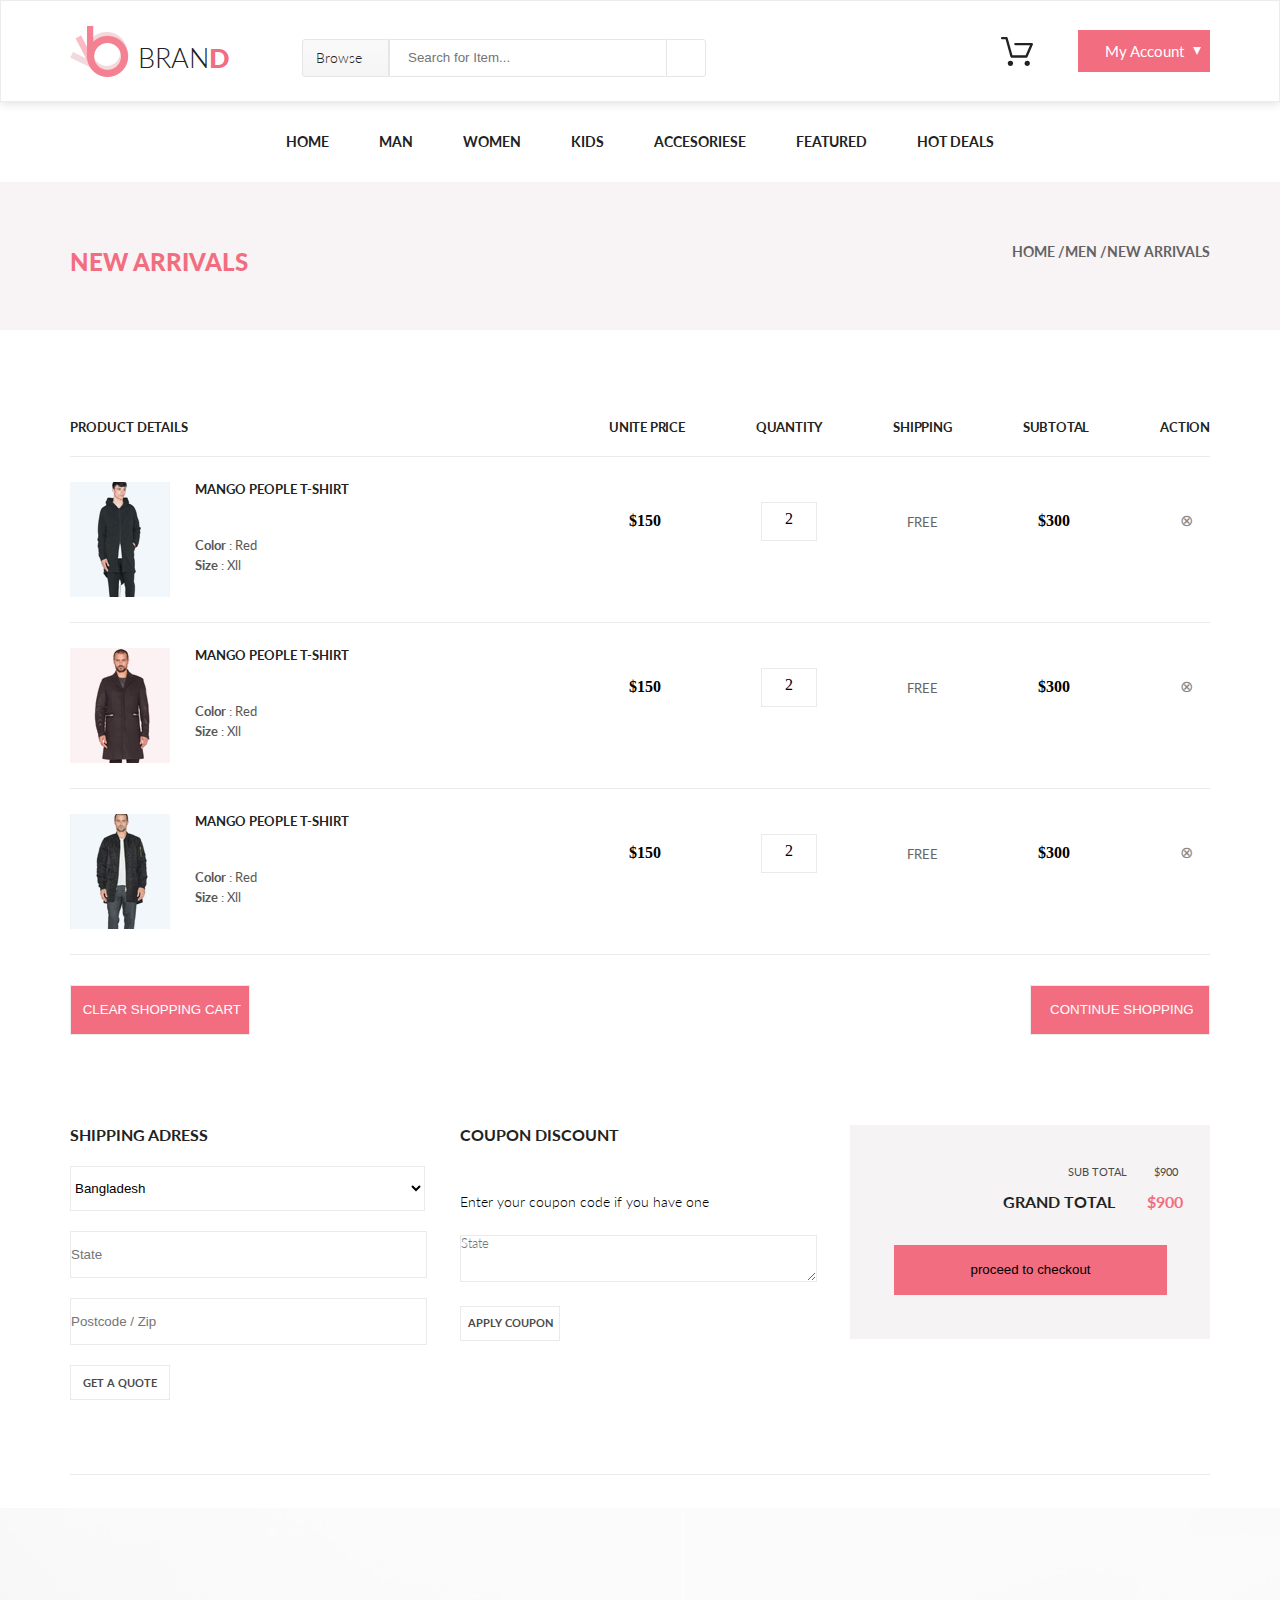
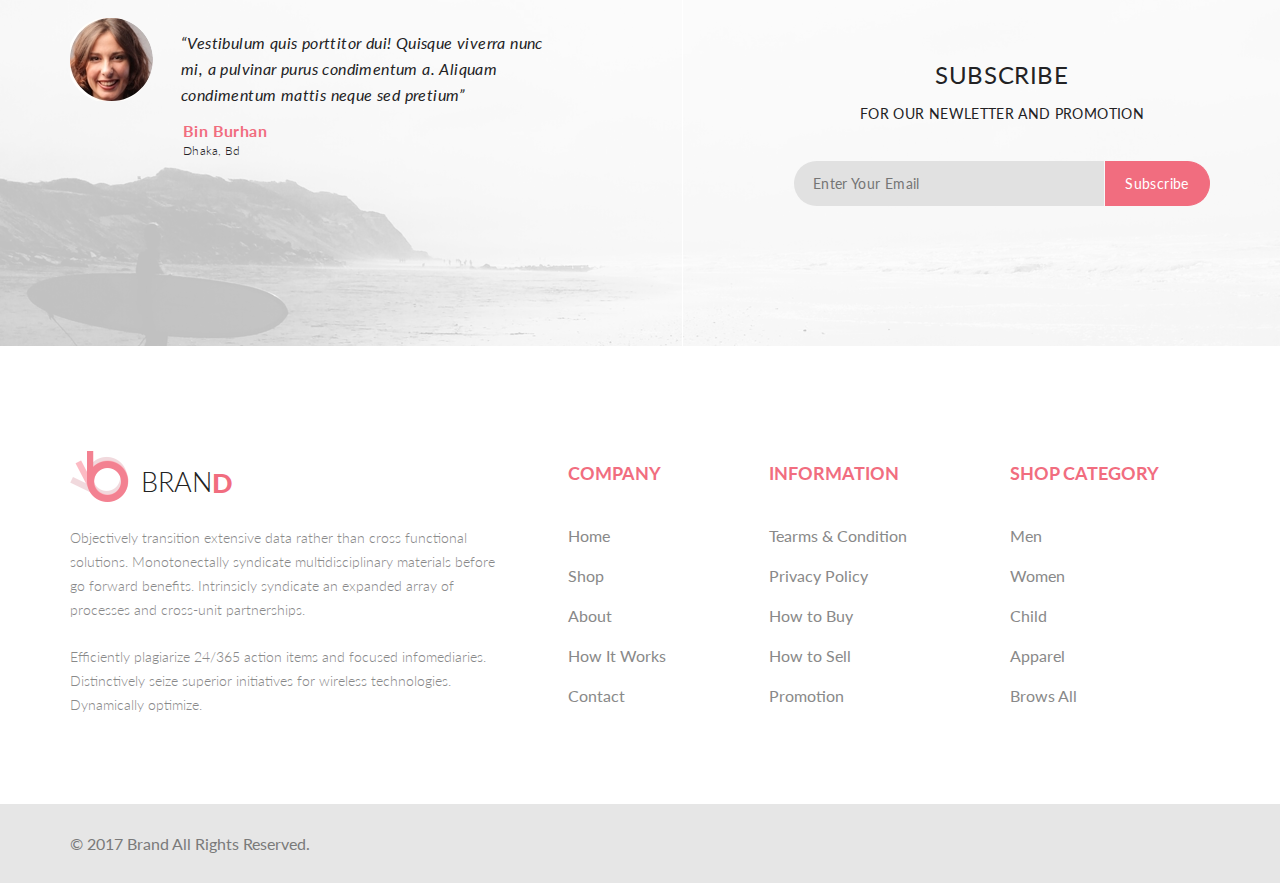
<file: ShoppingCart.html>
<!DOCTYPE html>
<html lang="en">

<head>
    <meta charset="UTF-8">
    <title>Index</title>
    <link href="https://fonts.googleapis.com/css?family=Lato:100,300,400,700" rel="stylesheet">
    <link rel="stylesheet" href="style.css">
    <link rel="stylesheet" href="https://use.fontawesome.com/releases/v5.3.1/css/all.css"
        integrity="sha384-mzrmE5qonljUremFsqc01SB46JvROS7bZs3IO2EmfFsd15uHvIt+Y8vEf7N7fWAU" crossorigin="anonymous">
</head>

<body>
    <header class="header">
        <div class="container header-flex">
            <div class="header-left">
                <a class="logo" href="index.html"><img src="img/logo.png" alt="logo">
                    <p class="bran">BRAN</p>
                    <span class="d">D</span>
                </a>
                <form class="header-form" action="#">
                    <ul class="browse-menu">
                        <li><a href="#">Browse
                                <i class="fas fa-caret-down"></i>
                            </a></li>
                    </ul>
                    <input class="form-search" type="search" placeholder="Search for Item..." aria-label="Search">
                    <button type="submit"><i class="fas fa-search"></i></button>
                </form>
            </div>
            <div class="header-right">
                <img src="img/Forma_1.svg" alt="card">
                <a class="button-site my-acc" href="#">My Account</a>
            </div>
        </div>
    </header>
    <nav class="navigation">
        <div class="container">
            <ul class="menu">
                <li><a class="menu-link" href="index.html">Home</a>
                    <div class="menu-link-box">
                        <div class="menu-img-box">
                            <div class="menu-box-list-unit-img">
                                <a class="ssale-link" href="#">
                                    <div class="menu-box-unittxt">
                                        <p><strong>super</strong></p>
                                        <p><strong>sale!</strong></p>
                                    </div>
                                </a>
                                <img src="img/ssale.jpg" alt="super sale pic">

                            </div>
                        </div>
                        <div class="menu-link-box-list">
                            <h3>man</h3>
                            <ul>
                                <li><a href="product.html" class="menu-list-link">Dresses</a></li>
                                <li><a href="#" class="menu-list-link">Tops</a></li>
                                <li><a href="#" class="menu-list-link">Sweaters/Knits</a></li>
                                <li><a href="#" class="menu-list-link">Jackets/Coats</a></li>
                                <li><a href="#" class="menu-list-link">Blazers</a></li>
                                <li><a href="#" class="menu-list-link">Denim</a></li>
                                <li><a href="#" class="menu-list-link">Leggings/Pants</a></li>
                                <li><a href="#" class="menu-list-link">Skirts/Shorts</a></li>
                                <li><a href="#" class="menu-list-link">Accessories</a></li>
                            </ul>
                        </div>
                        <div class="menu-link-box-list">
                            <h3>man</h3>
                            <ul>
                                <li><a href="product.html" class="menu-list-link">Dresses</a></li>
                                <li><a href="#" class="menu-list-link">Tops</a></li>
                                <li><a href="#" class="menu-list-link">Sweaters/Knits</a></li>
                                <li><a href="#" class="menu-list-link">Jackets/Coats</a></li>

                            </ul>
                            <div class="menu-box-list-unit">
                                <h3>man</h3>
                                <ul>
                                    <li><a href="product.html" class="menu-list-link">Dresses</a></li>
                                    <li><a href="#" class="menu-list-link">Tops</a></li>
                                    <li><a href="#" class="menu-list-link">Sweaters/Knits</a></li>
                                </ul>
                            </div>
                        </div>
                        <div class="menu-link-box-list">
                            <h3>man</h3>
                            <ul>
                                <li><a href="#" class="menu-list-link">Dresses</a></li>
                                <li><a href="#" class="menu-list-link">Tops</a></li>
                                <li><a href="#" class="menu-list-link">Sweaters/Knits</a></li>
                                <li><a href="#" class="menu-list-link">Jackets/Coats</a></li>
                            </ul>
                            <div class="pic-box"></div>


                        </div>
                    </div>
                </li>
                <li><a class="menu-link" href="product.html">Man</a>
                    <div class="menu-link-box">
                        <div class="menu-img-box">
                            <div class="menu-box-list-unit-img">
                                <a class="ssale-link" href="#">
                                    <div class="menu-box-unittxt">
                                        <p><strong>super</strong></p>
                                        <p><strong>sale!</strong></p>
                                    </div>
                                </a>
                                <img src="img/ssale.jpg" alt="super sale pic">

                            </div>
                        </div>
                        <div class="menu-link-box-list">
                            <h3>man</h3>
                            <ul>
                                <li><a href="#" class="menu-list-link">Dresses</a></li>
                                <li><a href="#" class="menu-list-link">Tops</a></li>
                                <li><a href="#" class="menu-list-link">Sweaters/Knits</a></li>
                                <li><a href="#" class="menu-list-link">Jackets/Coats</a></li>
                                <li><a href="#" class="menu-list-link">Blazers</a></li>
                                <li><a href="#" class="menu-list-link">Denim</a></li>
                                <li><a href="#" class="menu-list-link">Leggings/Pants</a></li>
                                <li><a href="#" class="menu-list-link">Skirts/Shorts</a></li>
                                <li><a href="#" class="menu-list-link">Accessories</a></li>
                            </ul>
                        </div>
                        <div class="menu-link-box-list">
                            <h3>man</h3>
                            <ul>
                                <li><a href="#" class="menu-list-link">Dresses</a></li>
                                <li><a href="#" class="menu-list-link">Tops</a></li>
                                <li><a href="#" class="menu-list-link">Sweaters/Knits</a></li>
                                <li><a href="#" class="menu-list-link">Jackets/Coats</a></li>

                            </ul>
                            <div class="menu-box-list-unit">
                                <h3>man</h3>
                                <ul>
                                    <li><a href="#" class="menu-list-link">Dresses</a></li>
                                    <li><a href="#" class="menu-list-link">Tops</a></li>
                                    <li><a href="#" class="menu-list-link">Sweaters/Knits</a></li>
                                </ul>
                            </div>
                        </div>
                        <div class="menu-link-box-list">
                            <h3>man</h3>
                            <ul>
                                <li><a href="#" class="menu-list-link">Dresses</a></li>
                                <li><a href="#" class="menu-list-link">Tops</a></li>
                                <li><a href="#" class="menu-list-link">Sweaters/Knits</a></li>
                                <li><a href="#" class="menu-list-link">Jackets/Coats</a></li>
                            </ul>
                            <div class="pic-box"></div>


                        </div>
                    </div>
                </li>
                <li><a class="menu-link" href="SinglePage.html">Women</a>
                    <div class="menu-link-box">
                        <div class="menu-img-box">
                            <div class="menu-box-list-unit-img">
                                <a class="ssale-link" href="#">
                                    <div class="menu-box-unittxt">
                                        <p><strong>super</strong></p>
                                        <p><strong>sale!</strong></p>
                                    </div>
                                </a>
                                <img src="img/ssale.jpg" alt="super sale pic">

                            </div>
                        </div>
                        <div class="menu-link-box-list">
                            <h3>man</h3>
                            <ul>
                                <li><a href="#" class="menu-list-link">Dresses</a></li>
                                <li><a href="#" class="menu-list-link">Tops</a></li>
                                <li><a href="#" class="menu-list-link">Sweaters/Knits</a></li>
                                <li><a href="#" class="menu-list-link">Jackets/Coats</a></li>
                                <li><a href="#" class="menu-list-link">Blazers</a></li>
                                <li><a href="#" class="menu-list-link">Denim</a></li>
                                <li><a href="#" class="menu-list-link">Leggings/Pants</a></li>
                                <li><a href="#" class="menu-list-link">Skirts/Shorts</a></li>
                                <li><a href="#" class="menu-list-link">Accessories</a></li>
                            </ul>
                        </div>
                        <div class="menu-link-box-list">
                            <h3>man</h3>
                            <ul>
                                <li><a href="#" class="menu-list-link">Dresses</a></li>
                                <li><a href="#" class="menu-list-link">Tops</a></li>
                                <li><a href="#" class="menu-list-link">Sweaters/Knits</a></li>
                                <li><a href="#" class="menu-list-link">Jackets/Coats</a></li>

                            </ul>
                            <div class="menu-box-list-unit">
                                <h3>man</h3>
                                <ul>
                                    <li><a href="#" class="menu-list-link">Dresses</a></li>
                                    <li><a href="#" class="menu-list-link">Tops</a></li>
                                    <li><a href="#" class="menu-list-link">Sweaters/Knits</a></li>
                                </ul>
                            </div>
                        </div>
                        <div class="menu-link-box-list">
                            <h3>man</h3>
                            <ul>
                                <li><a href="#" class="menu-list-link">Dresses</a></li>
                                <li><a href="#" class="menu-list-link">Tops</a></li>
                                <li><a href="#" class="menu-list-link">Sweaters/Knits</a></li>
                                <li><a href="#" class="menu-list-link">Jackets/Coats</a></li>
                            </ul>
                            <div class="pic-box"></div>


                        </div>
                    </div>
                </li>
                <li><a class="menu-link" href="#">Kids</a>
                    <div class="menu-link-box">
                        <div class="menu-img-box">
                            <div class="menu-box-list-unit-img">
                                <a class="ssale-link" href="#">
                                    <div class="menu-box-unittxt">
                                        <p><strong>super</strong></p>
                                        <p><strong>sale!</strong></p>
                                    </div>
                                </a>
                                <img src="img/ssale.jpg" alt="super sale pic">

                            </div>
                        </div>
                        <div class="menu-link-box-list">
                            <h3>Kids</h3>
                            <ul>
                                <li><a href="#" class="menu-list-link">Dresses</a></li>
                                <li><a href="#" class="menu-list-link">Tops</a></li>
                                <li><a href="#" class="menu-list-link">Sweaters/Knits</a></li>
                                <li><a href="#" class="menu-list-link">Jackets/Coats</a></li>
                                <li><a href="#" class="menu-list-link">Blazers</a></li>
                            </ul>
                        </div>
                        <div class="menu-link-box-list">
                            <h3>boys</h3>
                            <ul>
                                <li><a href="#" class="menu-list-link">Dresses</a></li>
                                <li><a href="#" class="menu-list-link">Tops</a></li>

                            </ul>
                            <div class="menu-box-list-unit">
                                <h3>girls</h3>
                                <ul>
                                    <li><a href="#" class="menu-list-link">Dresses</a></li>
                                    <li><a href="#" class="menu-list-link">Tops</a></li>
                                    <li><a href="#" class="menu-list-link">Sweaters/Knits</a></li>
                                </ul>
                            </div>
                        </div>
                        <div class="menu-link-box-list">
                            <h3>kids sale</h3>
                            <ul>
                                <li><a href="#" class="menu-list-link">Dresses</a></li>
                                <li><a href="#" class="menu-list-link">Tops</a></li>
                                <li><a href="#" class="menu-list-link">Sweaters/Knits</a></li>
                                <li><a href="#" class="menu-list-link">Jackets/Coats</a></li>
                            </ul>
                            <div class="pic-box"></div>


                        </div>
                    </div>
                </li>
                <li><a class="menu-link" href="#">Accesoriese</a>
                    <div class="menu-link-box">
                        <div class="menu-img-box">
                            <div class="menu-box-list-unit-img">
                                <a class="ssale-link" href="#">
                                    <div class="menu-box-unittxt">
                                        <p><strong>super</strong></p>
                                        <p><strong>sale!</strong></p>
                                    </div>
                                </a>
                                <img src="img/ssale.jpg" alt="super sale pic">

                            </div>
                        </div>
                        <div class="menu-link-box-list">
                            <h3>man Accesoriese</h3>
                            <ul>
                                <li><a href="#" class="menu-list-link">Dresses</a></li>
                                <li><a href="#" class="menu-list-link">Tops</a></li>
                            </ul>
                        </div>
                        <div class="menu-link-box-list">
                            <h3>woman Accesoriese</h3>
                            <ul>
                                <li><a href="#" class="menu-list-link">Dresses</a></li>

                            </ul>
                            <div class="menu-box-list-unit">
                                <h3>kids Accesoriese</h3>
                                <ul>
                                    <li><a href="#" class="menu-list-link">Dresses</a></li>
                                </ul>
                            </div>
                        </div>
                        <div class="menu-link-box-list">
                            <h3>sale Accesoriese</h3>
                            <ul>
                                <li><a href="#" class="menu-list-link">Dresses</a></li>
                            </ul>
                            <div class="pic-box"></div>


                        </div>
                    </div>
                </li>
                <li class="last"><a class="menu-link" href="#">Featured</a>
                    <div class="menu-link-box">
                        <div class="menu-img-box">
                            <div class="menu-box-list-unit-img">
                                <a class="ssale-link" href="#">
                                    <div class="menu-box-unittxt">
                                        <p><strong>super</strong></p>
                                        <p><strong>sale!</strong></p>
                                    </div>
                                </a>
                                <img src="img/ssale.jpg" alt="super sale pic">

                            </div>
                        </div>
                        <div class="menu-link-box-list">
                            <h3>man</h3>
                            <ul>
                                <li><a href="#" class="menu-list-link">Dresses</a></li>
                                <li><a href="#" class="menu-list-link">Tops</a></li>
                                <li><a href="#" class="menu-list-link">Sweaters/Knits</a></li>
                                <li><a href="#" class="menu-list-link">Jackets/Coats</a></li>
                                <li><a href="#" class="menu-list-link">Blazers</a></li>
                                <li><a href="#" class="menu-list-link">Denim</a></li>
                                <li><a href="#" class="menu-list-link">Leggings/Pants</a></li>
                                <li><a href="#" class="menu-list-link">Skirts/Shorts</a></li>
                                <li><a href="#" class="menu-list-link">Accessories</a></li>
                            </ul>
                        </div>
                        <div class="menu-link-box-list">
                            <h3>man</h3>
                            <ul>
                                <li><a href="#" class="menu-list-link">Dresses</a></li>
                                <li><a href="#" class="menu-list-link">Tops</a></li>
                                <li><a href="#" class="menu-list-link">Sweaters/Knits</a></li>
                                <li><a href="#" class="menu-list-link">Jackets/Coats</a></li>

                            </ul>
                            <div class="menu-box-list-unit">
                                <h3>man</h3>
                                <ul>
                                    <li><a href="#" class="menu-list-link">Dresses</a></li>
                                    <li><a href="#" class="menu-list-link">Tops</a></li>
                                    <li><a href="#" class="menu-list-link">Sweaters/Knits</a></li>
                                </ul>
                            </div>
                        </div>
                        <div class="menu-link-box-list">
                            <h3>man</h3>
                            <ul>
                                <li><a href="#" class="menu-list-link">Dresses</a></li>
                                <li><a href="#" class="menu-list-link">Tops</a></li>
                                <li><a href="#" class="menu-list-link">Sweaters/Knits</a></li>
                                <li><a href="#" class="menu-list-link">Jackets/Coats</a></li>
                            </ul>
                            <div class="pic-box"></div>


                        </div>
                    </div>
                </li>
                <li class="last"><a class="menu-link" href="#">Hot Deals </a>
                    <div class="menu-link-box">
                        <div class="menu-img-box">
                            <div class="menu-box-list-unit-img">
                                <a class="ssale-link" href="#">
                                    <div class="menu-box-unittxt">
                                        <p><strong>super</strong></p>
                                        <p><strong>sale!</strong></p>
                                    </div>
                                </a>
                                <img src="img/ssale.jpg" alt="super sale pic">

                            </div>
                        </div>
                        <div class="menu-link-box-list">
                            <h3>man</h3>
                            <ul>
                                <li><a href="#" class="menu-list-link">Dresses</a></li>
                                <li><a href="#" class="menu-list-link">Tops</a></li>
                                <li><a href="#" class="menu-list-link">Sweaters/Knits</a></li>
                                <li><a href="#" class="menu-list-link">Jackets/Coats</a></li>
                                <li><a href="#" class="menu-list-link">Blazers</a></li>
                                <li><a href="#" class="menu-list-link">Denim</a></li>
                                <li><a href="#" class="menu-list-link">Leggings/Pants</a></li>
                                <li><a href="#" class="menu-list-link">Skirts/Shorts</a></li>
                                <li><a href="#" class="menu-list-link">Accessories</a></li>
                            </ul>
                        </div>
                        <div class="menu-link-box-list">
                            <h3>man</h3>
                            <ul>
                                <li><a href="#" class="menu-list-link">Dresses</a></li>
                                <li><a href="#" class="menu-list-link">Tops</a></li>
                                <li><a href="#" class="menu-list-link">Sweaters/Knits</a></li>
                                <li><a href="#" class="menu-list-link">Jackets/Coats</a></li>

                            </ul>
                            <div class="menu-box-list-unit">
                                <h3>man</h3>
                                <ul>
                                    <li><a href="#" class="menu-list-link">Dresses</a></li>
                                    <li><a href="#" class="menu-list-link">Tops</a></li>
                                    <li><a href="#" class="menu-list-link">Sweaters/Knits</a></li>
                                </ul>
                            </div>
                        </div>
                        <div class="menu-link-box-list">
                            <h3>man</h3>
                            <ul>
                                <li><a href="#" class="menu-list-link">Dresses</a></li>
                                <li><a href="#" class="menu-list-link">Tops</a></li>
                                <li><a href="#" class="menu-list-link">Sweaters/Knits</a></li>
                                <li><a href="#" class="menu-list-link">Jackets/Coats</a></li>
                            </ul>
                            <div class="pic-box"></div>


                        </div>
                    </div>
                </li>
            </ul>
        </div>
    </nav>
    <div class="flex-single">
        <div class="container-single">

            <h1 class="arrivals">New Arrivals</h1>
            <nav class="arrivals-flex">
                <a class="arrivals-text" href="index.html" target="_blank">Home <span> / </span></a>
                <a class="arrivals-text" href="#" target="_blank"> Men <span> / </span></a>
                <p class="arrivals-text">New
                    Arrivals</p>
            </nav>
        </div>
    </div>
    <div class="container">
        <div class="flex-shopping">
            <p class="text-shopping-1">PRODUCT DETAILS</p>
            <p class="text-shopping">UNITE PRICE</p>
            <p class="text-shopping">QUANTITY</p>
            <p class="text-shopping">SHIPPING</p>
            <p class="text-shopping">SUBTOTAL</p>
            <p class="text-shopping">ACTION</p>
        </div>
        <div class="str-shopping">
            <img class="shoping-card" src="img/shopingCard/rectangle_26_2879.png" alt="pfoto">
            <div>
                <p class="text-shop"><strong>Mango People T-shirt</strong></p>
                <p class="text-shop-mini"><strong>Color</strong> : Red</p>
                <p class="text-shop-mini"><strong>Size </strong>: Xll</p>
            </div>
            <p class="price-shop"><strong>$150</strong></p>
            <p class="quantity">2</p>
            <p class="text-free">FREE</p>
            <p class="price-shop-subtotal"><strong>$300</strong></p>
            <a href="#" class="actuon">&#8855;</a>
        </div>
        <div class="str-shopping">
            <img class="shoping-card" src="img/shopingCard/rectangle_26_2905.png" alt="pfoto">
            <div>
                <p class="text-shop"><strong>Mango People T-shirt</strong></p>
                <p class="text-shop-mini"><strong>Color</strong> : Red</p>
                <p class="text-shop-mini"><strong>Size </strong>: Xll</p>
            </div>
            <p class="price-shop"><strong>$150</strong></p>
            <p class="quantity">2</p>
            <p class="text-free">FREE</p>
            <p class="price-shop-subtotal"><strong>$300</strong></p>
            <a href="#" class="actuon">&#8855;</a>
        </div>
        <div class="str-shopping">
            <img class="shoping-card" src="img/shopingCard/rectangle_26_2920.png" alt="pfoto">
            <div>
                <p class="text-shop"><strong>Mango People T-shirt</strong></p>
                <p class="text-shop-mini"><strong>Color</strong> : Red</p>
                <p class="text-shop-mini"><strong>Size </strong>: Xll</p>
            </div>
            <p class="price-shop"><strong>$150</strong></p>
            <p class="quantity">2</p>
            <p class="text-free">FREE</p>
            <p class="price-shop-subtotal"><strong>$300</strong></p>
            <a href="#" class="actuon">&#8855;</a>
        </div>
        <div class="flex-button">
            <input class="cont" type="button" value=" CLEAR SHOPPING CART">
            <input class="cont" type="button" value=" CONTINUE SHOPPING">
        </div>

        <form class="flex-shopping">
            <div>
                <div>
                    <p class="adress">Shipping Adress</p>
                    <select class="adress-box">
                        <option class="text-adress-box">Bangladesh</option>
                        <option class="text-adress-box">Russia</option>
                        <option class="text-adress-box">Belarus</option>
                        <option class="text-adress-box">Spain</option>
                        <option class="text-adress-box">France</option>
                    </select>
                </div>
                <div>
                    <input class="adress-box" placeholder="State">
                </div>
                <div>
                    <input class="adress-box" type="password" maxlength="25" size="40" name="password"
                        placeholder="Postcode / Zip">
                </div>
                <div>
                    <button class="quote">get a quote</button>
                </div>
            </div>
            <div>
                <div>
                    <p class="adress">coupon discount</p>
                    <p class="coupon-text">Enter your coupon code if you have one</p>
                </div>
                <div>
                    <textarea class="adress-box text-adress-box" placeholder="State"></textarea>
                </div>
                <div>
                    <button class="quote">Apply coupon</button>
                </div>
            </div>
            <div class="checkout">
                <div class="total-flex">
                    <p class="total-text">Sub total</p>
                    <p class="total-text">$900</p>
                </div>
                <div class="total-flex-too">
                    <p class="adress">GRAND TOTAL</p>
                    <p class="adress" style="color: #f16d7f">$900</p>

                </div>
                <div>
                    <button class="cont-card">proceed to checkout</button>
                </div>
            </div>
        </form>
    </div>
    <div class="comunity">
        <img src="img/backgraund-footer.png" alt="com background" style="opacity:0.25;filter:alpha(opacity=25)">
        <div class="comunity-conteiner">
            <div class="com-left">
                <img class="face" src="img/face.png" alt="face">
                <div class="com-lefttxt">
                    <p>“Vestibulum quis porttitor dui! Quisque viverra nunc mi,
                        a pulvinar purus condimentum a. Aliquam condimentum mattis neque sed pretium”</p>
                </div>
                <div class="com-lefttxts">
                    <p><b>Bin Burhan</b>
                        <br>Dhaka, Bd
                    </p>
                </div>
            </div>
            <div class="com-center"></div>
            <div class="com-right">
                <div class="com-righttxt">
                    <p>Subscribe</p>
                    <span>FOR OUR NEWLETTER AND PROMOTION</span>
                </div>
                <div class="com-rightform">
                    <input class="form-email" type="email" placeholder="Enter Your Email" aria-label="email">
                    <button type="submit">Subscribe</button>
                </div>
            </div>
        </div>
    </div>
    <div class="container-footerwrap">
        <div class="container-foote">
            <section class="footer-logotext">

                <a class="logo" href="index.html"><img src="img/logo.png" alt="logo">
                    <p class="bran">BRAN</p>
                    <span class="d">D</span>
                </a>

                <div class="footer-objec">
                    <p>Objectively transition extensive data rather than cross functional
                        solutions. Monotonectally syndicate multidisciplinary materials
                        before go forward benefits. Intrinsicly syndicate an expanded array
                        of processes and cross-unit partnerships.</p>
                    <p class="footer-objec2">Efficiently plagiarize 24/365 action items and focused infomediaries.
                        Distinctively seize superior initiatives for wireless technologies.
                        Dynamically optimize.</p>
                </div>
            </section>
            <nav class="futer-naverap">
                <div class="footer-company">
                    <h3>company</h3>
                    <ul>
                        <li><a href="index.html">Home</a></li>
                        <li><a href="product.html">Shop</a></li>
                        <li><a href="checkout.html">About</a></li>
                        <li><a href="checkout.html">How It Works</a></li>
                        <li><a href="checkout.html">Contact</a></li>
                    </ul>
                </div>
                <div class="footer-information">
                    <h3>information</h3>
                    <ul>
                        <li><a href="#">Tearms &amp; Condition</a></li>
                        <li><a href="#">Privacy Policy</a></li>
                        <li><a href="#">How to Buy</a></li>
                        <li><a href="#">How to Sell</a></li>
                        <li><a href="#">Promotion</a></li>
                    </ul>
                </div>
                <div class="footer-shop">
                    <h3>shop category</h3>
                    <ul>
                        <li><a href="product.html">Men</a></li>
                        <li><a href="SinglePage.html">Women</a></li>
                        <li><a href="#">Child</a></li>
                        <li><a href="#">Apparel</a></li>
                        <li><a href="#">Brows All</a></li>
                    </ul>
                </div>
            </nav>
        </div>
    </div>
    <footer class="footer">
        <div class="footer-copy">
            <div class="copy">
                <p>© 2017 Brand All Rights Reserved.</p>
            </div>
            <div class="footer-soc">
                <a href="http://facebook.com/" target="_blank"><i class="fab fa-facebook-square"></i></a>
                <a href="https://www.twitter.com/" target="_blank"><i class="fab fa-twitter-square"></i></a>
                <a href="https://www.instagram.com/" target="_blank"><i class="fab fa-linkedin"></i></a>
                <a href="https://www.pinterest.com/" target="_blank"><i class="fab fa-pinterest-square"></i></a>
                <a href="https://www.google.com/" target="_blank"><i class="fab fa-google-plus-square"></i></a>
            </div>
        </div>
    </footer>

</body>

</html>
</file>
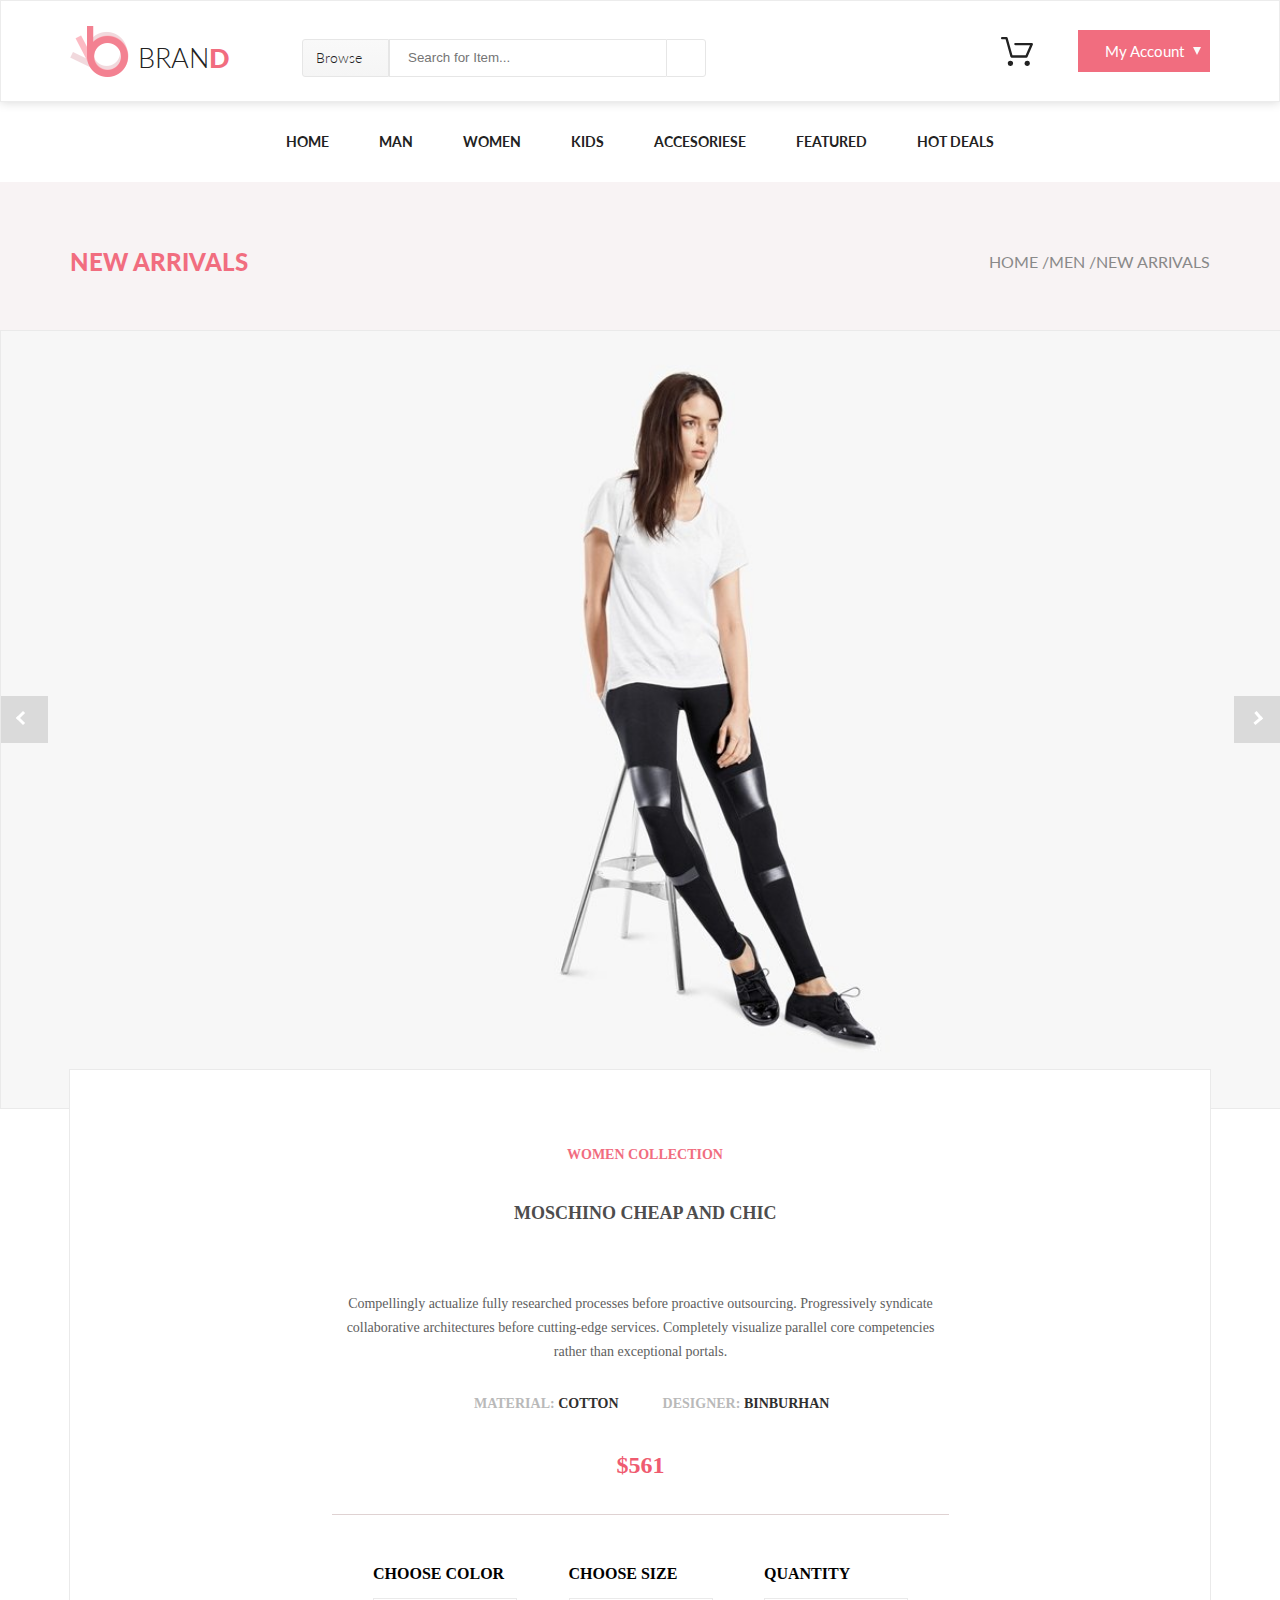
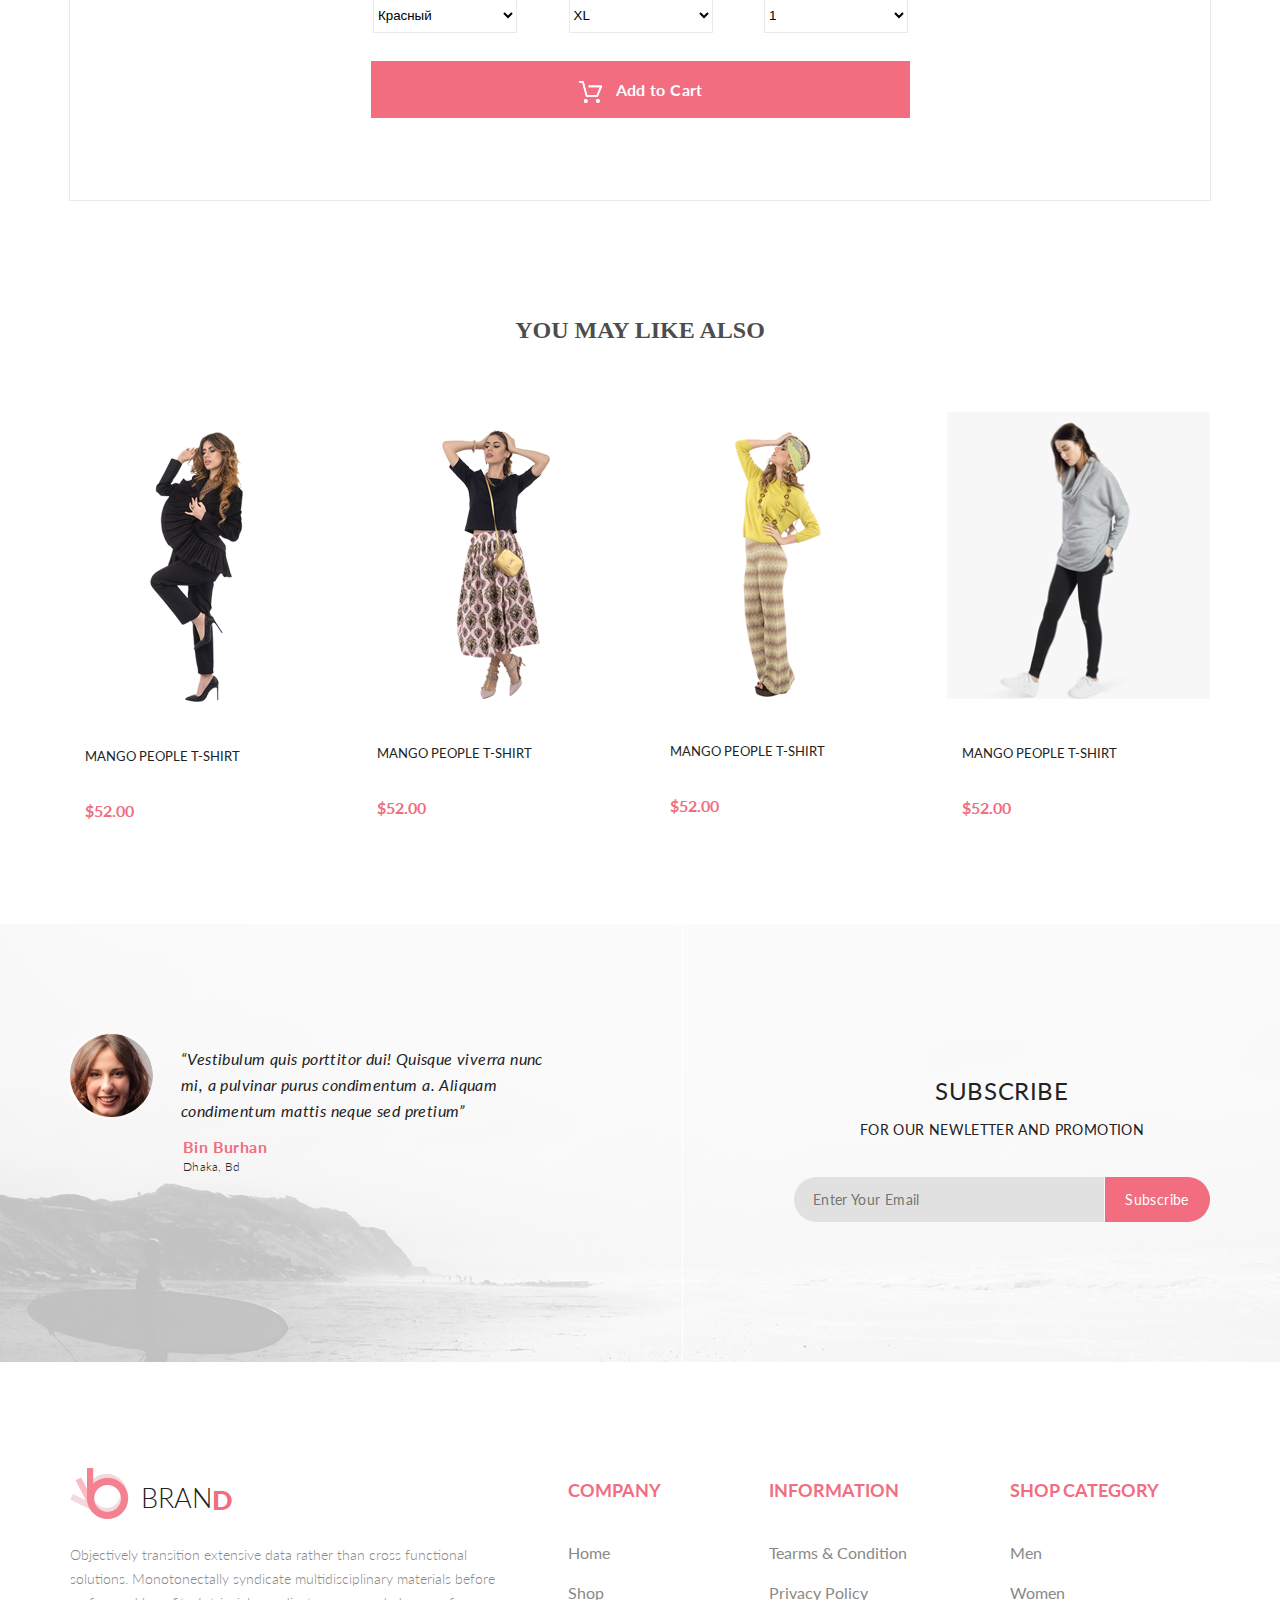
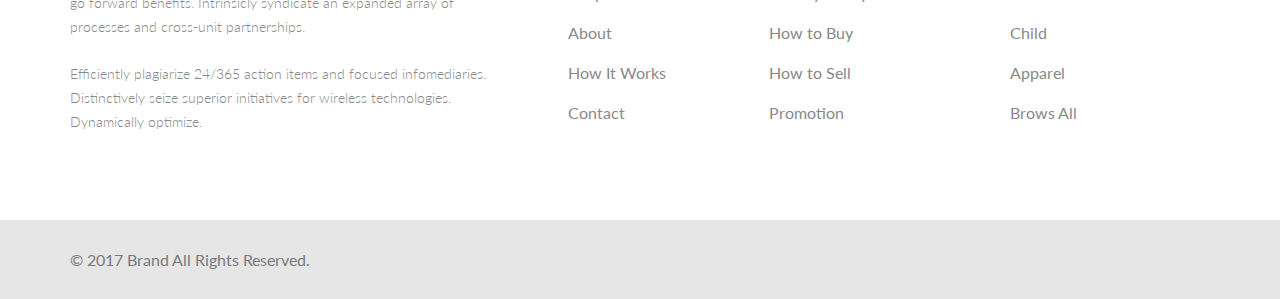
<file: Single Page.html>
<!DOCTYPE html>
<html lang="en">

<head>
    <meta charset="UTF-8">
    <title>Index</title>
    <link href="https://fonts.googleapis.com/css?family=Lato:100,300,400,700" rel="stylesheet">
    <link rel="stylesheet" href="style.css">
    <link rel="stylesheet" href="https://use.fontawesome.com/releases/v5.3.1/css/all.css"
        integrity="sha384-mzrmE5qonljUremFsqc01SB46JvROS7bZs3IO2EmfFsd15uHvIt+Y8vEf7N7fWAU" crossorigin="anonymous">
</head>

<body>
    <header class="header">
        <div class="container header-flex">
            <div class="header-left">
                <a class="logo" href="index.html"><img src="img/logo.png" alt="logo">
                    <p class="bran">BRAN</p>
                    <span class="d">D</span>
                </a>
                <form class="header-form" action="#">
                    <ul class="browse-menu">
                        <li><a href="#">Browse
                                <i class="fas fa-caret-down"></i>
                            </a></li>
                    </ul>
                    <input class="form-search" type="search" placeholder="Search for Item..." aria-label="Search">
                    <button type="submit"><i class="fas fa-search"></i></button>
                </form>
            </div>
            <div class="header-right">
                <img src="img/Forma_1.svg" alt="card">
                <a class="button-site my-acc" href="#">My Account</a>
            </div>
        </div>
    </header>
    <nav class="navigation">
        <div class="container">
            <ul class="menu">
                <li><a class="menu-link" href="index.html">Home</a>
                    <div class="menu-link-box">
                        <div class="menu-img-box">
                            <div class="menu-box-list-unit-img">
                                <a class="ssale-link" href="#">
                                    <div class="menu-box-unittxt">
                                        <p><strong>super</strong></p>
                                        <p><strong>sale!</strong></p>
                                    </div>
                                </a>
                                <img src="img/ssale.jpg" alt="super sale pic">

                            </div>
                        </div>
                        <div class="menu-link-box-list">
                            <h3>man</h3>
                            <ul>
                                <li><a href="#" class="menu-list-link">Dresses</a></li>
                                <li><a href="#" class="menu-list-link">Tops</a></li>
                                <li><a href="#" class="menu-list-link">Sweaters/Knits</a></li>
                                <li><a href="#" class="menu-list-link">Jackets/Coats</a></li>
                                <li><a href="#" class="menu-list-link">Blazers</a></li>
                                <li><a href="#" class="menu-list-link">Denim</a></li>
                                <li><a href="#" class="menu-list-link">Leggings/Pants</a></li>
                                <li><a href="#" class="menu-list-link">Skirts/Shorts</a></li>
                                <li><a href="#" class="menu-list-link">Accessories</a></li>
                            </ul>
                        </div>
                        <div class="menu-link-box-list">
                            <h3>man</h3>
                            <ul>
                                <li><a href="#" class="menu-list-link">Dresses</a></li>
                                <li><a href="#" class="menu-list-link">Tops</a></li>
                                <li><a href="#" class="menu-list-link">Sweaters/Knits</a></li>
                                <li><a href="#" class="menu-list-link">Jackets/Coats</a></li>

                            </ul>
                            <div class="menu-box-list-unit">
                                <h3>man</h3>
                                <ul>
                                    <li><a href="#" class="menu-list-link">Dresses</a></li>
                                    <li><a href="#" class="menu-list-link">Tops</a></li>
                                    <li><a href="#" class="menu-list-link">Sweaters/Knits</a></li>
                                </ul>
                            </div>
                        </div>
                        <div class="menu-link-box-list">
                            <h3>man</h3>
                            <ul>
                                <li><a href="#" class="menu-list-link">Dresses</a></li>
                                <li><a href="#" class="menu-list-link">Tops</a></li>
                                <li><a href="#" class="menu-list-link">Sweaters/Knits</a></li>
                                <li><a href="#" class="menu-list-link">Jackets/Coats</a></li>
                            </ul>
                            <div class="pic-box"></div>


                        </div>
                    </div>
                </li>
                <li><a class="menu-link" href="#">Man</a>
                    <div class="menu-link-box">
                        <div class="menu-img-box">
                            <div class="menu-box-list-unit-img">
                                <a class="ssale-link" href="#">
                                    <div class="menu-box-unittxt">
                                        <p><strong>super</strong></p>
                                        <p><strong>sale!</strong></p>
                                    </div>
                                </a>
                                <img src="img/ssale.jpg" alt="super sale pic">

                            </div>
                        </div>
                        <div class="menu-link-box-list">
                            <h3>man</h3>
                            <ul>
                                <li><a href="#" class="menu-list-link">Dresses</a></li>
                                <li><a href="#" class="menu-list-link">Tops</a></li>
                                <li><a href="#" class="menu-list-link">Sweaters/Knits</a></li>
                                <li><a href="#" class="menu-list-link">Jackets/Coats</a></li>
                                <li><a href="#" class="menu-list-link">Blazers</a></li>
                                <li><a href="#" class="menu-list-link">Denim</a></li>
                                <li><a href="#" class="menu-list-link">Leggings/Pants</a></li>
                                <li><a href="#" class="menu-list-link">Skirts/Shorts</a></li>
                                <li><a href="#" class="menu-list-link">Accessories</a></li>
                            </ul>
                        </div>
                        <div class="menu-link-box-list">
                            <h3>man</h3>
                            <ul>
                                <li><a href="#" class="menu-list-link">Dresses</a></li>
                                <li><a href="#" class="menu-list-link">Tops</a></li>
                                <li><a href="#" class="menu-list-link">Sweaters/Knits</a></li>
                                <li><a href="#" class="menu-list-link">Jackets/Coats</a></li>

                            </ul>
                            <div class="menu-box-list-unit">
                                <h3>man</h3>
                                <ul>
                                    <li><a href="#" class="menu-list-link">Dresses</a></li>
                                    <li><a href="#" class="menu-list-link">Tops</a></li>
                                    <li><a href="#" class="menu-list-link">Sweaters/Knits</a></li>
                                </ul>
                            </div>
                        </div>
                        <div class="menu-link-box-list">
                            <h3>man</h3>
                            <ul>
                                <li><a href="#" class="menu-list-link">Dresses</a></li>
                                <li><a href="#" class="menu-list-link">Tops</a></li>
                                <li><a href="#" class="menu-list-link">Sweaters/Knits</a></li>
                                <li><a href="#" class="menu-list-link">Jackets/Coats</a></li>
                            </ul>
                            <div class="pic-box"></div>


                        </div>
                    </div>
                </li>
                <li><a class="menu-link" href="#">Women</a>
                    <div class="menu-link-box">
                        <div class="menu-img-box">
                            <div class="menu-box-list-unit-img">
                                <a class="ssale-link" href="#">
                                    <div class="menu-box-unittxt">
                                        <p><strong>super</strong></p>
                                        <p><strong>sale!</strong></p>
                                    </div>
                                </a>
                                <img src="img/ssale.jpg" alt="super sale pic">

                            </div>
                        </div>
                        <div class="menu-link-box-list">
                            <h3>man</h3>
                            <ul>
                                <li><a href="#" class="menu-list-link">Dresses</a></li>
                                <li><a href="#" class="menu-list-link">Tops</a></li>
                                <li><a href="#" class="menu-list-link">Sweaters/Knits</a></li>
                                <li><a href="#" class="menu-list-link">Jackets/Coats</a></li>
                                <li><a href="#" class="menu-list-link">Blazers</a></li>
                                <li><a href="#" class="menu-list-link">Denim</a></li>
                                <li><a href="#" class="menu-list-link">Leggings/Pants</a></li>
                                <li><a href="#" class="menu-list-link">Skirts/Shorts</a></li>
                                <li><a href="#" class="menu-list-link">Accessories</a></li>
                            </ul>
                        </div>
                        <div class="menu-link-box-list">
                            <h3>man</h3>
                            <ul>
                                <li><a href="#" class="menu-list-link">Dresses</a></li>
                                <li><a href="#" class="menu-list-link">Tops</a></li>
                                <li><a href="#" class="menu-list-link">Sweaters/Knits</a></li>
                                <li><a href="#" class="menu-list-link">Jackets/Coats</a></li>

                            </ul>
                            <div class="menu-box-list-unit">
                                <h3>man</h3>
                                <ul>
                                    <li><a href="#" class="menu-list-link">Dresses</a></li>
                                    <li><a href="#" class="menu-list-link">Tops</a></li>
                                    <li><a href="#" class="menu-list-link">Sweaters/Knits</a></li>
                                </ul>
                            </div>
                        </div>
                        <div class="menu-link-box-list">
                            <h3>man</h3>
                            <ul>
                                <li><a href="#" class="menu-list-link">Dresses</a></li>
                                <li><a href="#" class="menu-list-link">Tops</a></li>
                                <li><a href="#" class="menu-list-link">Sweaters/Knits</a></li>
                                <li><a href="#" class="menu-list-link">Jackets/Coats</a></li>
                            </ul>
                            <div class="pic-box"></div>


                        </div>
                    </div>
                </li>
                <li><a class="menu-link" href="#">Kids</a>
                    <div class="menu-link-box">
                        <div class="menu-img-box">
                            <div class="menu-box-list-unit-img">
                                <a class="ssale-link" href="#">
                                    <div class="menu-box-unittxt">
                                        <p><strong>super</strong></p>
                                        <p><strong>sale!</strong></p>
                                    </div>
                                </a>
                                <img src="img/ssale.jpg" alt="super sale pic">

                            </div>
                        </div>
                        <div class="menu-link-box-list">
                            <h3>Kids</h3>
                            <ul>
                                <li><a href="#" class="menu-list-link">Dresses</a></li>
                                <li><a href="#" class="menu-list-link">Tops</a></li>
                                <li><a href="#" class="menu-list-link">Sweaters/Knits</a></li>
                                <li><a href="#" class="menu-list-link">Jackets/Coats</a></li>
                                <li><a href="#" class="menu-list-link">Blazers</a></li>
                            </ul>
                        </div>
                        <div class="menu-link-box-list">
                            <h3>boys</h3>
                            <ul>
                                <li><a href="#" class="menu-list-link">Dresses</a></li>
                                <li><a href="#" class="menu-list-link">Tops</a></li>

                            </ul>
                            <div class="menu-box-list-unit">
                                <h3>girls</h3>
                                <ul>
                                    <li><a href="#" class="menu-list-link">Dresses</a></li>
                                    <li><a href="#" class="menu-list-link">Tops</a></li>
                                    <li><a href="#" class="menu-list-link">Sweaters/Knits</a></li>
                                </ul>
                            </div>
                        </div>
                        <div class="menu-link-box-list">
                            <h3>kids sale</h3>
                            <ul>
                                <li><a href="#" class="menu-list-link">Dresses</a></li>
                                <li><a href="#" class="menu-list-link">Tops</a></li>
                                <li><a href="#" class="menu-list-link">Sweaters/Knits</a></li>
                                <li><a href="#" class="menu-list-link">Jackets/Coats</a></li>
                            </ul>
                            <div class="pic-box"></div>


                        </div>
                    </div>
                </li>
                <li><a class="menu-link" href="#">Accesoriese</a>
                    <div class="menu-link-box">
                        <div class="menu-img-box">
                            <div class="menu-box-list-unit-img">
                                <a class="ssale-link" href="#">
                                    <div class="menu-box-unittxt">
                                        <p><strong>super</strong></p>
                                        <p><strong>sale!</strong></p>
                                    </div>
                                </a>
                                <img src="img/ssale.jpg" alt="super sale pic">

                            </div>
                        </div>
                        <div class="menu-link-box-list">
                            <h3>man Accesoriese</h3>
                            <ul>
                                <li><a href="#" class="menu-list-link">Dresses</a></li>
                                <li><a href="#" class="menu-list-link">Tops</a></li>
                            </ul>
                        </div>
                        <div class="menu-link-box-list">
                            <h3>woman Accesoriese</h3>
                            <ul>
                                <li><a href="#" class="menu-list-link">Dresses</a></li>

                            </ul>
                            <div class="menu-box-list-unit">
                                <h3>kids Accesoriese</h3>
                                <ul>
                                    <li><a href="#" class="menu-list-link">Dresses</a></li>
                                </ul>
                            </div>
                        </div>
                        <div class="menu-link-box-list">
                            <h3>sale Accesoriese</h3>
                            <ul>
                                <li><a href="#" class="menu-list-link">Dresses</a></li>
                            </ul>
                            <div class="pic-box"></div>


                        </div>
                    </div>
                </li>
                <li class="last"><a class="menu-link" href="#">Featured</a>
                    <div class="menu-link-box">
                        <div class="menu-img-box">
                            <div class="menu-box-list-unit-img">
                                <a class="ssale-link" href="#">
                                    <div class="menu-box-unittxt">
                                        <p><strong>super</strong></p>
                                        <p><strong>sale!</strong></p>
                                    </div>
                                </a>
                                <img src="img/ssale.jpg" alt="super sale pic">

                            </div>
                        </div>
                        <div class="menu-link-box-list">
                            <h3>man</h3>
                            <ul>
                                <li><a href="#" class="menu-list-link">Dresses</a></li>
                                <li><a href="#" class="menu-list-link">Tops</a></li>
                                <li><a href="#" class="menu-list-link">Sweaters/Knits</a></li>
                                <li><a href="#" class="menu-list-link">Jackets/Coats</a></li>
                                <li><a href="#" class="menu-list-link">Blazers</a></li>
                                <li><a href="#" class="menu-list-link">Denim</a></li>
                                <li><a href="#" class="menu-list-link">Leggings/Pants</a></li>
                                <li><a href="#" class="menu-list-link">Skirts/Shorts</a></li>
                                <li><a href="#" class="menu-list-link">Accessories</a></li>
                            </ul>
                        </div>
                        <div class="menu-link-box-list">
                            <h3>man</h3>
                            <ul>
                                <li><a href="#" class="menu-list-link">Dresses</a></li>
                                <li><a href="#" class="menu-list-link">Tops</a></li>
                                <li><a href="#" class="menu-list-link">Sweaters/Knits</a></li>
                                <li><a href="#" class="menu-list-link">Jackets/Coats</a></li>

                            </ul>
                            <div class="menu-box-list-unit">
                                <h3>man</h3>
                                <ul>
                                    <li><a href="#" class="menu-list-link">Dresses</a></li>
                                    <li><a href="#" class="menu-list-link">Tops</a></li>
                                    <li><a href="#" class="menu-list-link">Sweaters/Knits</a></li>
                                </ul>
                            </div>
                        </div>
                        <div class="menu-link-box-list">
                            <h3>man</h3>
                            <ul>
                                <li><a href="#" class="menu-list-link">Dresses</a></li>
                                <li><a href="#" class="menu-list-link">Tops</a></li>
                                <li><a href="#" class="menu-list-link">Sweaters/Knits</a></li>
                                <li><a href="#" class="menu-list-link">Jackets/Coats</a></li>
                            </ul>
                            <div class="pic-box"></div>


                        </div>
                    </div>
                </li>
                <li class="last"><a class="menu-link" href="#">Hot Deals </a>
                    <div class="menu-link-box">
                        <div class="menu-img-box">
                            <div class="menu-box-list-unit-img">
                                <a class="ssale-link" href="#">
                                    <div class="menu-box-unittxt">
                                        <p><strong>super</strong></p>
                                        <p><strong>sale!</strong></p>
                                    </div>
                                </a>
                                <img src="img/ssale.jpg" alt="super sale pic">

                            </div>
                        </div>
                        <div class="menu-link-box-list">
                            <h3>man</h3>
                            <ul>
                                <li><a href="#" class="menu-list-link">Dresses</a></li>
                                <li><a href="#" class="menu-list-link">Tops</a></li>
                                <li><a href="#" class="menu-list-link">Sweaters/Knits</a></li>
                                <li><a href="#" class="menu-list-link">Jackets/Coats</a></li>
                                <li><a href="#" class="menu-list-link">Blazers</a></li>
                                <li><a href="#" class="menu-list-link">Denim</a></li>
                                <li><a href="#" class="menu-list-link">Leggings/Pants</a></li>
                                <li><a href="#" class="menu-list-link">Skirts/Shorts</a></li>
                                <li><a href="#" class="menu-list-link">Accessories</a></li>
                            </ul>
                        </div>
                        <div class="menu-link-box-list">
                            <h3>man</h3>
                            <ul>
                                <li><a href="#" class="menu-list-link">Dresses</a></li>
                                <li><a href="#" class="menu-list-link">Tops</a></li>
                                <li><a href="#" class="menu-list-link">Sweaters/Knits</a></li>
                                <li><a href="#" class="menu-list-link">Jackets/Coats</a></li>

                            </ul>
                            <div class="menu-box-list-unit">
                                <h3>man</h3>
                                <ul>
                                    <li><a href="#" class="menu-list-link">Dresses</a></li>
                                    <li><a href="#" class="menu-list-link">Tops</a></li>
                                    <li><a href="#" class="menu-list-link">Sweaters/Knits</a></li>
                                </ul>
                            </div>
                        </div>
                        <div class="menu-link-box-list">
                            <h3>man</h3>
                            <ul>
                                <li><a href="#" class="menu-list-link">Dresses</a></li>
                                <li><a href="#" class="menu-list-link">Tops</a></li>
                                <li><a href="#" class="menu-list-link">Sweaters/Knits</a></li>
                                <li><a href="#" class="menu-list-link">Jackets/Coats</a></li>
                            </ul>
                            <div class="pic-box"></div>


                        </div>
                    </div>
                </li>
            </ul>
        </div>
    </nav>
    <div class="flex-single">
        <div class="container-single">

            <h1 class="arrivals">New Arrivals</h1>
            <ul class="arrivals-flex">
                <li class="arrivals-text">
                    <a href="index.html" target="_blank">Home / </a>
                </li>
                <li class="arrivals-text"><a href="#" target="_blank"> Men / </a></li>
                <li class="arrivals-text" ><a href="#" target="_blank">New
                        Arrivals</a></li>
            </ul>
        </div>
    </div>
    <div class="card">
        <button class="arrow-left"></button>
        <div class="container-card">
            <img class="img-card" src="img/single paig/layer_42_2490.jpg" alt="product">
        </div>
        <button class="arrow-rite"></button>
    </div>
    <div class="collection">
        <h class="header-collection">WOMEN COLLECTION</h>
        <h class="header-mini-collection">Moschino Cheap And Chic</h>
        <p class="text-collection">Compellingly actualize fully researched processes before proactive outsourcing.
            Progressively syndicate collaborative architectures before cutting-edge services. Completely visualize
            parallel core competencies rather than exceptional portals.</p>
        <div class="description">
            <p class="text-description">MATERIAL: <span style="color: #2f2f2f">COTTON</span></p>

            <p class="text-description">DESIGNER: <span style="color: #2f2f2f">BINBURHAN</span></p>
        </div>
        <p class="price-description">$561</p>

        <form>
            <div class="purchases">
                <div>
                    <p><b>CHOOSE COLOR</b></p>
                    <select class="size-box">
                        <option>Красный</option>
                        <option>Синий</option>
                        <option>Розовый</option>
                        <option>Чёрный</option>
                        <option>Белый</option>
                    </select>
                </div>
                <div>
                    <p><b>CHOOSE SIZE</b></p>
                    <select class="size-box">
                        <option>XL</option>
                        <option>XXL</option>
                        <option>XXXL</option>
                        <option>S</option>
                    </select>
                </div>
                <div>
                    <p><b>QUANTITY</b></p>
                    <select class="size-box">
                        <option>1</option>
                        <option>2</option>
                        <option>3</option>
                        <option>4</option>
                    </select>
                </div>
            </div>

            <div class="bap">
                <div class="baptxt">
                    <a href="#" class="baplink-box">Add to Cart</a>
                </div>
            </div>
        </form>
    </div>
    <h class="also">you may like also</h>
    <div class="also-prodacts">
        <div class="item">
            <a href="#" class="product">
                <figure><img src="img/single paig/layer_44_2781.png" style="padding-top:20px; padding-left: 80px;"
                        alt="product photo"></figure>
                <div class="product-text-box">
                    <p class="product-text">Mango People T-shirt</p>
                    <p class="product-price">$52.00</p>
                </div>
            </a>
            <div class="box-add">
                <a class="add" href="#"><img class="add-img" src="img/cart-add.svg" alt="cart-img">Add to
                    cart</a>
            </div>
        </div>
        <div class="item">
            <a href="#" class="product">
                <figure><img src="img/single paig/layer_45_2782.png" style="padding-left: 80px;" alt="product photo">
                </figure>
                <div class="product-text-box">
                    <p class="product-text">Mango People T-shirt</p>
                    <p class="product-price">$52.00</p>
                </div>
            </a>
            <div class="box-add">
                <a class="add" href="#"><img class="add-img" src="img/cart-add.svg" alt="cart-img">Add to
                    cart</a>
            </div>
        </div>
        <div class="item">
            <a href="#" class="product">
                <figure><img src="img/single paig/layer_46_2783.png" style="padding-top:20px ;padding-left: 80px; "
                        alt="product photo"></figure>
                <div class="product-text-box">
                    <p class="product-text">Mango People T-shirt</p>
                    <p class="product-price">$52.00</p>
                </div>
            </a>
            <div class="box-add">
                <a class="add" href="#"><img class="add-img" src="img/cart-add.svg" alt="cart-img">Add to
                    cart</a>
            </div>
        </div>
        <div class="item">
            <a href="#" class="product">
                <figure><img class="product-img" src="img/single paig/layer_47_2784.png" alt="product photo"></figure>
                <div class="product-text-box">
                    <p class="product-text">Mango People T-shirt</p>
                    <p class="product-price">$52.00</p>
                </div>
            </a>
            <div class="box-add">
                <a class="add" href="#"><img class="add-img" src="img/cart-add.svg" alt="cart-img">Add to
                    cart</a>
            </div>
        </div>
    </div>

    <div class="comunity">
        <img src="img/backgraund-footer.png" alt="com background" style="opacity:0.25;filter:alpha(opacity=25)">
        <div class="comunity-conteiner">
            <div class="com-left">
                <img class="face" src="img/face.png" alt="face">
                <div class="com-lefttxt">
                    <p>“Vestibulum quis porttitor dui! Quisque viverra nunc mi,
                        a pulvinar purus condimentum a. Aliquam condimentum mattis neque sed pretium”</p>
                </div>
                <div class="com-lefttxts">
                    <p><b>Bin Burhan</b>
                        <br>Dhaka, Bd
                    </p>
                </div>
            </div>
            <div class="com-center"></div>
            <div class="com-right">
                <div class="com-righttxt">
                    <p>Subscribe</p>
                    <span>FOR OUR NEWLETTER AND PROMOTION</span>
                </div>
                <div class="com-rightform">
                    <input class="form-email" type="email" placeholder="Enter Your Email" aria-label="email">
                    <button type="submit">Subscribe</button>
                </div>
            </div>
        </div>
    </div>
    <div class="container-footerwrap">
        <div class="container-foote">
            <section class="footer-logotext">
                <a class="logo" href="index.html"><img src="img/logo.png" alt="logo">
                    <p class="bran">BRAN</p>
                    <span class="d">D</span>
                </a>
                <div class="footer-objec">
                    <p>Objectively transition extensive data rather than cross functional
                        solutions. Monotonectally syndicate multidisciplinary materials
                        before go forward benefits. Intrinsicly syndicate an expanded array
                        of processes and cross-unit partnerships.</p>
                    <p class="footer-objec2">Efficiently plagiarize 24/365 action items and focused infomediaries.
                        Distinctively seize superior initiatives for wireless technologies.
                        Dynamically optimize.</p>
                </div>
            </section>
            <nav class="futer-naverap">
                <div class="footer-company">
                    <h3>company</h3>
                    <ul>
                        <li><a href="index.html">Home</a></li>
                        <li><a href="#">Shop</a></li>
                        <li><a href="#">About</a></li>
                        <li><a href="#">How It Works</a></li>
                        <li><a href="#">Contact</a></li>
                    </ul>
                </div>
                <div class="footer-information">
                    <h3>information</h3>
                    <ul>
                        <li><a href="#">Tearms &amp; Condition</a></li>
                        <li><a href="#">Privacy Policy</a></li>
                        <li><a href="#">How to Buy</a></li>
                        <li><a href="#">How to Sell</a></li>
                        <li><a href="#">Promotion</a></li>
                    </ul>
                </div>
                <div class="footer-shop">
                    <h3>shop category</h3>
                    <ul>
                        <li><a href="#">Men</a></li>
                        <li><a href="#">Women</a></li>
                        <li><a href="#">Child</a></li>
                        <li><a href="#">Apparel</a></li>
                        <li><a href="#">Brows All</a></li>
                    </ul>
                </div>
            </nav>
        </div>
    </div>
    <footer class="footer">
        <div class="footer-copy">
            <div class="copy">
                <p>© 2017 Brand All Rights Reserved.</p>
            </div>
            <div class="footer-soc">
                <a href="http://facebook.com/" target="_blank"><i class="fab fa-facebook-square"></i></a>
                <a href="https://www.twitter.com/" target="_blank"><i class="fab fa-twitter-square"></i></a>
                <a href="https://www.instagram.com/" target="_blank"><i class="fab fa-linkedin"></i></a>
                <a href="https://www.pinterest.com/" target="_blank"><i class="fab fa-pinterest-square"></i></a>
                <a href="https://www.google.com/" target="_blank"><i class="fab fa-google-plus-square"></i></a>
            </div>
        </div>
    </footer>
</body>

</html>
</file>
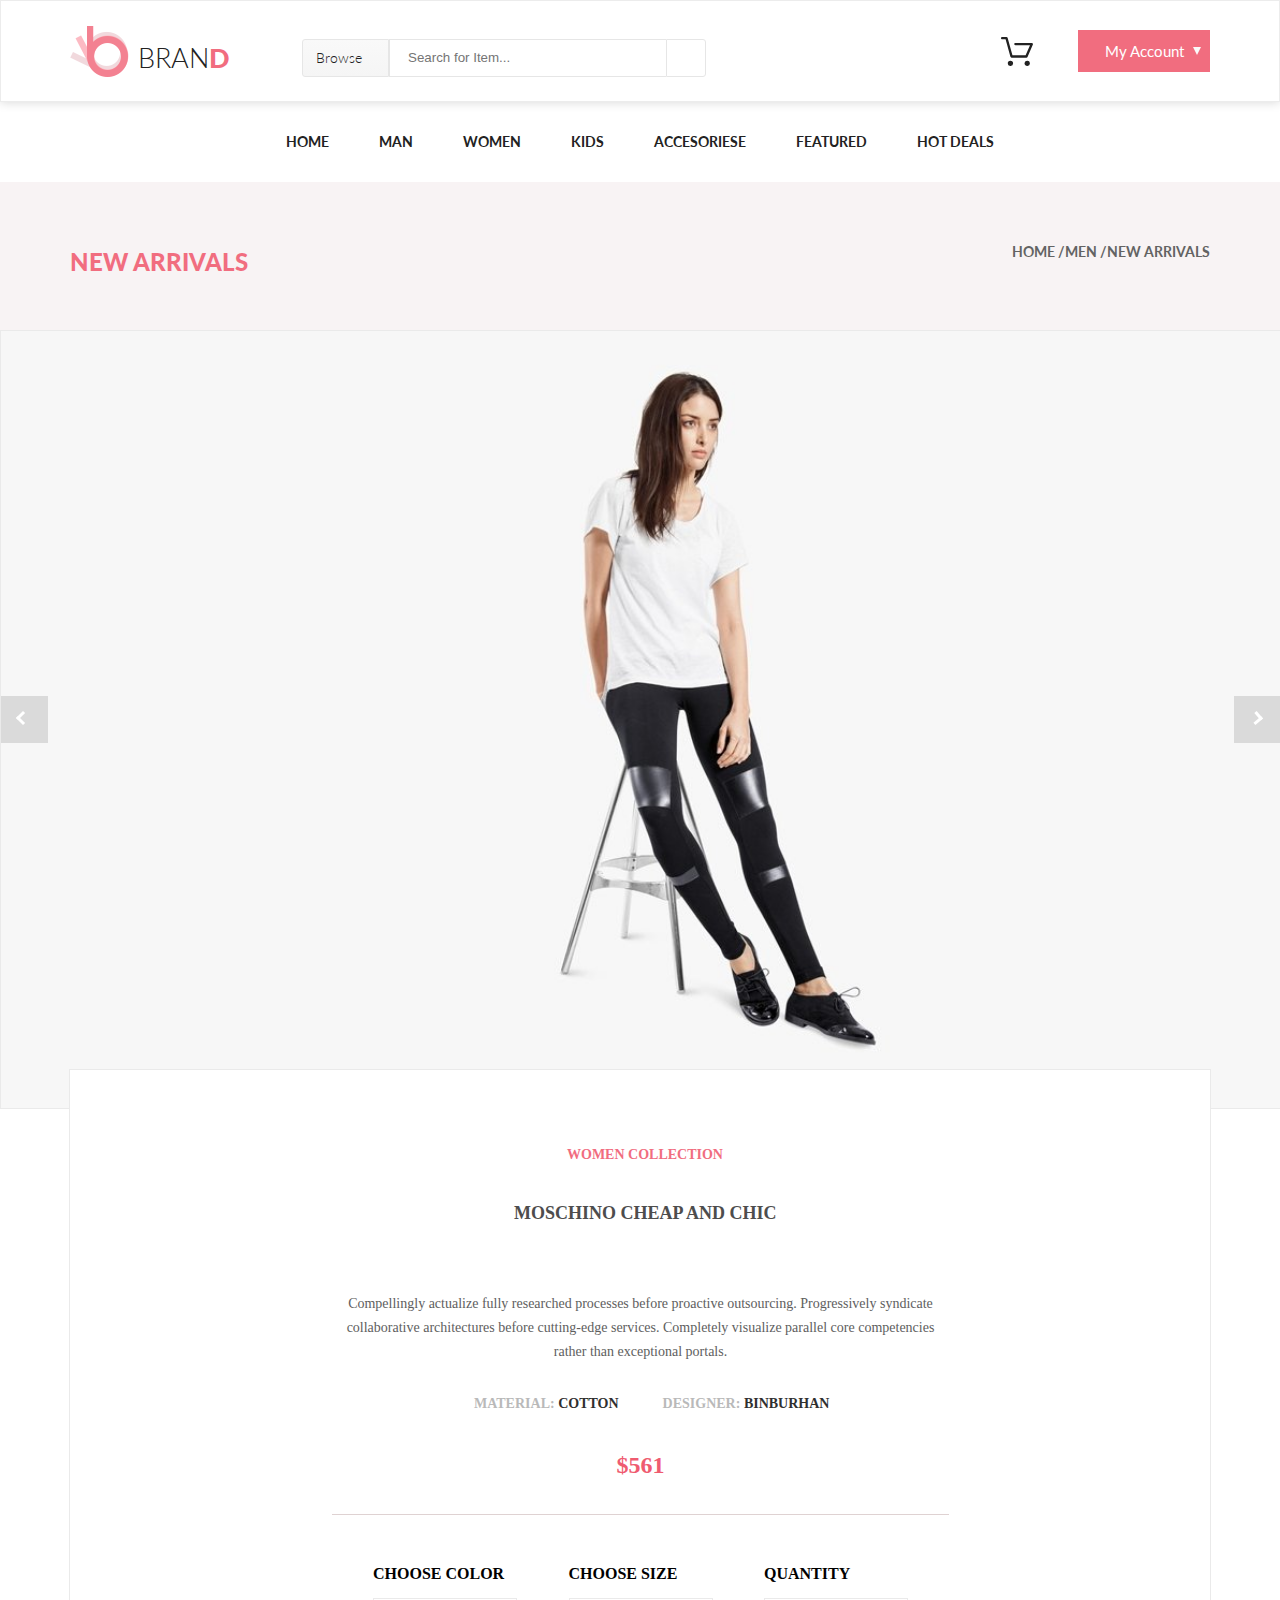
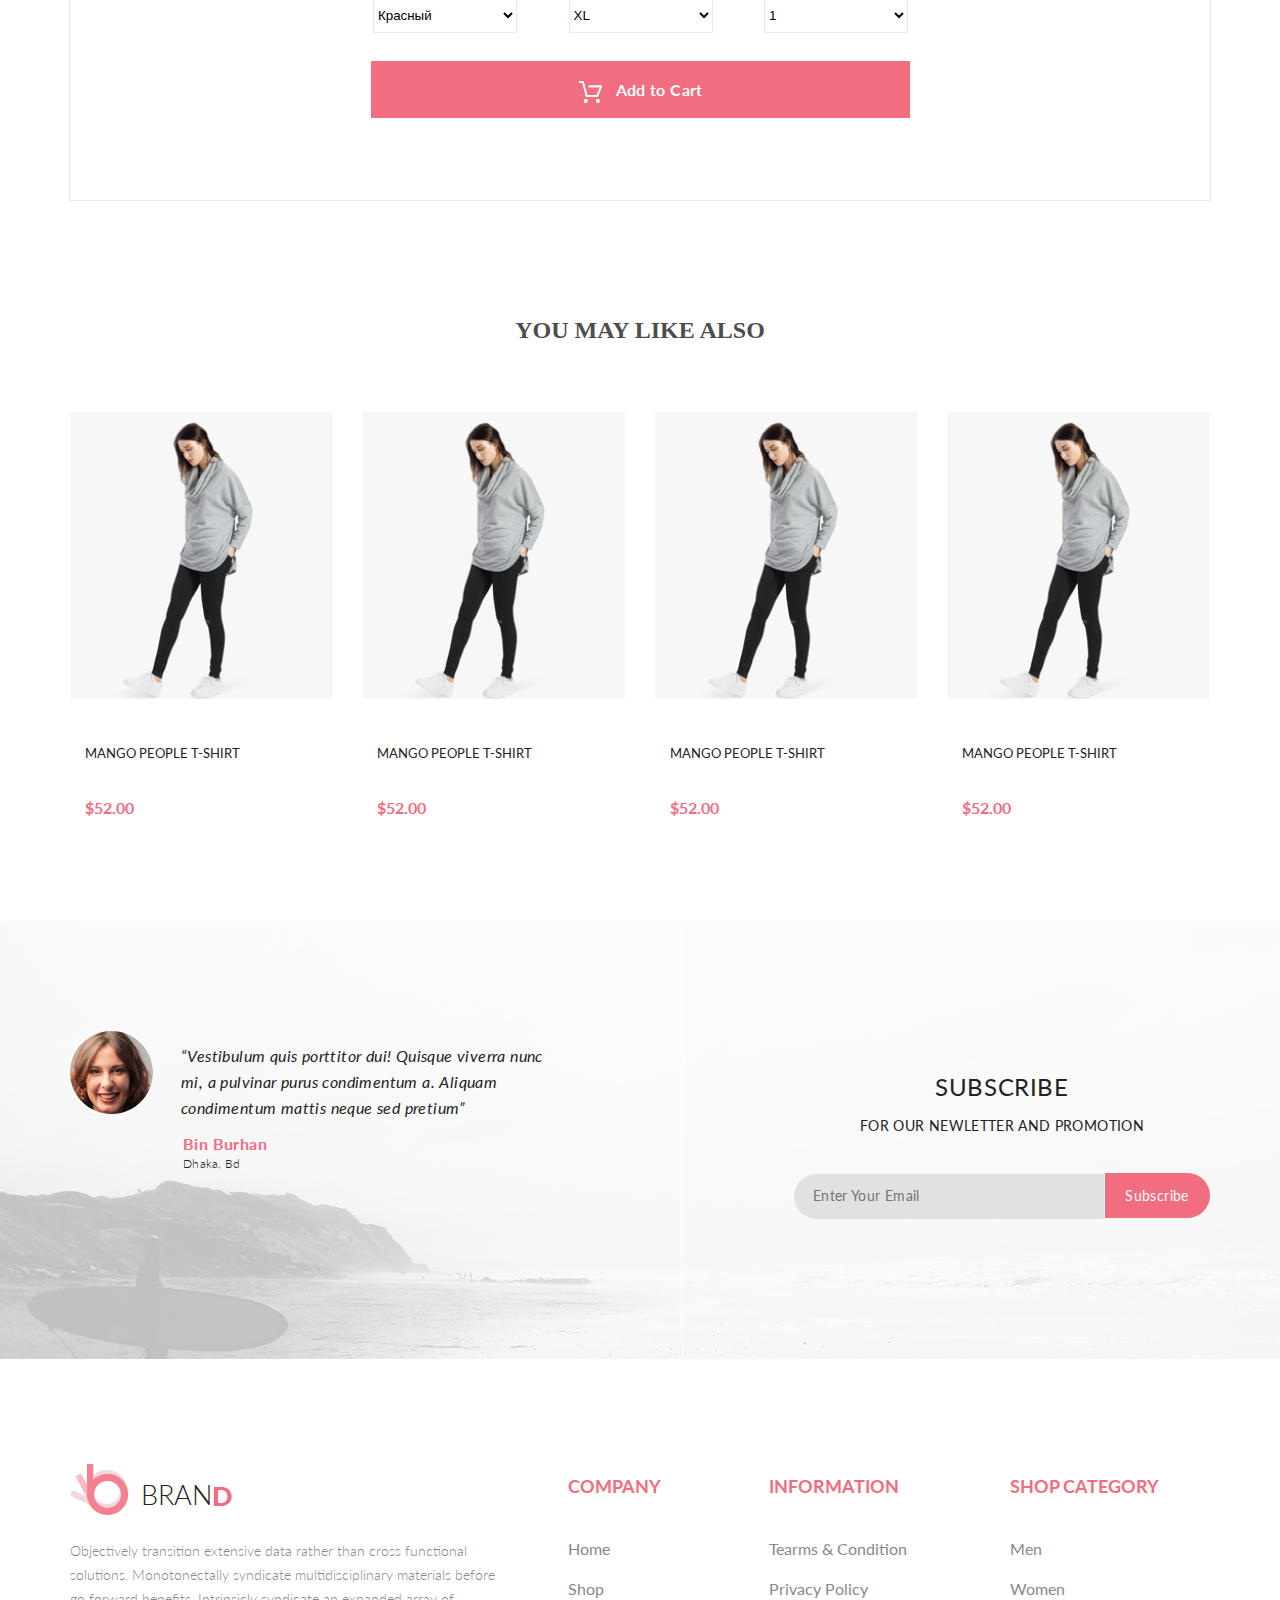
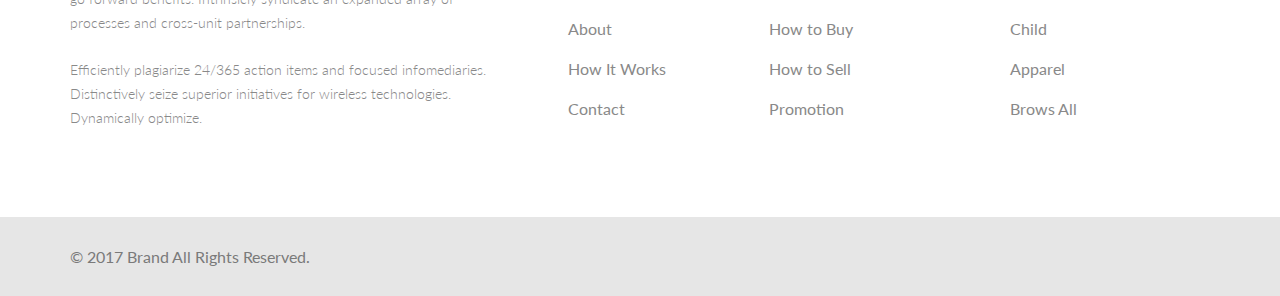
<file: SinglePage.html>
<!DOCTYPE html>
<html lang="en">

<head>
    <meta charset="UTF-8">
    <title>Index</title>
    <link href="https://fonts.googleapis.com/css?family=Lato:100,300,400,700" rel="stylesheet">
    <link rel="stylesheet" href="style.css">
    <link rel="stylesheet" href="https://use.fontawesome.com/releases/v5.3.1/css/all.css"
        integrity="sha384-mzrmE5qonljUremFsqc01SB46JvROS7bZs3IO2EmfFsd15uHvIt+Y8vEf7N7fWAU" crossorigin="anonymous">
</head>

<body>
    <header class="header">
        <div class="container header-flex">
            <div class="header-left">
                <a class="logo" href="index.html"><img src="img/logo.png" alt="logo">
                    <p class="bran">BRAN</p>
                    <span class="d">D</span>
                </a>
                <form class="header-form" action="#">
                    <ul class="browse-menu">
                        <li><a href="#">Browse
                                <i class="fas fa-caret-down"></i>
                            </a></li>
                    </ul>
                    <input class="form-search" type="search" placeholder="Search for Item..." aria-label="Search">
                    <button type="submit"><i class="fas fa-search"></i></button>
                </form>
            </div>
            <div class="header-right">
                <img src="img/Forma_1.svg" alt="card">
                <a class="button-site my-acc" href="#">My Account</a>
            </div>
        </div>
    </header>
    <nav class="navigation">
        <div class="container">
            <ul class="menu">
                <li><a class="menu-link" href="index.html">Home</a>
                    <div class="menu-link-box">
                        <div class="menu-img-box">
                            <div class="menu-box-list-unit-img">
                                <a class="ssale-link" href="#">
                                    <div class="menu-box-unittxt">
                                        <p><strong>super</strong></p>
                                        <p><strong>sale!</strong></p>
                                    </div>
                                </a>
                                <img src="img/ssale.jpg" alt="super sale pic">

                            </div>
                        </div>
                        <div class="menu-link-box-list">
                            <h3>man</h3>
                            <ul>
                                <li><a href="product.html" class="menu-list-link">Dresses</a></li>
                                <li><a href="#" class="menu-list-link">Tops</a></li>
                                <li><a href="#" class="menu-list-link">Sweaters/Knits</a></li>
                                <li><a href="#" class="menu-list-link">Jackets/Coats</a></li>
                                <li><a href="#" class="menu-list-link">Blazers</a></li>
                                <li><a href="#" class="menu-list-link">Denim</a></li>
                                <li><a href="#" class="menu-list-link">Leggings/Pants</a></li>
                                <li><a href="#" class="menu-list-link">Skirts/Shorts</a></li>
                                <li><a href="#" class="menu-list-link">Accessories</a></li>
                            </ul>
                        </div>
                        <div class="menu-link-box-list">
                            <h3>man</h3>
                            <ul>
                                <li><a href="product.html" class="menu-list-link">Dresses</a></li>
                                <li><a href="#" class="menu-list-link">Tops</a></li>
                                <li><a href="#" class="menu-list-link">Sweaters/Knits</a></li>
                                <li><a href="#" class="menu-list-link">Jackets/Coats</a></li>

                            </ul>
                            <div class="menu-box-list-unit">
                                <h3>man</h3>
                                <ul>
                                    <li><a href="product.html" class="menu-list-link">Dresses</a></li>
                                    <li><a href="#" class="menu-list-link">Tops</a></li>
                                    <li><a href="#" class="menu-list-link">Sweaters/Knits</a></li>
                                </ul>
                            </div>
                        </div>
                        <div class="menu-link-box-list">
                            <h3>man</h3>
                            <ul>
                                <li><a href="#" class="menu-list-link">Dresses</a></li>
                                <li><a href="#" class="menu-list-link">Tops</a></li>
                                <li><a href="#" class="menu-list-link">Sweaters/Knits</a></li>
                                <li><a href="#" class="menu-list-link">Jackets/Coats</a></li>
                            </ul>
                            <div class="pic-box"></div>


                        </div>
                    </div>
                </li>
                <li><a class="menu-link" href="product.html">Man</a>
                    <div class="menu-link-box">
                        <div class="menu-img-box">
                            <div class="menu-box-list-unit-img">
                                <a class="ssale-link" href="#">
                                    <div class="menu-box-unittxt">
                                        <p><strong>super</strong></p>
                                        <p><strong>sale!</strong></p>
                                    </div>
                                </a>
                                <img src="img/ssale.jpg" alt="super sale pic">

                            </div>
                        </div>
                        <div class="menu-link-box-list">
                            <h3>man</h3>
                            <ul>
                                <li><a href="#" class="menu-list-link">Dresses</a></li>
                                <li><a href="#" class="menu-list-link">Tops</a></li>
                                <li><a href="#" class="menu-list-link">Sweaters/Knits</a></li>
                                <li><a href="#" class="menu-list-link">Jackets/Coats</a></li>
                                <li><a href="#" class="menu-list-link">Blazers</a></li>
                                <li><a href="#" class="menu-list-link">Denim</a></li>
                                <li><a href="#" class="menu-list-link">Leggings/Pants</a></li>
                                <li><a href="#" class="menu-list-link">Skirts/Shorts</a></li>
                                <li><a href="#" class="menu-list-link">Accessories</a></li>
                            </ul>
                        </div>
                        <div class="menu-link-box-list">
                            <h3>man</h3>
                            <ul>
                                <li><a href="#" class="menu-list-link">Dresses</a></li>
                                <li><a href="#" class="menu-list-link">Tops</a></li>
                                <li><a href="#" class="menu-list-link">Sweaters/Knits</a></li>
                                <li><a href="#" class="menu-list-link">Jackets/Coats</a></li>

                            </ul>
                            <div class="menu-box-list-unit">
                                <h3>man</h3>
                                <ul>
                                    <li><a href="#" class="menu-list-link">Dresses</a></li>
                                    <li><a href="#" class="menu-list-link">Tops</a></li>
                                    <li><a href="#" class="menu-list-link">Sweaters/Knits</a></li>
                                </ul>
                            </div>
                        </div>
                        <div class="menu-link-box-list">
                            <h3>man</h3>
                            <ul>
                                <li><a href="#" class="menu-list-link">Dresses</a></li>
                                <li><a href="#" class="menu-list-link">Tops</a></li>
                                <li><a href="#" class="menu-list-link">Sweaters/Knits</a></li>
                                <li><a href="#" class="menu-list-link">Jackets/Coats</a></li>
                            </ul>
                            <div class="pic-box"></div>


                        </div>
                    </div>
                </li>
                <li><a class="menu-link" href="SinglePage.html">Women</a>
                    <div class="menu-link-box">
                        <div class="menu-img-box">
                            <div class="menu-box-list-unit-img">
                                <a class="ssale-link" href="#">
                                    <div class="menu-box-unittxt">
                                        <p><strong>super</strong></p>
                                        <p><strong>sale!</strong></p>
                                    </div>
                                </a>
                                <img src="img/ssale.jpg" alt="super sale pic">

                            </div>
                        </div>
                        <div class="menu-link-box-list">
                            <h3>man</h3>
                            <ul>
                                <li><a href="#" class="menu-list-link">Dresses</a></li>
                                <li><a href="#" class="menu-list-link">Tops</a></li>
                                <li><a href="#" class="menu-list-link">Sweaters/Knits</a></li>
                                <li><a href="#" class="menu-list-link">Jackets/Coats</a></li>
                                <li><a href="#" class="menu-list-link">Blazers</a></li>
                                <li><a href="#" class="menu-list-link">Denim</a></li>
                                <li><a href="#" class="menu-list-link">Leggings/Pants</a></li>
                                <li><a href="#" class="menu-list-link">Skirts/Shorts</a></li>
                                <li><a href="#" class="menu-list-link">Accessories</a></li>
                            </ul>
                        </div>
                        <div class="menu-link-box-list">
                            <h3>man</h3>
                            <ul>
                                <li><a href="#" class="menu-list-link">Dresses</a></li>
                                <li><a href="#" class="menu-list-link">Tops</a></li>
                                <li><a href="#" class="menu-list-link">Sweaters/Knits</a></li>
                                <li><a href="#" class="menu-list-link">Jackets/Coats</a></li>

                            </ul>
                            <div class="menu-box-list-unit">
                                <h3>man</h3>
                                <ul>
                                    <li><a href="#" class="menu-list-link">Dresses</a></li>
                                    <li><a href="#" class="menu-list-link">Tops</a></li>
                                    <li><a href="#" class="menu-list-link">Sweaters/Knits</a></li>
                                </ul>
                            </div>
                        </div>
                        <div class="menu-link-box-list">
                            <h3>man</h3>
                            <ul>
                                <li><a href="#" class="menu-list-link">Dresses</a></li>
                                <li><a href="#" class="menu-list-link">Tops</a></li>
                                <li><a href="#" class="menu-list-link">Sweaters/Knits</a></li>
                                <li><a href="#" class="menu-list-link">Jackets/Coats</a></li>
                            </ul>
                            <div class="pic-box"></div>


                        </div>
                    </div>
                </li>
                <li><a class="menu-link" href="#">Kids</a>
                    <div class="menu-link-box">
                        <div class="menu-img-box">
                            <div class="menu-box-list-unit-img">
                                <a class="ssale-link" href="#">
                                    <div class="menu-box-unittxt">
                                        <p><strong>super</strong></p>
                                        <p><strong>sale!</strong></p>
                                    </div>
                                </a>
                                <img src="img/ssale.jpg" alt="super sale pic">

                            </div>
                        </div>
                        <div class="menu-link-box-list">
                            <h3>Kids</h3>
                            <ul>
                                <li><a href="#" class="menu-list-link">Dresses</a></li>
                                <li><a href="#" class="menu-list-link">Tops</a></li>
                                <li><a href="#" class="menu-list-link">Sweaters/Knits</a></li>
                                <li><a href="#" class="menu-list-link">Jackets/Coats</a></li>
                                <li><a href="#" class="menu-list-link">Blazers</a></li>
                            </ul>
                        </div>
                        <div class="menu-link-box-list">
                            <h3>boys</h3>
                            <ul>
                                <li><a href="#" class="menu-list-link">Dresses</a></li>
                                <li><a href="#" class="menu-list-link">Tops</a></li>

                            </ul>
                            <div class="menu-box-list-unit">
                                <h3>girls</h3>
                                <ul>
                                    <li><a href="#" class="menu-list-link">Dresses</a></li>
                                    <li><a href="#" class="menu-list-link">Tops</a></li>
                                    <li><a href="#" class="menu-list-link">Sweaters/Knits</a></li>
                                </ul>
                            </div>
                        </div>
                        <div class="menu-link-box-list">
                            <h3>kids sale</h3>
                            <ul>
                                <li><a href="#" class="menu-list-link">Dresses</a></li>
                                <li><a href="#" class="menu-list-link">Tops</a></li>
                                <li><a href="#" class="menu-list-link">Sweaters/Knits</a></li>
                                <li><a href="#" class="menu-list-link">Jackets/Coats</a></li>
                            </ul>
                            <div class="pic-box"></div>


                        </div>
                    </div>
                </li>
                <li><a class="menu-link" href="#">Accesoriese</a>
                    <div class="menu-link-box">
                        <div class="menu-img-box">
                            <div class="menu-box-list-unit-img">
                                <a class="ssale-link" href="#">
                                    <div class="menu-box-unittxt">
                                        <p><strong>super</strong></p>
                                        <p><strong>sale!</strong></p>
                                    </div>
                                </a>
                                <img src="img/ssale.jpg" alt="super sale pic">

                            </div>
                        </div>
                        <div class="menu-link-box-list">
                            <h3>man Accesoriese</h3>
                            <ul>
                                <li><a href="#" class="menu-list-link">Dresses</a></li>
                                <li><a href="#" class="menu-list-link">Tops</a></li>
                            </ul>
                        </div>
                        <div class="menu-link-box-list">
                            <h3>woman Accesoriese</h3>
                            <ul>
                                <li><a href="#" class="menu-list-link">Dresses</a></li>

                            </ul>
                            <div class="menu-box-list-unit">
                                <h3>kids Accesoriese</h3>
                                <ul>
                                    <li><a href="#" class="menu-list-link">Dresses</a></li>
                                </ul>
                            </div>
                        </div>
                        <div class="menu-link-box-list">
                            <h3>sale Accesoriese</h3>
                            <ul>
                                <li><a href="#" class="menu-list-link">Dresses</a></li>
                            </ul>
                            <div class="pic-box"></div>


                        </div>
                    </div>
                </li>
                <li class="last"><a class="menu-link" href="#">Featured</a>
                    <div class="menu-link-box">
                        <div class="menu-img-box">
                            <div class="menu-box-list-unit-img">
                                <a class="ssale-link" href="#">
                                    <div class="menu-box-unittxt">
                                        <p><strong>super</strong></p>
                                        <p><strong>sale!</strong></p>
                                    </div>
                                </a>
                                <img src="img/ssale.jpg" alt="super sale pic">

                            </div>
                        </div>
                        <div class="menu-link-box-list">
                            <h3>man</h3>
                            <ul>
                                <li><a href="#" class="menu-list-link">Dresses</a></li>
                                <li><a href="#" class="menu-list-link">Tops</a></li>
                                <li><a href="#" class="menu-list-link">Sweaters/Knits</a></li>
                                <li><a href="#" class="menu-list-link">Jackets/Coats</a></li>
                                <li><a href="#" class="menu-list-link">Blazers</a></li>
                                <li><a href="#" class="menu-list-link">Denim</a></li>
                                <li><a href="#" class="menu-list-link">Leggings/Pants</a></li>
                                <li><a href="#" class="menu-list-link">Skirts/Shorts</a></li>
                                <li><a href="#" class="menu-list-link">Accessories</a></li>
                            </ul>
                        </div>
                        <div class="menu-link-box-list">
                            <h3>man</h3>
                            <ul>
                                <li><a href="#" class="menu-list-link">Dresses</a></li>
                                <li><a href="#" class="menu-list-link">Tops</a></li>
                                <li><a href="#" class="menu-list-link">Sweaters/Knits</a></li>
                                <li><a href="#" class="menu-list-link">Jackets/Coats</a></li>

                            </ul>
                            <div class="menu-box-list-unit">
                                <h3>man</h3>
                                <ul>
                                    <li><a href="#" class="menu-list-link">Dresses</a></li>
                                    <li><a href="#" class="menu-list-link">Tops</a></li>
                                    <li><a href="#" class="menu-list-link">Sweaters/Knits</a></li>
                                </ul>
                            </div>
                        </div>
                        <div class="menu-link-box-list">
                            <h3>man</h3>
                            <ul>
                                <li><a href="#" class="menu-list-link">Dresses</a></li>
                                <li><a href="#" class="menu-list-link">Tops</a></li>
                                <li><a href="#" class="menu-list-link">Sweaters/Knits</a></li>
                                <li><a href="#" class="menu-list-link">Jackets/Coats</a></li>
                            </ul>
                            <div class="pic-box"></div>


                        </div>
                    </div>
                </li>
                <li class="last"><a class="menu-link" href="#">Hot Deals </a>
                    <div class="menu-link-box">
                        <div class="menu-img-box">
                            <div class="menu-box-list-unit-img">
                                <a class="ssale-link" href="#">
                                    <div class="menu-box-unittxt">
                                        <p><strong>super</strong></p>
                                        <p><strong>sale!</strong></p>
                                    </div>
                                </a>
                                <img src="img/ssale.jpg" alt="super sale pic">

                            </div>
                        </div>
                        <div class="menu-link-box-list">
                            <h3>man</h3>
                            <ul>
                                <li><a href="#" class="menu-list-link">Dresses</a></li>
                                <li><a href="#" class="menu-list-link">Tops</a></li>
                                <li><a href="#" class="menu-list-link">Sweaters/Knits</a></li>
                                <li><a href="#" class="menu-list-link">Jackets/Coats</a></li>
                                <li><a href="#" class="menu-list-link">Blazers</a></li>
                                <li><a href="#" class="menu-list-link">Denim</a></li>
                                <li><a href="#" class="menu-list-link">Leggings/Pants</a></li>
                                <li><a href="#" class="menu-list-link">Skirts/Shorts</a></li>
                                <li><a href="#" class="menu-list-link">Accessories</a></li>
                            </ul>
                        </div>
                        <div class="menu-link-box-list">
                            <h3>man</h3>
                            <ul>
                                <li><a href="#" class="menu-list-link">Dresses</a></li>
                                <li><a href="#" class="menu-list-link">Tops</a></li>
                                <li><a href="#" class="menu-list-link">Sweaters/Knits</a></li>
                                <li><a href="#" class="menu-list-link">Jackets/Coats</a></li>

                            </ul>
                            <div class="menu-box-list-unit">
                                <h3>man</h3>
                                <ul>
                                    <li><a href="#" class="menu-list-link">Dresses</a></li>
                                    <li><a href="#" class="menu-list-link">Tops</a></li>
                                    <li><a href="#" class="menu-list-link">Sweaters/Knits</a></li>
                                </ul>
                            </div>
                        </div>
                        <div class="menu-link-box-list">
                            <h3>man</h3>
                            <ul>
                                <li><a href="#" class="menu-list-link">Dresses</a></li>
                                <li><a href="#" class="menu-list-link">Tops</a></li>
                                <li><a href="#" class="menu-list-link">Sweaters/Knits</a></li>
                                <li><a href="#" class="menu-list-link">Jackets/Coats</a></li>
                            </ul>
                            <div class="pic-box"></div>


                        </div>
                    </div>
                </li>
            </ul>
        </div>
    </nav>
    <div class="flex-single">
        <div class="container-single">
            <h1 class="arrivals">New Arrivals</h1>
            <nav class="arrivals-flex">
                <a class="arrivals-text" href="index.html" target="_blank">Home <span> / </span></a>
                <a class="arrivals-text" href="#" target="_blank"> Men <span> / </span></a>
                <p class="arrivals-text">New
                    Arrivals</p>
            </nav>
        </div>
    </div>
    <div class="card">
        <button class="arrow-left"></button>
        <div class="container-card">
            <img class="img-card" src="img/singlePaig/layer_42_2490.jpg" alt="product">
        </div>
        <button class="arrow-rite"></button>
    </div>
    <div class="collection">
        <p class="header-collection">WOMEN COLLECTION</p>
        <p class="header-mini-collection">Moschino Cheap And Chic</p>
        <p class="text-collection">Compellingly actualize fully researched processes before proactive outsourcing.
            Progressively syndicate collaborative architectures before cutting-edge services. Completely visualize
            parallel core competencies rather than exceptional portals.</p>
        <div class="description">
            <p class="text-description">MATERIAL: <span style="color: #2f2f2f">COTTON</span></p>

            <p class="text-description">DESIGNER: <span style="color: #2f2f2f">BINBURHAN</span></p>
        </div>
        <p class="price-description">$561</p>
        <form>
            <div class="purchases">
                <div>
                    <p><b>CHOOSE COLOR</b></p>
                    <select class="size-box">
                        <option>Красный</option>
                        <option>Синий</option>
                        <option>Розовый</option>
                        <option>Чёрный</option>
                        <option>Белый</option>
                    </select>
                </div>
                <div>
                    <p><b>CHOOSE SIZE</b></p>
                    <select class="size-box">
                        <option>XL</option>
                        <option>XXL</option>
                        <option>XXXL</option>
                        <option>S</option>
                    </select>
                </div>
                <div>
                    <p><b>QUANTITY</b></p>
                    <select class="size-box">
                        <option>1</option>
                        <option>2</option>
                        <option>3</option>
                        <option>4</option>
                    </select>
                </div>
            </div>
            <div class="bap">
                <div class="baptxt">
                    <a href="ShoppingCart.html" class="baplink-box">Add to Cart</a>
                </div>
            </div>
        </form>
    </div>
    <p class="also">you may like also</p>
    <div class="also-prodacts">
        <div class="item">
            <a href="ShoppingCart.html" class="product">
                <figure><img class="product-img" src="img/singlePaig/layer_47_2784.png" alt="product photo"></figure>
                <div class="product-text-box">
                    <p class="product-text">Mango People T-shirt</p>
                    <p class="product-price">$52.00</p>
                </div>
            </a>
            <div class="box-add">
                <a class="add" href="ShoppingCart.html"><img class="add-img" src="img/cart-add.svg" alt="cart-img">Add to
                    cart</a>
            </div>
        </div>
        <div class="item">
            <a href="ShoppingCart.html" class="product">
                <figure><img class="product-img" src="img/singlePaig/layer_47_2784.png" alt="product photo">
                </figure>
                <div class="product-text-box">
                    <p class="product-text">Mango People T-shirt</p>
                    <p class="product-price">$52.00</p>
                </div>
            </a>
            <div class="box-add">
                <a class="add" href="ShoppingCart.html"><img class="add-img" src="img/cart-add.svg" alt="cart-img">Add to
                    cart</a>
            </div>
        </div>
        <div class="item">
            <a href="ShoppingCart.html" class="product">
                <figure><img class="product-img" src="img/singlePaig/layer_47_2784.png" alt="product photo"></figure>
                <div class="product-text-box">
                    <p class="product-text">Mango People T-shirt</p>
                    <p class="product-price">$52.00</p>
                </div>
            </a>
            <div class="box-add">
                <a class="add" href="ShoppingCart.html"><img class="add-img" src="img/cart-add.svg" alt="cart-img">Add to
                    cart</a>
            </div>
        </div>
        <div class="item">
            <a href="ShoppingCart.html" class="product">
                <figure><img class="product-img" src="img/singlePaig/layer_47_2784.png" alt="product photo"></figure>
                <div class="product-text-box">
                    <p class="product-text">Mango People T-shirt</p>
                    <p class="product-price">$52.00</p>
                </div>
            </a>
            <div class="box-add">
                <a class="add" href="ShoppingCart.html"><img class="add-img" src="img/cart-add.svg" alt="cart-img">Add to
                    cart</a>
            </div>
        </div>
    </div>

    <div class="comunity">
        <img src="img/backgraund-footer.png" alt="com background" style="opacity:0.25;filter:alpha(opacity=25)">
        <div class="comunity-conteiner">
            <div class="com-left">
                <img class="face" src="img/face.png" alt="face">
                <div class="com-lefttxt">
                    <p>“Vestibulum quis porttitor dui! Quisque viverra nunc mi,
                        a pulvinar purus condimentum a. Aliquam condimentum mattis neque sed pretium”</p>
                </div>
                <div class="com-lefttxts">
                    <p><b>Bin Burhan</b>
                        <br>Dhaka, Bd
                    </p>
                </div>
            </div>
            <div class="com-center"></div>
            <div class="com-right">
                <div class="com-righttxt">
                    <p>Subscribe</p>
                    <span>FOR OUR NEWLETTER AND PROMOTION</span>
                </div>
                <div class="com-rightform">
                    <input class="form-email" type="email" placeholder="Enter Your Email" aria-label="email">
                    <button type="submit">Subscribe</button>
                </div>
            </div>
        </div>
    </div>
    <div class="container-footerwrap">
        <div class="container-foote">
            <section class="footer-logotext">
                <a class="logo" href="index.html"><img src="img/logo.png" alt="logo">
                    <p class="bran">BRAN</p>
                    <span class="d">D</span>
                </a>
                <div class="footer-objec">
                    <p>Objectively transition extensive data rather than cross functional
                        solutions. Monotonectally syndicate multidisciplinary materials
                        before go forward benefits. Intrinsicly syndicate an expanded array
                        of processes and cross-unit partnerships.</p>
                    <p class="footer-objec2">Efficiently plagiarize 24/365 action items and focused infomediaries.
                        Distinctively seize superior initiatives for wireless technologies.
                        Dynamically optimize.</p>
                </div>
            </section>
            <nav class="futer-naverap">
                <div class="footer-company">
                    <h3>company</h3>
                    <ul>
                        <li><a href="index.html">Home</a></li>
                        <li><a href="product.html">Shop</a></li>
                        <li><a href="checkout.html">About</a></li>
                        <li><a href="checkout.html">How It Works</a></li>
                        <li><a href="checkout.html">Contact</a></li>
                    </ul>
                </div>
                <div class="footer-information">
                    <h3>information</h3>
                    <ul>
                        <li><a href="#">Tearms &amp; Condition</a></li>
                        <li><a href="#">Privacy Policy</a></li>
                        <li><a href="#">How to Buy</a></li>
                        <li><a href="#">How to Sell</a></li>
                        <li><a href="#">Promotion</a></li>
                    </ul>
                </div>
                <div class="footer-shop">
                    <h3>shop category</h3>
                    <ul>
                        <li><a href="product.html">Men</a></li>
                        <li><a href="SinglePage.html">Women</a></li>
                        <li><a href="#">Child</a></li>
                        <li><a href="#">Apparel</a></li>
                        <li><a href="#">Brows All</a></li>
                    </ul>
                </div>
            </nav>
        </div>
    </div>
    <footer class="footer">
        <div class="footer-copy">
            <div class="copy">
                <p>© 2017 Brand All Rights Reserved.</p>
            </div>
            <div class="footer-soc">
                <a href="http://facebook.com/" target="_blank"><i class="fab fa-facebook-square"></i></a>
                <a href="https://www.twitter.com/" target="_blank"><i class="fab fa-twitter-square"></i></a>
                <a href="https://www.instagram.com/" target="_blank"><i class="fab fa-linkedin"></i></a>
                <a href="https://www.pinterest.com/" target="_blank"><i class="fab fa-pinterest-square"></i></a>
                <a href="https://www.google.com/" target="_blank"><i class="fab fa-google-plus-square"></i></a>
            </div>
        </div>
    </footer>
</body>

</html>
</file>
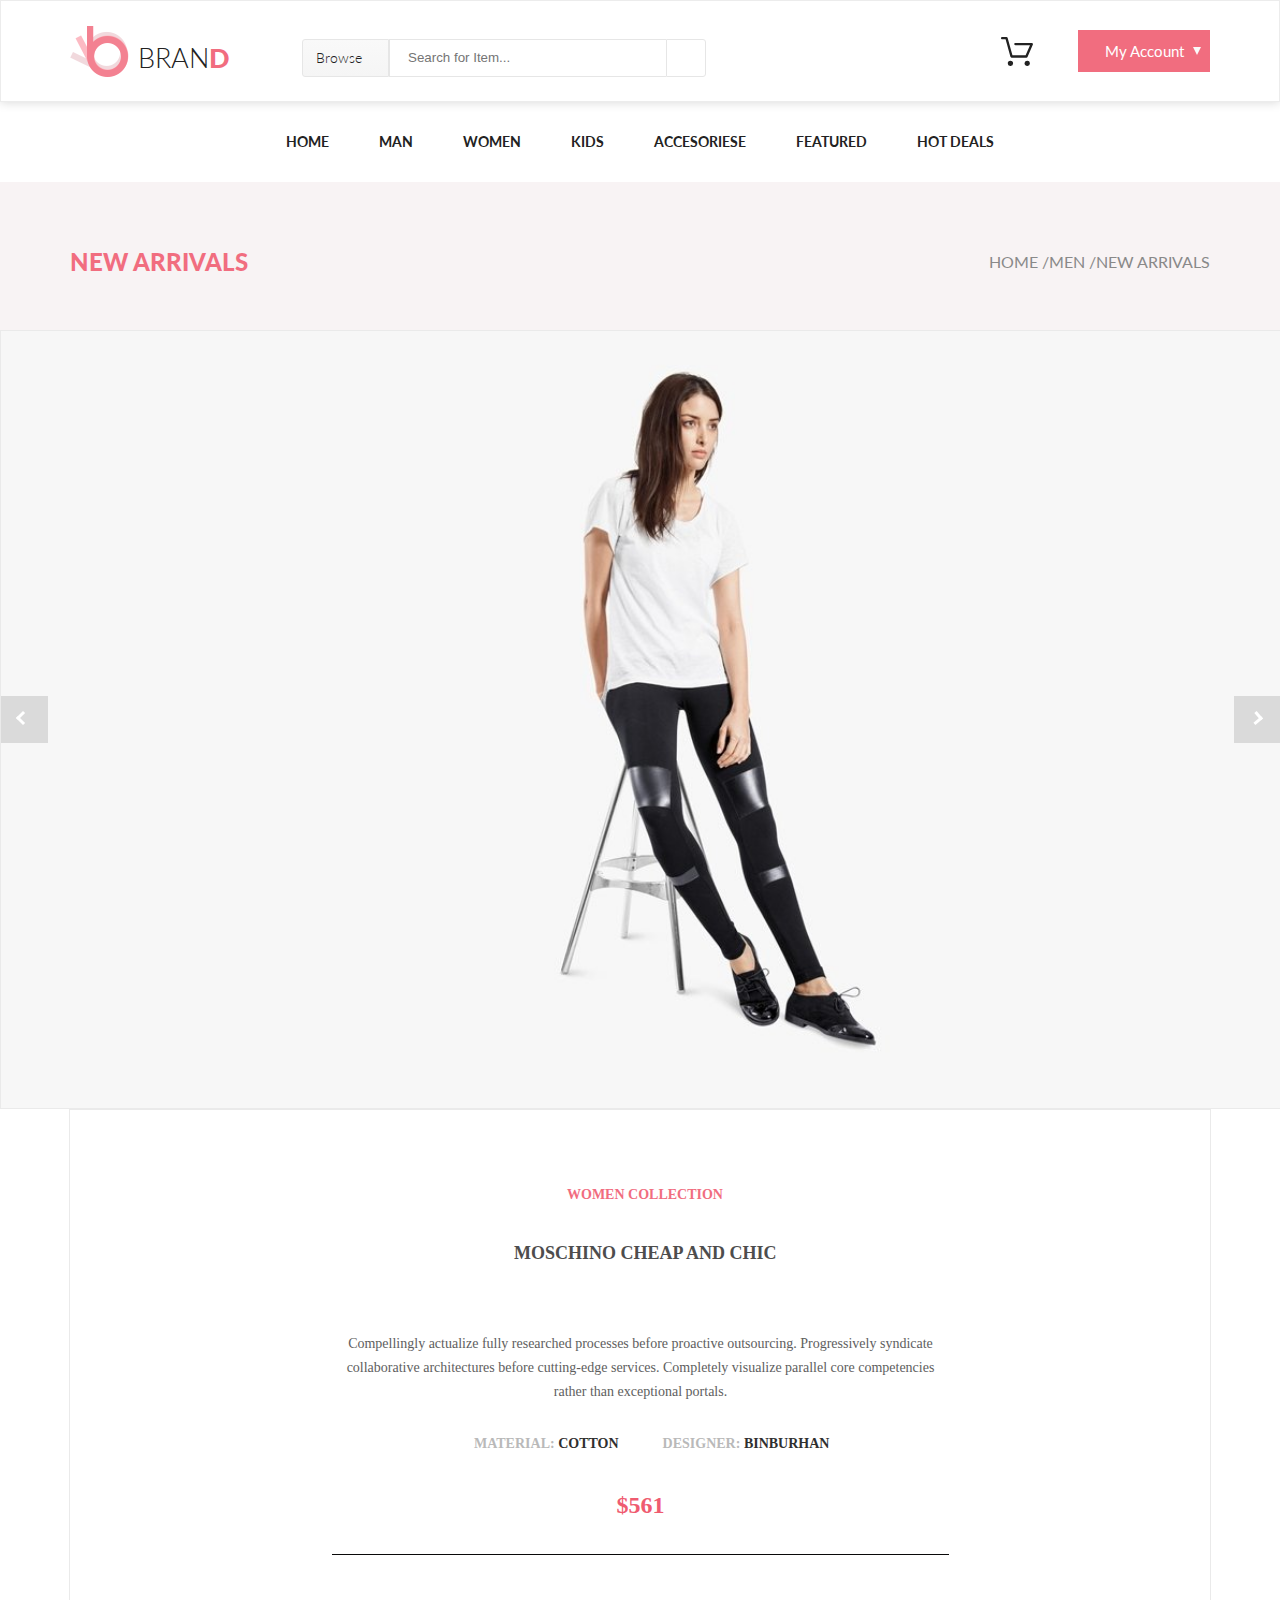
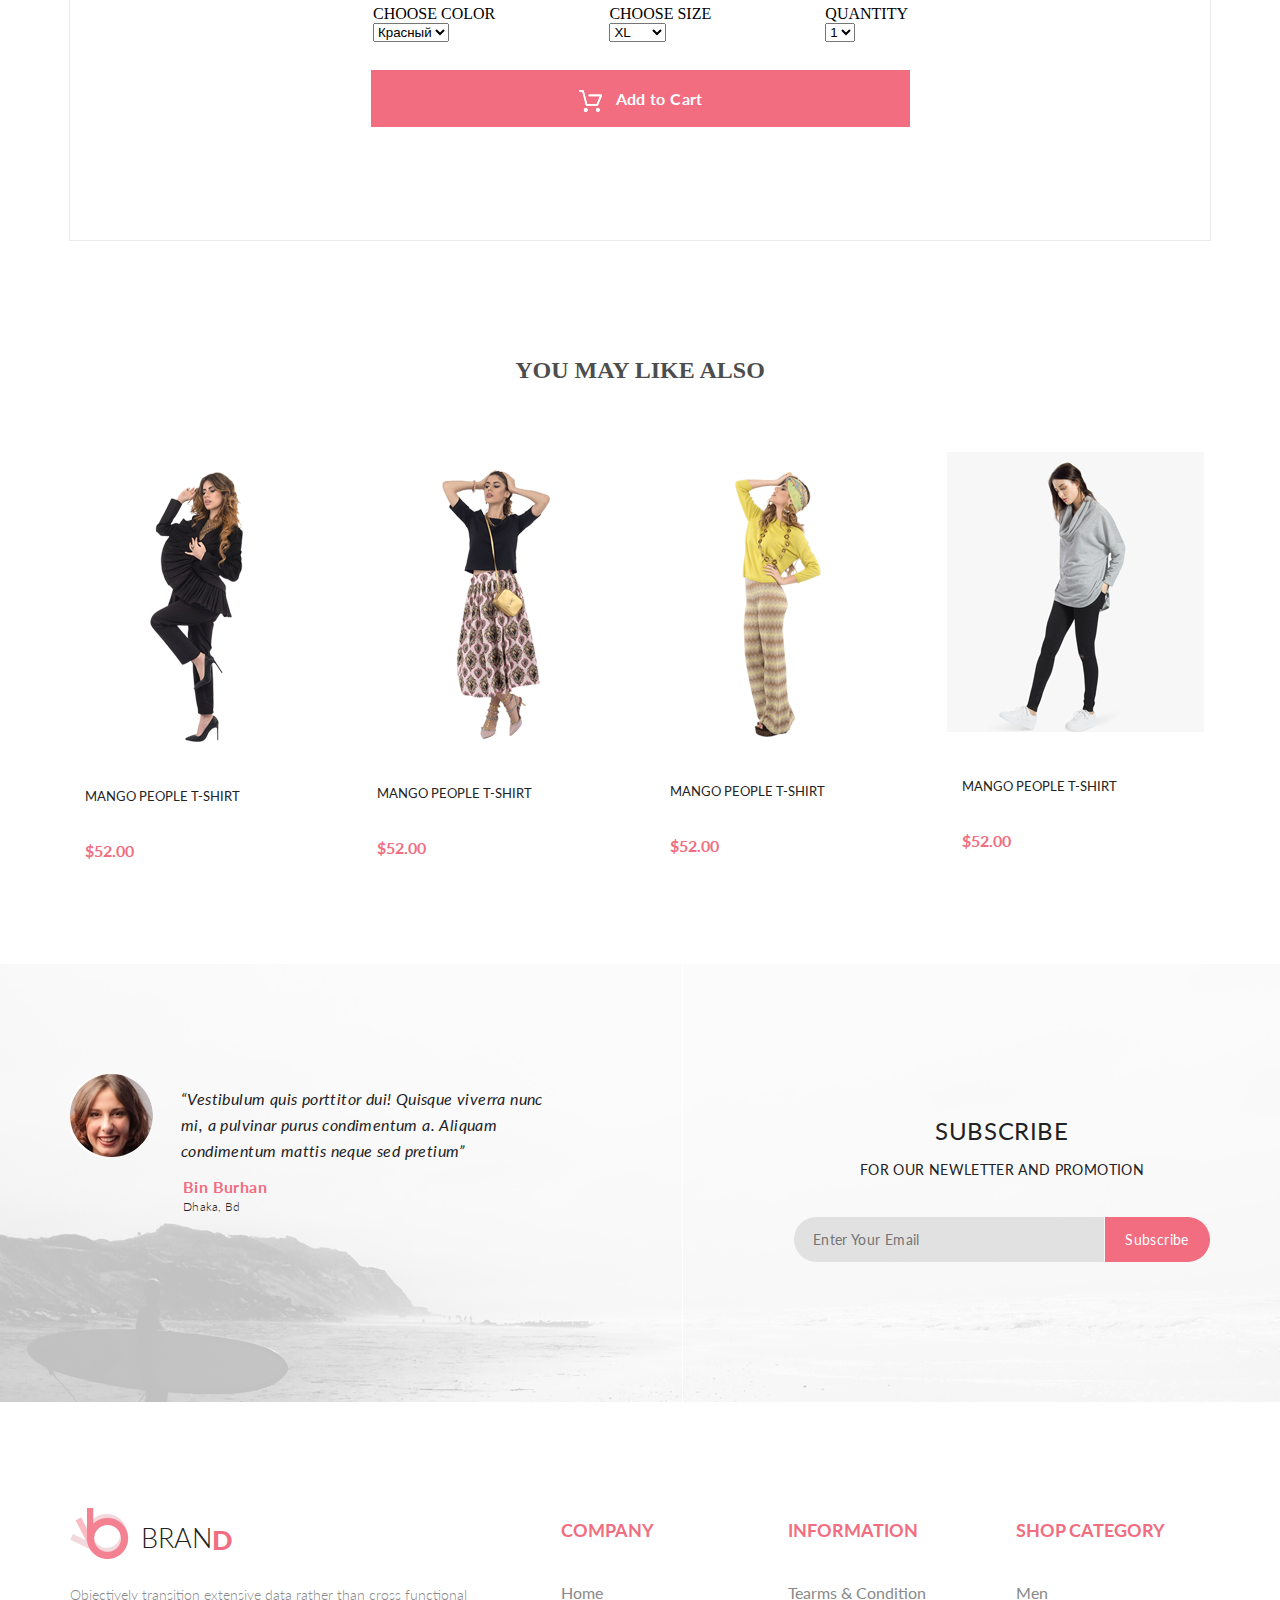
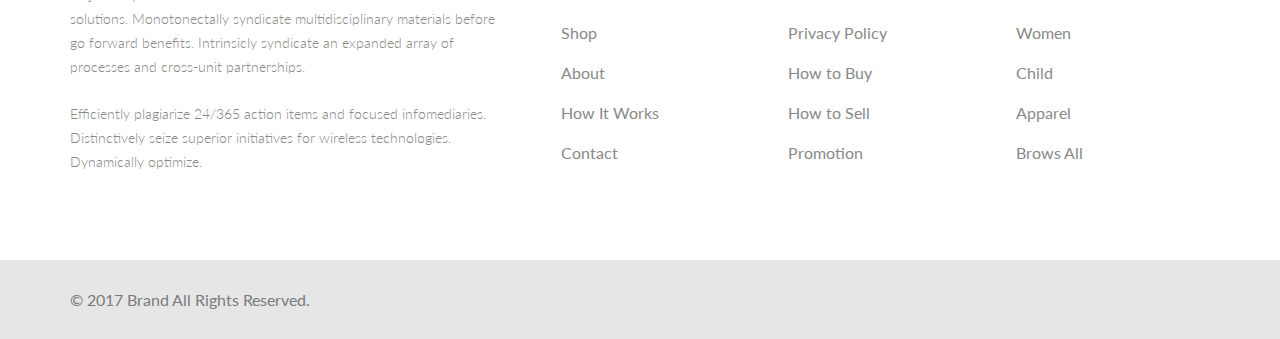
<file: lessons-4/Single Pag.html>
<!DOCTYPE html>
<html lang="en">

<head>
    <meta charset="UTF-8">
    <title>Index</title>
    <link href="https://fonts.googleapis.com/css?family=Lato:100,300,400,700" rel="stylesheet">
    <link rel="stylesheet" href="style.css">
    <link rel="stylesheet" href="https://use.fontawesome.com/releases/v5.3.1/css/all.css"
        integrity="sha384-mzrmE5qonljUremFsqc01SB46JvROS7bZs3IO2EmfFsd15uHvIt+Y8vEf7N7fWAU" crossorigin="anonymous">
</head>

<body>
    <header class="header">
        <div class="container header-flex">
            <div class="header-left">
                <a class="logo" href="index.html"><img src="img/logo.png" alt="logo">
                    <p class="bran">BRAN</p>
                    <span class="d">D</span>
                </a>
                <form class="header-form" action="#">
                    <ul class="browse-menu">
                        <li><a href="#">Browse
                                <i class="fas fa-caret-down"></i>
                            </a></li>
                    </ul>
                    <input class="form-search" type="search" placeholder="Search for Item..." aria-label="Search">
                    <button type="submit"><i class="fas fa-search"></i></button>
                </form>
            </div>
            <div class="header-right">
                <img src="img/Forma_1.svg" alt="card">
                <a class="button-site my-acc" href="#">My Account</a>
            </div>
        </div>
    </header>
    <nav class="navigation">
        <div class="container">
            <ul class="menu">
                <li><a class="menu-link" href="index.html">Home</a>
                    <div class="menu-link-box">
                        <div class="menu-img-box">
                            <div class="menu-box-list-unit-img">
                                <a class="ssale-link" href="#">
                                    <div class="menu-box-unittxt">
                                        <p><strong>super</strong></p>
                                        <p><strong>sale!</strong></p>
                                    </div>
                                </a>
                                <img src="img/ssale.jpg" alt="super sale pic">

                            </div>
                        </div>
                        <div class="menu-link-box-list">
                            <h3>man</h3>
                            <ul>
                                <li><a href="#" class="menu-list-link">Dresses</a></li>
                                <li><a href="#" class="menu-list-link">Tops</a></li>
                                <li><a href="#" class="menu-list-link">Sweaters/Knits</a></li>
                                <li><a href="#" class="menu-list-link">Jackets/Coats</a></li>
                                <li><a href="#" class="menu-list-link">Blazers</a></li>
                                <li><a href="#" class="menu-list-link">Denim</a></li>
                                <li><a href="#" class="menu-list-link">Leggings/Pants</a></li>
                                <li><a href="#" class="menu-list-link">Skirts/Shorts</a></li>
                                <li><a href="#" class="menu-list-link">Accessories</a></li>
                            </ul>
                        </div>
                        <div class="menu-link-box-list">
                            <h3>man</h3>
                            <ul>
                                <li><a href="#" class="menu-list-link">Dresses</a></li>
                                <li><a href="#" class="menu-list-link">Tops</a></li>
                                <li><a href="#" class="menu-list-link">Sweaters/Knits</a></li>
                                <li><a href="#" class="menu-list-link">Jackets/Coats</a></li>

                            </ul>
                            <div class="menu-box-list-unit">
                                <h3>man</h3>
                                <ul>
                                    <li><a href="#" class="menu-list-link">Dresses</a></li>
                                    <li><a href="#" class="menu-list-link">Tops</a></li>
                                    <li><a href="#" class="menu-list-link">Sweaters/Knits</a></li>
                                </ul>
                            </div>
                        </div>
                        <div class="menu-link-box-list">
                            <h3>man</h3>
                            <ul>
                                <li><a href="#" class="menu-list-link">Dresses</a></li>
                                <li><a href="#" class="menu-list-link">Tops</a></li>
                                <li><a href="#" class="menu-list-link">Sweaters/Knits</a></li>
                                <li><a href="#" class="menu-list-link">Jackets/Coats</a></li>
                            </ul>
                            <div class="pic-box"></div>


                        </div>
                    </div>
                </li>
                <li><a class="menu-link" href="#">Man</a>
                    <div class="menu-link-box">
                        <div class="menu-img-box">
                            <div class="menu-box-list-unit-img">
                                <a class="ssale-link" href="#">
                                    <div class="menu-box-unittxt">
                                        <p><strong>super</strong></p>
                                        <p><strong>sale!</strong></p>
                                    </div>
                                </a>
                                <img src="img/ssale.jpg" alt="super sale pic">

                            </div>
                        </div>
                        <div class="menu-link-box-list">
                            <h3>man</h3>
                            <ul>
                                <li><a href="#" class="menu-list-link">Dresses</a></li>
                                <li><a href="#" class="menu-list-link">Tops</a></li>
                                <li><a href="#" class="menu-list-link">Sweaters/Knits</a></li>
                                <li><a href="#" class="menu-list-link">Jackets/Coats</a></li>
                                <li><a href="#" class="menu-list-link">Blazers</a></li>
                                <li><a href="#" class="menu-list-link">Denim</a></li>
                                <li><a href="#" class="menu-list-link">Leggings/Pants</a></li>
                                <li><a href="#" class="menu-list-link">Skirts/Shorts</a></li>
                                <li><a href="#" class="menu-list-link">Accessories</a></li>
                            </ul>
                        </div>
                        <div class="menu-link-box-list">
                            <h3>man</h3>
                            <ul>
                                <li><a href="#" class="menu-list-link">Dresses</a></li>
                                <li><a href="#" class="menu-list-link">Tops</a></li>
                                <li><a href="#" class="menu-list-link">Sweaters/Knits</a></li>
                                <li><a href="#" class="menu-list-link">Jackets/Coats</a></li>

                            </ul>
                            <div class="menu-box-list-unit">
                                <h3>man</h3>
                                <ul>
                                    <li><a href="#" class="menu-list-link">Dresses</a></li>
                                    <li><a href="#" class="menu-list-link">Tops</a></li>
                                    <li><a href="#" class="menu-list-link">Sweaters/Knits</a></li>
                                </ul>
                            </div>
                        </div>
                        <div class="menu-link-box-list">
                            <h3>man</h3>
                            <ul>
                                <li><a href="#" class="menu-list-link">Dresses</a></li>
                                <li><a href="#" class="menu-list-link">Tops</a></li>
                                <li><a href="#" class="menu-list-link">Sweaters/Knits</a></li>
                                <li><a href="#" class="menu-list-link">Jackets/Coats</a></li>
                            </ul>
                            <div class="pic-box"></div>


                        </div>
                    </div>
                </li>
                <li><a class="menu-link" href="#">Women</a>
                    <div class="menu-link-box">
                        <div class="menu-img-box">
                            <div class="menu-box-list-unit-img">
                                <a class="ssale-link" href="#">
                                    <div class="menu-box-unittxt">
                                        <p><strong>super</strong></p>
                                        <p><strong>sale!</strong></p>
                                    </div>
                                </a>
                                <img src="img/ssale.jpg" alt="super sale pic">

                            </div>
                        </div>
                        <div class="menu-link-box-list">
                            <h3>man</h3>
                            <ul>
                                <li><a href="#" class="menu-list-link">Dresses</a></li>
                                <li><a href="#" class="menu-list-link">Tops</a></li>
                                <li><a href="#" class="menu-list-link">Sweaters/Knits</a></li>
                                <li><a href="#" class="menu-list-link">Jackets/Coats</a></li>
                                <li><a href="#" class="menu-list-link">Blazers</a></li>
                                <li><a href="#" class="menu-list-link">Denim</a></li>
                                <li><a href="#" class="menu-list-link">Leggings/Pants</a></li>
                                <li><a href="#" class="menu-list-link">Skirts/Shorts</a></li>
                                <li><a href="#" class="menu-list-link">Accessories</a></li>
                            </ul>
                        </div>
                        <div class="menu-link-box-list">
                            <h3>man</h3>
                            <ul>
                                <li><a href="#" class="menu-list-link">Dresses</a></li>
                                <li><a href="#" class="menu-list-link">Tops</a></li>
                                <li><a href="#" class="menu-list-link">Sweaters/Knits</a></li>
                                <li><a href="#" class="menu-list-link">Jackets/Coats</a></li>

                            </ul>
                            <div class="menu-box-list-unit">
                                <h3>man</h3>
                                <ul>
                                    <li><a href="#" class="menu-list-link">Dresses</a></li>
                                    <li><a href="#" class="menu-list-link">Tops</a></li>
                                    <li><a href="#" class="menu-list-link">Sweaters/Knits</a></li>
                                </ul>
                            </div>
                        </div>
                        <div class="menu-link-box-list">
                            <h3>man</h3>
                            <ul>
                                <li><a href="#" class="menu-list-link">Dresses</a></li>
                                <li><a href="#" class="menu-list-link">Tops</a></li>
                                <li><a href="#" class="menu-list-link">Sweaters/Knits</a></li>
                                <li><a href="#" class="menu-list-link">Jackets/Coats</a></li>
                            </ul>
                            <div class="pic-box"></div>


                        </div>
                    </div>
                </li>
                <li><a class="menu-link" href="#">Kids</a>
                    <div class="menu-link-box">
                        <div class="menu-img-box">
                            <div class="menu-box-list-unit-img">
                                <a class="ssale-link" href="#">
                                    <div class="menu-box-unittxt">
                                        <p><strong>super</strong></p>
                                        <p><strong>sale!</strong></p>
                                    </div>
                                </a>
                                <img src="img/ssale.jpg" alt="super sale pic">

                            </div>
                        </div>
                        <div class="menu-link-box-list">
                            <h3>Kids</h3>
                            <ul>
                                <li><a href="#" class="menu-list-link">Dresses</a></li>
                                <li><a href="#" class="menu-list-link">Tops</a></li>
                                <li><a href="#" class="menu-list-link">Sweaters/Knits</a></li>
                                <li><a href="#" class="menu-list-link">Jackets/Coats</a></li>
                                <li><a href="#" class="menu-list-link">Blazers</a></li>
                            </ul>
                        </div>
                        <div class="menu-link-box-list">
                            <h3>boys</h3>
                            <ul>
                                <li><a href="#" class="menu-list-link">Dresses</a></li>
                                <li><a href="#" class="menu-list-link">Tops</a></li>

                            </ul>
                            <div class="menu-box-list-unit">
                                <h3>girls</h3>
                                <ul>
                                    <li><a href="#" class="menu-list-link">Dresses</a></li>
                                    <li><a href="#" class="menu-list-link">Tops</a></li>
                                    <li><a href="#" class="menu-list-link">Sweaters/Knits</a></li>
                                </ul>
                            </div>
                        </div>
                        <div class="menu-link-box-list">
                            <h3>kids sale</h3>
                            <ul>
                                <li><a href="#" class="menu-list-link">Dresses</a></li>
                                <li><a href="#" class="menu-list-link">Tops</a></li>
                                <li><a href="#" class="menu-list-link">Sweaters/Knits</a></li>
                                <li><a href="#" class="menu-list-link">Jackets/Coats</a></li>
                            </ul>
                            <div class="pic-box"></div>


                        </div>
                    </div>
                </li>
                <li><a class="menu-link" href="#">Accesoriese</a>
                    <div class="menu-link-box">
                        <div class="menu-img-box">
                            <div class="menu-box-list-unit-img">
                                <a class="ssale-link" href="#">
                                    <div class="menu-box-unittxt">
                                        <p><strong>super</strong></p>
                                        <p><strong>sale!</strong></p>
                                    </div>
                                </a>
                                <img src="img/ssale.jpg" alt="super sale pic">

                            </div>
                        </div>
                        <div class="menu-link-box-list">
                            <h3>man Accesoriese</h3>
                            <ul>
                                <li><a href="#" class="menu-list-link">Dresses</a></li>
                                <li><a href="#" class="menu-list-link">Tops</a></li>
                            </ul>
                        </div>
                        <div class="menu-link-box-list">
                            <h3>woman Accesoriese</h3>
                            <ul>
                                <li><a href="#" class="menu-list-link">Dresses</a></li>

                            </ul>
                            <div class="menu-box-list-unit">
                                <h3>kids Accesoriese</h3>
                                <ul>
                                    <li><a href="#" class="menu-list-link">Dresses</a></li>
                                </ul>
                            </div>
                        </div>
                        <div class="menu-link-box-list">
                            <h3>sale Accesoriese</h3>
                            <ul>
                                <li><a href="#" class="menu-list-link">Dresses</a></li>
                            </ul>
                            <div class="pic-box"></div>


                        </div>
                    </div>
                </li>
                <li class="last"><a class="menu-link" href="#">Featured</a>
                    <div class="menu-link-box">
                        <div class="menu-img-box">
                            <div class="menu-box-list-unit-img">
                                <a class="ssale-link" href="#">
                                    <div class="menu-box-unittxt">
                                        <p><strong>super</strong></p>
                                        <p><strong>sale!</strong></p>
                                    </div>
                                </a>
                                <img src="img/ssale.jpg" alt="super sale pic">

                            </div>
                        </div>
                        <div class="menu-link-box-list">
                            <h3>man</h3>
                            <ul>
                                <li><a href="#" class="menu-list-link">Dresses</a></li>
                                <li><a href="#" class="menu-list-link">Tops</a></li>
                                <li><a href="#" class="menu-list-link">Sweaters/Knits</a></li>
                                <li><a href="#" class="menu-list-link">Jackets/Coats</a></li>
                                <li><a href="#" class="menu-list-link">Blazers</a></li>
                                <li><a href="#" class="menu-list-link">Denim</a></li>
                                <li><a href="#" class="menu-list-link">Leggings/Pants</a></li>
                                <li><a href="#" class="menu-list-link">Skirts/Shorts</a></li>
                                <li><a href="#" class="menu-list-link">Accessories</a></li>
                            </ul>
                        </div>
                        <div class="menu-link-box-list">
                            <h3>man</h3>
                            <ul>
                                <li><a href="#" class="menu-list-link">Dresses</a></li>
                                <li><a href="#" class="menu-list-link">Tops</a></li>
                                <li><a href="#" class="menu-list-link">Sweaters/Knits</a></li>
                                <li><a href="#" class="menu-list-link">Jackets/Coats</a></li>

                            </ul>
                            <div class="menu-box-list-unit">
                                <h3>man</h3>
                                <ul>
                                    <li><a href="#" class="menu-list-link">Dresses</a></li>
                                    <li><a href="#" class="menu-list-link">Tops</a></li>
                                    <li><a href="#" class="menu-list-link">Sweaters/Knits</a></li>
                                </ul>
                            </div>
                        </div>
                        <div class="menu-link-box-list">
                            <h3>man</h3>
                            <ul>
                                <li><a href="#" class="menu-list-link">Dresses</a></li>
                                <li><a href="#" class="menu-list-link">Tops</a></li>
                                <li><a href="#" class="menu-list-link">Sweaters/Knits</a></li>
                                <li><a href="#" class="menu-list-link">Jackets/Coats</a></li>
                            </ul>
                            <div class="pic-box"></div>


                        </div>
                    </div>
                </li>
                <li class="last"><a class="menu-link" href="#">Hot Deals </a>
                    <div class="menu-link-box">
                        <div class="menu-img-box">
                            <div class="menu-box-list-unit-img">
                                <a class="ssale-link" href="#">
                                    <div class="menu-box-unittxt">
                                        <p><strong>super</strong></p>
                                        <p><strong>sale!</strong></p>
                                    </div>
                                </a>
                                <img src="img/ssale.jpg" alt="super sale pic">

                            </div>
                        </div>
                        <div class="menu-link-box-list">
                            <h3>man</h3>
                            <ul>
                                <li><a href="#" class="menu-list-link">Dresses</a></li>
                                <li><a href="#" class="menu-list-link">Tops</a></li>
                                <li><a href="#" class="menu-list-link">Sweaters/Knits</a></li>
                                <li><a href="#" class="menu-list-link">Jackets/Coats</a></li>
                                <li><a href="#" class="menu-list-link">Blazers</a></li>
                                <li><a href="#" class="menu-list-link">Denim</a></li>
                                <li><a href="#" class="menu-list-link">Leggings/Pants</a></li>
                                <li><a href="#" class="menu-list-link">Skirts/Shorts</a></li>
                                <li><a href="#" class="menu-list-link">Accessories</a></li>
                            </ul>
                        </div>
                        <div class="menu-link-box-list">
                            <h3>man</h3>
                            <ul>
                                <li><a href="#" class="menu-list-link">Dresses</a></li>
                                <li><a href="#" class="menu-list-link">Tops</a></li>
                                <li><a href="#" class="menu-list-link">Sweaters/Knits</a></li>
                                <li><a href="#" class="menu-list-link">Jackets/Coats</a></li>

                            </ul>
                            <div class="menu-box-list-unit">
                                <h3>man</h3>
                                <ul>
                                    <li><a href="#" class="menu-list-link">Dresses</a></li>
                                    <li><a href="#" class="menu-list-link">Tops</a></li>
                                    <li><a href="#" class="menu-list-link">Sweaters/Knits</a></li>
                                </ul>
                            </div>
                        </div>
                        <div class="menu-link-box-list">
                            <h3>man</h3>
                            <ul>
                                <li><a href="#" class="menu-list-link">Dresses</a></li>
                                <li><a href="#" class="menu-list-link">Tops</a></li>
                                <li><a href="#" class="menu-list-link">Sweaters/Knits</a></li>
                                <li><a href="#" class="menu-list-link">Jackets/Coats</a></li>
                            </ul>
                            <div class="pic-box"></div>


                        </div>
                    </div>
                </li>
            </ul>
        </div>
    </nav>
    <div class="flex-single">
        <div class="container-single">

            <h1 class="arrivals">New Arrivals</h1>
            <ul class="arrivals-flex">
                <li class="arrivals-text">
                    <a href="index.html" target="_blank">Home / </a>
                </li>
                <li class="arrivals-text"><a href="#" target="_blank"> Men / </a></li>
                <li class="arrivals-text" ><a href="#" target="_blank">New
                        Arrivals</a></li>
            </ul>
        </div>
    </div>
    <div class="card">
        <button class="arrow-left"></button>
        <div class="container-card">
            <img class="img-card" src="img/single paig/layer_42_2490.jpg" alt="product">
        </div>
        <button class="arrow-rite"></button>
    </div>
    <div class="collection">
        <h class="header-collection">WOMEN COLLECTION</h>
        <h class="header-mini-collection">Moschino Cheap And Chic</h>
        <p class="text-collection">Compellingly actualize fully researched processes before proactive outsourcing.
            Progressively syndicate collaborative architectures before cutting-edge services. Completely visualize
            parallel core competencies rather than exceptional portals.</p>
        <div class="description">
            <p class="text-description">MATERIAL: <span style="color: #2f2f2f">COTTON</span></p>

            <p class="text-description">DESIGNER: <span style="color: #2f2f2f">BINBURHAN</span></p>
        </div>
        <p class="price-description">$561</p>

        <form>
            <div class="purchases">
                <div>
                    <p>CHOOSE COLOR</p>
                    <select class="size-box">
                        <option>Красный</option>
                        <option>Синий</option>
                        <option>Розовый</option>
                        <option>Чёрный</option>
                        <option>Белый</option>
                    </select>
                </div>
                <div>
                    <p>CHOOSE SIZE</p>
                    <select class="size-box">
                        <option>XL</option>
                        <option>XXL</option>
                        <option>XXXL</option>
                        <option>S</option>
                    </select>
                </div>
                <div>
                    <p>QUANTITY</p>
                    <select class="size-box">
                        <option>1</option>
                        <option>2</option>
                        <option>3</option>
                        <option>4</option>
                    </select>
                </div>
            </div>

            <div class="bap">
                <div class="baptxt">
                    <a href="#" class="baplink-box">Add to Cart</a>
                </div>
            </div>
        </form>
    </div>
    <h class="also">you may like also</h>
    <div class="also-prodacts">
        <div class="item">
            <a href="#" class="product">
                <figure><img src="img/single paig/layer_44_2781.png" style="padding-top:20px; padding-left: 80px;"
                        alt="product photo"></figure>
                <div class="product-text-box">
                    <p class="product-text">Mango People T-shirt</p>
                    <p class="product-price">$52.00</p>
                </div>
            </a>
            <div class="box-add">
                <a class="add" href="#"><img class="add-img" src="img/cart-add.svg" alt="cart-img">Add to
                    cart</a>
            </div>
        </div>
        <div class="item">
            <a href="#" class="product">
                <figure><img src="img/single paig/layer_45_2782.png" style="padding-left: 80px;" alt="product photo">
                </figure>
                <div class="product-text-box">
                    <p class="product-text">Mango People T-shirt</p>
                    <p class="product-price">$52.00</p>
                </div>
            </a>
            <div class="box-add">
                <a class="add" href="#"><img class="add-img" src="img/cart-add.svg" alt="cart-img">Add to
                    cart</a>
            </div>
        </div>
        <div class="item">
            <a href="#" class="product">
                <figure><img src="img/single paig/layer_46_2783.png" style="padding-top:20px ;padding-left: 80px; "
                        alt="product photo"></figure>
                <div class="product-text-box">
                    <p class="product-text">Mango People T-shirt</p>
                    <p class="product-price">$52.00</p>
                </div>
            </a>
            <div class="box-add">
                <a class="add" href="#"><img class="add-img" src="img/cart-add.svg" alt="cart-img">Add to
                    cart</a>
            </div>
        </div>
        <div class="item">
            <a href="#" class="product-singl">
                <figure><img src="img/single paig/layer_47_2784.png" alt="product photo"></figure>
                <div class="product-text-box">
                    <p class="product-text">Mango People T-shirt</p>
                    <p class="product-price">$52.00</p>
                </div>
            </a>
            <div class="box-add">
                <a class="add" href="#"><img class="add-img" src="img/cart-add.svg" alt="cart-img">Add to
                    cart</a>
            </div>
        </div>
    </div>

    <div class="comunity">
        <img src="img/backgraund-footer.png" alt="com background" style="opacity:0.25;filter:alpha(opacity=25)">
        <div class="comunity-conteiner">
            <div class="com-left">
                <img class="face" src="img/face.png" alt="face">
                <div class="com-lefttxt">
                    <p>“Vestibulum quis porttitor dui! Quisque viverra nunc mi,
                        a pulvinar purus condimentum a. Aliquam condimentum mattis neque sed pretium”</p>
                </div>
                <div class="com-lefttxts">
                    <p><b>Bin Burhan</b>
                        <br>Dhaka, Bd
                    </p>
                </div>
            </div>
            <div class="com-center"></div>
            <div class="com-right">
                <div class="com-righttxt">
                    <p>Subscribe</p>
                    <span>FOR OUR NEWLETTER AND PROMOTION</span>
                </div>
                <div class="com-rightform">
                    <input class="form-email" type="email" placeholder="Enter Your Email" aria-label="email">
                    <button type="submit">Subscribe</button>
                </div>
            </div>
        </div>
    </div>
    <div class="container-footerwrap">
        <div class="container-foote">
            <section class="footer-logotext">
                <a class="logo" href="index.html"><img src="img/logo.png" alt="logo">
                    <p class="bran">BRAN</p>
                    <span class="d">D</span>
                </a>
                <div class="footer-objec">
                    <p>Objectively transition extensive data rather than cross functional
                        solutions. Monotonectally syndicate multidisciplinary materials
                        before go forward benefits. Intrinsicly syndicate an expanded array
                        of processes and cross-unit partnerships.</p>
                    <p class="footer-objec2">Efficiently plagiarize 24/365 action items and focused infomediaries.
                        Distinctively seize superior initiatives for wireless technologies.
                        Dynamically optimize.</p>
                </div>
            </section>
            <nav class="futer-naverap">
                <div class="footer-company">
                    <h3>company</h3>
                    <ul>
                        <li><a href="index.html">Home</a></li>
                        <li><a href="#">Shop</a></li>
                        <li><a href="#">About</a></li>
                        <li><a href="#">How It Works</a></li>
                        <li><a href="#">Contact</a></li>
                    </ul>
                </div>
                <div class="footer-information">
                    <h3>information</h3>
                    <ul>
                        <li><a href="#">Tearms &amp; Condition</a></li>
                        <li><a href="#">Privacy Policy</a></li>
                        <li><a href="#">How to Buy</a></li>
                        <li><a href="#">How to Sell</a></li>
                        <li><a href="#">Promotion</a></li>
                    </ul>
                </div>
                <div class="footer-shop">
                    <h3>shop category</h3>
                    <ul>
                        <li><a href="#">Men</a></li>
                        <li><a href="#">Women</a></li>
                        <li><a href="#">Child</a></li>
                        <li><a href="#">Apparel</a></li>
                        <li><a href="#">Brows All</a></li>
                    </ul>
                </div>
            </nav>
        </div>
    </div>
    <footer class="footer">
        <div class="footer-copy">
            <div class="copy">
                <p>© 2017 Brand All Rights Reserved.</p>
            </div>
            <div class="footer-soc">
                <a href="http://facebook.com/" target="_blank"><i class="fab fa-facebook-square"></i></a>
                <a href="https://www.twitter.com/" target="_blank"><i class="fab fa-twitter-square"></i></a>
                <a href="https://www.instagram.com/" target="_blank"><i class="fab fa-linkedin"></i></a>
                <a href="https://www.pinterest.com/" target="_blank"><i class="fab fa-pinterest-square"></i></a>
                <a href="https://www.google.com/" target="_blank"><i class="fab fa-google-plus-square"></i></a>
            </div>
        </div>
    </footer>
</body>

</html>
</file>
<file: style.css>
* {
  margin: 0;
  padding: 0;
}

.body {
  font-family: 'Lato', sans-serif;
}

.container {
  width: 1140px;
  margin: 0 auto;
}

.header {
  height: 100px;
  -webkit-box-shadow: 0 0 10px rgba(0, 0, 0, 0.17);
          box-shadow: 0 0 10px rgba(0, 0, 0, 0.17);
  border: 1px solid #ececec;
  background-color: #ffffff;
}

.header-flex {
  display: -webkit-box;
  display: -ms-flexbox;
  display: flex;
  -webkit-box-pack: justify;
      -ms-flex-pack: justify;
          justify-content: space-between;
  height: 100%;
}

.header-left {
  display: -webkit-box;
  display: -ms-flexbox;
  display: flex;
  -webkit-box-align: center;
      -ms-flex-align: center;
          align-items: center;
}

.header-right {
  display: -webkit-box;
  display: -ms-flexbox;
  display: flex;
  -webkit-box-align: center;
      -ms-flex-align: center;
          align-items: center;
}

.logo {
  display: -webkit-box;
  display: -ms-flexbox;
  display: flex;
  -webkit-box-align: center;
      -ms-flex-align: center;
          align-items: center;
}

.header-form {
  display: -webkit-box;
  display: -ms-flexbox;
  display: flex;
}

.button-site {
  background-color: #f16d7f;
  border: 1px solid transparent;
  margin-left: 45px;
}

.button-site:hover {
  background-color: #fff;
  color: #f16d7f;
  border: 1px solid #f16d7f;
}

.my-acc {
  color: #ffffff;
  position: relative;
  text-align: center;
  width: 130px;
  font-size: 15px;
  font-weight: 400;
  text-decoration: none;
}

.my-acc:before {
  content: "";
  display: block;
  position: absolute;
  top: 16px;
  right: 8px;
  width: 0;
  height: 0;
  border-style: solid;
  border-width: 8px 4px 0 4px;
  border-color: #fafafa transparent transparent transparent;
}

.button-site:hover .my-acc:before {
  border-color: #f16d7f transparent transparent transparent;
}

.menu {
  display: -webkit-box;
  display: -ms-flexbox;
  display: flex;
  list-style-type: none;
  -webkit-box-pack: center;
      -ms-flex-pack: center;
          justify-content: center;
}

.menu-link {
  text-decoration: none;
  display: block;
  padding: 20px 25px;
  color: #222222;
  font-size: 14px;
  font-weight: 700;
  text-transform: uppercase;
}

.menu-link:hover {
  text-decoration: underline;
  -webkit-transform: scale(1.2);
          transform: scale(1.2);
}

.banner {
  height: 613px;
  background-color: #e8e8e8;
}

.banner-block {
  height: 100%;
  background: url(img/banner.jpg) 0 -51px;
}

.banner-text {
  margin-top: 224px;
  border-left: 12px solid #f16d7f;
  float: left;
  padding-left: 12px;
}

.the-brand {
  color: #222222;
  font-size: 60px;
  font-weight: 700;
  text-transform: uppercase;
  line-height: 45px;
  margin-bottom: 20px;
}

.text-fashion {
  color: #222222;
  font-size: 40px;
  font-weight: 700;
  text-transform: uppercase;
  line-height: 31px;
}

.span-fashion {
  color: #f16d7f;
}

.item {
  position: relative;
  width: 263px;
  margin-bottom: 40px;
}

.item:hover .box-add {
  display: -webkit-box;
  display: -ms-flexbox;
  display: flex;
  -webkit-transform: scale(1.2);
          transform: scale(1.2);
}

.item:hover {
  -webkit-box-shadow: 0 5px 8px rgba(0, 0, 0, 0.16);
          box-shadow: 0 5px 8px rgba(0, 0, 0, 0.16);
  -webkit-transform: scale(1.1);
          transform: scale(1.1);
}

.product-img {
  width: 100%;
}

.item:hover .product-img {
  -webkit-filter: brightness(50%);
          filter: brightness(50%);
}

.product {
  width: 263px;
  display: block;
  text-decoration: none;
}

.box-product {
  margin-top: 60px;
  margin-bottom: 60px;
  display: -webkit-box;
  display: -ms-flexbox;
  display: flex;
  -ms-flex-wrap: wrap;
      flex-wrap: wrap;
  -webkit-box-pack: justify;
      -ms-flex-pack: justify;
          justify-content: space-between;
}

.box-product-sort {
  margin-top: 60px;
  margin-bottom: 60px;
  margin-left: 35px;
  display: -webkit-box;
  display: -ms-flexbox;
  display: flex;
  -ms-flex-wrap: wrap;
      flex-wrap: wrap;
  -webkit-box-pack: justify;
      -ms-flex-pack: justify;
          justify-content: space-between;
  width: 846px;
}

.product-text-box {
  padding: 20px 15px;
}

.product-text {
  color: #222222;
  font-size: 13px;
  font-weight: 400;
  text-transform: uppercase;
  margin-bottom: 15px;
}

.product-price {
  color: #f16d7f;
  font-size: 16px;
  font-weight: 700;
  text-transform: uppercase;
}

.box-add {
  position: absolute;
  top: 98px;
  display: none;
  -webkit-box-pack: center;
      -ms-flex-pack: center;
          justify-content: center;
  width: 100%;
}

.add {
  border: 1px solid #ffffff;
  padding: 8px 12px;
  color: #ffffff;
  font-size: 13px;
  font-weight: 700;
  text-decoration: none;
  display: -webkit-box;
  display: -ms-flexbox;
  display: flex;
  -webkit-box-align: center;
      -ms-flex-align: center;
          align-items: center;
}

.add:hover {
  -webkit-box-shadow: 0 0 10px #fff;
          box-shadow: 0 0 10px #fff;
}

.add-img {
  margin-right: 7px;
}

.container-news {
  width: 1140px;
  margin: 0 auto;
}

.news-box {
  width: 100%;
  height: 823px;
  display: -webkit-box;
  display: -ms-flexbox;
  display: flex;
  -webkit-box-pack: justify;
      -ms-flex-pack: justify;
          justify-content: space-between;
  margin-top: 100px;
}

.cont-news-right, .cont-news-left {
  display: -webkit-box;
  display: -ms-flexbox;
  display: flex;
  -webkit-box-orient: vertical;
  -webkit-box-direction: normal;
      -ms-flex-direction: column;
          flex-direction: column;
  width: 560px;
  -webkit-box-pack: justify;
      -ms-flex-pack: justify;
          justify-content: space-between;
}

.cont-news-right a, .cont-news-left a {
  display: block;
  position: relative;
  background-color: #dadad2;
}

.news-forman, .for-kids {
  width: 560px;
  height: 542px;
  -webkit-transition: all .5s;
  transition: all .5s;
}

.woman, .accesories {
  width: 560px;
  height: 261px;
  -webkit-transition: all .5s;
  transition: all .5s;
}

.accesories img {
  float: right;
}

.news-txt {
  position: absolute;
  padding: 16px 18px;
  top: 26px;
  z-index: 1;
  background-color: white;
  -webkit-transition: background-color .5s;
  transition: background-color .5s;
}

.news-txt p {
  color: #222222;
  font-family: 'Lato', sans-serif;
  font-size: 18px;
  font-weight: 400;
  text-transform: uppercase;
}

.news-txt h3 {
  font-family: 'Lato', sans-serif;
  font-weight: 400;
  text-transform: uppercase;
  color: #f16d7f;
  font-size: 30px;
  letter-spacing: 0.75px;
  -webkit-transition: color .5s;
  transition: color .5s;
}

.items-txt {
  display: -webkit-box;
  display: -ms-flexbox;
  display: flex;
  -webkit-box-orient: vertical;
  -webkit-box-direction: normal;
      -ms-flex-direction: column;
          flex-direction: column;
  -webkit-box-pack: center;
      -ms-flex-pack: center;
          justify-content: center;
  -webkit-box-align: center;
      -ms-flex-align: center;
          align-items: center;
  margin-top: 100px;
  color: #222222;
  font-family: 'Lato', sans-serif;
  font-size: 30px;
  font-weight: 700;
  letter-spacing: 0.75px;
}

.items-txt p {
  color: #9f9f9f;
  font-family: 'Lato', sans-serif;
  font-size: 14px;
  font-weight: 400;
  letter-spacing: 0.35px;
  margin-top: 16px;
}

.bap {
  display: -webkit-box;
  display: -ms-flexbox;
  display: flex;
  -webkit-box-pack: center;
      -ms-flex-pack: center;
          justify-content: center;
}

.baptxt {
  display: -webkit-box;
  display: -ms-flexbox;
  display: flex;
  margin-bottom: 113px;
}

.baptxt i {
  margin-left: 9px;
}

.baplink {
  background-color: #f16d7f;
  color: #ffffff;
  font-family: 'Lato', sans-serif;
  font-size: 16px;
  font-weight: 700;
  letter-spacing: 0.4px;
  -webkit-box-align: center;
      -ms-flex-align: center;
          align-items: center;
  -webkit-box-orient: horizontal;
  -webkit-box-direction: normal;
      -ms-flex-direction: row;
          flex-direction: row;
  text-decoration: none;
  display: -webkit-box;
  display: -ms-flexbox;
  display: flex;
  padding: 23px 18px;
  border: transparent 1px solid;
}

.baplink:hover {
  background-color: #fff;
  color: #f16d7f;
  border: 1px solid #f16d7f;
}

.bran {
  margin-left: 9px;
  margin-top: 13px;
  font-family: 'Lato', sans-serif;
  text-transform: uppercase;
  color: #222222;
  font-size: 27px;
  font-weight: 300;
  text-align: center;
}

.bran:hover {
  -webkit-transform: scale(1.1);
          transform: scale(1.1);
}

.logo {
  text-decoration: none;
}

.d {
  margin-right: 37px;
  margin-top: 13px;
  font-family: 'Lato', sans-serif;
  color: #f16d7f;
  font-size: 27px;
  font-weight: 900;
  text-align: center;
}

.form-search {
  padding-left: 18px;
  margin-top: 13px;
  border-style: solid;
  border-width: 1px;
  border-right-width: 0;
  border-color: #e6e6e6;
  -webkit-box-sizing: border-box;
          box-sizing: border-box;
  background-color: #ffffff;
  width: 277px;
  height: 38px;
  outline: none;
}

.header-form button {
  margin-top: 13px;
  border-bottom-right-radius: 3px;
  border-top-right-radius: 3px;
  border-style: solid;
  border-width: 1px;
  border-color: #e6e6e6;
  -webkit-box-sizing: border-box;
          box-sizing: border-box;
  background-color: #ffffff;
  width: 40px;
  height: 38px;
}

.browse-menu {
  margin-top: 13px;
  border-bottom-left-radius: 3px;
  border-top-left-radius: 3px;
  border-style: solid;
  border-width: 1px;
  border-color: #e6e6e6;
  -webkit-box-sizing: border-box;
          box-sizing: border-box;
  background: -webkit-gradient(linear, left top, left bottom, from(#f9f9f9), to(#f5f5f5));
  background: linear-gradient(180deg, #f9f9f9 0%, #f5f5f5 100%);
  width: 87px;
  height: 38px;
  margin-left: 35px;
}

.browse-menu li {
  display: -webkit-box;
  display: -ms-flexbox;
  display: flex;
  position: relative;
  margin-top: 9px;
  list-style: none;
}

.browse-menu a {
  font-family: 'Lato', sans-serif;
  color: #222222;
  font-size: 14px;
  font-weight: 300;
  line-height: normal;
  margin-left: 13px;
  text-decoration: none;
}

.bannerblack {
  height: 550px;
}

.conteinerbb {
  display: -webkit-box;
  display: -ms-flexbox;
  display: flex;
  margin: 0 auto;
  background-color: #222224;
  width: 1140px;
  height: 529px;
}

.bb-left {
  display: -webkit-box;
  display: -ms-flexbox;
  display: flex;
  position: relative;
  -webkit-box-orient: vertical;
  -webkit-box-direction: normal;
      -ms-flex-direction: column;
          flex-direction: column;
  -webkit-box-pack: center;
      -ms-flex-pack: center;
          justify-content: center;
}

.bbtxt {
  display: -webkit-box;
  display: -ms-flexbox;
  display: flex;
  position: absolute;
  -webkit-box-orient: vertical;
  -webkit-box-direction: normal;
      -ms-flex-direction: column;
          flex-direction: column;
  padding-left: 39px;
  padding-bottom: 190px;
  width: 293px;
  height: 78px;
}

.bbtxt:hover {
  -webkit-transform: scale(1.1);
          transform: scale(1.1);
  -webkit-transition-duration: 850ms;
          transition-duration: 850ms;
}

.bbtxt h1 {
  font-family: 'Lato', sans-serif;
  color: #ffffff;
  font-size: 54px;
  font-weight: 700;
}

.bbtxt span {
  font-family: 'Lato', sans-serif;
  color: #f16d7f;
  font-size: 53.62px;
  font-weight: 700;
  text-transform: uppercase;
}

.bbtxt p {
  font-family: 'Lato', sans-serif;
  color: #ffffff;
  font-size: 32.17px;
  font-weight: 700;
  text-transform: uppercase;
}

.bb-center {
  display: -webkit-box;
  display: -ms-flexbox;
  display: flex;
  -webkit-box-orient: vertical;
  -webkit-box-direction: normal;
      -ms-flex-direction: column;
          flex-direction: column;
  -ms-flex-pack: distribute;
      justify-content: space-around;
  -webkit-box-sizing: border-box;
          box-sizing: border-box;
  padding-left: 37px;
  padding-bottom: 70px;
  width: 105px;
  height: 100%;
}

.auto:hover {
  -webkit-transform: translate(150px, 0);
          transform: translate(150px, 0);
  -webkit-transition-duration: 2s;
          transition-duration: 2s;
  -webkit-transition: ease-in-out;
  transition: ease-in-out;
}

.discount:hover {
  -webkit-transform: rotate(360deg);
          transform: rotate(360deg);
  -webkit-transition-duration: 850ms;
          transition-duration: 850ms;
  -webkit-transition-timing-function: ease-out;
          transition-timing-function: ease-out;
}

.quality:hover {
  -webkit-transform: scale(1.2);
          transform: scale(1.2);
}

.bb-right {
  display: -webkit-box;
  display: -ms-flexbox;
  display: flex;
  -webkit-box-orient: vertical;
  -webkit-box-direction: normal;
      -ms-flex-direction: column;
          flex-direction: column;
  -webkit-box-pack: space-evenly;
      -ms-flex-pack: space-evenly;
          justify-content: space-evenly;
  -webkit-box-sizing: border-box;
          box-sizing: border-box;
  padding-bottom: 12px;
  padding-top: 10px;
  width: 259px;
  height: 100%;
}

.bb-right h3 {
  font-family: 'Lato', sans-serif;
  color: #fbfbfb;
  font-size: 20px;
  font-weight: 700;
  line-height: 2;
}

.bb-right p {
  font-family: 'Lato', sans-serif;
  color: #fbfbfb;
  font-size: 14px;
  font-weight: 300;
  line-height: 24px;
}

.comunity {
  margin-top: 33px;
  height: 438px;
  display: -webkit-box;
  display: -ms-flexbox;
  display: flex;
  -webkit-box-pack: center;
      -ms-flex-pack: center;
          justify-content: center;
  position: relative;
  background-size: cover;
}

.comunity-conteiner {
  width: 1140px;
  height: 100%;
  display: -webkit-box;
  display: -ms-flexbox;
  display: flex;
  position: absolute;
  -webkit-box-orient: horizontal;
  -webkit-box-direction: normal;
      -ms-flex-direction: row;
          flex-direction: row;
  -webkit-box-pack: justify;
      -ms-flex-pack: justify;
          justify-content: space-between;
}

.com-left {
  width: 500px;
  display: -webkit-box;
  display: -ms-flexbox;
  display: flex;
  -webkit-box-orient: horizontal;
  -webkit-box-direction: normal;
      -ms-flex-direction: row;
          flex-direction: row;
  margin-top: 110px;
}

.com-left img {
  height: 83px;
}

.face:hover {
  -webkit-transform: scale(1.4);
          transform: scale(1.4);
  -webkit-transition: 1s;
  transition: 1s;
}

.com-lefttxt {
  width: 386px;
  height: 68px;
  color: #222224;
  font-family: 'Lato', sans-serif;
  font-size: 16px;
  font-style: italic;
  line-height: 26px;
  letter-spacing: 0.4px;
  margin-left: 28px;
  padding-top: 12px;
}

.com-lefttxts {
  position: absolute;
  top: 210px;
  left: 113px;
  color: #222224;
  font-family: 'Lato', sans-serif;
  font-size: 12px;
  font-weight: 300;
  letter-spacing: 0.3px;
  line-height: 14px;
}

.com-lefttxts b {
  color: #f16d7f;
  font-size: 16px;
  font-weight: 700;
  font-family: 'Lato', sans-serif;
  letter-spacing: 0.4px;
  line-height: 26px;
}

.com-center {
  height: 100%;
  width: 1px;
  background-color: white;
}

.com-rightform input {
  width: 310px;
  height: 45px;
  border-top-left-radius: 23px;
  border-bottom-left-radius: 23px;
  background-color: #e1e1e1;
  border: transparent 1px solid;
  padding-left: 18px;
  color: #222224;
  font-family: 'Lato', sans-serif;
  font-size: 14px;
  font-weight: 400;
  line-height: 54px;
  letter-spacing: 0.35px;
  -webkit-box-sizing: border-box;
          box-sizing: border-box;
  border-right-width: 0;
}

.com-rightform button {
  width: 105px;
  height: 45px;
  border-radius: 0 23px 23px 0;
  background-color: #f16d7f;
  color: #ffffff;
  font-family: 'Lato', sans-serif;
  font-size: 14px;
  font-weight: 400;
  line-height: 35px;
  letter-spacing: 0.35px;
  -webkit-box-sizing: border-box;
          box-sizing: border-box;
  border: #f16d7f 1px solid;
  border-left-width: 0;
  margin-left: -3px;
}

.com-right {
  display: -webkit-box;
  display: -ms-flexbox;
  display: flex;
  -webkit-box-orient: vertical;
  -webkit-box-direction: normal;
      -ms-flex-direction: column;
          flex-direction: column;
  -webkit-box-pack: center;
      -ms-flex-pack: center;
          justify-content: center;
  -webkit-box-align: center;
      -ms-flex-align: center;
          align-items: center;
}

.com-righttxt {
  display: -webkit-box;
  display: -ms-flexbox;
  display: flex;
  width: 370px;
  -webkit-box-pack: center;
      -ms-flex-pack: center;
          justify-content: center;
  -webkit-box-orient: horizontal;
  -webkit-box-direction: normal;
      -ms-flex-direction: row;
          flex-direction: row;
  -ms-flex-line-pack: center;
      align-content: center;
  -ms-flex-wrap: wrap;
      flex-wrap: wrap;
  margin-bottom: 35px;
  color: #222224;
  font-family: 'Lato', sans-serif;
  font-weight: 400;
  font-size: 24px;
  letter-spacing: 0.6px;
  line-height: 54px;
  text-transform: uppercase;
}

.com-righttxt span {
  color: #222224;
  font-family: 'Lato', sans-serif;
  font-size: 14px;
  font-weight: 400;
  text-transform: uppercase;
  letter-spacing: 0.35px;
  line-height: 24px;
}

.com-rightform input:focus, button:focus {
  outline: none;
}

.com-rightform button:active {
  background-color: white;
  color: #f16d7f;
}

.container-footerwrap {
  width: 100%;
  height: 458px;
}

.container-foote {
  display: -webkit-box;
  display: -ms-flexbox;
  display: flex;
  -webkit-box-pack: justify;
      -ms-flex-pack: justify;
          justify-content: space-between;
  -webkit-box-align: center;
      -ms-flex-align: center;
          align-items: center;
  margin: 0 auto;
  width: 1140px;
  height: 100%;
}

.footer-logotext {
  display: -webkit-box;
  display: -ms-flexbox;
  display: flex;
  -webkit-box-orient: vertical;
  -webkit-box-direction: normal;
      -ms-flex-direction: column;
          flex-direction: column;
  -webkit-box-pack: justify;
      -ms-flex-pack: justify;
          justify-content: space-between;
  width: 427px;
  margin-top: 18px;
}

.futer-naverap {
  margin-top: 23px;
  display: -webkit-box;
  display: -ms-flexbox;
  display: flex;
  -ms-flex-pack: distribute;
      justify-content: space-around;
  width: 700px;
}

.footer-logo {
  display: -webkit-box;
  display: -ms-flexbox;
  display: flex;
  width: 100%;
  height: 51px;
}

.footer-logotext p {
  margin-left: 12px;
  margin-top: 10px;
  font-family: 'Lato', sans-serif;
  text-transform: uppercase;
  color: #222222;
  font-size: 27px;
  font-weight: 300;
  text-align: center;
}

.footer-logotext span {
  margin-right: 37px;
  margin-top: 13px;
  font-family: 'Lato', sans-serif;
  color: #f16d7f;
  font-size: 27px;
  font-weight: 900;
  text-align: center;
}

.footer-objec p {
  font-family: 'Lato', sans-serif;
  color: #898989;
  font-size: 14px;
  font-weight: 300;
  line-height: 24px;
  text-align: left;
  text-transform: none;
  padding-top: 13px;
  margin-left: 0;
}

.futer-naverap {
  margin-top: 23px;
  display: -webkit-box;
  display: -ms-flexbox;
  display: flex;
  -ms-flex-pack: distribute;
      justify-content: space-around;
  width: 700px;
}

.footer-company {
  margin-left: 6px;
}

.footer-company-information {
  margin-left: 39px;
}

.container-foote h3 {
  font-family: 'Lato', sans-serif;
  color: #f16d7f;
  font-size: 18px;
  font-weight: 700;
  line-height: 85px;
  text-transform: uppercase;
}

.container-foote ul {
  padding-bottom: 25px;
}

.container-foote li, a {
  list-style: none;
  font-family: 'Lato', sans-serif;
  color: #898989;
  font-size: 16px;
  font-weight: 400;
  line-height: 40px;
  text-decoration: none;
}

.container-foote a:hover {
  color: #f16d7f;
}

.footer {
  background-color: #e6e6e6;
  width: 100%;
  height: 79px;
}

.footer-copy {
  display: -webkit-box;
  display: -ms-flexbox;
  display: flex;
  -webkit-box-pack: justify;
      -ms-flex-pack: justify;
          justify-content: space-between;
  -webkit-box-align: center;
      -ms-flex-align: center;
          align-items: center;
  margin: 0 auto;
  width: 1140px;
  height: 100%;
}

.footer-soc {
  display: -webkit-box;
  display: -ms-flexbox;
  display: flex;
  -webkit-box-pack: justify;
      -ms-flex-pack: justify;
          justify-content: space-between;
  width: 191px;
}

.footer-soc i {
  color: #ffffff;
  font-size: 32px;
}

.copy p {
  font-family: 'Lato', sans-serif;
  color: #7a7a7a;
  font-size: 16px;
  font-weight: 400;
}

.footer-soc a:hover i {
  color: #f16d7f;
}

.menu li {
  position: relative;
  list-style-type: none;
}

.menu-link-box {
  display: none;
  position: absolute;
  background-color: white;
  border: 1px solid #e8e8e8;
  border-radius: 5px;
  top: 70px;
  padding: 20px;
}

.menu-link-box-list {
  background-color: #ffffff;
  margin-right: 40px;
}

.menu-link-box-list:last-of-type {
  margin-right: 0;
}

.menu-link-box-list h3 {
  border-bottom: 1px solid #634c4c;
  text-transform: uppercase;
  color: #232323;
  font-size: 14px;
  font-weight: 400;
  padding-bottom: 8px;
  margin-bottom: 8px;
  letter-spacing: 0.35px;
  width: 235px;
}

.menu-link-box-list ul {
  width: 100%;
}

.menu-link-box-list a {
  color: #646464;
  font-size: 14px;
  font-weight: 400;
  line-height: 28px;
  letter-spacing: 0.35px;
}

.menu-link-box-list a:hover {
  color: #f16d7f;
}

.menu-box-list-unit {
  margin-top: 22px;
}

.menu-box-list-unit-img {
  position: relative;
  margin-top: 15px;
  margin-left: -20px;
}

.menu-box-unittxt {
  position: absolute;
  right: 10px;
  bottom: 10px;
  color: #ffffff;
  font-size: 22px;
  font-weight: 400;
  line-height: 28px;
  text-transform: uppercase;
  letter-spacing: 0.55px;
}

.menu-img-box {
  position: absolute;
  right: 20px;
  bottom: 20px;
}

.pic-box {
  height: 128px;
}

.ssale-link {
  position: absolute;
  height: 100%;
  width: 100%;
  -webkit-transition: all .5s;
  transition: all .5s;
}

.menu-link-box:before {
  content: "";
  display: block;
  position: absolute;
  width: 8px;
  height: 8px;
  background-color: #ffffff;
  -webkit-transform: rotate(45deg);
          transform: rotate(45deg);
  top: -5px;
  left: 40px;
  border-top: #e8e8e8 1px solid;
  border-left: #e8e8e8 1px solid;
}

.menu li:hover .menu-link-box {
  display: -webkit-box;
  display: -ms-flexbox;
  display: flex;
}

.menu-link:hover {
  color: #f16d7f;
}

.last:hover .menu-link-box {
  display: -webkit-box;
  display: -ms-flexbox;
  display: flex;
  right: 0;
}

.last:hover .menu-link-box:before {
  top: -5px;
  right: 55px;
  left: auto;
}

.last:hover .menu-box-unittxt p {
  -webkit-animation: saleAnim .5s linear 0s infinite normal;
          animation: saleAnim .5s linear 0s infinite normal;
}

.menu li:hover .menu-box-unittxt p {
  -webkit-animation: saleAnim .5s linear 0s infinite normal;
          animation: saleAnim .5s linear 0s infinite normal;
}

.my-acc, .baplink {
  -webkit-transition: color .5s, background-color .5s;
  transition: color .5s, background-color .5s;
}

.ssale-link:hover p {
  color: #f16d7f;
  -webkit-transform: scale(1.25);
          transform: scale(1.25);
  -webkit-transition: .5s;
  transition: .5s;
}

@-webkit-keyframes saleAnim {
  0% {
    color: white;
  }
  100% {
    color: #f16d7f;
    -webkit-transform: scale(1.25);
            transform: scale(1.25);
  }
}

@keyframes saleAnim {
  0% {
    color: white;
  }
  100% {
    color: #f16d7f;
    -webkit-transform: scale(1.25);
            transform: scale(1.25);
  }
}

.ssale-link:hover {
  -webkit-box-shadow: #f16d7f 0 0 15px;
          box-shadow: #f16d7f 0 0 15px;
  -webkit-transition: .5s;
  transition: .5s;
}

.ssale-link p {
  -webkit-transition: all .5s;
  transition: all .5s;
}

.woman:hover {
  -webkit-transform: scale(1.3) translate(100px, -50px);
          transform: scale(1.3) translate(100px, -50px);
  -webkit-box-shadow: #f16d7f 0 0 15px;
          box-shadow: #f16d7f 0 0 15px;
}

.woman:hover .news-txt {
  background-color: #f16d7f;
}

.woman:hover .news-txt h3 {
  color: white;
}

.for-kids:hover {
  -webkit-transform: scale(1.1) translate(50px, 50px);
          transform: scale(1.1) translate(50px, 50px);
  -webkit-box-shadow: #f16d7f 0 0 15px;
          box-shadow: #f16d7f 0 0 15px;
}

.for-kids:hover .news-txt {
  background-color: #f16d7f;
}

.for-kids:hover .news-txt h3 {
  color: white;
}

.news-forman:hover {
  -webkit-transform: scale(1.1) translate(-50px, -50px);
          transform: scale(1.1) translate(-50px, -50px);
  -webkit-box-shadow: #f16d7f 0 0 15px;
          box-shadow: #f16d7f 0 0 15px;
}

.news-forman:hover .news-txt {
  background-color: #f16d7f;
}

.news-forman:hover .news-txt h3 {
  color: white;
}

.accesories:hover {
  -webkit-transform: scale(1.3) translate(-100px, 50px);
          transform: scale(1.3) translate(-100px, 50px);
  -webkit-box-shadow: #f16d7f 0 0 15px;
          box-shadow: #f16d7f 0 0 15px;
}

.accesories:hover .news-txt {
  background-color: #f16d7f;
}

.accesories:hover .news-txt h3 {
  color: white;
}

.flex-single {
  height: 148px;
  background-color: #f8f3f4;
}

.container-single {
  display: -webkit-box;
  display: -ms-flexbox;
  display: flex;
  -webkit-box-pack: justify;
      -ms-flex-pack: justify;
          justify-content: space-between;
  width: 1140px;
  margin: 0 auto;
  padding-top: 60px;
}

.arrivals {
  font-family: Lato;
  font-size: 24px;
  line-height: 20px;
  font-weight: 900;
  text-transform: uppercase;
  color: #f16d7f;
  padding-top: 10px;
}

.arrivals:hover {
  color: #f16d7f;
  font-size: 30px;
  font-weight: 900;
}

.arrivals-flex {
  display: -webkit-box;
  display: -ms-flexbox;
  display: flex;
}

.arrivals-text {
  font-family: Lato;
  font-size: 14px;
  line-height: 20px;
  font-weight: 300;
  color: #636363;
  font-weight: 700;
  text-transform: uppercase;
  list-style-type: none;
}

.arrivals-text:hover {
  color: #f16d7f;
  font-size: 20px;
  font-weight: 900;
}

.container-card {
  width: 1140px;
  margin: 0 auto;
  display: -webkit-box;
  display: -ms-flexbox;
  display: flex;
  -webkit-box-pack: justify;
      -ms-flex-pack: justify;
          justify-content: space-between;
}

.card {
  width: 100%;
  height: 777px;
  background-color: #f7f7f7;
  border: 1px solid #eaeaea;
  display: -webkit-box;
  display: -ms-flexbox;
  display: flex;
  -webkit-box-pack: justify;
      -ms-flex-pack: justify;
          justify-content: space-between;
}

.img-card {
  padding-left: 286px;
}

.arrow-left, .arrow-rite {
  position: relative;
  margin-top: 365px;
  width: 47px;
  height: 47px;
  background-color: rgba(42, 42, 42, 0.14);
  border: 1px solid transparent;
}

.arrow-left:after {
  position: absolute;
  top: 16px;
  left: 16px;
  content: '';
  display: block;
  width: 7px;
  height: 7px;
  border-left: 3px solid #ffffff;
  border-bottom: 3px solid #ffffff;
  -webkit-transform: rotate(45deg);
          transform: rotate(45deg);
}

.arrow-rite:after {
  position: absolute;
  top: 16px;
  left: 16px;
  content: '';
  display: block;
  width: 7px;
  height: 7px;
  border-left: 3px solid #ffffff;
  border-bottom: 3px solid #ffffff;
  -webkit-transform: rotate(230deg);
          transform: rotate(230deg);
}

.arrow-left:hover, .arrow-rite:hover {
  background-color: #f16d7f;
}

.collection {
  width: 1140px;
  height: 730px;
  background-color: #ffffff;
  border: 1px solid #eaeaea;
  margin: 0 auto;
  position: relative;
  margin-top: -40px;
}

.header-collection {
  font-size: 14px;
  line-height: 24px;
  font-weight: 700;
  color: #f16d7f;
  padding-top: 73px;
  padding-left: 497px;
  display: block;
}

.header-mini-collection {
  font-size: 18px;
  line-height: 24px;
  font-weight: 900;
  text-transform: uppercase;
  color: #4d4d4d;
  padding-left: 444px;
  display: block;
  padding-top: 34px;
}

.text-collection {
  font-size: 14px;
  line-height: 24px;
  font-weight: 300;
  color: #5e5e5e;
  padding-left: 262px;
  padding-right: 261px;
  display: block;
  padding-top: 67px;
  text-align: center;
}

.description {
  display: -webkit-box;
  display: -ms-flexbox;
  display: flex;
  padding-top: 28px;
  padding-left: 360px;
}

.text-description {
  font-size: 14px;
  line-height: 24px;
  font-weight: 700;
  color: #b9b9b9;
  padding-left: 44px;
}

.price-description {
  padding-top: 37px;
  padding-bottom: 37px;
  display: block;
  text-align: center;
  font-size: 24px;
  line-height: 24px;
  font-weight: 700;
  color: #ef5b70;
  width: 617px;
  margin-left: 262px;
  background-color: #ffffff;
  border-bottom: 1px solid #dfd2d2;
}

.price-description:hover {
  font-size: 30px;
}

.also {
  text-align: center;
  font-size: 24px;
  line-height: 20px;
  font-weight: 900;
  text-transform: uppercase;
  color: #4d4d4d;
  display: block;
  padding-top: 119px;
  padding-bottom: 72px;
}

.also:hover {
  color: #ef5b70;
  -webkit-transform: scale(1.1);
          transform: scale(1.1);
}

.also-prodacts {
  width: 1140px;
  margin: 0 auto;
  display: -webkit-box;
  display: -ms-flexbox;
  display: flex;
  -webkit-box-pack: justify;
      -ms-flex-pack: justify;
          justify-content: space-between;
}

.figure img {
  width: 100%;
}

.baplink-box {
  background-color: #f16d7f;
  color: #ffffff;
  font-family: 'Lato', sans-serif;
  font-size: 16px;
  font-weight: 700;
  letter-spacing: 0.4px;
  -webkit-box-align: center;
      -ms-flex-align: center;
          align-items: center;
  -webkit-box-orient: horizontal;
  -webkit-box-direction: normal;
      -ms-flex-direction: row;
          flex-direction: row;
  text-decoration: none;
  display: -webkit-box;
  display: -ms-flexbox;
  display: flex;
  width: 537px;
  height: 55px;
  border: transparent 1px solid;
  margin-top: 28px;
}

.baplink-box::before {
  content: url(img/cart-add.svg);
  padding-top: 14px;
  padding-right: 14px;
  padding-left: 207px;
}

.baplink-box:hover {
  background-color: #fff;
  color: #f16d7f;
  border: 1px solid #f16d7f;
}

.baplink-box::before:hover {
  content: "";
  color: #f16d7f;
  background-color: #fff;
}

.form-group {
  display: -webkit-box;
  display: -ms-flexbox;
  display: flex;
}

.purchases {
  display: -webkit-box;
  display: -ms-flexbox;
  display: flex;
  -webkit-box-pack: justify;
      -ms-flex-pack: justify;
          justify-content: space-between;
  width: 535px;
  padding-left: 303px;
  padding-right: 303px;
  padding-top: 50px;
}

.size-box {
  margin-top: 15px;
  outline: none;
  width: 144px;
  height: 35px;
  background-color: #ffffff;
  border: 1px solid #eaeaea;
}

.checkout-size {
  margin-top: 89px;
  margin-bottom: 89px;
}

.size-det {
  border-bottom: 1px solid gainsboro;
}

details summary::marker {
  display: none;
}

details > summary {
  list-style: none;
}

.details-text {
  font-family: Lato;
  font-size: 16px;
  line-height: 1.2;
  font-weight: 700;
  text-transform: uppercase;
  color: #222222;
  padding-top: 30px;
  padding-bottom: 30px;
  border-bottom: silver;
}

.details-text:hover {
  color: #f16d7f;
  font-size: 20px;
}

.block-sum {
  outline: 0;
  outline-offset: 0;
}

.flex {
  display: -webkit-box;
  display: -ms-flexbox;
  display: flex;
}

.flex-shopping {
  -webkit-box-pack: justify;
      -ms-flex-pack: justify;
          justify-content: space-between;
}

.register {
  font-family: Lato;
  font-size: 13px;
  line-height: 2.0;
  font-weight: 400;
  text-transform: uppercase;
  color: #222222;
  padding-top: 22px;
}

.register-mini {
  font-family: Lato;
  font-size: 13px;
  line-height: 20px;
  font-weight: 400;
  color: #b3b2b2;
  padding-top: 8px;
  padding-bottom: 22px;
}

.register-mini-login {
  padding-left: 32px;
  padding-top: 20px;
}

.register-button {
  font-family: Lato;
  font-size: 14px;
  line-height: 1.2;
  font-weight: 700;
  text-transform: uppercase;
  color: #4a4a4a;
  outline: 0;
  outline-offset: 0;
}

.register-radio {
  font-family: Lato;
  font-size: 12px;
  line-height: 3.0;
  font-weight: 400;
  text-transform: uppercase;
  color: #222222;
}

.register-order {
  font-family: Lato;
  font-size: 13px;
  line-height: 20px;
  font-weight: 400;
  color: #b3b2b2;
  line-height: 2.0;
}

.register-order_continue {
  font-family: Lato;
  font-size: 13px;
  line-height: 20px;
  font-weight: 400;
  color: #b3b2b2;
  line-height: 2.0;
  padding-bottom: 38px;
}

.register-radio_email {
  width: 390px;
  height: 45px;
  background-color: #ffffff;
  border: 1px solid #eaeaea;
  outline: 0;
  outline-offset: 0;
}

.cont {
  width: 180px;
  height: 50px;
  color: white;
  background-color: #f16d7f;
  outline: 0;
  outline-offset: 0;
  border: 1px solid #eaeaea;
}

.cont:hover {
  background-color: #ffffff;
  outline: 0;
  border: 1px solid #f16d7f;
  color: #f16d7f;
}

.address {
  padding-right: 80px;
  padding-left: 300px;
}

.text-shopping {
  font-family: Lato;
  font-size: 13px;
  line-height: 20px;
  font-weight: 700;
  text-transform: uppercase;
  letter-spacing: -0.015em;
  color: #222222;
}

.flex-shopping {
  display: -webkit-box;
  display: -ms-flexbox;
  display: flex;
  -webkit-box-pack: justify;
      -ms-flex-pack: justify;
          justify-content: space-between;
  margin-top: 90px;
  padding-bottom: 20px;
  border-bottom: 1px solid #eaeaea;
}

.text-shopping {
  font-family: Lato;
  font-size: 13px;
  line-height: 1.2;
  font-weight: 700;
  text-transform: uppercase;
  color: #222222;
}

.text-shopping-1 {
  font-family: Lato;
  font-size: 13px;
  line-height: 1.2;
  font-weight: 700;
  text-transform: uppercase;
  color: #222222;
  padding-right: 350px;
}

.text-shop {
  font-family: Lato;
  font-size: 13px;
  line-height: 1.2;
  font-weight: 400;
  text-transform: uppercase;
  color: #222222;
  padding-bottom: 38px;
}

.text-shop-mini {
  font-family: Lato;
  font-size: 13px;
  line-height: 20px;
  font-weight: 400;
  color: #575757;
}

.str-shopping {
  padding-top: 25px;
  display: -webkit-box;
  display: -ms-flexbox;
  display: flex;
  border-bottom: 1px solid #eaeaea;
}

.shoping-card {
  padding-right: 25px;
  padding-bottom: 25px;
}

.price-shop {
  padding-top: 30px;
  padding-left: 280px;
}

.price-shop-subtotal {
  padding-top: 30px;
  padding-left: 100px;
}

.quantity {
  width: 54px;
  height: 30px;
  background-color: #ffffff;
  border: 1px solid #eaeaea;
  text-align: center;
  padding-top: 7px;
  margin-left: 100px;
  margin-right: 90px;
  margin-top: 20px;
}

.text-free {
  font-family: Lato;
  font-size: 13px;
  line-height: 20px;
  font-weight: 400;
  color: #656565;
  margin-top: 30px;
}

.actuon {
  padding-top: 18px;
  padding-left: 110px;
}

.actuon:hover {
  color: #7777;
}

.flex-button {
  display: -webkit-box;
  display: -ms-flexbox;
  display: flex;
  -webkit-box-pack: justify;
      -ms-flex-pack: justify;
          justify-content: space-between;
  margin-top: 30px;
}

.adress {
  font-family: Lato;
  font-size: 16px;
  line-height: 1.2;
  font-weight: 700;
  text-transform: uppercase;
  color: #222222;
  padding-bottom: 22px;
}

.adress-box {
  width: 355px;
  height: 45px;
  background-color: #ffffff;
  border: 1px solid #eaeaea;
  outline: none;
  margin-bottom: 20px;
}

.text-adress-box {
  font-family: Lato;
  font-size: 13px;
  line-height: 1.2;
  font-weight: 300;
  color: #b1b1b1;
}

.quote {
  font-family: Lato;
  font-size: 11px;
  line-height: 1.2;
  font-weight: 700;
  text-transform: uppercase;
  color: #4a4a4a;
  width: 100px;
  height: 35px;
  background-color: #ffffff;
  border: 1px solid #eaeaea;
  margin-bottom: 54px;
}

.coupon-text {
  font-family: Lato;
  font-size: 14px;
  line-height: 1.2;
  font-weight: 300;
  color: #000000;
  padding-top: 28px;
  padding-bottom: 24px;
}

.checkout {
  width: 360px;
  height: 214px;
  background-color: #f5f3f3;
}

.total-flex {
  display: -webkit-box;
  display: -ms-flexbox;
  display: flex;
  -webkit-box-pack: justify;
      -ms-flex-pack: justify;
          justify-content: space-between;
  width: 110px;
  padding-left: 218px;
}

.total-text {
  font-family: Lato;
  font-size: 11px;
  line-height: 1.2;
  font-weight: 400;
  text-transform: uppercase;
  color: #4a4a4a;
  padding-top: 40px;
}

.total-flex-too {
  display: -webkit-box;
  display: -ms-flexbox;
  display: flex;
  -webkit-box-pack: justify;
      -ms-flex-pack: justify;
          justify-content: space-between;
  width: 180px;
  padding-left: 153px;
  padding-top: 14px;
}

.cont-card {
  width: 273px;
  height: 50px;
  background-color: #f16d7f;
  margin-left: 44px;
  margin-bottom: 42px;
  margin-top: 12px;
  border: none;
  outline: none;
}

.cont-card:hover {
  background-color: #ffffff;
  outline: 0;
  border: 1px solid #f16d7f;
}

.cont-card-a {
  font-family: Lato;
  font-size: 16px;
  line-height: 1.2;
  font-weight: 700;
  text-transform: uppercase;
  color: #ffffff;
}

.cont-card-a:hover {
  color: #f16d7f;
}

.container-section {
  width: 1140px;
  margin: 0 auto;
  display: -webkit-box;
  display: -ms-flexbox;
  display: flex;
}

.sort {
  width: 846px;
  height: 50px;
  background-color: #f3f3f3;
  margin-bottom: 48px;
  display: -webkit-box;
  display: -ms-flexbox;
  display: flex;
}

.sort-1 {
  height: 50px;
  background-color: #f3f3f3;
  margin-bottom: 48px;
  display: -webkit-box;
  display: -ms-flexbox;
  display: flex;
}

.sort-by {
  text-align: center;
  font-family: Lato;
  font-size: 14px;
  line-height: 26px;
  font-weight: 400;
  color: #6f6e6e;
  height: 30px;
  background-color: #ffffff;
  border: 1px solid #ebebeb;
  margin-top: 10px;
  margin-left: 10px;
  padding-left: 10px;
  padding-right: 10px;
  outline: none;
}

.sort-by-name {
  margin-left: 0;
  text-align: center;
  font-family: Lato;
  font-size: 14px;
  line-height: 26px;
  font-weight: 400;
  color: #6f6e6e;
  height: 30px;
  background-color: #ffffff;
  border: 1px solid #ebebeb;
  margin-top: 10px;
  outline: none;
  padding-left: 10px;
  padding-right: 10px;
}

.section {
  margin-top: 60px;
}

.product-summary {
  margin-top: 20px;
}

.product-details {
  display: block;
  border-left: 5px solid #ef5b70;
  padding-top: 21px;
  padding-left: 12px;
  padding-bottom: 14px;
  font-family: Lato;
  font-size: 14px;
  line-height: 20px;
  font-weight: 700;
  text-transform: uppercase;
  color: #ef5b70;
  border: none;
  outline: none;
  width: 243px;
  border-bottom: 1px solid #e0d9d9;
}

.product-details-text {
  display: block;
  padding-left: 12px;
  font-family: Lato;
  font-size: 14px;
  line-height: 33px;
  font-weight: 400;
  color: #6f6e6e;
}

.container-product {
  width: 100%;
  background-color: #222224;
}

.comunity-product {
  width: 1140px;
  margin-top: 25px;
  display: -webkit-box;
  display: -ms-flexbox;
  display: flex;
  -webkit-box-pack: justify;
      -ms-flex-pack: justify;
          justify-content: space-between;
  margin: 0 auto;
}

.blosk {
  text-align: center;
  margin-top: 80px;
  margin-bottom: 100px;
  width: 1035px;
}

.blosk-1 {
  text-align: center;
  margin-top: 80px;
  margin-bottom: 100px;
  margin-right: 81px;
  margin-left: 81px;
  width: 1035px;
}

.comunity-product-header {
  font-family: Lato;
  font-size: 20px;
  font-weight: 700;
  line-height: 0.025 em;
  color: #fbfbfb;
  padding-top: 32px;
}

.comunity-product-text {
  font-family: Lato;
  font-size: 14px;
  line-height: 23px;
  font-weight: 300;
  letter-spacing: 0.025 em;
  color: #fbfbfb;
}

.flex-button-product {
  width: 100%;
  display: -webkit-box;
  display: -ms-flexbox;
  display: flex;
  -webkit-box-pack: justify;
      -ms-flex-pack: justify;
          justify-content: space-between;
  margin-top: 30px;
}

.faind-text {
  font-family: Lato;
  font-size: 16px;
  line-height: 26px;
  font-weight: 700;
  color: #c4c4c4;
}

.faindid-box {
  width: 261px;
  height: 44px;
  background-color: #ffffff;
  border: 1px solid #ebebeb;
  border-radius: 3px;
  text-align: center;
  padding-top: 15px;
}

.text-product {
  font-family: Lato;
  font-size: 14px;
  line-height: 20px;
  font-weight: 700;
  text-transform: uppercase;
  color: #6f6e6e;
  padding-bottom: 25px;
}

.text-product-trend {
  font-family: Lato;
  font-size: 14px;
  line-height: 26px;
  font-weight: 400;
  color: #6f6e6e;
  border-right: 2px solid  #dfdfdf;
  padding-left: 10px;
  padding-right: 10px;
}

.text-product-trend:hover {
  color: #ef5b70;
  font-size: 16px;
}

.text-product-size {
  font-family: Lato;
  font-size: 14px;
  line-height: 26px;
  font-weight: 400;
  color: #6f6e6e;
  padding-left: 10px;
  padding-right: 10px;
}

.flex-product {
  display: -webkit-box;
  display: -ms-flexbox;
  display: flex;
}

.form-product {
  display: -webkit-box;
  display: -ms-flexbox;
  display: flex;
  -webkit-box-pack: justify;
      -ms-flex-pack: justify;
          justify-content: space-between;
  padding-bottom: 42px;
}

.middle {
  padding-left: 115px;
  padding-right: 115px;
}
/*# sourceMappingURL=style.css.map */
</file>
<file: lessons-4/style.css>
@charset "UTF-8";
* {
  margin: 0;
  padding: 0;
}

.body {
  font-family: 'Lato', sans-serif;
}

.container {
  width: 1140px;
  margin: 0 auto;
}

.header {
  height: 100px;
  -webkit-box-shadow: 0 0 10px rgba(0, 0, 0, 0.17);
          box-shadow: 0 0 10px rgba(0, 0, 0, 0.17);
  border: 1px solid #ececec;
  background-color: #ffffff;
}

.header-flex {
  display: -webkit-box;
  display: -ms-flexbox;
  display: flex;
  -webkit-box-pack: justify;
      -ms-flex-pack: justify;
          justify-content: space-between;
  height: 100%;
}

.header-left {
  display: -webkit-box;
  display: -ms-flexbox;
  display: flex;
  -webkit-box-align: center;
      -ms-flex-align: center;
          align-items: center;
}

.header-right {
  display: -webkit-box;
  display: -ms-flexbox;
  display: flex;
  -webkit-box-align: center;
      -ms-flex-align: center;
          align-items: center;
}

.logo {
  display: -webkit-box;
  display: -ms-flexbox;
  display: flex;
  -webkit-box-align: center;
      -ms-flex-align: center;
          align-items: center;
}

.header-form {
  display: -webkit-box;
  display: -ms-flexbox;
  display: flex;
}

.button-site {
  background-color: #f16d7f;
  border: 1px solid transparent;
  margin-left: 45px;
}

.button-site:hover {
  background-color: #fff;
  color: #f16d7f;
  border: 1px solid #f16d7f;
}

.my-acc {
  color: #ffffff;
  position: relative;
  text-align: center;
  width: 130px;
  font-size: 15px;
  font-weight: 400;
  text-decoration: none;
}

.my-acc:before {
  content: "";
  display: block;
  position: absolute;
  top: 16px;
  right: 8px;
  width: 0;
  height: 0;
  border-style: solid;
  border-width: 8px 4px 0 4px;
  border-color: #fafafa transparent transparent transparent;
}

.button-site:hover .my-acc:before {
  border-color: #f16d7f transparent transparent transparent;
}

.menu {
  display: -webkit-box;
  display: -ms-flexbox;
  display: flex;
  list-style-type: none;
  -webkit-box-pack: center;
      -ms-flex-pack: center;
          justify-content: center;
}

.menu-link {
  text-decoration: none;
  display: block;
  padding: 20px 25px;
  color: #222222;
  font-size: 14px;
  font-weight: 700;
  text-transform: uppercase;
}

.banner {
  height: 613px;
  background-color: #e8e8e8;
}

.banner-block {
  height: 100%;
  background: url(img/banner.jpg) 0 -51px;
}

.the-brand {
  color: #222222;
  font-size: 60px;
  font-weight: 700;
  text-transform: uppercase;
  line-height: 45px;
  margin-bottom: 20px;
}

.text-fashion {
  color: #222222;
  font-size: 40px;
  font-weight: 700;
  text-transform: uppercase;
  line-height: 31px;
}

.banner-text {
  margin-top: 224px;
  border-left: 12px solid #f16d7f;
  float: left;
  padding-left: 12px;
}

.span-fashion {
  color: #f16d7f;
}

.item {
  position: relative;
  width: 263px;
  margin-bottom: 40px;
}

.item:hover .box-add {
  display: -webkit-box;
  display: -ms-flexbox;
  display: flex;
}

.item:hover {
  -webkit-box-shadow: 0 5px 8px rgba(0, 0, 0, 0.16);
          box-shadow: 0 5px 8px rgba(0, 0, 0, 0.16);
  position: relative;
  opacity: 1;
  -webkit-transform: scale(1.1);
          transform: scale(1.1);
}

.product-img {
  width: 100%;
}

.item:hover .product-img {
  -webkit-filter: brightness(50%);
          filter: brightness(50%);
}

.product {
  width: 263px;
  display: block;
  text-decoration: none;
}

.box-product {
  margin-top: 60px;
  margin-bottom: 60px;
  display: -webkit-box;
  display: -ms-flexbox;
  display: flex;
  -ms-flex-wrap: wrap;
      flex-wrap: wrap;
  -webkit-box-pack: justify;
      -ms-flex-pack: justify;
          justify-content: space-between;
}

.product-text-box {
  padding: 20px 15px;
}

.product-text {
  color: #222222;
  font-size: 13px;
  font-weight: 400;
  text-transform: uppercase;
  margin-bottom: 15px;
}

.product-price {
  color: #f16d7f;
  font-size: 16px;
  font-weight: 700;
  text-transform: uppercase;
}

.box-add {
  position: absolute;
  top: 98px;
  display: none;
  -webkit-box-pack: center;
      -ms-flex-pack: center;
          justify-content: center;
  width: 100%;
}

.add {
  border: 1px solid #ffffff;
  padding: 8px 12px;
  color: #ffffff;
  font-size: 13px;
  font-weight: 700;
  text-decoration: none;
  display: -webkit-box;
  display: -ms-flexbox;
  display: flex;
  -webkit-box-align: center;
      -ms-flex-align: center;
          align-items: center;
}

.add:hover {
  -webkit-box-shadow: 0 0 10px #fff;
          box-shadow: 0 0 10px #fff;
}

.add-img {
  margin-right: 7px;
}

.container-news {
  width: 1140px;
  margin: 0 auto;
}

.news-box {
  width: 100%;
  height: 823px;
  display: -webkit-box;
  display: -ms-flexbox;
  display: flex;
  -webkit-box-pack: justify;
      -ms-flex-pack: justify;
          justify-content: space-between;
  margin-top: 100px;
}

.cont-news-right, .cont-news-left {
  display: -webkit-box;
  display: -ms-flexbox;
  display: flex;
  -webkit-box-orient: vertical;
  -webkit-box-direction: normal;
      -ms-flex-direction: column;
          flex-direction: column;
  width: 560px;
  -webkit-box-pack: justify;
      -ms-flex-pack: justify;
          justify-content: space-between;
}

.cont-news-right a, .cont-news-left a {
  display: block;
  position: relative;
  background-color: #dadad2;
}

.news-forman, .for-kids {
  width: 560px;
  height: 542px;
  -webkit-transition: all .5s;
  transition: all .5s;
}

.woman, .accesories {
  width: 560px;
  height: 261px;
  -webkit-transition: all .5s;
  transition: all .5s;
}

.accesories img {
  float: right;
}

.news-txt {
  position: absolute;
  padding: 16px 18px;
  top: 26px;
  z-index: 1;
  background-color: white;
  -webkit-transition: background-color .5s;
  transition: background-color .5s;
}

.news-txt p {
  color: #222222;
  font-family: 'Lato', sans-serif;
  font-size: 18px;
  font-weight: 400;
  text-transform: uppercase;
}

.news-txt h3 {
  font-family: 'Lato', sans-serif;
  font-weight: 400;
  text-transform: uppercase;
  color: #f16d7f;
  font-size: 30px;
  letter-spacing: 0.75px;
  -webkit-transition: color .5s;
  transition: color .5s;
}

.items-txt {
  display: -webkit-box;
  display: -ms-flexbox;
  display: flex;
  -webkit-box-orient: vertical;
  -webkit-box-direction: normal;
      -ms-flex-direction: column;
          flex-direction: column;
  -webkit-box-pack: center;
      -ms-flex-pack: center;
          justify-content: center;
  -webkit-box-align: center;
      -ms-flex-align: center;
          align-items: center;
  margin-top: 100px;
  color: #222222;
  font-family: 'Lato', sans-serif;
  font-size: 30px;
  font-weight: 700;
  letter-spacing: 0.75px;
}

.items-txt p {
  color: #9f9f9f;
  font-family: 'Lato', sans-serif;
  font-size: 14px;
  font-weight: 400;
  letter-spacing: 0.35px;
  margin-top: 16px;
}

.bap {
  display: -webkit-box;
  display: -ms-flexbox;
  display: flex;
  -webkit-box-pack: center;
      -ms-flex-pack: center;
          justify-content: center;
}

.baptxt {
  display: -webkit-box;
  display: -ms-flexbox;
  display: flex;
  margin-bottom: 113px;
}

.baptxt i {
  margin-left: 9px;
}

.baplink {
  background-color: #f16d7f;
  color: #ffffff;
  font-family: 'Lato', sans-serif;
  font-size: 16px;
  font-weight: 700;
  letter-spacing: 0.4px;
  -webkit-box-align: center;
      -ms-flex-align: center;
          align-items: center;
  -webkit-box-orient: horizontal;
  -webkit-box-direction: normal;
      -ms-flex-direction: row;
          flex-direction: row;
  text-decoration: none;
  display: -webkit-box;
  display: -ms-flexbox;
  display: flex;
  padding: 23px 18px;
  border: transparent 1px solid;
}

.baplink:hover {
  background-color: #fff;
  color: #f16d7f;
  border: 1px solid #f16d7f;
}

.bran {
  margin-left: 9px;
  margin-top: 13px;
  font-family: 'Lato', sans-serif;
  text-transform: uppercase;
  color: #222222;
  font-size: 27px;
  font-weight: 300;
  text-align: center;
}

.logo {
  text-decoration: none;
}

.d {
  margin-right: 37px;
  margin-top: 13px;
  font-family: 'Lato', sans-serif;
  color: #f16d7f;
  font-size: 27px;
  font-weight: 900;
  text-align: center;
}

.form-search {
  padding-left: 18px;
  margin-top: 13px;
  border-style: solid;
  border-width: 1px;
  border-right-width: 0;
  border-color: #e6e6e6;
  -webkit-box-sizing: border-box;
          box-sizing: border-box;
  background-color: #ffffff;
  width: 277px;
  height: 38px;
}

.header-form button {
  margin-top: 13px;
  border-bottom-right-radius: 3px;
  border-top-right-radius: 3px;
  border-style: solid;
  border-width: 1px;
  border-color: #e6e6e6;
  -webkit-box-sizing: border-box;
          box-sizing: border-box;
  background-color: #ffffff;
  width: 40px;
  height: 38px;
}

.browse-menu {
  margin-top: 13px;
  border-bottom-left-radius: 3px;
  border-top-left-radius: 3px;
  border-style: solid;
  border-width: 1px;
  border-color: #e6e6e6;
  -webkit-box-sizing: border-box;
          box-sizing: border-box;
  background: -webkit-gradient(linear, left top, left bottom, from(#f9f9f9), to(#f5f5f5));
  background: linear-gradient(180deg, #f9f9f9 0%, #f5f5f5 100%);
  width: 87px;
  height: 38px;
  margin-left: 35px;
}

.browse-menu li {
  display: -webkit-box;
  display: -ms-flexbox;
  display: flex;
  position: relative;
  margin-top: 9px;
  list-style: none;
}

.browse-menu a {
  font-family: 'Lato', sans-serif;
  color: #222222;
  font-size: 14px;
  font-weight: 300;
  line-height: normal;
  margin-left: 13px;
  text-decoration: none;
}

.bannerblack {
  height: 550px;
}

.conteinerbb {
  display: -webkit-box;
  display: -ms-flexbox;
  display: flex;
  margin: 0 auto;
  background-color: #222224;
  width: 1140px;
  height: 529px;
}

.bb-left {
  display: -webkit-box;
  display: -ms-flexbox;
  display: flex;
  position: relative;
  -webkit-box-orient: vertical;
  -webkit-box-direction: normal;
      -ms-flex-direction: column;
          flex-direction: column;
  -webkit-box-pack: center;
      -ms-flex-pack: center;
          justify-content: center;
}

.bbtxt {
  display: -webkit-box;
  display: -ms-flexbox;
  display: flex;
  position: absolute;
  -webkit-box-orient: vertical;
  -webkit-box-direction: normal;
      -ms-flex-direction: column;
          flex-direction: column;
  padding-left: 39px;
  padding-bottom: 190px;
  width: 293px;
  height: 78px;
}

.bbtxt h1 {
  font-family: 'Lato', sans-serif;
  color: #ffffff;
  font-size: 54px;
  font-weight: 700;
}

.bbtxt span {
  font-family: 'Lato', sans-serif;
  color: #f16d7f;
  font-size: 53.62px;
  font-weight: 700;
  text-transform: uppercase;
}

.bbtxt p {
  font-family: 'Lato', sans-serif;
  color: #ffffff;
  font-size: 32.17px;
  font-weight: 700;
  text-transform: uppercase;
}

.bb-center {
  display: -webkit-box;
  display: -ms-flexbox;
  display: flex;
  -webkit-box-orient: vertical;
  -webkit-box-direction: normal;
      -ms-flex-direction: column;
          flex-direction: column;
  -ms-flex-pack: distribute;
      justify-content: space-around;
  -webkit-box-sizing: border-box;
          box-sizing: border-box;
  padding-left: 37px;
  padding-bottom: 70px;
  width: 105px;
  height: 100%;
}

.bb-right {
  display: -webkit-box;
  display: -ms-flexbox;
  display: flex;
  -webkit-box-orient: vertical;
  -webkit-box-direction: normal;
      -ms-flex-direction: column;
          flex-direction: column;
  -webkit-box-pack: space-evenly;
      -ms-flex-pack: space-evenly;
          justify-content: space-evenly;
  -webkit-box-sizing: border-box;
          box-sizing: border-box;
  padding-bottom: 12px;
  padding-top: 10px;
  width: 259px;
  height: 100%;
}

.bb-right h3 {
  font-family: 'Lato', sans-serif;
  color: #fbfbfb;
  font-size: 20px;
  font-weight: 700;
  line-height: 2;
}

.bb-right p {
  font-family: 'Lato', sans-serif;
  color: #fbfbfb;
  font-size: 14px;
  font-weight: 300;
  line-height: 24px;
}

.comunity {
  margin-top: 33px;
  height: 438px;
  display: -webkit-box;
  display: -ms-flexbox;
  display: flex;
  -webkit-box-pack: center;
      -ms-flex-pack: center;
          justify-content: center;
  position: relative;
  background-size: cover;
}

.comunity-conteiner {
  width: 1140px;
  height: 100%;
  display: -webkit-box;
  display: -ms-flexbox;
  display: flex;
  position: absolute;
  -webkit-box-orient: horizontal;
  -webkit-box-direction: normal;
      -ms-flex-direction: row;
          flex-direction: row;
  -webkit-box-pack: justify;
      -ms-flex-pack: justify;
          justify-content: space-between;
}

.com-left {
  width: 500px;
  display: -webkit-box;
  display: -ms-flexbox;
  display: flex;
  -webkit-box-orient: horizontal;
  -webkit-box-direction: normal;
      -ms-flex-direction: row;
          flex-direction: row;
  margin-top: 110px;
}

.com-left img {
  height: 83px;
}

.face:hover {
  -webkit-transform: scale(1.4);
          transform: scale(1.4);
  -webkit-transition: 1s;
  transition: 1s;
}

.com-lefttxt {
  width: 386px;
  height: 68px;
  color: #222224;
  font-family: 'Lato', sans-serif;
  font-size: 16px;
  font-style: italic;
  line-height: 26px;
  letter-spacing: 0.4px;
  margin-left: 28px;
  padding-top: 12px;
}

.com-lefttxts {
  position: absolute;
  top: 210px;
  left: 113px;
  color: #222224;
  font-family: 'Lato', sans-serif;
  font-size: 12px;
  font-weight: 300;
  letter-spacing: 0.3px;
  line-height: 14px;
}

.com-lefttxts b {
  color: #f16d7f;
  font-size: 16px;
  font-weight: 700;
  font-family: 'Lato', sans-serif;
  letter-spacing: 0.4px;
  line-height: 26px;
}

.com-center {
  height: 100%;
  width: 1px;
  background-color: white;
}

.com-rightform input {
  width: 310px;
  height: 45px;
  border-top-left-radius: 23px;
  border-bottom-left-radius: 23px;
  background-color: #e1e1e1;
  border: transparent 1px solid;
  padding-left: 18px;
  color: #222224;
  font-family: 'Lato', sans-serif;
  font-size: 14px;
  font-weight: 400;
  line-height: 54px;
  letter-spacing: 0.35px;
  -webkit-box-sizing: border-box;
          box-sizing: border-box;
  border-right-width: 0;
}

.com-rightform button {
  width: 105px;
  height: 45px;
  border-radius: 0 23px 23px 0;
  background-color: #f16d7f;
  color: #ffffff;
  font-family: 'Lato', sans-serif;
  font-size: 14px;
  font-weight: 400;
  line-height: 35px;
  letter-spacing: 0.35px;
  -webkit-box-sizing: border-box;
          box-sizing: border-box;
  border: #f16d7f 1px solid;
  border-left-width: 0;
  margin-left: -3px;
}

.com-right {
  display: -webkit-box;
  display: -ms-flexbox;
  display: flex;
  -webkit-box-orient: vertical;
  -webkit-box-direction: normal;
      -ms-flex-direction: column;
          flex-direction: column;
  -webkit-box-pack: center;
      -ms-flex-pack: center;
          justify-content: center;
  -webkit-box-align: center;
      -ms-flex-align: center;
          align-items: center;
}

.com-righttxt {
  display: -webkit-box;
  display: -ms-flexbox;
  display: flex;
  width: 370px;
  -webkit-box-pack: center;
      -ms-flex-pack: center;
          justify-content: center;
  -webkit-box-orient: horizontal;
  -webkit-box-direction: normal;
      -ms-flex-direction: row;
          flex-direction: row;
  -ms-flex-line-pack: center;
      align-content: center;
  -ms-flex-wrap: wrap;
      flex-wrap: wrap;
  margin-bottom: 35px;
  color: #222224;
  font-family: 'Lato', sans-serif;
  font-weight: 400;
  font-size: 24px;
  letter-spacing: 0.6px;
  line-height: 54px;
  text-transform: uppercase;
}

.com-righttxt span {
  color: #222224;
  font-family: 'Lato', sans-serif;
  font-size: 14px;
  font-weight: 400;
  text-transform: uppercase;
  letter-spacing: 0.35px;
  line-height: 24px;
}

.com-rightform input:focus, button:focus {
  outline: none;
}

.com-rightform button:active {
  background-color: white;
  color: #f16d7f;
}

.container-footerwrap {
  width: 100%;
  height: 458px;
}

.container-foote {
  display: -webkit-box;
  display: -ms-flexbox;
  display: flex;
  -webkit-box-pack: justify;
      -ms-flex-pack: justify;
          justify-content: space-between;
  -webkit-box-align: center;
      -ms-flex-align: center;
          align-items: center;
  margin: 0 auto;
  width: 1140px;
  height: 100%;
}

.footer-logotext {
  display: -webkit-box;
  display: -ms-flexbox;
  display: flex;
  -webkit-box-orient: vertical;
  -webkit-box-direction: normal;
      -ms-flex-direction: column;
          flex-direction: column;
  -webkit-box-pack: justify;
      -ms-flex-pack: justify;
          justify-content: space-between;
  width: 427px;
  margin-top: 18px;
}

.futer-naverap {
  margin-top: 23px;
  display: -webkit-box;
  display: -ms-flexbox;
  display: flex;
  -ms-flex-pack: distribute;
      justify-content: space-around;
  width: 700px;
}

.footer-logo {
  display: -webkit-box;
  display: -ms-flexbox;
  display: flex;
  width: 100%;
  height: 51px;
}

.footer-logotext p {
  margin-left: 12px;
  margin-top: 10px;
  font-family: 'Lato', sans-serif;
  text-transform: uppercase;
  color: #222222;
  font-size: 27px;
  font-weight: 300;
  text-align: center;
}

.footer-logotext span {
  margin-right: 37px;
  margin-top: 13px;
  font-family: 'Lato', sans-serif;
  color: #f16d7f;
  font-size: 27px;
  font-weight: 900;
  text-align: center;
}

.footer-objec p {
  font-family: 'Lato', sans-serif;
  color: #898989;
  font-size: 14px;
  font-weight: 300;
  line-height: 24px;
  text-align: left;
  text-transform: none;
  padding-top: 13px;
  margin-left: 0;
}

.futer-naverap {
  margin-top: 23px;
  display: -webkit-box;
  display: -ms-flexbox;
  display: flex;
  -ms-flex-pack: distribute;
      justify-content: space-around;
  width: 700px;
}

.footer-company {
  margin-left: 6px;
}

.footer-information {
  margin-left: 39px;
}

.container-foote h3 {
  font-family: 'Lato', sans-serif;
  color: #f16d7f;
  font-size: 18px;
  font-weight: 700;
  line-height: 85px;
  text-transform: uppercase;
}

.container-foote ul {
  padding-bottom: 25px;
}

.container-foote li, a {
  list-style: none;
  font-family: 'Lato', sans-serif;
  color: #898989;
  font-size: 16px;
  font-weight: 400;
  line-height: 40px;
  text-decoration: none;
}

.container-foote a:hover {
  color: #f16d7f;
}

.footer {
  background-color: #e6e6e6;
  width: 100%;
  height: 79px;
}

.footer-copy {
  display: -webkit-box;
  display: -ms-flexbox;
  display: flex;
  -webkit-box-pack: justify;
      -ms-flex-pack: justify;
          justify-content: space-between;
  -webkit-box-align: center;
      -ms-flex-align: center;
          align-items: center;
  margin: 0 auto;
  width: 1140px;
  height: 100%;
}

.footer-soc {
  display: -webkit-box;
  display: -ms-flexbox;
  display: flex;
  -webkit-box-pack: justify;
      -ms-flex-pack: justify;
          justify-content: space-between;
  width: 191px;
}

.footer-soc i {
  color: #ffffff;
  font-size: 32px;
}

.copy p {
  font-family: 'Lato', sans-serif;
  color: #7a7a7a;
  font-size: 16px;
  font-weight: 400;
}

.footer-soc a:hover i {
  color: #f16d7f;
}

.menu li {
  position: relative;
  list-style-type: none;
}

.menu-link-box {
  display: none;
  position: absolute;
  background-color: white;
  border: 1px solid #e8e8e8;
  border-radius: 5px;
  top: 70px;
  padding: 20px;
}

.menu-link-box-list {
  background-color: #ffffff;
  margin-right: 40px;
}

.menu-link-box-list:last-of-type {
  margin-right: 0;
}

.menu-link-box-list h3 {
  border-bottom: 1px solid #e8e8e8;
  text-transform: uppercase;
  color: #232323;
  font-size: 14px;
  font-weight: 400;
  padding-bottom: 8px;
  margin-bottom: 8px;
  letter-spacing: 0.35px;
  width: 235px;
}

.menu-link-box-list ul {
  width: 100%;
}

.menu-link-box-list a {
  color: #646464;
  font-size: 14px;
  font-weight: 400;
  line-height: 28px;
  letter-spacing: 0.35px;
}

.menu-link-box-list a:hover {
  color: #f16d7f;
}

.menu-box-list-unit {
  margin-top: 22px;
}

.menu-box-list-unit-img {
  position: relative;
  margin-top: 15px;
  margin-left: -20px;
}

.menu-box-unittxt {
  position: absolute;
  right: 10px;
  bottom: 10px;
  color: #ffffff;
  font-size: 22px;
  font-weight: 400;
  line-height: 28px;
  text-transform: uppercase;
  letter-spacing: 0.55px;
}

.menu-img-box {
  position: absolute;
  right: 20px;
  bottom: 20px;
}

.pic-box {
  height: 128px;
}

.ssale-link {
  position: absolute;
  height: 100%;
  width: 100%;
  -webkit-transition: all .5s;
  transition: all .5s;
}

.menu-link-box:before {
  content: "";
  display: block;
  position: absolute;
  width: 8px;
  height: 8px;
  background-color: #ffffff;
  -webkit-transform: rotate(45deg);
          transform: rotate(45deg);
  top: -5px;
  left: 40px;
  border-top: #e8e8e8 1px solid;
  border-left: #e8e8e8 1px solid;
}

.menu li:hover .menu-link-box {
  display: -webkit-box;
  display: -ms-flexbox;
  display: flex;
}

.menu-link:hover {
  color: #f16d7f;
}

.last:hover .menu-link-box {
  display: -webkit-box;
  display: -ms-flexbox;
  display: flex;
  right: 0;
}

.last:hover .menu-link-box:before {
  top: -5px;
  right: 55px;
  left: auto;
}

.last:hover .menu-box-unittxt p {
  -webkit-animation: saleAnim .5s linear 0s infinite normal;
          animation: saleAnim .5s linear 0s infinite normal;
}

.menu li:hover .menu-box-unittxt p {
  -webkit-animation: saleAnim .5s linear 0s infinite normal;
          animation: saleAnim .5s linear 0s infinite normal;
}

.my-acc, .baplink {
  -webkit-transition: color .5s, background-color .5s;
  transition: color .5s, background-color .5s;
}

.ssale-link:hover p {
  color: #f16d7f;
  -webkit-transform: scale(1.25);
          transform: scale(1.25);
  -webkit-transition: .5s;
  transition: .5s;
}

@-webkit-keyframes saleAnim {
  0% {
    color: white;
  }
  100% {
    color: #f16d7f;
    -webkit-transform: scale(1.25);
            transform: scale(1.25);
  }
}

@keyframes saleAnim {
  0% {
    color: white;
  }
  100% {
    color: #f16d7f;
    -webkit-transform: scale(1.25);
            transform: scale(1.25);
  }
}

.ssale-link:hover {
  -webkit-box-shadow: #f16d7f 0 0 15px;
          box-shadow: #f16d7f 0 0 15px;
  -webkit-transition: .5s;
  transition: .5s;
}

.ssale-link p {
  -webkit-transition: all .5s;
  transition: all .5s;
}

.woman:hover {
  -webkit-transform: scale(1.3) translate(100px, -50px);
          transform: scale(1.3) translate(100px, -50px);
  -webkit-box-shadow: #f16d7f 0 0 15px;
          box-shadow: #f16d7f 0 0 15px;
}

.woman:hover .news-txt {
  background-color: #f16d7f;
}

.woman:hover .news-txt h3 {
  color: white;
}

.for-kids:hover {
  -webkit-transform: scale(1.1) translate(50px, 50px);
          transform: scale(1.1) translate(50px, 50px);
  -webkit-box-shadow: #f16d7f 0 0 15px;
          box-shadow: #f16d7f 0 0 15px;
}

.for-kids:hover .news-txt {
  background-color: #f16d7f;
}

.for-kids:hover .news-txt h3 {
  color: white;
}

.news-forman:hover {
  -webkit-transform: scale(1.1) translate(-50px, -50px);
          transform: scale(1.1) translate(-50px, -50px);
  -webkit-box-shadow: #f16d7f 0 0 15px;
          box-shadow: #f16d7f 0 0 15px;
}

.news-forman:hover .news-txt {
  background-color: #f16d7f;
}

.news-forman:hover .news-txt h3 {
  color: white;
}

.accesories:hover {
  -webkit-transform: scale(1.3) translate(-100px, 50px);
          transform: scale(1.3) translate(-100px, 50px);
  -webkit-box-shadow: #f16d7f 0 0 15px;
          box-shadow: #f16d7f 0 0 15px;
}

.accesories:hover .news-txt {
  background-color: #f16d7f;
}

.accesories:hover .news-txt h3 {
  color: white;
}

.flex-single {
  height: 148px;
  background-color: #f8f3f4;
}

.container-single {
  display: -webkit-box;
  display: -ms-flexbox;
  display: flex;
  -webkit-box-pack: justify;
      -ms-flex-pack: justify;
          justify-content: space-between;
  width: 1140px;
  margin: 0 auto;
  padding-top: 60px;
}

.arrivals {
  font-family: Lato;
  font-size: 24px;
  line-height: 20px;
  font-weight: 900;
  text-transform: uppercase;
  color: #f16d7f;
  padding-top: 10px;
}

.arrivals:hover {
  color: #f16d7f;
  font-size: 30px;
  font-weight: 900;
}

.arrivals-flex {
  display: -webkit-box;
  display: -ms-flexbox;
  display: flex;
}

.arrivals-text {
  font-family: Lato;
  font-size: 14px;
  line-height: 20px;
  font-weight: 300;
  color: #636363;
  font-weight: 700;
  text-transform: uppercase;
  list-style-type: none;
}

.arrivals-text a:hover {
  color: #f16d7f;
  font-size: 20px;
  font-weight: 900;
}

.container-card {
  width: 1140px;
  margin: 0 auto;
  display: -webkit-box;
  display: -ms-flexbox;
  display: flex;
  -webkit-box-pack: justify;
      -ms-flex-pack: justify;
          justify-content: space-between;
}

.card {
  width: 100%;
  height: 777px;
  background-color: #f7f7f7;
  border: 1px solid #eaeaea;
  display: -webkit-box;
  display: -ms-flexbox;
  display: flex;
  -webkit-box-pack: justify;
      -ms-flex-pack: justify;
          justify-content: space-between;
}

.img-card {
  padding-left: 286px;
}

.arrow-left, .arrow-rite {
  position: relative;
  margin-top: 365px;
  width: 47px;
  height: 47px;
  background-color: rgba(42, 42, 42, 0.14);
  border: 1px solid transparent;
}

.arrow-left:after {
  position: absolute;
  top: 16px;
  left: 16px;
  content: '';
  display: block;
  width: 7px;
  height: 7px;
  border-left: 3px solid #ffffff;
  border-bottom: 3px solid #ffffff;
  -webkit-transform: rotate(45deg);
          transform: rotate(45deg);
}

.arrow-rite:after {
  position: absolute;
  top: 16px;
  left: 16px;
  content: '';
  display: block;
  width: 7px;
  height: 7px;
  border-left: 3px solid #ffffff;
  border-bottom: 3px solid #ffffff;
  -webkit-transform: rotate(230deg);
          transform: rotate(230deg);
}

.arrow-left:hover, .arrow-rite:hover {
  background-color: #f16d7f;
}

.collection {
  width: 1140px;
  height: 730px;
  background-color: #ffffff;
  border: 1px solid #eaeaea;
  margin: 0 auto;
}

.collection:hover {
  position: relative;
  opacity: 1;
  -webkit-transform: scale(1.1);
          transform: scale(1.1);
}

.header-collection {
  font-size: 14px;
  line-height: 24px;
  font-weight: 700;
  color: #f16d7f;
  padding-top: 73px;
  padding-left: 497px;
  display: block;
}

.header-mini-collection {
  font-size: 18px;
  line-height: 24px;
  font-weight: 900;
  text-transform: uppercase;
  color: #4d4d4d;
  padding-left: 444px;
  display: block;
  padding-top: 34px;
}

.text-collection {
  font-size: 14px;
  line-height: 24px;
  font-weight: 300;
  color: #5e5e5e;
  padding-left: 262px;
  padding-right: 261px;
  display: block;
  padding-top: 67px;
  text-align: center;
}

.description {
  display: -webkit-box;
  display: -ms-flexbox;
  display: flex;
  padding-top: 28px;
  padding-left: 360px;
}

.text-description {
  font-size: 14px;
  line-height: 24px;
  font-weight: 700;
  color: #b9b9b9;
  padding-left: 44px;
}

.price-description {
  padding-top: 37px;
  padding-bottom: 37px;
  display: block;
  text-align: center;
  font-size: 24px;
  line-height: 24px;
  font-weight: 700;
  color: #ef5b70;
  width: 617px;
  margin-left: 262px;
  background-color: #ffffff;
  border-bottom: 1px solid #0a0909;
}

.also {
  text-align: center;
  font-size: 24px;
  line-height: 20px;
  font-weight: 900;
  text-transform: uppercase;
  color: #4d4d4d;
  display: block;
  padding-top: 119px;
  padding-bottom: 72px;
}

.also:hover {
  font-size: 35px;
  color: #ef5b70;
}

.also-prodacts {
  width: 1140px;
  margin: 0 auto;
  display: -webkit-box;
  display: -ms-flexbox;
  display: flex;
  -webkit-box-pack: justify;
      -ms-flex-pack: justify;
          justify-content: space-between;
}

.figure img {
  width: 100%;
}

.baplink-box {
  background-color: #f16d7f;
  color: #ffffff;
  font-family: 'Lato', sans-serif;
  font-size: 16px;
  font-weight: 700;
  letter-spacing: 0.4px;
  -webkit-box-align: center;
      -ms-flex-align: center;
          align-items: center;
  -webkit-box-orient: horizontal;
  -webkit-box-direction: normal;
      -ms-flex-direction: row;
          flex-direction: row;
  text-decoration: none;
  display: -webkit-box;
  display: -ms-flexbox;
  display: flex;
  width: 537px;
  height: 55px;
  border: transparent 1px solid;
  margin-top: 28px;
}

.baplink-box::before {
  content: url(img/cart-add.svg);
  padding-top: 14px;
  padding-right: 14px;
  padding-left: 207px;
}

.baplink-box:hover {
  background-color: #fff;
  color: #f16d7f;
  border: 1px solid #f16d7f;
}

.baplink-box::before:hover {
  content: "";
  color: #f16d7f;
  background-color: #fff;
}

.form-group {
  display: -webkit-box;
  display: -ms-flexbox;
  display: flex;
}

.purchases {
  display: -webkit-box;
  display: -ms-flexbox;
  display: flex;
  -webkit-box-pack: justify;
      -ms-flex-pack: justify;
          justify-content: space-between;
  width: 535px;
  padding-left: 303px;
  padding-right: 303px;
  padding-top: 50px;
}

.checkout-size {
  margin-top: 89px;
  margin-bottom: 89px;
}

.size-det {
  border-bottom: 1px solid gainsboro;
}

/* Убираем стандартный маркер Chrome */
details summary::-webkit-details-marker {
  display: none;
}

/* Убираем стандартный маркер Firefox */
details > summary {
  list-style: none;
}

.details-text {
  font-family: Lato;
  font-size: 16px;
  line-height: 1.2;
  font-weight: 700;
  text-transform: uppercase;
  color: #222222;
  padding-top: 30px;
  padding-bottom: 30px;
  border-bottom: silver;
}

.block-sum {
  outline: 0;
  outline-offset: 0;
}

.details-text:hover {
  color: #f16d7f;
  font-size: 20px;
}

.flex {
  display: -webkit-box;
  display: -ms-flexbox;
  display: flex;
}

.register {
  font-family: Lato;
  font-size: 13px;
  line-height: 2.0;
  font-weight: 400;
  text-transform: uppercase;
  color: #222222;
  padding-top: 22px;
}

.register-mini {
  font-family: Lato;
  font-size: 13px;
  line-height: 20px;
  font-weight: 400;
  color: #b3b2b2;
  padding-top: 8px;
  padding-bottom: 22px;
}

.register-mini-login {
  padding-left: 32px;
  padding-top: 20px;
}

.register-button {
  font-family: Lato;
  font-size: 14px;
  line-height: 1.2;
  font-weight: 700;
  text-transform: uppercase;
  color: #4a4a4a;
  outline: 0;
  outline-offset: 0;
}

.register-radio {
  font-family: Lato;
  font-size: 12px;
  line-height: 3.0;
  font-weight: 400;
  text-transform: uppercase;
  color: #222222;
}

.register-order {
  font-family: Lato;
  font-size: 13px;
  line-height: 20px;
  font-weight: 400;
  color: #b3b2b2;
  line-height: 2.0;
}

.register-order_continue {
  font-family: Lato;
  font-size: 13px;
  line-height: 20px;
  font-weight: 400;
  color: #b3b2b2;
  line-height: 2.0;
  padding-bottom: 38px;
}

.register-radio_email {
  width: 390px;
  height: 45px;
  background-color: #ffffff;
  border: 1px solid #eaeaea;
  outline: 0;
  outline-offset: 0;
}

.cont {
  width: 180px;
  height: 50px;
  color: white;
  background-color: #f16d7f;
  outline: 0;
  outline-offset: 0;
  border: 1px solid #eaeaea;
}

.cont:hover {
  background-color: #ffffff;
  outline: 0;
  border: 1px solid #f16d7f;
  color: #f16d7f;
}

.address {
  padding-right: 80px;
  padding-left: 300px;
}
/*# sourceMappingURL=style.css.map */
</file>
<file: адаптивная страница/style.css>
* {
  margin: 0;
  padding: 0;
}

html, body {
  height: 100%;
}

.wrapper {
  height: 100%;
}

.content {
  height: 100%;
}

.logo {
  width: 100%;
  height: 75px;
  background: #222222;
}

.logo-center {
  width: 1140px;
  display: -webkit-box;
  display: -ms-flexbox;
  display: flex;
  -webkit-box-pack: justify;
      -ms-flex-pack: justify;
          justify-content: space-between;
  margin: 0 auto;
}

.logo-rith {
  display: -webkit-box;
  display: -ms-flexbox;
  display: flex;
  -webkit-box-pack: justify;
      -ms-flex-pack: justify;
          justify-content: space-between;
  width: 111px;
  -ms-flex-item-align: baseline;
      align-self: baseline;
  padding-top: 20px;
}

.logo-left {
  display: -webkit-box;
  display: -ms-flexbox;
  display: flex;
  -webkit-box-pack: justify;
      -ms-flex-pack: justify;
          justify-content: space-between;
  width: 159px;
  -ms-flex-item-align: baseline;
      align-self: baseline;
  padding-top: 20px;
}

.baner {
  background: #F1E4E6;
  display: -webkit-box;
  display: -ms-flexbox;
  display: flex;
  margin-bottom: 65px;
}

.baner-header {
  height: 120px;
  margin-top: 290px;
  padding-left: 15px;
  border-left: 12px solid #F16D7F;
}

.baner-header-brand {
  font-weight: 900;
  font-size: 48px;
  line-height: 58px;
  color: #222222;
}

.baner-header-brand-mini {
  font-weight: 500;
  font-size: 38px;
  line-height: 58px;
  color: #222222;
}

.product {
  width: 1140px;
  margin: 0 auto;
  margin-bottom: 96px;
}

.product-mini {
  font-size: 14px;
  line-height: 17px;
  color: #9F9F9F;
  text-align: center;
  padding-bottom: 48px;
  display: -webkit-box;
  display: -ms-flexbox;
  display: flex;
  -webkit-box-pack: justify;
      -ms-flex-pack: justify;
          justify-content: space-between;
}

.catalog {
  width: 1140px;
  margin: 0 auto;
}

.catalog-header {
  font-size: 30px;
  line-height: 36px;
  color: #222222;
  text-align: center;
}

.catalog-header-mini {
  font-size: 14px;
  line-height: 17px;
  color: #9F9F9F;
  text-align: center;
  padding-bottom: 48px;
}

.item-block {
  display: -webkit-box;
  display: -ms-flexbox;
  display: flex;
  -ms-flex-wrap: wrap;
      flex-wrap: wrap;
  -webkit-box-pack: justify;
      -ms-flex-pack: justify;
          justify-content: space-between;
}

.item {
  width: 360px;
  height: 581px;
  background: #F8F8F8;
  margin-bottom: 30px;
  position: relative;
}

.item-link {
  text-decoration: none;
}

.item-info {
  padding: 20px;
}

.item-info-header {
  font-size: 13px;
  line-height: 16px;
  color: #000000;
}

.item-text {
  font-weight: 300;
  font-size: 14px;
  line-height: 17px;
  color: #5D5D5D;
  padding-top: 12px;
}

.item-price {
  font-size: 16px;
  line-height: 19px;
  color: #F16D7F;
  padding-top: 18px;
}

.box-add {
  position: absolute;
  top: 98px;
  display: none;
  -webkit-box-pack: center;
      -ms-flex-pack: center;
          justify-content: center;
  width: 100%;
}

.add {
  border: 1px solid #ffffffde;
  padding: 8px 12px;
  color: #ffffff;
  font-size: 13px;
  font-weight: 700;
  text-decoration: none;
  display: -webkit-box;
  display: -ms-flexbox;
  display: flex;
  -webkit-box-align: center;
      -ms-flex-align: center;
          align-items: center;
}

.add:hover {
  -webkit-box-shadow: 0 0 10px #ffffff8f;
          box-shadow: 0 0 10px #ffffff8f;
}

.add-img {
  margin-right: 7px;
}

.item:hover .item-link {
  -webkit-filter: brightness(50%);
          filter: brightness(50%);
}

.item:hover .box-add {
  display: -webkit-box;
  display: -ms-flexbox;
  display: flex;
  -webkit-transform: scale(1.2);
          transform: scale(1.2);
}

.item:hover {
  -webkit-box-shadow: 0 5px 8px rgba(0, 0, 0, 0.16);
          box-shadow: 0 5px 8px rgba(0, 0, 0, 0.16);
  -webkit-transform: scale(1.1);
          transform: scale(1.1);
}

.bap {
  display: -webkit-box;
  display: -ms-flexbox;
  display: flex;
  -webkit-box-pack: center;
      -ms-flex-pack: center;
          justify-content: center;
  padding-top: 38px
}

.baptxt {
  display: -webkit-box;
  display: -ms-flexbox;
  display: flex;
  margin-bottom: 113px;
}

.baptxt i {
  margin-left: 9px;
}

.baplink {
  background-color: #f16d7f;
  color: #ffffff;
  font-family: 'Lato', sans-serif;
  font-size: 16px;
  font-weight: 700;
  letter-spacing: 0.4px;
  -webkit-box-align: center;
      -ms-flex-align: center;
          align-items: center;
  -webkit-box-orient: horizontal;
  -webkit-box-direction: normal;
      -ms-flex-direction: row;
          flex-direction: row;
  text-decoration: none;
  display: -webkit-box;
  display: -ms-flexbox;
  display: flex;
  padding: 23px 18px;
  border: transparent 1px solid;
}

.baplink:hover {
  background-color: #fff;
  color: #f16d7f;
  border: 1px solid #f16d7f;
}

.container-product {
  width: 100%;
  background-color: #222224;
}

.comunity-product {
  width: 1140px;
  margin-top: 25px;
  display: -webkit-box;
  display: -ms-flexbox;
  display: flex;
  -webkit-box-pack: justify;
      -ms-flex-pack: justify;
          justify-content: space-between;
  margin: 0 auto;
}

.blosk {
  text-align: center;
  margin-top: 80px;
  margin-bottom: 100px;
  width: 1035px;
}

.blosk-1 {
  text-align: center;
  margin-top: 80px;
  margin-bottom: 100px;
  margin-right: 81px;
  margin-left: 81px;
  width: 1035px;
}

.comunity-product-header {
  font-family: Lato;
  font-size: 20px;
  font-weight: 700;
  line-height: 0.025 em;
  color: #fbfbfb;
  padding-top: 32px;
}

.comunity-product-text {
  font-family: Lato;
  font-size: 14px;
  line-height: 23px;
  font-weight: 300;
  letter-spacing: 0.025 em;
  color: #fbfbfb;
}

.flex-button-product {
  width: 100%;
  display: -webkit-box;
  display: -ms-flexbox;
  display: flex;
  -webkit-box-pack: justify;
      -ms-flex-pack: justify;
          justify-content: space-between;
  margin-top: 30px;
}

.faind-text {
  font-family: Lato;
  font-size: 16px;
  line-height: 26px;
  font-weight: 700;
  color: #c4c4c4;
}

.faindid-box {
  width: 261px;
  height: 44px;
  background-color: #ffffff;
  border: 1px solid #ebebeb;
  border-radius: 3px;
  text-align: center;
  padding-top: 15px;
}

.text-product {
  font-family: Lato;
  font-size: 14px;
  line-height: 20px;
  font-weight: 700;
  text-transform: uppercase;
  color: #6f6e6e;
  padding-bottom: 25px;
}

.text-product-trend {
  font-family: Lato;
  font-size: 14px;
  line-height: 26px;
  font-weight: 400;
  color: #6f6e6e;
  border-right: 2px solid  #dfdfdf;
  padding-left: 10px;
  padding-right: 10px;
}

.text-product-trend:hover {
  color: #ef5b70;
  font-size: 16px;
}

.text-product-size {
  font-family: Lato;
  font-size: 14px;
  line-height: 26px;
  font-weight: 400;
  color: #6f6e6e;
  padding-left: 10px;
  padding-right: 10px;
}

.flex-product {
  display: -webkit-box;
  display: -ms-flexbox;
  display: flex;
}

.form-product {
  display: -webkit-box;
  display: -ms-flexbox;
  display: flex;
  -webkit-box-pack: justify;
      -ms-flex-pack: justify;
          justify-content: space-between;
  padding-bottom: 42px;
}

.middle {
  padding-left: 115px;
  padding-right: 115px;
}

.comunity {
  height: 438px;
  display: -webkit-box;
  display: -ms-flexbox;
  display: flex;
  -webkit-box-pack: center;
      -ms-flex-pack: center;
          justify-content: center;
  position: relative;
  background-size: cover;
}

.comunity-conteiner {
  width: 1140px;
  height: 100%;
  display: -webkit-box;
  display: -ms-flexbox;
  display: flex;
  position: absolute;
  -webkit-box-orient: horizontal;
  -webkit-box-direction: normal;
      -ms-flex-direction: row;
          flex-direction: row;
  -webkit-box-pack: justify;
      -ms-flex-pack: justify;
          justify-content: space-between;
}

.com-left {
  width: 500px;
  display: -webkit-box;
  display: -ms-flexbox;
  display: flex;
  -webkit-box-orient: horizontal;
  -webkit-box-direction: normal;
      -ms-flex-direction: row;
          flex-direction: row;
  margin-top: 110px;
}

.com-left img {
  height: 83px;
}

.face:hover {
  -webkit-transform: scale(1.4);
          transform: scale(1.4);
  -webkit-transition: 1s;
  transition: 1s;
}

.com-lefttxt {
  width: 386px;
  height: 68px;
  color: #222224;
  font-family: 'Lato', sans-serif;
  font-size: 16px;
  font-style: italic;
  line-height: 26px;
  letter-spacing: 0.4px;
  margin-left: 28px;
  padding-top: 12px;
}

.com-lefttxts {
  position: absolute;
  top: 210px;
  left: 113px;
  color: #222224;
  font-family: 'Lato', sans-serif;
  font-size: 12px;
  font-weight: 300;
  letter-spacing: 0.3px;
  line-height: 14px;
}

.com-lefttxts b {
  color: #f16d7f;
  font-size: 16px;
  font-weight: 700;
  font-family: 'Lato', sans-serif;
  letter-spacing: 0.4px;
  line-height: 26px;
}

.com-center {
  height: 100%;
  width: 1px;
  background-color: white;
}

.com-rightform input {
  width: 310px;
  height: 45px;
  border-top-left-radius: 23px;
  border-bottom-left-radius: 23px;
  background-color: #e1e1e1;
  border: transparent 1px solid;
  padding-left: 18px;
  color: #222224;
  font-family: 'Lato', sans-serif;
  font-size: 14px;
  font-weight: 400;
  line-height: 54px;
  letter-spacing: 0.35px;
  -webkit-box-sizing: border-box;
          box-sizing: border-box;
  border-right-width: 0;
}

.com-rightform button {
  width: 105px;
  height: 45px;
  border-radius: 0 23px 23px 0;
  background-color: #f16d7f;
  color: #ffffff;
  font-family: 'Lato', sans-serif;
  font-size: 14px;
  font-weight: 400;
  line-height: 35px;
  letter-spacing: 0.35px;
  -webkit-box-sizing: border-box;
          box-sizing: border-box;
  border: #f16d7f 1px solid;
  border-left-width: 0;
  margin-left: -3px;
}

.com-right {
  display: -webkit-box;
  display: -ms-flexbox;
  display: flex;
  -webkit-box-orient: vertical;
  -webkit-box-direction: normal;
      -ms-flex-direction: column;
          flex-direction: column;
  -webkit-box-pack: center;
      -ms-flex-pack: center;
          justify-content: center;
  -webkit-box-align: center;
      -ms-flex-align: center;
          align-items: center;
}

.com-righttxt {
  display: -webkit-box;
  display: -ms-flexbox;
  display: flex;
  width: 370px;
  -webkit-box-pack: center;
      -ms-flex-pack: center;
          justify-content: center;
  -webkit-box-orient: horizontal;
  -webkit-box-direction: normal;
      -ms-flex-direction: row;
          flex-direction: row;
  -ms-flex-line-pack: center;
      align-content: center;
  -ms-flex-wrap: wrap;
      flex-wrap: wrap;
  margin-bottom: 35px;
  color: #222224;
  font-family: 'Lato', sans-serif;
  font-weight: 400;
  font-size: 24px;
  letter-spacing: 0.6px;
  line-height: 54px;
  text-transform: uppercase;
}

.com-righttxt span {
  color: #222224;
  font-family: 'Lato', sans-serif;
  font-size: 14px;
  font-weight: 400;
  text-transform: uppercase;
  letter-spacing: 0.35px;
  line-height: 24px;
}

.com-rightform input:focus, button:focus {
  outline: none;
}

.com-rightform button:active {
  background-color: white;
  color: #f16d7f;
}

.footer {
  background-color: #161313;
  width: 100%;
  height: 79px;
}

.footer-copy {
  display: -webkit-box;
  display: -ms-flexbox;
  display: flex;
  -webkit-box-pack: justify;
      -ms-flex-pack: justify;
          justify-content: space-between;
  -webkit-box-align: center;
      -ms-flex-align: center;
          align-items: center;
  margin: 0 auto;
  width: 1140px;
  height: 100%;
}

.footer-soc {
  display: -webkit-box;
  display: -ms-flexbox;
  display: flex;
  -webkit-box-pack: justify;
      -ms-flex-pack: justify;
          justify-content: space-between;
  width: 191px;
}

.footer-soc i {
  color: #ffffff;
  font-size: 32px;
}

.copy p {
  font-family: 'Lato', sans-serif;
  color: #ffffff;
  font-size: 16px;
  font-weight: 400;
}

.footer-soc a:hover i {
  color: #f16d7f;
}

@media (max-width: 768px) {
  .logo-center {
    width: 700px;
    padding-left: 32px;
  }
  .baner  {
    margin-left: -200px;
    background: #F1E4E6;
    margin-bottom: 2%;
  }
  .baner-header {
    margin-left: -160px;
  }
  .baner-header-brand {
    font-size: 38px;
    line-height: 48px;
  }
  .baner-header-brand-mini {
    font-size: 22px;
    line-height: 28px;
  }
  .product {
    width: 734px;
    margin-bottom: 2%;
  }
  .product-mini {
    padding-bottom: 2%;
  }
  .product-mini img {
    width: 32%;
  }
  .product-accesorice img{
    width: 100%;
  }
  .catalog {
    width: 100%;
  }
  .item-block {
    padding-left: 2%;
    margin-bottom: 2%;
  }
  .comunity-product {
    width: 100%;
    flex-direction: column; 
  } 
  .blosk {
    padding-top: 24px;
    padding-bottom: 24px;
    width: 360px;
    margin:0 auto;
  }
  .blosk-1 {
    padding-top: 24px;
    padding-bottom: 24px;
    width: 360px;
    margin-right: 0px;
    margin-left: 0px;
    margin:0 auto;
  }
  .comunity {
    width: 100%; 
  }
  .face {
    width: 17%;
    margin:0 auto;
  }
  .comunity-conteiner {
    height: 100%;
    width: 100%;
    flex-direction: column;  
  }
  .com-lefttxts {
    display: none;
  }
  .com-left {
    width: 60%;
    flex-direction: column; 
    margin:0 auto;
    padding: 53px;
  }
  .com-right {
    margin:0 auto;
  }
  .com-rightform {
    padding-bottom: 80px;
  }
  .background {
    width: 100%;
    height: 100%;
  }
  .footer-copy {
    width: 100%
  }
  .copy {
    padding-left: 32px;
  }
  .footer-soc {
    padding-right: 32px;
  }
}  

@media (max-width: 375px) {
  .logo-center {
    width: 308px;
    padding-left: 32px;
  }

  .men {
    display: none;
  }
  .main-foto  {
   display: none;
  }
  
  .product {
    width: 308px;
    margin-bottom: 2%;
  }
  .product-mini {
    padding-bottom: 2%;
    flex-direction: column;

    
  }
  .product-mini img {
    width: 100%;
    margin-bottom: 4%;
  }
  .product-accesorice img{
    width: 100%;
    height: 100%;
  }
  .catalog {
    width: 100%;
  }
  .item-block {
    padding-left: 2%;
    margin-bottom: 2%;
  }
  .comunity-product {
    width: 100%;
    flex-direction: column; 
  } 
  .blosk {
    padding-top: 24px;
    padding-bottom: 24px;
    width: 180px;
    margin:0 auto;
  }
  .blosk-1 {
    padding-top: 24px;
    padding-bottom: 24px;
    width: 180px;
    margin-right: 0px;
    margin-left: 0px;
    margin:0 auto;
  }
  .comunity {
    width: 100%; 
  }
  .com-left {
    margin: 0 auto;
  }
  .face {
    width: 40%;
    margin:0 auto;
  }
  .comunity-conteiner {
    height: 100%;
    width: 100%;
    flex-direction: column;  
  }
  .background {
    width: 100%;
    height: 100%;
  }
  .cmmm{
    width: 300px;
    margin-left: -50px;
  }
  .com-rightform input {
    width: 200px;
    
}
  
  
  .footer-copy {
    width: 100%;
    flex-direction: column;
  }
  
  .copy {
    padding-left: 32px;
  }
  .footer-soc {
    padding-right: 32px;
  }
}  
  


/*# sourceMappingURL=style.css.map */
</file>
